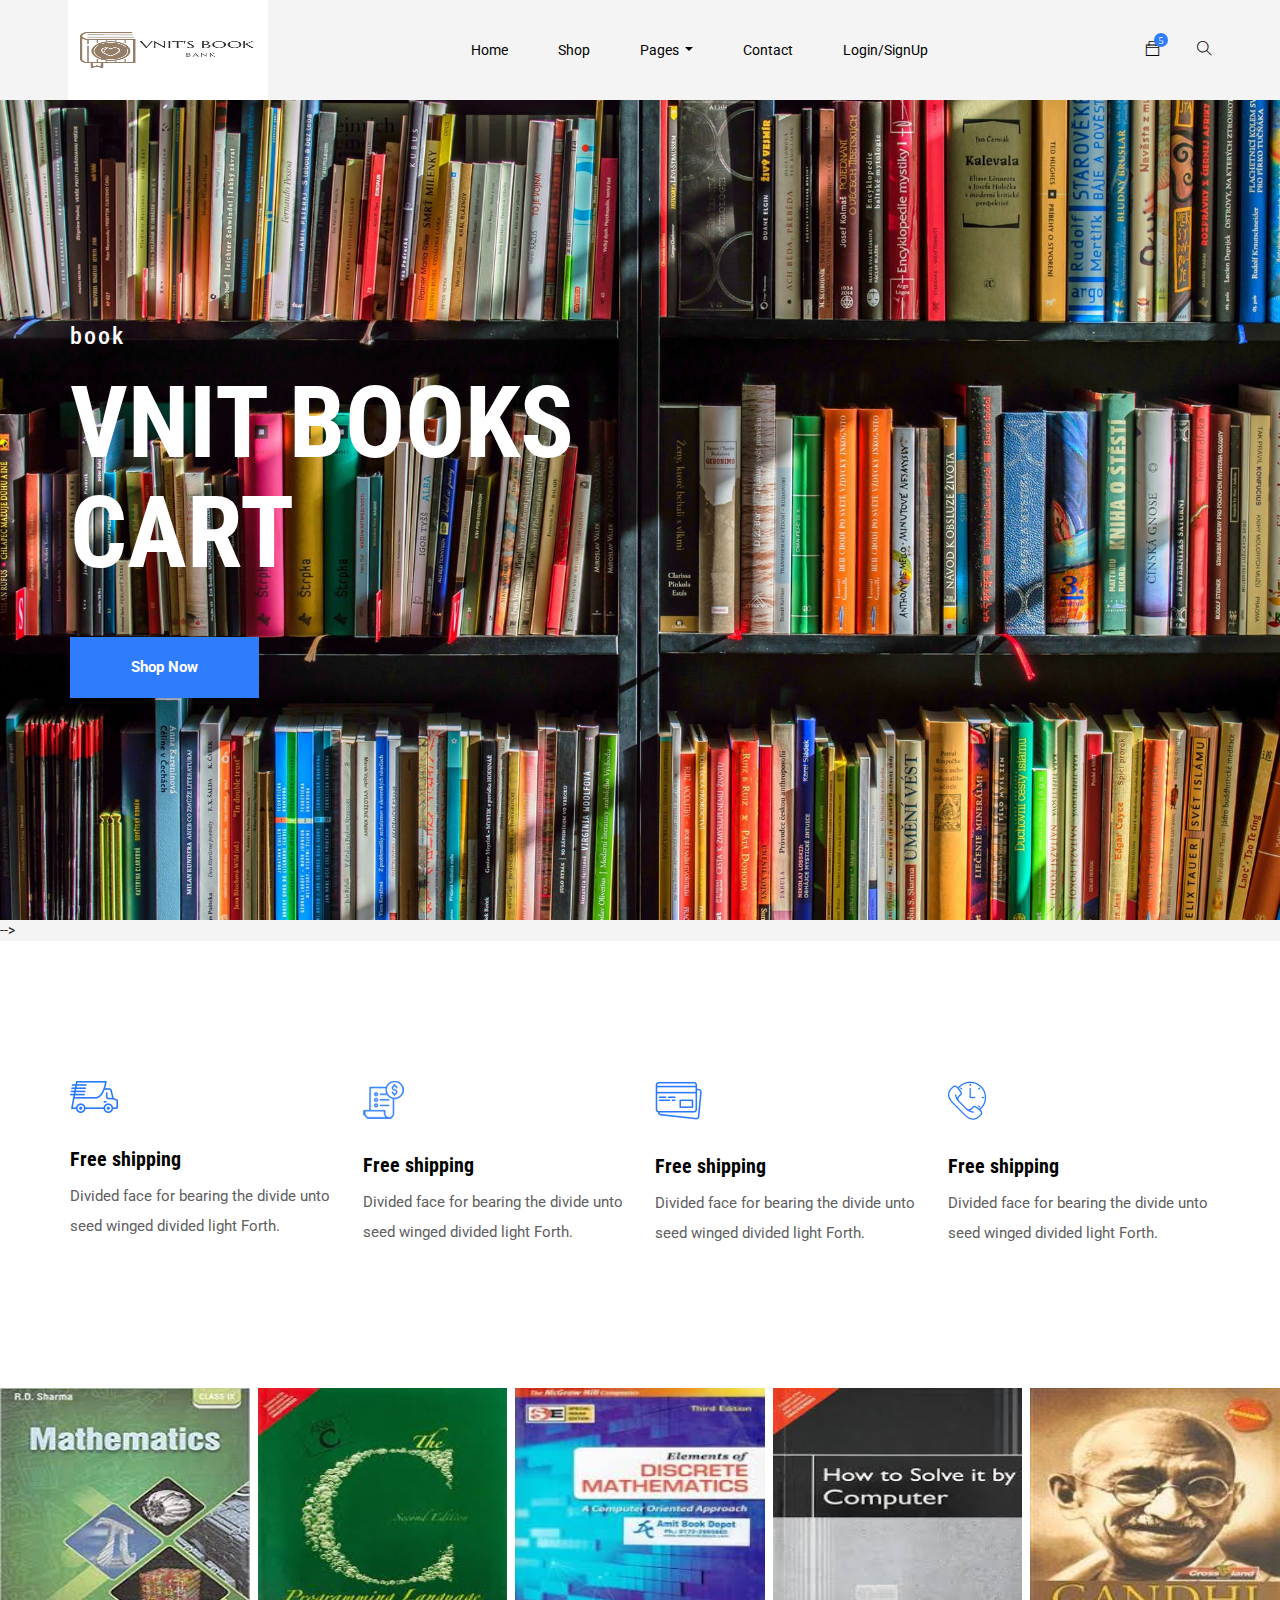
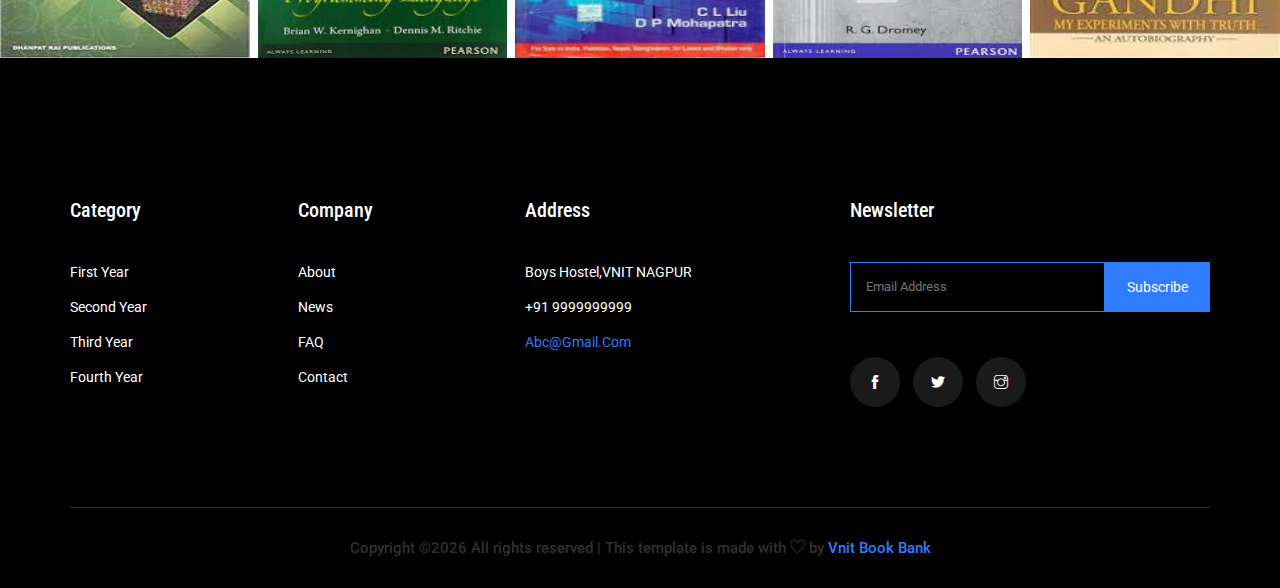
<file: index.html>
<!doctype html>
<html lang="en" dir="ltr">

<head>
    <!-- Required meta tags -->
    <meta charset="utf-8">
    <meta name="viewport" content="width=device-width, initial-scale=1, shrink-to-fit=no">
    <title>VNIT'S BOOK STORE</title>
    <link rel="icon" href="img/favicon.png">
    <!-- Bootstrap CSS -->
    <link rel="stylesheet" href="css/bootstrap.min.css">
    <!-- animate CSS -->
    <link rel="stylesheet" href="css/animate.css">
    <!-- owl carousel CSS -->
    <link rel="stylesheet" href="css/owl.carousel.min.css">
    <!-- font awesome CSS -->
    <link rel="stylesheet" href="css/all.css">
    <!-- flaticon CSS -->
    <link rel="stylesheet" href="css/flaticon.css">
    <link rel="stylesheet" href="css/themify-icons.css">
    <!-- font awesome CSS -->
    <link rel="stylesheet" href="css/magnific-popup.css">
    <!-- swiper CSS -->
    <link rel="stylesheet" href="css/slick.css">
    <!-- style CSS -->
    <link rel="stylesheet" href="css/style.css">
    
</head>

<body>
    <!--::header part start::-->
    <header class="main_menu home_menu">
        <div class="container-fluid">
            <div class="row align-items-center justify-content-center">
                <div class="col-lg-11">
                    <nav class="navbar navbar-expand-lg navbar-light">
                        <a class="navbar-brand" href="index.html"> <img src="img/logo.png" alt="logo" height="100" width="200"> </a>
                        <button class="navbar-toggler" type="button" data-toggle="collapse"
                            data-target="#navbarSupportedContent" aria-controls="navbarSupportedContent"
                            aria-expanded="false" aria-label="Toggle navigation">
                            <span class="menu_icon"><i class="fas fa-bars"></i></span>
                        </button>

                        <div class="collapse navbar-collapse main-menu-item" id="navbarSupportedContent">
                            <ul class="navbar-nav">
                                <li class="nav-item">
                                    <a class="nav-link" href="index.html">Home</a>
                                </li>
                                <li class="nav-item">
                                    <a class="nav-link" href="category.php">Shop</a>
                                </li>
                                <li class="nav-item dropdown">
                                    <a class="nav-link dropdown-toggle" href="blog.html" id="navbarDropdown_3"
                                        role="button" data-toggle="dropdown" aria-haspopup="true" aria-expanded="false">
                                        pages
                                    </a>
                                    <div class="dropdown-menu" aria-labelledby="navbarDropdown_2">

                                        <a class="dropdown-item" href="tracking.html">tracking</a>
                                        <a class="dropdown-item" href="checkout.html">product checkout</a>
                                        <a class="dropdown-item" href="cart.php">shopping cart</a>
                                        <a class="dropdown-item" href="confirmation.html">confirmation</a>

                                    </div>
                                </li>
                                 <li class="nav-item">
                                    <a class="nav-link" href="contact.html">Contact</a>
                                </li>
                                <li class="nav-item">
                                  <a class="nav-link" href="login/index.html">
                                      login/signUp

                                  </a>
                                </li>
                            </ul>
                        </div>
                        <div class="hearer_icon d-flex">
                            <div class="dropdown cart">
                                <a class="dropdown-toggle" href="#" id="navbarDropdown3" role="button"
                                    data-toggle="dropdown" aria-haspopup="true" aria-expanded="false">
                                    <i class="ti-bag"></i>
                                </a>
                                
                            </div>
                            <a id="search_1" href="javascript:void(0)"><i class="ti-search"></i></a>
                        </div>
                    </nav>
                </div>
            </div>
        </div>
        <div class="search_input" id="search_input_box">  <!--searching code begins-->
            <div class="container ">
                <form class="d-flex justify-content-between search-inner">
                    <input type="text" class="form-control" id="search_input" placeholder="Search Here">
                    <button type="submit" class="btn"></button>
                    <span class="ti-close" id="close_search" title="Close Search"></span>
                </form>
            </div>
        </div>
    </header>
    
    <!-- Header part end-->

    <!-- banner part start-->
    <section class="banner_part">
        <div class="container">
            <div class="row align-items-center">
                <div class="col-lg-7">
                    <div class="banner_slider">
                        <div class="single_banner_slider">
                            <div class="banner_text">
                                <div class="banner_text_iner"  >
                                    <h5 style="color:white;">book </h5>
                                    <h1 style="color:white;">VNIT BOOKS CART</h1>
                                    <a href="category.php" class="btn_1">shop now</a>
                                </div>
                            </div>
                        </div>
                    </div>
                </div>
            </div>
        </div>
    </section>
    <!-- banner part start-->

    
    <!-- <section class="feature_part pt-4">
        <div class="container-fluid p-lg-0 overflow-hidden">
            <div class="row align-items-center justify-content-between">
                <div class="col-lg-4 col-sm-6">
                    <div class="single_feature_post_text">
                        <img src="img/feature_1.png" alt="#">
                        <div class="hover_text">
                            <a href="single-product.html" class="btn_2">shop for male</a>
                        </div>
                    </div>
                </div>
                <div class="col-lg-4 col-sm-6">
                    <div class="single_feature_post_text">
                        <img src="img/feature_2.png" alt="#">
                        <div class="hover_text">
                            <a href="single-product.html" class="btn_2">shop for male</a>
                        </div>
                    </div>
                </div>
                <div class="col-lg-4 col-sm-6">
                    <div class="single_feature_post_text">
                        <img src="img/feature_3.png" alt="#">
                        <div class="hover_text">
                            <a href="single-product.html" class="btn_2">shop for male</a>
                        </div>
                    </div>
                </div>
            </div>
        </div>
    </section> -->
    <!-- upcoming_event part start-->

    <!-- new arrival part here -->
    <!-- <section class="new_arrival section_padding">
        <div class="container">
            <div class="row align-items-center">
                <div class="col-lg-7">
                    <div class="arrival_tittle">
                        <h2 style="font-family:Monoton;font-style:Vernon Adams;font-size:40px;">NEW BOOKS</h2>
                    </div>
                </div>
                <div class="col-lg-6">
                    <div class="arrival_filter_item filters">
                        <ul>
                            <li class="active controls"><a href="index.html">First Year</a></li>
                            <li class="controls" ><a href="index.html">Second Year</a></li>
                            <li class="controls" ><a href="index.html">Third Year</a></li>
                            <li class="controls" ><a href="index.html">Fourth Year</a></li>
                        </ul>
                    </div>
                </div>
            </div>
        </div>
        <div class="container">
          <div class="card-columns">
            <div class="card bg-light" style="width: 350px;padding: 5px,5px,5px,5px;">
            <img class="card-img-top" src="img/books/fy_bj.jpg" alt="Beer and Johnston, Vector Mechanics" style="width:100%">
              <div class="card-body text-center">
                  <h5>Book 1</h5>
                <p class="card-text"> F. P. Beer and Johnston, Vector Mechanics for Engineers: Statics and Dynamics, Tata McGraw Hill.</p>
                <br>
                <center><button type="button" class="btn btn-primary" data-toggle="modal" data-target="#1"><p class="cp">View Product Info</p></button></center>
                        <div class="modal fade jumbotron" id="1" tabindex="-1" role="dialog" aria-labelledby="exampleModalLabel" aria-hidden="true">
                        <div class="modal-dialog modal-dialog-centered" role="document">
                          <div class="modal-content">
                            <div class="modal-header">
                              <h2 class="modal-title" id="exampleModalLabel">Product</h2>
                              <button type="button" class="close" data-dismiss="modal" aria-label="Close">
                                <span aria-hidden="true">&times;</span>
                              </button>
                            </div>
                            <div class="modal-body">
                              <div class="container-fluid">
                                <div class="row">
                                  <div class="col-md-4"><img src="https://thumbs-prod.si-cdn.com/c0VP9nb5bbooVSqQEjHk3q9S35c=/800x600/filters:no_upscale()/https://public-media.si-cdn.com/filer/91/91/91910c23-cae4-46f8-b7c9-e2b22b8c1710/lostbook.jpg" alt="Product Thumbnail" width="200"><p class="cp"><h2>Price: Rs.850</h2></p><button type="button" class="btn btn-outline-dark btn-lg">Add to Cart</button></div>
                                  <div class="col-md-6 ml-auto">The fifth edition of Beer, Johnston, DeWolf, and Mazurek’s Mechanics of Materials maintains the spirit of its successful previous editions that have made this book standard in solid mechanics for over two decades. It provides a precise presentation of subject illustrated with numerous Engineering</div>
                                </div>
                              </div>
                            </div>
                          </div>
                        </div>
                        </div>
	


              </div>
            </div>
            <div class="card bg-light" style="width: 350px;padding: 5px,5px,5px,5px;">
            <img class="card-img-top" src="img/books/fy_ssdara.jpeg" alt="Card image" style="width:100%">
              <div class="card-body text-center">
                    <h5>Book 2</h5>
                <p class="card-text"> S. S. Dara and S.S Umare, A Textbook of Engineering Chemistry; S. Chand</p>
                  <br>
                	<center><button type="button" class="btn btn-primary" data-toggle="modal" data-target="#2m"><p class="cp">View Product Info</p></button></center>
				
						<div class="modal fade jumbotron" id="2m" tabindex="-1" role="dialog" aria-labelledby="exampleModalLabel" aria-hidden="true">
	    				<div class="modal-dialog modal-dialog-centered" role="document">
					    	<div class="modal-content">
					    		<div class="modal-header">
					    			<h2 class="modal-title" id="exampleModalLabel">Product</h2>
					    				<button type="button" class="close" data-dismiss="modal" aria-label="Close">
					    					<span aria-hidden="true">&times;</span>
					    				</button>
					     		</div>
					        	<div class="modal-body">
					          		<div class="container-fluid">
					            		<div class="row">
					            			<div class="col-md-4"><img src="https://thumbs-prod.si-cdn.com/c0VP9nb5bbooVSqQEjHk3q9S35c=/800x600/filters:no_upscale()/https://public-media.si-cdn.com/filer/91/91/91910c23-cae4-46f8-b7c9-e2b22b8c1710/lostbook.jpg" alt="Product Thumbnail" width="200"><p class="cp">Price : 490 </p><button type="button" class="btn btn-outline-dark btn-lg">Add to Cart</button></div>
					            				<div class="col-md-6 ml-auto">A Textbook of Engineering Chemistry” is written exclusively for students of all branches of engineering, keeping in view their professional requirements. A comprehensive book, divided in 26 chapters, in its twelfth edition, with the help of apt revisions, continues to cover the entire syllabus of engineering chemistry for different universities for more than 30 years</div>
					            		</div>
					          		</div>
					        	</div>
					        </div>
	    				</div>
    					</div>    
	



              </div>
            </div>
            <div class="card bg-light" style="width: 350px;padding: 5px,5px,5px,5px;">
            <img class="card-img-top" src="img/book.jpg" alt="Card image" style="width:100%">
              <div class="card-body text-center">
                    <h5>Book 3</h5>
                <p class="card-text">Some text inside the third card</p>
  
                	<center><button type="button" class="btn btn-primary" data-toggle="modal" data-target="#3m"><p class="cp">View Product Info</p></button></center>
				
						<div class="modal fade jumbotron" id="3m" tabindex="-1" role="dialog" aria-labelledby="exampleModalLabel" aria-hidden="true">
	    				<div class="modal-dialog modal-dialog-centered" role="document">
					    	<div class="modal-content">
					    		<div class="modal-header">
					    			<h2 class="modal-title" id="exampleModalLabel">Product</h2>
					    				<button type="button" class="close" data-dismiss="modal" aria-label="Close">
					    					<span aria-hidden="true">&times;</span>
					    				</button>
					     		</div>
					        	<div class="modal-body">
					          		<div class="container-fluid">
					            		<div class="row">
					            			<div class="col-md-4"><img src="https://thumbs-prod.si-cdn.com/c0VP9nb5bbooVSqQEjHk3q9S35c=/800x600/filters:no_upscale()/https://public-media.si-cdn.com/filer/91/91/91910c23-cae4-46f8-b7c9-e2b22b8c1710/lostbook.jpg" alt="Product Thumbnail" width="200"><p class="cp">Price</p><button type="button" class="btn btn-outline-dark btn-lg">Add to Cart</button></div>
					            				<div class="col-md-6 ml-auto">Short Description Lorem ipsum dolor sit amet, consectetur adipisicing elit, sed do eiusmod tempor incididunt ut labore et dolore magna aliqua. Ut enim ad minim veniam, quis nostrud exercitation ullamco laboris nisi ut aliquip ex ea commodo consequat. Duis aute irure dolor in reprehenderit in voluptate velit esse cillum dolore eu fugiat nulla pariatur. Excepteur sint occaecat cupidatat non proident, sunt in culpa qui officia deserunt mollit anim id est laborum.</div>
					            		</div>
					          		</div>
					        	</div>
					        </div>
	    				</div>
    					</div>    
	


              </div>
            </div>
            <div class="card bg-light" style="width: 350px;padding: 5px,5px,5px,5px;">
            <img class="card-img-top" src="img/book.jpg" alt="Card image" style="width:100%">
              <div class="card-body text-center">
                    <h5>Book 4</h5>
                <p class="card-text">Some text inside the fourth card</p>
                	<center><button type="button" class="btn btn-primary" data-toggle="modal" data-target="#4"><p class="cp">View Product Info</p></button></center>
				
						<div class="modal fade jumbotron" id="4" tabindex="-1" role="dialog" aria-labelledby="exampleModalLabel" aria-hidden="true">
	    				<div class="modal-dialog modal-dialog-centered" role="document">
					    	<div class="modal-content">
					    		<div class="modal-header">
					    			<h2 class="modal-title" id="exampleModalLabel">Product</h2>
					    				<button type="button" class="close" data-dismiss="modal" aria-label="Close">
					    					<span aria-hidden="true">&times;</span>
					    				</button>
					     		</div>
					        	<div class="modal-body">
					          		<div class="container-fluid">
					            		<div class="row">
					            			<div class="col-md-4"><img src="https://thumbs-prod.si-cdn.com/c0VP9nb5bbooVSqQEjHk3q9S35c=/800x600/filters:no_upscale()/https://public-media.si-cdn.com/filer/91/91/91910c23-cae4-46f8-b7c9-e2b22b8c1710/lostbook.jpg" alt="Product Thumbnail" width="200"><p class="cp">Price</p><button type="button" class="btn btn-outline-dark btn-lg">Add to Cart</button></div>
					            				<div class="col-md-6 ml-auto">Short Description Lorem ipsum dolor sit amet, consectetur adipisicing elit, sed do eiusmod tempor incididunt ut labore et dolore magna aliqua. Ut enim ad minim veniam, quis nostrud exercitation ullamco laboris nisi ut aliquip ex ea commodo consequat. Duis aute irure dolor in reprehenderit in voluptate velit esse cillum dolore eu fugiat nulla pariatur. Excepteur sint occaecat cupidatat non proident, sunt in culpa qui officia deserunt mollit anim id est laborum.</div>
					            		</div>
					          		</div>
					        	</div>
					        </div>
	    				</div>
    					</div>    
	



              </div>
            </div>
            <div class="card bg-light" style="width: 350px;padding: 5px,5px,5px,5px;">
            <img class="card-img-top" src="img/book.jpg" alt="Card image" style="width:100%">
              <div class="card-body text-center">
                    <h5>Book 5</h5>
                <p class="card-text">Some text inside the fifth card</p>

                	<center><button type="button" class="btn btn-primary" data-toggle="modal" data-target="#5"><p class="cp">View Product Info</p></button></center>
				
						<div class="modal fade jumbotron" id="5" tabindex="-1" role="dialog" aria-labelledby="exampleModalLabel" aria-hidden="true">
	    				<div class="modal-dialog modal-dialog-centered" role="document">
					    	<div class="modal-content">
					    		<div class="modal-header">
					    			<h2 class="modal-title" id="exampleModalLabel">Product</h2>
					    				<button type="button" class="close" data-dismiss="modal" aria-label="Close">
					    					<span aria-hidden="true">&times;</span>
					    				</button>
					     		</div>
					        	<div class="modal-body">
					          		<div class="container-fluid">
					            		<div class="row">
                                            <div class="col-md-4"><img src="https://thumbs-prod.si-cdn.com/c0VP9nb5bbooVSqQEjHk3q9S35c=/800x600/filters:no_upscale()/https://public-media.si-cdn.com/filer/91/91/91910c23-cae4-46f8-b7c9-e2b22b8c1710/lostbook.jpg" alt="Product Thumbnail" width="200"><p class="cp">Price</p> <button type="button" class="btn btn-outline-dark btn-lg">Add to Cart</button></div>
					            				<div class="col-md-6 ml-auto">Short Description Lorem ipsum dolor sit amet, consectetur adipisicing elit, sed do eiusmod tempor incididunt ut labore et dolore magna aliqua. Ut enim ad minim veniam, quis nostrud exercitation ullamco laboris nisi ut aliquip ex ea commodo consequat. Duis aute irure dolor in reprehenderit in voluptate velit esse cillum dolore eu fugiat nulla pariatur. Excepteur sint occaecat cupidatat non proident, sunt in culpa qui officia deserunt mollit anim id est laborum.</div>
					            		</div>
					          		</div>
					        	</div>
					        </div>
	    				</div>
    					</div>    
	

              </div>
            </div>
            <div class="card bg-light" style="width: 350px;padding: 5px,5px,5px,5px;">
            <img class="card-img-top" src="img/book.jpg" alt="Card image" style="width:100%">
              <div class="card-body text-center">
                    <h5>Book 6</h5>
                <p class="card-text">Some text inside the sixth card</p>

                	<center><button type="button" class="btn btn-primary" data-toggle="modal" data-target="#6"><p class="cp">View Product Info</p></button></center>
				
						<div class="modal fade jumbotron" id="6" tabindex="-1" role="dialog" aria-labelledby="exampleModalLabel" aria-hidden="true">
	    				<div class="modal-dialog modal-dialog-centered" role="document">
					    	<div class="modal-content">
					    		<div class="modal-header">
					    			<h2 class="modal-title" id="exampleModalLabel">Product</h2>
					    				<button type="button" class="close" data-dismiss="modal" aria-label="Close">
					    					<span aria-hidden="true">&times;</span>
					    				</button>
					     		</div>
					        	<div class="modal-body">
					          		<div class="container-fluid">
					            		<div class="row">
					            			<div class="col-md-4"><img src="https://thumbs-prod.si-cdn.com/c0VP9nb5bbooVSqQEjHk3q9S35c=/800x600/filters:no_upscale()/https://public-media.si-cdn.com/filer/91/91/91910c23-cae4-46f8-b7c9-e2b22b8c1710/lostbook.jpg" alt="Product Thumbnail" width="200"><p class="cp">Price</p><button type="button" class="btn btn-outline-dark btn-lg">Add to Cart</button></div>
					            				<div class="col-md-6 ml-auto">Short Description Lorem ipsum dolor sit amet, consectetur adipisicing elit, sed do eiusmod tempor incididunt ut labore et dolore magna aliqua. Ut enim ad minim veniam, quis nostrud exercitation ullamco laboris nisi ut aliquip ex ea commodo consequat. Duis aute irure dolor in reprehenderit in voluptate velit esse cillum dolore eu fugiat nulla pariatur. Excepteur sint occaecat cupidatat non proident, sunt in culpa qui officia deserunt mollit anim id est laborum.</div>
					            		</div>
					          		</div>
					        	</div>
					        </div>
	    				</div>
    					</div>    
	


              </div>
            </div>
          </div>
            <center><button type="button"><p><a href="category.html">Click Here For More Info</a></p></button></center>
        </div>
     -->    <!-- <div class="container-fluid">
            <div class="row">
                <div class="col-lg-12">
                    <div class="new_arrival_iner filter-container">
                        <div class="single_arrivel_item weidth_1 mix shoes">
                            <img src="img/arrivel/arrivel_5.png" alt="#">
                            <div class="hover_text">
                                <p>Iyenger</p>
                                <a href="single-product.html"><h3>Lorem Canvas Low-Top Sneaker</h3></a>
                                <div class="rate_icon">
                                    <a href="#"> <i class="fas fa-star"></i> </a>
                                    <a href="#"> <i class="fas fa-star"></i> </a>
                                    <a href="#"> <i class="fas fa-star"></i> </a>
                                    <a href="#"> <i class="fas fa-star"></i> </a>
                                    <a href="#"> <i class="fas fa-star"></i> </a>
                                </div>
                                <h5>$8</h5>
                                <div class="social_icon">
                                    <a href="#"><i class="ti-heart"></i></a>
                                    <a href="#"><i class="ti-bag"></i></a>
                                </div>
                            </div>
                        </div>
                        <div class="single_arrivel_item weidth_2 mix women">
                            <img src="img/arrivel/arrivel_2.png" alt="#">
                            <div class="hover_text">
                                <p>Canvas</p>
                                <a href="single-product.html"><h3>Lorem Canvas Low-Top Sneaker</h3></a>
                                <div class="rate_icon">
                                    <a href="#"> <i class="fas fa-star"></i> </a>
                                    <a href="#"> <i class="fas fa-star"></i> </a>
                                    <a href="#"> <i class="fas fa-star"></i> </a>
                                    <a href="#"> <i class="fas fa-star"></i> </a>
                                    <a href="#"> <i class="fas fa-star"></i> </a>
                                </div>
                                <h5>$150</h5>
                                <div class="social_icon">
                                    <a href="#"><i class="ti-heart"></i></a>
                                    <a href="#"><i class="ti-bag"></i></a>
                                </div>
                            </div>
                        </div>
                        <div class="single_arrivel_item weidth_3 mix shoes women" >
                            <img src="img/arrivel/arrivel_3.png" alt="#">
                            <div class="hover_text">
                                <p>Canvas</p>
                                <a href="single-product.html"><h3>Lorem Canvas Low-Top Sneaker</h3></a>
                                <div class="rate_icon">
                                    <a href="#"> <i class="fas fa-star"></i> </a>
                                    <a href="#"> <i class="fas fa-star"></i> </a>
                                    <a href="#"> <i class="fas fa-star"></i> </a>
                                    <a href="#"> <i class="fas fa-star"></i> </a>
                                    <a href="#"> <i class="fas fa-star"></i> </a>
                                </div>
                                <h5>$150</h5>
                                <div class="social_icon">
                                    <a href="#"><i class="ti-heart"></i></a>
                                    <a href="#"><i class="ti-bag"></i></a>
                                </div>
                            </div>
                        </div>
                        <div class="single_arrivel_item weidth_3 mix women men">
                            <img src="img/arrivel/arrivel_4.png" alt="#">
                            <div class="hover_text">
                                <p>Canvas</p>
                                <a href="single-product.html"><h3>Lorem Canvas Low-Top Sneaker</h3></a>
                                <div class="rate_icon">
                                    <a href="#"> <i class="fas fa-star"></i> </a>
                                    <a href="#"> <i class="fas fa-star"></i> </a>
                                    <a href="#"> <i class="fas fa-star"></i> </a>
                                    <a href="#"> <i class="fas fa-star"></i> </a>
                                    <a href="#"> <i class="fas fa-star"></i> </a>
                                </div>
                                <h5>$150</h5>
                                <div class="social_icon">
                                    <a href="#"><i class="ti-heart"></i></a>
                                    <a href="#"><i class="ti-bag"></i></a>
                                </div>
                            </div>
                        </div>
                        <div class="single_arrivel_item weidth_2 mix men women">
                            <img src="img/arrivel/arrivel_1.png" alt="#">
                            <div class="hover_text">
                                <p>Canvas</p>
                                <a href="single-product.html"><h3>Lorem Canvas Low-Top Sneaker</h3></a>
                                <div class="rate_icon">
                                    <a href="#"> <i class="fas fa-star"></i> </a>
                                    <a href="#"> <i class="fas fa-star"></i> </a>
                                    <a href="#"> <i class="fas fa-star"></i> </a>
                                    <a href="#"> <i class="fas fa-star"></i> </a>
                                    <a href="#"> <i class="fas fa-star"></i> </a>
                                </div>
                                <h5>$150</h5>
                                <div class="social_icon">
                                    <a href="#"><i class="ti-heart"></i></a>
                                    <a href="#"><i class="ti-bag"></i></a>
                                </div>
                            </div>
                        </div>
                        <div class="single_arrivel_item weidth_1 mix shoes men">
                            <img src="img/arrivel/arrivel_6.png" alt="#">
                            <div class="hover_text">
                                <p>Canvas</p>
                                <a href="single-product.html"><h3>Lorem Canvas Low-Top Sneaker</h3></a>
                                <div class="rate_icon">
                                    <a href="#"> <i class="fas fa-star"></i> </a>
                                    <a href="#"> <i class="fas fa-star"></i> </a>
                                    <a href="#"> <i class="fas fa-star"></i> </a>
                                    <a href="#"> <i class="fas fa-star"></i> </a>
                                    <a href="#"> <i class="fas fa-star"></i> </a>
                                </div>
                                <h5>$150</h5>
                                <div class="social_icon">
                                    <a href="#"><i class="ti-heart"></i></a>
                                    <a href="#"><i class="ti-bag"></i></a>
                                </div>
                            </div>
                        </div>
                    </div>
                </div>
            </div>
        </div>
    </section>
    <!-- new arrival part end --> -->

    <!-- free shipping here -->
    <section class="shipping_details section_padding">
        <div class="container">
            <div class="row">
                <div class="col-lg-3 col-sm-6">
                    <div class="single_shopping_details">
                        <img src="img/icon/icon_1.png" alt="">
                        <h4>Free shipping</h4>
                        <p>Divided face for bearing the divide unto seed winged divided light Forth.</p>
                    </div>
                </div>
                <div class="col-lg-3 col-sm-6">
                    <div class="single_shopping_details">
                        <img src="img/icon/icon_2.png" alt="">
                        <h4>Free shipping</h4>
                        <p>Divided face for bearing the divide unto seed winged divided light Forth.</p>
                    </div>
                </div>
                <div class="col-lg-3 col-sm-6">
                    <div class="single_shopping_details">
                        <img src="img/icon/icon_3.png" alt="">
                        <h4>Free shipping</h4>
                        <p>Divided face for bearing the divide unto seed winged divided light Forth.</p>
                    </div>
                </div>
                <div class="col-lg-3 col-sm-6">
                    <div class="single_shopping_details">
                        <img src="img/icon/icon_4.png" alt="">
                        <h4>Free shipping</h4>
                        <p>Divided face for bearing the divide unto seed winged divided light Forth.</p>
                    </div>
                </div>
            </div>
        </div>
    </section>
    <!-- free shipping end -->

    <!-- subscribe_area part start-->
    <section class="instagram_photo">
        <div class="container-fluid>
            <div class="row">
                <div class="col-lg-12">
                    <div class="instagram_photo_iner" >
                        <div class="single_instgram_photo">
                            <img src="img/instagram/inst_1.jpeg" width="500px" height="270px">
                            <a href="#"><i class="ti-instagram"></i></a> 
                        </div>
                        <div class="single_instgram_photo">
                            <img src="img/instagram/inst_2.jpeg" alt="" width="500px" height="270px">
                            <a href="#"><i class="ti-instagram"></i></a>
                        </div>
                        <div class="single_instgram_photo">
                            <img src="img/instagram/inst_3.jpeg" alt="" width="500px" height="270px">
                            <a href="#"><i class="ti-instagram"></i></a>
                        </div>
                        <div class="single_instgram_photo">
                            <img src="img/instagram/inst_4.jpeg" alt="" width="500px" height="270px">
                            <a href="#"><i class="ti-instagram"></i></a>
                        </div>
                        <div class="single_instgram_photo">
                            <img src="img/instagram/inst_5.jpeg" alt="" width="500px" height="270px">
                            <a href="#"><i class="ti-instagram"></i></a>
                        </div>
                    </div>
                </div>
            </div>
        </div>
    </section>
    <!--::subscribe_area part end::-->

    <!--::footer_part start::-->
        <footer class="footer_part">
        <div class="container">
            <div class="row justify-content-between">
                <div class="col-sm-6 col-lg-2">
                    <div class="single_footer_part">
                        <h4>Category</h4>
                        <ul class="list-unstyled">
                            <li><a href="#">First Year</a></li>
                            <li><a href="#">Second Year</a></li>
                            <li><a href="#">Third Year</a></li>
                            <li><a href="#">Fourth Year</a></li>
                        </ul>
                    </div>
                </div>
                <div class="col-sm-6 col-lg-2">
                    <div class="single_footer_part">
                        <h4>Company</h4>
                        <ul class="list-unstyled">
                            <li><a href="">About</a></li>
                            <li><a href="">News</a></li>
                            <li><a href="">FAQ</a></li>
                            <li><a href="">Contact</a></li>
                        </ul>
                    </div>
                </div>
                <div class="col-sm-6 col-lg-3">
                    <div class="single_footer_part">
                        <h4>Address</h4>
                        <ul class="list-unstyled">
                            <li><a href="#">Boys Hostel,VNIT NAGPUR</a></li>
                            <li><a href="#">+91 9999999999</a></li>
                            <li><span>abc@gmail.com</span></li>
                        </ul>
                    </div>
                </div>
                <div class="col-sm-6 col-lg-4">
                    <div class="single_footer_part">
                        <h4>Newsletter</h4>
                        <div id="mc_embed_signup">
                            <form target="_blank"
                                action="https://spondonit.us12.list-manage.com/subscribe/post?u=1462626880ade1ac87bd9c93a&amp;id=92a4423d01"
                                method="get" class="subscribe_form relative mail_part">
                                <input type="email" name="email" id="newsletter-form-email" placeholder="Email Address"
                                    class="placeholder hide-on-focus" onfocus="this.placeholder = ''"
                                    onblur="this.placeholder = ' Email Address '">
                                <button type="submit" name="submit" id="newsletter-submit"
                                    class="email_icon newsletter-submit button-contactForm">subscribe</button>
                                <div class="mt-10 info"></div>
                            </form>
                        </div>
                        <div class="social_icon">
                            <a href="#"><i class="ti-facebook"></i></a>
                            <a href="#"><i class="ti-twitter-alt"></i></a>
                            <a href="#"><i class="ti-instagram"></i></a>
                        </div>
                    </div>
                </div>
            </div>
            <div class="row justify-content-center">
                <div class="col-lg-12">
                    <div class="copyright_text">
                        <P><!-- Link back to Vnit Book Bank can't be removed. -->
Copyright &copy;<script>document.write(new Date().getFullYear());</script> All rights reserved | This template is made with <i class="ti-heart" aria-hidden="true"></i> by <a href="index.html" target="_blank">Vnit Book Bank  </a>
<!-- Link back to Colorlib can't be removed. Template is licensed under CC BY 3.0. --></P>
                    </div>
                </div>
            </div>
        </div>
    </footer>
    <!--::footer_part end::-->

    <!-- jquery plugins here-->
    <script src="js/jquery-1.12.1.min.js"></script>
    <!-- popper js -->
    <script src="js/popper.min.js"></script>
    <!-- bootstrap js -->
    <script src="js/bootstrap.min.js"></script>
    <!-- easing js -->
    <script src="js/jquery.magnific-popup.js"></script>
    <!-- swiper js -->
    <script src="js/swiper.min.js"></script>
    <!-- swiper js -->
    <script src="js/mixitup.min.js"></script>
    <!-- particles js -->
    <script src="js/owl.carousel.min.js"></script>
    <script src="js/jquery.nice-select.min.js"></script>
    <!-- slick js -->
    <script src="js/slick.min.js"></script>
    <script src="js/jquery.counterup.min.js"></script>
    <script src="js/waypoints.min.js"></script>
    <script src="js/contact.js"></script>
    <script src="js/jquery.ajaxchimp.min.js"></script>
    <script src="js/jquery.form.js"></script>
    <script src="js/jquery.validate.min.js"></script>
    <script src="js/mail-script.js"></script>
    <!-- custom js -->
    <script src="js/custom.js"></script>
</body>

</html>
</file>
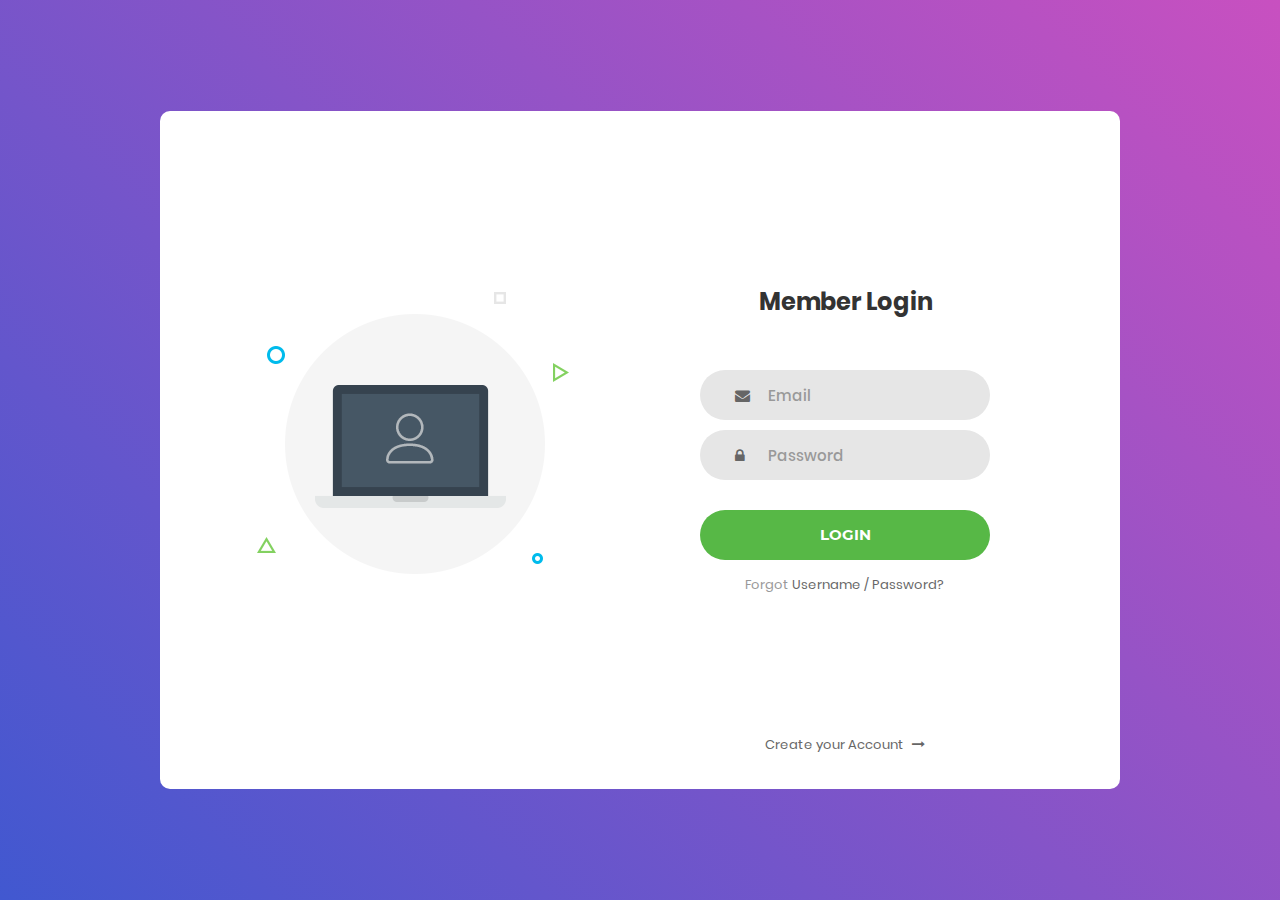
<file: login/index.html>
<!DOCTYPE html>
<html lang="en">
<head>
	<title>Login V1</title>
	<meta charset="UTF-8">
	<meta name="viewport" content="width=device-width, initial-scale=1">
<!--===============================================================================================-->
	<link rel="icon" type="image/png" href="images/icons/favicon.ico"/>
<!--===============================================================================================-->
	<link rel="stylesheet" type="text/css" href="vendor/bootstrap/css/bootstrap.min.css">
<!--===============================================================================================-->
	<link rel="stylesheet" type="text/css" href="fonts/font-awesome-4.7.0/css/font-awesome.min.css">
<!--===============================================================================================-->
	<link rel="stylesheet" type="text/css" href="vendor/animate/animate.css">
<!--===============================================================================================-->
	<link rel="stylesheet" type="text/css" href="vendor/css-hamburgers/hamburgers.min.css">
<!--===============================================================================================-->
	<link rel="stylesheet" type="text/css" href="vendor/select2/select2.min.css">
<!--===============================================================================================-->
	<link rel="stylesheet" type="text/css" href="css/util.css">
	<link rel="stylesheet" type="text/css" href="css/main.css">
<!--===============================================================================================-->
    
    
    
</head>
<body color="#fff">

	<div class="limiter">
		<div class="container-login100">
			<div class="wrap-login100">
				<div class="login100-pic js-tilt" data-tilt>
					<img src="images/img-01.png" alt="IMG">
				</div>

				<form class="login100-form validate-form" action="../validate_login.php" method="POST">
					<span class="login100-form-title">
						Member Login
					</span>

					<div class="wrap-input100 validate-input" data-validate = "Valid email is required: ex@abc.xyz">
						<input class="input100" type="text" name="email" placeholder="Email">
						<span class="focus-input100"></span>
						<span class="symbol-input100">
							<i class="fa fa-envelope" aria-hidden="true"></i>
						</span>
					</div>

					<div class="wrap-input100 validate-input" data-validate = "Password is required">
						<input class="input100" type="password" name="pass" placeholder="Password">
						<span class="focus-input100"></span>
						<span class="symbol-input100">
							<i class="fa fa-lock" aria-hidden="true"></i>
						</span>
					</div>

					<div class="container-login100-form-btn">
						<button class="login100-form-btn">
							Login
						</button>
					</div>

					<div class="text-center p-t-12">
						<span class="txt1">
							Forgot
						</span>
						<a class="txt2" href="#">
							Username / Password?
						</a>
					</div>

					<div class="text-center p-t-136">
						<a class="txt2" href="./index1.html">
							Create your Account
							<i class="fa fa-long-arrow-right m-l-5" aria-hidden="true"></i>
						</a>
					</div>
				</form>
			</div>
		</div>
	</div>




<!--===============================================================================================-->
	<script src="vendor/jquery/jquery-3.2.1.min.js"></script>
<!--===============================================================================================-->

	<script src="vendor/bootstrap/js/popper.js"></script>
	<script src="vendor/bootstrap/js/bootstrap.min.js"></script>
    
<!--===============================================================================================-->
	<script src="vendor/select2/select2.min.js"></script>
<!--===============================================================================================-->

	<script src="vendor/tilt/tilt.jquery.min.js"></script>
	<script >
		$('.js-tilt').tilt({
			scale: 1.1
		})
	</script>

<!--===============================================================================================-->
	<script src="js/main.js"></script>

</body>
</html>
</file>
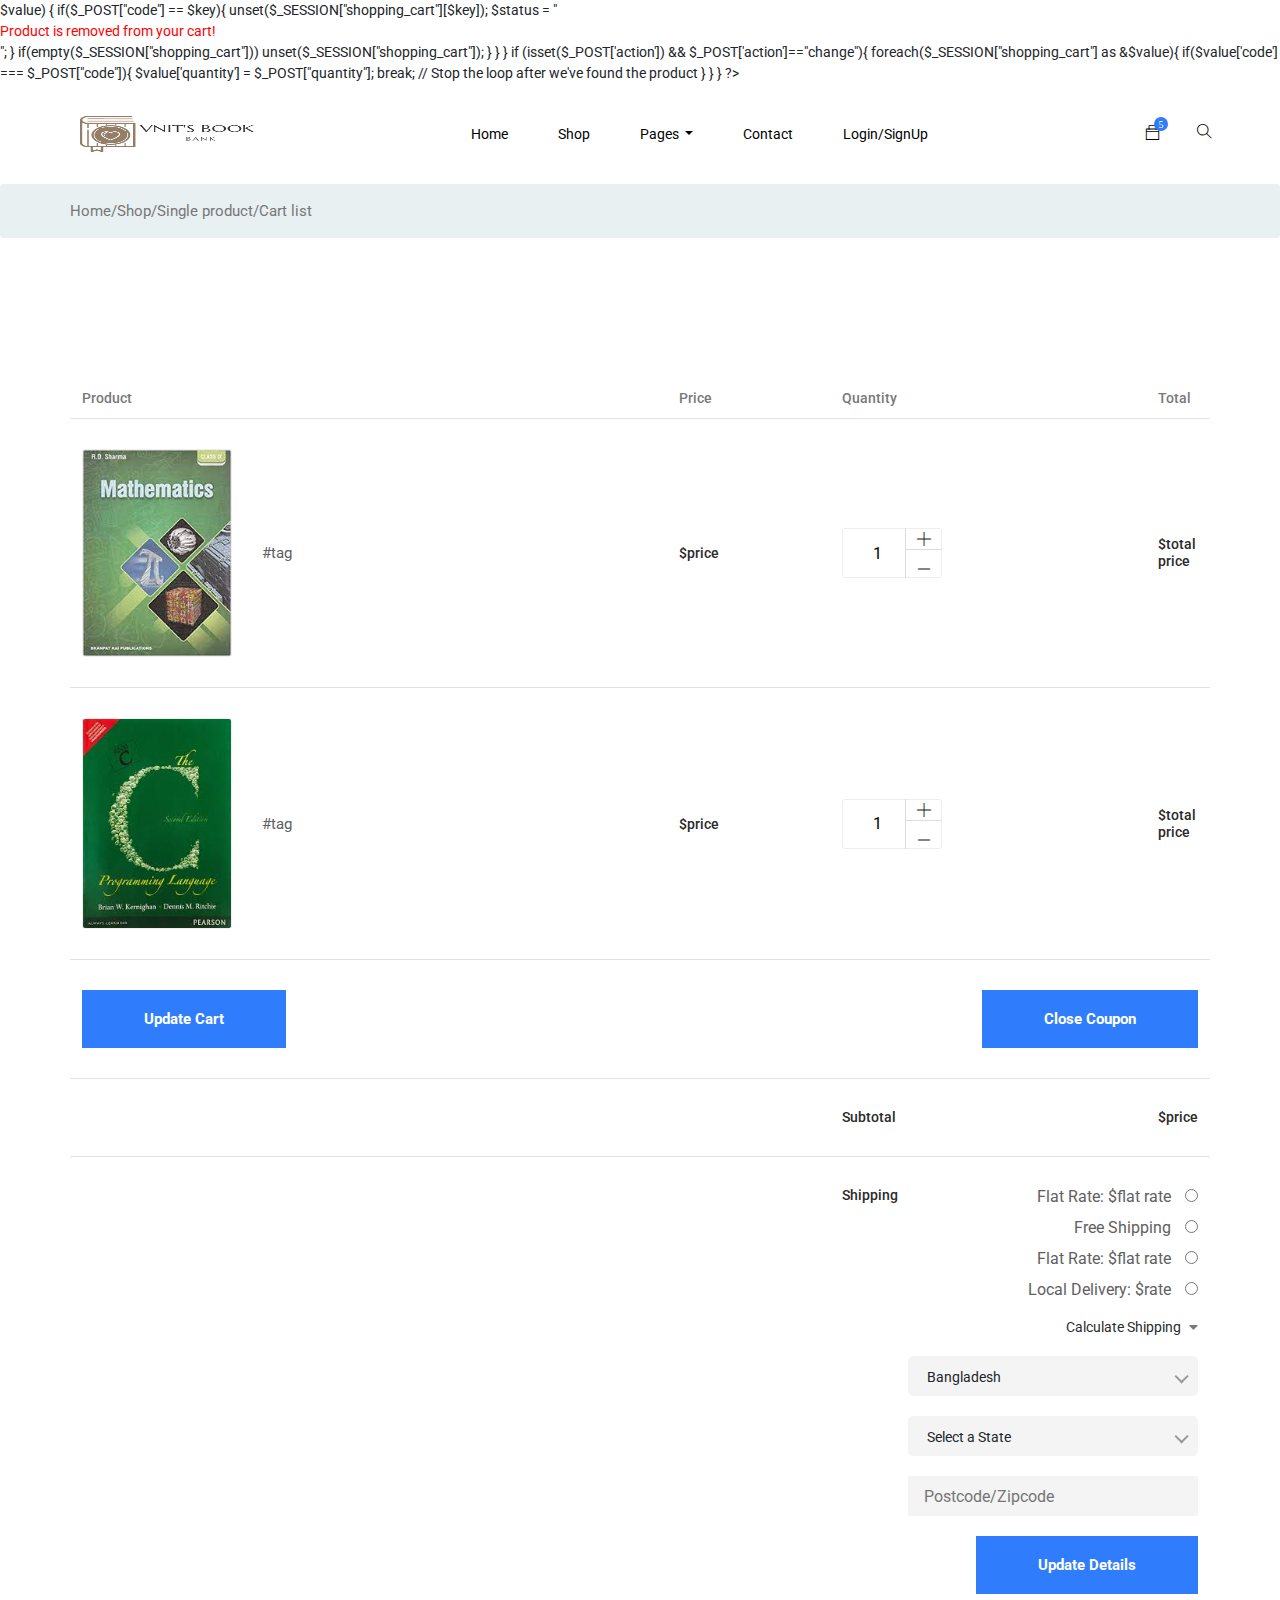
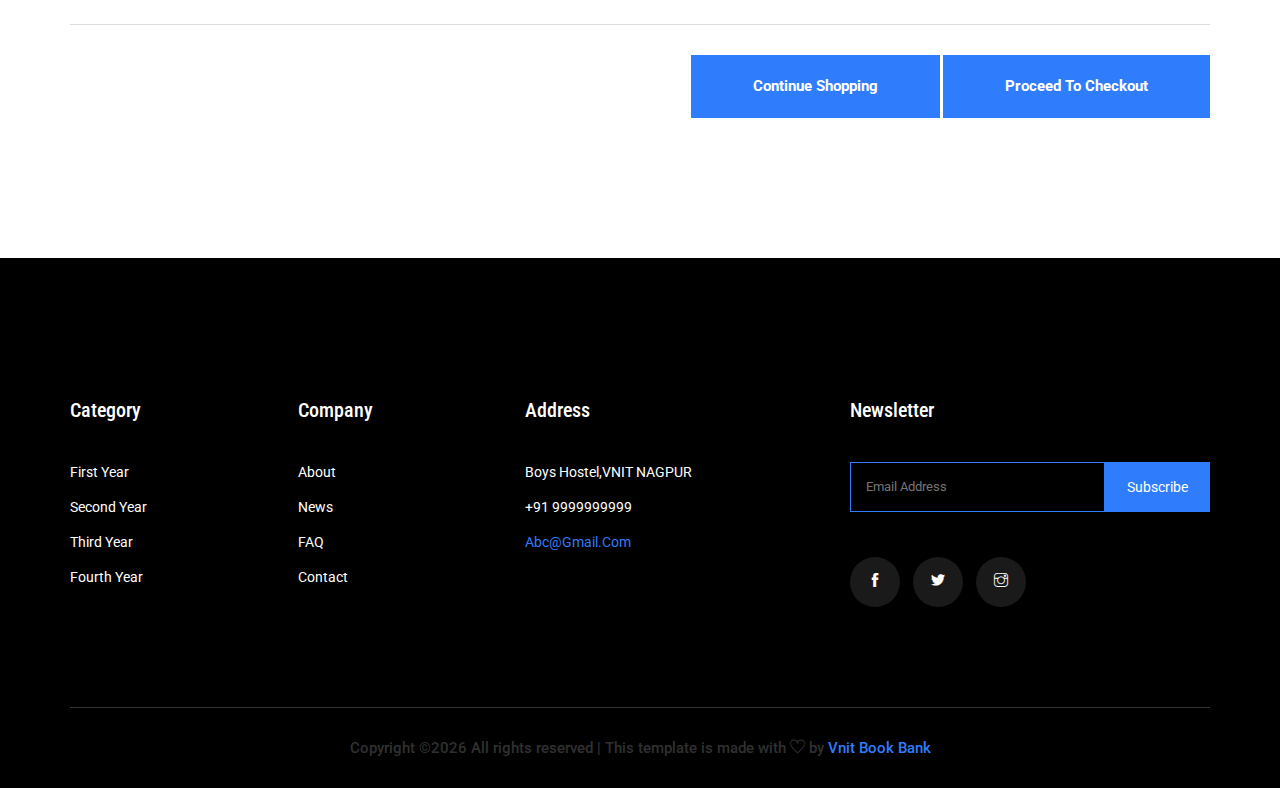
<file: cart.html>
<?php
/*
Author: Javed Ur Rehman
Website: https://www.allphptricks.com
*/
session_start();
$status="";
if (isset($_POST['action']) && $_POST['action']=="remove"){
if(!empty($_SESSION["shopping_cart"])) {
	foreach($_SESSION["shopping_cart"] as $key => $value) {
		if($_POST["code"] == $key){
		unset($_SESSION["shopping_cart"][$key]);
		$status = "<div class='box' style='color:red;'>
		Product is removed from your cart!</div>";
		}
		if(empty($_SESSION["shopping_cart"]))
		unset($_SESSION["shopping_cart"]);
			}		
		}
}

if (isset($_POST['action']) && $_POST['action']=="change"){
  foreach($_SESSION["shopping_cart"] as &$value){
    if($value['code'] === $_POST["code"]){
        $value['quantity'] = $_POST["quantity"];
        break; // Stop the loop after we've found the product
    }
}
  	
}
?>
<!doctype html>
<html lang="zxx">

<head>
  <!-- Required meta tags -->
  <meta charset="utf-8">
  <meta name="viewport" content="width=device-width, initial-scale=1, shrink-to-fit=no">
  <title>VNIT'S BOOK STORE</title>
  <link rel="icon" href="img/favicon.png">
  <!-- Bootstrap CSS -->
  <link rel="stylesheet" href="css/bootstrap.min.css">
  <!-- animate CSS -->
  <link rel="stylesheet" href="css/animate.css">
  <!-- owl carousel CSS -->
  <link rel="stylesheet" href="css/owl.carousel.min.css">
  <!-- nice select CSS -->
  <link rel="stylesheet" href="css/nice-select.css">
  <!-- font awesome CSS -->
  <link rel="stylesheet" href="css/all.css">
  <!-- flaticon CSS -->
  <link rel="stylesheet" href="css/flaticon.css">
  <link rel="stylesheet" href="css/themify-icons.css">
  <!-- font awesome CSS -->
  <link rel="stylesheet" href="css/magnific-popup.css">
  <!-- swiper CSS -->
  <link rel="stylesheet" href="css/slick.css">
  <link rel="stylesheet" href="css/price_rangs.css">
  <!-- style CSS -->
  <link rel="stylesheet" href="css/style.css">
</head>

<body class="bg-white">
  <!--::header part start::-->
   <header class="main_menu home_menu">
        <div class="container-fluid">
            <div class="row align-items-center justify-content-center">
                <div class="col-lg-11">
                    <nav class="navbar navbar-expand-lg navbar-light">
                        <a class="navbar-brand" href="index.html"> <img src="img/logo.png" alt="logo" height="100" width="200"> </a>
                        <button class="navbar-toggler" type="button" data-toggle="collapse"
                            data-target="#navbarSupportedContent" aria-controls="navbarSupportedContent"
                            aria-expanded="false" aria-label="Toggle navigation">
                            <span class="menu_icon"><i class="fas fa-bars"></i></span>
                        </button>

                        <div class="collapse navbar-collapse main-menu-item" id="navbarSupportedContent">
                            <ul class="navbar-nav">
                                <li class="nav-item">
                                    <a class="nav-link" href="index.html">Home</a>
                                </li>
                                 <li class="nav-item">
                                    <a class="nav-link" href="category.php">Shop</a>
                                </li>
                                <li class="nav-item dropdown">
                                    <a class="nav-link dropdown-toggle" href="blog.html" id="navbarDropdown_3"
                                        role="button" data-toggle="dropdown" aria-haspopup="true" aria-expanded="false">
                                        pages
                                    </a>
                                    <div class="dropdown-menu" aria-labelledby="navbarDropdown_2">

                                        <a class="dropdown-item" href="tracking.html">tracking</a>
                                        <a class="dropdown-item" href="checkout.html">product checkout</a>
                                        <a class="dropdown-item" href="cart.html">shopping cart</a>
                                        <a class="dropdown-item" href="confirmation.html">confirmation</a>

                                    </div>
                                </li>
                                 <li class="nav-item">
                                    <a class="nav-link" href="contact.html">Contact</a>
                                </li>
                                <li class="nav-item">
                                  <a class="nav-link" href="login/index.html">
                                      login/signUp

                                  </a>
                                </li>
                            </ul>
                        </div>
                        <div class="hearer_icon d-flex">
                            <div class="dropdown cart">
                                <a class="dropdown-toggle" href="#" id="navbarDropdown3" role="button"
                                    data-toggle="dropdown" aria-haspopup="true" aria-expanded="false">
                                    <i class="ti-bag"></i>
                                </a>
                                
                            </div>
                            <a id="search_1" href="javascript:void(0)"><i class="ti-search"></i></a>
                        </div>
                    </nav>
                </div>
            </div>
        </div>
        <div class="search_input" id="search_input_box">  <!--searching code begins-->
            <div class="container ">
                <form class="d-flex justify-content-between search-inner">
                    <input type="text" class="form-control" id="search_input" placeholder="Search Here">
                    <button type="submit" class="btn"></button>
                    <span class="ti-close" id="close_search" title="Close Search"></span>
                </form>
            </div>
        </div>
    </header>
  <!-- Header part end-->

  <!-- breadcrumb start-->
  <section class="breadcrumb breadcrumb_bg">
      <div class="container">
          <div class="row justify-content-center">
              <div class="col-lg-12">
                  <div class="breadcrumb_iner">
                      <div class="breadcrumb_iner_item">
                          <p>Home/Shop/Single product/Cart list</p>
                      </div>
                  </div>
              </div>
          </div>
      </div>
  </section>
  <!-- breadcrumb start-->

  <!--================Cart Area =================-->
  <section class="cart_area section_padding">
    <div class="container">
      <div class="cart_inner">
        <div class="table-responsive">
          <table class="table">
            <thead>
              <tr>
                <th scope="col">Product</th>
                <th scope="col">Price</th>
                <th scope="col">Quantity</th>
                <th scope="col">Total</th>
              </tr>
            </thead>
            <tbody>
              <tr>
                <td>
                  <div class="media">
                    <div class="d-flex">
                      <img src="img/arrivel/arrivel_1.jpeg" alt="" />
                    </div>
                    <div class="media-body">
                      <p>#tag</p>
                    </div>
                  </div>
                </td>
                <td>
                  <h5>$price</h5>
                </td>
                <td>
                  <div class="product_count">
                    <!-- <input type="text" value="1" min="0" max="10" title="Quantity:"
                      class="input-text qty input-number" />
                    <button
                      class="increase input-number-increment items-count" type="button">
                      <i class="ti-angle-up"></i>
                    </button>
                    <button
                      class="reduced input-number-decrement items-count" type="button">
                      <i class="ti-angle-down"></i>
                    </button> -->
                    <span class="input-number-decrement"> <i class="ti-minus"></i></span>
                    <input class="input-number" type="text" value="1" min="0" max="10">
                    <span class="input-number-increment"> <i class="ti-plus"></i></span>
                  </div>
                </td>
                <td>
                  <h5>$total price</h5>
                </td>
              </tr>
              <tr>
                <td>
                  <div class="media">
                    <div class="d-flex">
                      <img src="img/arrivel/arrivel_2.jpeg" alt="" />
                    </div>
                    <div class="media-body">
                      <p>#tag</p>
                    </div>
                  </div>
                </td>
                <td>
                  <h5>$price</h5>
                </td>
                <td>
                  <div class="product_count">
                      <span class="input-number-decrement"> <i class="ti-minus"></i></span>
                      <input class="input-number" type="text" value="1" min="0" max="10">
                      <span class="input-number-increment"> <i class="ti-plus"></i></span>
                  </div>
                </td>
                <td>
                  <h5>$total price</h5>
                </td>
              </tr>
              <tr class="bottom_button">
                <td>
                  <a class="btn_1" href="#">Update Cart</a>
                </td>
                <td></td>
                <td></td>
                <td>
                  <div class="cupon_text float-right">
                    <a class="btn_1" href="#">Close Coupon</a>
                  </div>
                </td>
              </tr>
              <tr>
                <td></td>
                <td></td>
                <td>
                  <h5>Subtotal</h5>
                </td>
                <td>
                  <h5>$price</h5>
                </td>
              </tr>
              <tr class="shipping_area">
                <td></td>
                <td></td>
                <td>
                  <h5>Shipping</h5>
                </td>
                <td>
                  <div class="shipping_box">
                    <ul class="list">
                      <li>
                        Flat Rate: $flat rate
                        <input type="radio" aria-label="Radio button for following text input">
                      </li>
                      <li>
                        Free Shipping
                        <input type="radio" aria-label="Radio button for following text input">
                      </li>
                      <li>
                        Flat Rate: $flat rate
                        <input type="radio" aria-label="Radio button for following text input">
                      </li>
                      <li class="active">
                        Local Delivery: $rate
                        <input type="radio" aria-label="Radio button for following text input">
                      </li>
                    </ul>
                    <h6>
                      Calculate Shipping
                      <i class="fa fa-caret-down" aria-hidden="true"></i>
                    </h6>
                    <select class="shipping_select">
                      <option value="1">Bangladesh</option>
                      <option value="2">India</option>
                      <option value="4">Pakistan</option>
                    </select>
                    <select class="shipping_select section_bg">
                      <option value="1">Select a State</option>
                      <option value="2">Select a State</option>
                      <option value="4">Select a State</option>
                    </select>
                    <input class="post_code" type="text" placeholder="Postcode/Zipcode" />
                    <a class="btn_1" href="#">Update Details</a>
                  </div>
                </td>
              </tr>
            </tbody>
          </table>
          <div class="checkout_btn_inner float-right">
            <a class="btn_1" href="#">Continue Shopping</a>
            <a class="btn_1 checkout_btn_1" href="#">Proceed to checkout</a>
          </div>
        </div>
      </div>
  </section>
  <!--================End Cart Area =================-->

  <!--::footer_part start::-->
  <footer class="footer_part">
      <div class="container">
          <div class="row justify-content-between">
              <div class="col-sm-6 col-lg-2">
                  <div class="single_footer_part">
                      <h4>Category</h4>
                      <ul class="list-unstyled">
                          <li><a href="#">First Year</a></li>
                          <li><a href="#">Second Year</a></li>
                          <li><a href="#">Third Year</a></li>
                          <li><a href="#">Fourth Year</a></li>
                      </ul>
                  </div>
              </div>
              <div class="col-sm-6 col-lg-2">
                  <div class="single_footer_part">
                      <h4>Company</h4>
                      <ul class="list-unstyled">
                          <li><a href="">About</a></li>
                          <li><a href="">News</a></li>
                          <li><a href="">FAQ</a></li>
                          <li><a href="">Contact</a></li>
                      </ul>
                  </div>
              </div>
              <div class="col-sm-6 col-lg-3">
                  <div class="single_footer_part">
                      <h4>Address</h4>
                      <ul class="list-unstyled">
                          <li><a href="#">Boys Hostel,VNIT NAGPUR</a></li>
                          <li><a href="#">+91 9999999999</a></li>
                          <li><span>abc@gmail.com</span></li>
                      </ul>
                  </div>
              </div>
              <div class="col-sm-6 col-lg-4">
                  <div class="single_footer_part">
                      <h4>Newsletter</h4>
                      <div id="mc_embed_signup">
                          <form target="_blank"
                              action="https://spondonit.us12.list-manage.com/subscribe/post?u=1462626880ade1ac87bd9c93a&amp;id=92a4423d01"
                              method="get" class="subscribe_form relative mail_part">
                              <input type="email" name="email" id="newsletter-form-email" placeholder="Email Address"
                                  class="placeholder hide-on-focus" onfocus="this.placeholder = ''"
                                  onblur="this.placeholder = ' Email Address '">
                              <button type="submit" name="submit" id="newsletter-submit"
                                  class="email_icon newsletter-submit button-contactForm">subscribe</button>
                              <div class="mt-10 info"></div>
                          </form>
                      </div>
                      <div class="social_icon">
                          <a href="#"><i class="ti-facebook"></i></a>
                          <a href="#"><i class="ti-twitter-alt"></i></a>
                          <a href="#"><i class="ti-instagram"></i></a>
                      </div>
                  </div>
              </div>
          </div>
          <div class="row justify-content-center">
              <div class="col-lg-12">
                  <div class="copyright_text">
                      <P><!-- Link back to Vnit Book Bank can't be removed. -->
Copyright &copy;<script>document.write(new Date().getFullYear());</script> All rights reserved | This template is made with <i class="ti-heart" aria-hidden="true"></i> by <a href="index.html" target="_blank">Vnit Book Bank  </a>
<!-- Link back to Colorlib can't be removed. Template is licensed under CC BY 3.0. --></P>
                  </div>
              </div>
          </div>
      </div>
  </footer>
  
  <!--::footer_part end::-->

  <!-- jquery plugins here-->
  <script src="js/jquery-1.12.1.min.js"></script>
  <!-- popper js -->
  <script src="js/popper.min.js"></script>
  <!-- bootstrap js -->
  <script src="js/bootstrap.min.js"></script>
  <!-- easing js -->
  <script src="js/jquery.magnific-popup.js"></script>
  <!-- swiper js -->
  <script src="js/swiper.min.js"></script>
  <!-- swiper js -->
  <script src="js/mixitup.min.js"></script>
  <script src="js/price_rangs.js"></script>
  <!-- particles js -->
  <script src="js/owl.carousel.min.js"></script>
  <script src="js/jquery.nice-select.min.js"></script>
  <!-- slick js -->
  <script src="js/slick.min.js"></script>
  <script src="js/jquery.counterup.min.js"></script>
  <script src="js/waypoints.min.js"></script>
  <script src="js/contact.js"></script>
  <script src="js/jquery.ajaxchimp.min.js"></script>
  <script src="js/jquery.form.js"></script>
  <script src="js/jquery.validate.min.js"></script>
  <script src="js/mail-script.js"></script>
  <!-- custom js -->
  <script src="js/custom.js"></script>
</body>

</html>
</file>
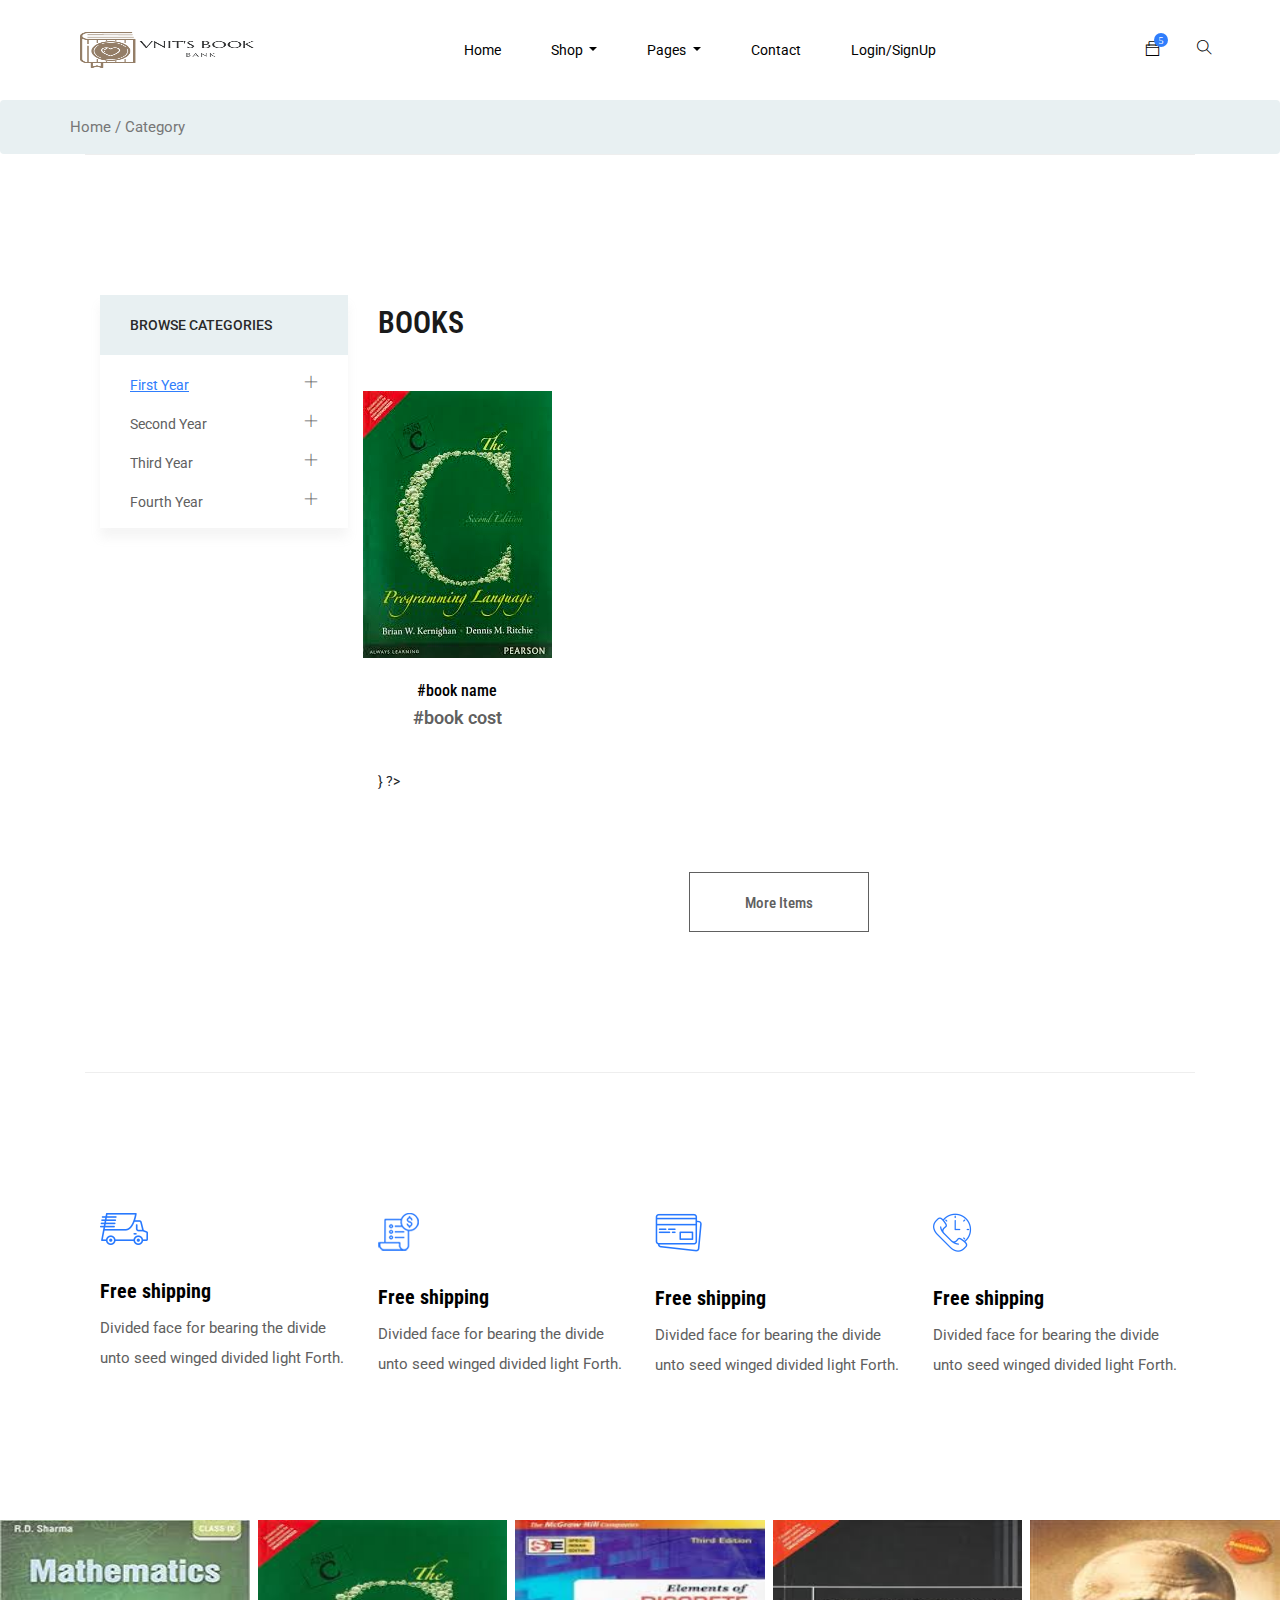
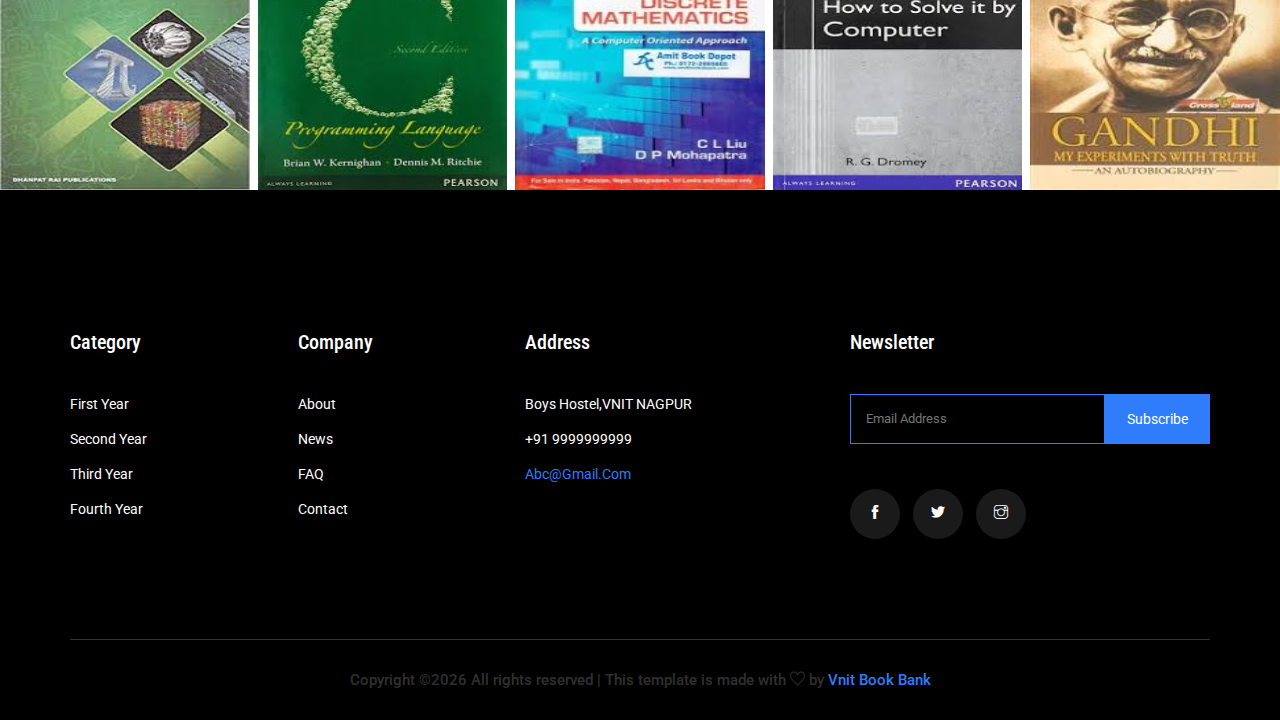
<file: category.html>
<head>
    <!-- Required meta tags -->
    <meta charset="utf-8">
    <meta name="viewport" content="width=device-width, initial-scale=1, shrink-to-fit=no">
    <title>VNIT'S BOOK STORE</title>
    <link rel="icon" href="img/favicon.png">
    <!-- Bootstrap CSS -->
    <link rel="stylesheet" href="css/bootstrap.min.css">
    <!-- animate CSS -->
    <link rel="stylesheet" href="css/animate.css">
    <!-- owl carousel CSS -->
    <link rel="stylesheet" href="css/owl.carousel.min.css">
    <!-- font awesome CSS -->
    <link rel="stylesheet" href="css/all.css">
    <link rel="stylesheet" href="css/nice-select.css">
    <!-- flaticon CSS -->
    <link rel="stylesheet" href="css/flaticon.css">
    <link rel="stylesheet" href="css/themify-icons.css">
    <!-- font awesome CSS -->
    <link rel="stylesheet" href="css/magnific-popup.css">
    <!-- swiper CSS -->
    <link rel="stylesheet" href="css/slick.css">
    <!-- swiper CSS -->
    <link rel="stylesheet" href="css/price_rangs.css">
    <!-- style CSS -->
    <link rel="stylesheet" href="css/style.css">
</head>

<body class="bg-white">
    <!--::header part start::-->
    <header class="main_menu home_menu">
        <div class="container-fluid">
            <div class="row align-items-center justify-content-center">
                <div class="col-lg-11">
                    <nav class="navbar navbar-expand-lg navbar-light">
                        <a class="navbar-brand" href="index.html"> <img src="img/logo.png" alt="logo" height="100" width="200"> </a>
                        <button class="navbar-toggler" type="button" data-toggle="collapse"
                            data-target="#navbarSupportedContent" aria-controls="navbarSupportedContent"
                            aria-expanded="false" aria-label="Toggle navigation">
                            <span class="menu_icon"><i class="fas fa-bars"></i></span>
                        </button>

                        <div class="collapse navbar-collapse main-menu-item" id="navbarSupportedContent">
                            <ul class="navbar-nav">
                                <li class="nav-item">
                                    <a class="nav-link" href="index.html">Home</a>
                                </li>
                                <li class="nav-item dropdown">
                                    <a class="nav-link dropdown-toggle" href="#" id="navbarDropdown_1"
                                        role="button" data-toggle="dropdown" aria-haspopup="true" aria-expanded="false">
                                        Shop
                                    </a>
                                    <div class="dropdown-menu" aria-labelledby="navbarDropdown_1">
                                        <a class="dropdown-item" href="category.html"> shop category</a>
                                        <a class="dropdown-item" href="single-product.html">product details</a>

                                    </div>
                                </li>
                                <li class="nav-item dropdown">
                                    <a class="nav-link dropdown-toggle" href="blog.html" id="navbarDropdown_3"
                                        role="button" data-toggle="dropdown" aria-haspopup="true" aria-expanded="false">
                                        pages
                                    </a>
                                    <div class="dropdown-menu" aria-labelledby="navbarDropdown_2">

                                        <a class="dropdown-item" href="tracking.html">tracking</a>
                                        <a class="dropdown-item" href="checkout.html">product checkout</a>
                                        <a class="dropdown-item" href="cart.html">shopping cart</a>
                                        <a class="dropdown-item" href="confirmation.html">confirmation</a>

                                    </div>
                                </li>
                                <li class="nav-item">
                                    <a class="nav-link" href="contact.html">Contact</a>
                                </li>
                                <li class="nav-item">
                                  <a class="nav-link" href="login/index.html">
                                      login/signUp

                                  </a>
                                </li>
                            </ul>
                        </div>
                        <div class="hearer_icon d-flex">
                            <div class="dropdown cart">
                                <a class="dropdown-toggle" href="#" id="navbarDropdown3" role="button"
                                    data-toggle="dropdown" aria-haspopup="true" aria-expanded="false">
                                    <i class="ti-bag"></i>
                                </a>
                            </div>
                            <a id="search_1" href="javascript:void(0)"><i class="ti-search"></i></a>
                        </div>
                    </nav>
                </div>
            </div>
        </div>
        <div class="search_input" id="search_input_box">  <!--searching code begins-->
            <div class="container ">
                <form class="d-flex justify-content-between search-inner">
                    <input type="text" class="form-control" id="search_input" placeholder="Search Here">
                    <button type="submit" class="btn"></button>
                    <span class="ti-close" id="close_search" title="Close Search"></span>
                </form>
            </div>
        </div>
    </header>
    <!-- Header part end-->


    <!--================Home Banner Area =================-->
    <!-- breadcrumb start-->
    <section class="breadcrumb breadcrumb_bg">
        <div class="container">
            <div class="row justify-content-center">
                <div class="col-lg-12">
                    <div class="breadcrumb_iner">
                        <div class="breadcrumb_iner_item">
                            <p>Home / Category</p>
                        </div>
                    </div>
                </div>
            </div>
        </div>
    </section>
    <!-- breadcrumb start-->

    <!--================Category Product Area =================-->
    <section class="cat_product_area section_padding border_top">
        <div class="container">
            <div class="row">
                <div class="col-lg-3">
                    <div class="left_sidebar_area">
                        <aside class="left_widgets p_filter_widgets sidebar_box_shadow">
                            <div class="l_w_title">
                                <h3>Browse Categories</h3>
                            </div>
                            <div class="widgets_inner">
                                <ul class="list">
                                  <li class="sub-menu">
                                      <a href="#" class=" d-flex justify-content-between" >
                                          <u>First Year</u>
                                          <div class="right ti-plus"></div>
                                      </a>
                                      <ul>
                                          <li>
                                              <a href="#">physics</a>
                                          </li>
                                          <li>
                                              <a href="#">Engg Drawing</a>
                                          </li>
                                          <li>
                                              <a href="#">maths</a>
                                          </li>
                                          <li>
                                              <a href="#">chem</a>
                                          </li>
                                          <li>
                                              <a href="#">cs</a>
                                          </li>
                                          <li>
                                              <a href="#">cp</a>
                                          </li>
                                      </ul>
                                  </li>
                                  <li class="sub-menu">
                                        <a href="#Second Year" class=" d-flex justify-content-between">
                                            Second Year
                                            <div class="right ti-plus"></div>
                                        </a>
                                        <ul>
                                            <li>
                                                <a href="#">CSE</a>
                                            </li>
                                            <li>
                                                <a href="#">EEE</a>
                                            </li>
                                            <li>
                                                <a href="#">ECE</a>
                                            </li>
                                            <li>
                                                <a href="#">MECH</a>
                                            </li>
                                            <li>
                                                <a href="#">CME</a>
                                            </li>
                                            <li>
                                                <a href="#">META</a>
                                            </li>
                                        </ul>
                                    </li>
                                    <li class="sub-menu">
                                        <a href="#Third Year" class=" d-flex justify-content-between">
                                            Third Year
                                            <div class="right ti-plus"></div>
                                        </a>
                                        <ul>
                                            <li>
                                                <a href="#">CSE</a>
                                            </li>
                                            <li>
                                                <a href="#">EEE</a>
                                            </li>
                                            <li>
                                                <a href="#">ECE</a>
                                            </li>
                                            <li>
                                                <a href="#">MECH</a>
                                            </li>
                                            <li>
                                                <a href="#">CME</a>
                                            </li>
                                            <li>
                                                <a href="#">META</a>
                                            </li>
                                        </ul>
                                    </li>
                                    <li class="sub-menu">
                                        <a href="#Second Year" class=" d-flex justify-content-between">
                                            Fourth Year
                                            <div class="right ti-plus"></div>
                                        </a>
                                        <ul>
                                            <li>
                                                <a href="#">CSE</a>
                                            </li>
                                            <li>
                                                <a href="#">EEE</a>
                                            </li>
                                            <li>
                                                <a href="#">ECE</a>
                                            </li>
                                            <li>
                                                <a href="#">MECH</a>
                                            </li>
                                            <li>
                                                <a href="#">CME</a>
                                            </li>
                                            <li>
                                                <a href="#">META</a>
                                            </li>
                                        </ul>
                                    </li>

                                </ul>
                            </div>
                        </aside>

                         

                    </div>
                </div>
                <div class="col-lg-9">
                    <div class="row">
                        <div class="col-lg-12">
                            <div class="product_top_bar d-flex justify-content-between align-items-center">
                                <div class="single_product_menu product_bar_item">
                                    <h2>BOOKS</h2>
                                </div>
                                
                            </div>
                        </div>
                        
                     <?php
						

					for ($x = 0; $x <= 12; $x++) 
					{
    

                        <div class="col-lg-4 col-sm-6">
                            <div class="single_category_product">
                                <div class="single_category_img">
                                    <img src="img/category/category_1.png" alt="">
                                    <div class="category_social_icon">
                                        <ul>
                                            <li><a href="#"><i class="ti-heart"></i></a></li>
                                            <li><a href="#"><i class="ti-bag"></i></a></li>
                                        </ul>
                                    </div>
                                    <div class="category_product_text">
                                        <a href="single-product.html"><h5>#book name</h5></a>
                                        <p>#book cost</p>
                                    </div>
                                </div>
                            </div>
                        </div>
}
?> 
<!--                         
                        <div class="col-lg-4 col-sm-6">
                            <div class="single_category_product">
                                <div class="single_category_img">
                                    <img src="img/category/category_1.png" alt="">
                                    <div class="category_social_icon">
                                        <ul>
                                            <li><a href="#"><i class="ti-heart"></i></a></li>
                                            <li><a href="#"><i class="ti-bag"></i></a></li>
                                        </ul>
                                    </div>
                                    <div class="category_product_text">
                                        <a href="single-product.html"><h5>#book name</h5></a>
                                        <p>#book cost</p>
                                    </div>
                                </div>
                            </div>
                        </div>
                        
                        <div class="col-lg-4 col-sm-6">
                            <div class="single_category_product">
                                <div class="single_category_img">
                                    <img src="img/category/category_1.png" alt="">
                                    <div class="category_social_icon">
                                        <ul>
                                            <li><a href="#"><i class="ti-heart"></i></a></li>
                                            <li><a href="#"><i class="ti-bag"></i></a></li>
                                        </ul>
                                    </div>
                                    <div class="category_product_text">
                                        <a href="single-product.html"><h5>#book name</h5></a>
                                        <p>#book cost</p>
                                    </div>
                                </div>
                            </div>
                        </div>
                        
                        <div class="col-lg-4 col-sm-6">
                            <div class="single_category_product">
                                <div class="single_category_img">
                                    <img src="img/category/category_1.png" alt="">
                                    <div class="category_social_icon">
                                        <ul>
                                            <li><a href="#"><i class="ti-heart"></i></a></li>
                                            <li><a href="#"><i class="ti-bag"></i></a></li>
                                        </ul>
                                    </div>
                                    <div class="category_product_text">
                                        <a href="single-product.html"><h5>#book name</h5></a>
                                        <p>#book cost</p>
                                    </div>
                                </div>
                            </div>
                        </div>
                        
                        <div class="col-lg-4 col-sm-6">
                            <div class="single_category_product">
                                <div class="single_category_img">
                                    <img src="img/category/category_1.png" alt="">
                                    <div class="category_social_icon">
                                        <ul>
                                            <li><a href="#"><i class="ti-heart"></i></a></li>
                                            <li><a href="#"><i class="ti-bag"></i></a></li>
                                        </ul>
                                    </div>
                                    <div class="category_product_text">
                                        <a href="single-product.html"><h5>#book name</h5></a>
                                        <p>#book cost</p>
                                    </div>
                                </div>
                            </div>
                        </div>
                        
                        <div class="col-lg-4 col-sm-6">
                            <div class="single_category_product">
                                <div class="single_category_img">
                                    <img src="img/category/category_1.png" alt="">
                                    <div class="category_social_icon">
                                        <ul>
                                            <li><a href="#"><i class="ti-heart"></i></a></li>
                                            <li><a href="#"><i class="ti-bag"></i></a></li>
                                        </ul>
                                    </div>
                                    <div class="category_product_text">
                                        <a href="single-product.html"><h5>#book name</h5></a>
                                        <p>#book cost</p>
                                    </div>
                                </div>
                            </div>
                        </div>
                        
                        <div class="col-lg-4 col-sm-6">
                            <div class="single_category_product">
                                <div class="single_category_img">
                                    <img src="img/category/category_1.png" alt="">
                                    <div class="category_social_icon">
                                        <ul>
                                            <li><a href="#"><i class="ti-heart"></i></a></li>
                                            <li><a href="#"><i class="ti-bag"></i></a></li>
                                        </ul>
                                    </div>
                                    <div class="category_product_text">
                                        <a href="single-product.html"><h5>#book name</h5></a>
                                        <p>#book cost</p>
                                    </div>
                                </div>
                            </div>
                        </div>
                        
                        <div class="col-lg-4 col-sm-6">
                            <div class="single_category_product">
                                <div class="single_category_img">
                                    <img src="img/category/category_1.png" alt="">
                                    <div class="category_social_icon">
                                        <ul>
                                            <li><a href="#"><i class="ti-heart"></i></a></li>
                                            <li><a href="#"><i class="ti-bag"></i></a></li>
                                        </ul>
                                    </div>
                                    <div class="category_product_text">
                                        <a href="single-product.html"><h5>#book name</h5></a>
                                        <p>#book cost</p>
                                    </div>
                                </div>
                            </div>
                        </div>
                        
                        <div class="col-lg-4 col-sm-6">
                            <div class="single_category_product">
                                <div class="single_category_img">
                                    <img src="img/category/category_1.png" alt="">
                                    <div class="category_social_icon">
                                        <ul>
                                            <li><a href="#"><i class="ti-heart"></i></a></li>
                                            <li><a href="#"><i class="ti-bag"></i></a></li>
                                        </ul>
                                    </div>
                                    <div class="category_product_text">
                                        <a href="single-product.html"><h5>#book name</h5></a>
                                        <p>#book cost</p>
                                    </div>
                                </div>
                            </div>
                        </div>
                        
                        <div class="col-lg-4 col-sm-6">
                            <div class="single_category_product">
                                <div class="single_category_img">
                                    <img src="img/category/category_1.png" alt="">
                                    <div class="category_social_icon">
                                        <ul>
                                            <li><a href="#"><i class="ti-heart"></i></a></li>
                                            <li><a href="#"><i class="ti-bag"></i></a></li>
                                        </ul>
                                    </div>
                                    <div class="category_product_text">
                                        <a href="single-product.html"><h5>#book name</h5></a>
                                        <p>#book cost</p>
                                    </div>
                                </div>
                            </div>
                        </div>
                        
                        <div class="col-lg-4 col-sm-6">
                            <div class="single_category_product">
                                <div class="single_category_img">
                                    <img src="img/category/category_1.png" alt="">
                                    <div class="category_social_icon">
                                        <ul>
                                            <li><a href="#"><i class="ti-heart"></i></a></li>
                                            <li><a href="#"><i class="ti-bag"></i></a></li>
                                        </ul>
                                    </div>
                                    <div class="category_product_text">
                                        <a href="single-product.html"><h5>#book name</h5></a>
                                        <p>#book cost</p>
                                    </div>
                                </div>
                            </div>
                        </div>
                        
                        <div class="col-lg-4 col-sm-6">
                            <div class="single_category_product">
                                <div class="single_category_img">
                                    <img src="img/category/category_1.png" alt="">
                                    <div class="category_social_icon">
                                        <ul>
                                            <li><a href="#"><i class="ti-heart"></i></a></li>
                                            <li><a href="#"><i class="ti-bag"></i></a></li>
                                        </ul>
                                    </div>
                                    <div class="category_product_text">
                                        <a href="single-product.html"><h5>#book name</h5></a>
                                        <p>#book cost</p>
                                    </div>
                                </div>
                            </div>
                        </div>
 -->
                        <div class="col-lg-12 text-center">
                            <a href="#" class="btn_2">More Items</a>
                        </div>
                    </div>
                </div>
            </div>
        </div>
    </section>
    <!--================End Category Product Area =================-->

    <!-- free shipping here -->
    <section class="shipping_details section_padding border_top">
        <div class="container">
            <div class="row">
                <div class="col-lg-3 col-sm-6">
                    <div class="single_shopping_details">
                        <img src="img/icon/icon_1.png" alt="">
                        <h4>Free shipping</h4>
                        <p>Divided face for bearing the divide unto seed winged divided light Forth.</p>
                    </div>
                </div>
                <div class="col-lg-3 col-sm-6">
                    <div class="single_shopping_details">
                        <img src="img/icon/icon_2.png" alt="">
                        <h4>Free shipping</h4>
                        <p>Divided face for bearing the divide unto seed winged divided light Forth.</p>
                    </div>
                </div>
                <div class="col-lg-3 col-sm-6">
                    <div class="single_shopping_details">
                        <img src="img/icon/icon_3.png" alt="">
                        <h4>Free shipping</h4>
                        <p>Divided face for bearing the divide unto seed winged divided light Forth.</p>
                    </div>
                </div>
                <div class="col-lg-3 col-sm-6">
                    <div class="single_shopping_details">
                        <img src="img/icon/icon_4.png" alt="">
                        <h4>Free shipping</h4>
                        <p>Divided face for bearing the divide unto seed winged divided light Forth.</p>
                    </div>
                </div>
            </div>
        </div>
    </section>
    <!-- free shipping end -->

    <!-- subscribe_area part start-->
    <section class="instagram_photo">
        <div class="container-fluid>
            <div class="row">
                <div class="col-lg-12">
                    <div class="instagram_photo_iner" >
                        <div class="single_instgram_photo">
                            <img src="img/instagram/inst_1.jpeg" width="500px" height="270px">
                            <!-- <a href="#"><i class="ti-instagram"></i></a> -->
                        </div>
                        <div class="single_instgram_photo">
                            <img src="img/instagram/inst_2.jpeg" alt="" width="500px" height="270px">
                            <a href="#"><i class="ti-instagram"></i></a>
                        </div>
                        <div class="single_instgram_photo">
                            <img src="img/instagram/inst_3.jpeg" alt="" width="500px" height="270px">
                            <a href="#"><i class="ti-instagram"></i></a>
                        </div>
                        <div class="single_instgram_photo">
                            <img src="img/instagram/inst_4.jpeg" alt="" width="500px" height="270px">
                            <a href="#"><i class="ti-instagram"></i></a>
                        </div>
                        <div class="single_instgram_photo">
                            <img src="img/instagram/inst_5.jpeg" alt="" width="500px" height="270px">
                            <a href="#"><i class="ti-instagram"></i></a>
                        </div>
                    </div>
                </div>
            </div>
        </div>
    </section>
    <!--::subscribe_area part end::-->

    <!--::footer_part start::-->
    <footer class="footer_part">
        <div class="container">
            <div class="row justify-content-between">
                <div class="col-sm-6 col-lg-2">
                    <div class="single_footer_part">
                        <h4>Category</h4>
                        <ul class="list-unstyled">
                            <li><a href="#">First Year</a></li>
                            <li><a href="#">Second Year</a></li>
                            <li><a href="#">Third Year</a></li>
                            <li><a href="#">Fourth Year</a></li>
                        </ul>
                    </div>
                </div>
                <div class="col-sm-6 col-lg-2">
                    <div class="single_footer_part">
                        <h4>Company</h4>
                        <ul class="list-unstyled">
                            <li><a href="">About</a></li>
                            <li><a href="">News</a></li>
                            <li><a href="">FAQ</a></li>
                            <li><a href="">Contact</a></li>
                        </ul>
                    </div>
                </div>
                <div class="col-sm-6 col-lg-3">
                    <div class="single_footer_part">
                        <h4>Address</h4>
                        <ul class="list-unstyled">
                            <li><a href="#">Boys Hostel,VNIT NAGPUR</a></li>
                            <li><a href="#">+91 9999999999</a></li>
                            <li><span>abc@gmail.com</span></li>
                        </ul>
                    </div>
                </div>
                <div class="col-sm-6 col-lg-4">
                    <div class="single_footer_part">
                        <h4>Newsletter</h4>
                        <div id="mc_embed_signup">
                            <form target="_blank"
                                action="https://spondonit.us12.list-manage.com/subscribe/post?u=1462626880ade1ac87bd9c93a&amp;id=92a4423d01"
                                method="get" class="subscribe_form relative mail_part">
                                <input type="email" name="email" id="newsletter-form-email" placeholder="Email Address"
                                    class="placeholder hide-on-focus" onfocus="this.placeholder = ''"
                                    onblur="this.placeholder = ' Email Address '">
                                <button type="submit" name="submit" id="newsletter-submit"
                                    class="email_icon newsletter-submit button-contactForm">subscribe</button>
                                <div class="mt-10 info"></div>
                            </form>
                        </div>
                        <div class="social_icon">
                            <a href="#"><i class="ti-facebook"></i></a>
                            <a href="#"><i class="ti-twitter-alt"></i></a>
                            <a href="#"><i class="ti-instagram"></i></a>
                        </div>
                    </div>
                </div>
            </div>
            <div class="row justify-content-center">
                <div class="col-lg-12">
                    <div class="copyright_text">
                        <P><!-- Link back to Vnit Book Bank can't be removed. -->
Copyright &copy;<script>document.write(new Date().getFullYear());</script> All rights reserved | This template is made with <i class="ti-heart" aria-hidden="true"></i> by <a href="index.html" target="_blank">Vnit Book Bank  </a>
<!-- Link back to Colorlib can't be removed. Template is licensed under CC BY 3.0. --></P>
                    </div>
                </div>
            </div>
        </div>
    </footer>
    
    <!--::footer_part end::-->

    <!-- jquery plugins here-->
    <script src="js/jquery-1.12.1.min.js"></script>
    <!-- popper js -->
    <script src="js/popper.min.js"></script>
    <!-- bootstrap js -->
    <script src="js/bootstrap.min.js"></script>
    <!-- easing js -->
    <script src="js/jquery.magnific-popup.js"></script>
    <!-- swiper js -->
    <script src="js/swiper.min.js"></script>
    <!-- swiper js -->
    <script src="js/mixitup.min.js"></script>
    <script src="js/price_rangs.js"></script>
    <!-- particles js -->
    <script src="js/owl.carousel.min.js"></script>
    <script src="js/jquery.nice-select.min.js"></script>
    <!-- slick js -->
    <script src="js/slick.min.js"></script>
    <script src="js/jquery.counterup.min.js"></script>
    <script src="js/waypoints.min.js"></script>
    <script src="js/contact.js"></script>
    <script src="js/jquery.ajaxchimp.min.js"></script>
    <script src="js/jquery.form.js"></script>
    <script src="js/jquery.validate.min.js"></script>
    <script src="js/mail-script.js"></script>
    <!-- custom js -->
    <script src="js/custom.js"></script>
</body>

</html>
</file>
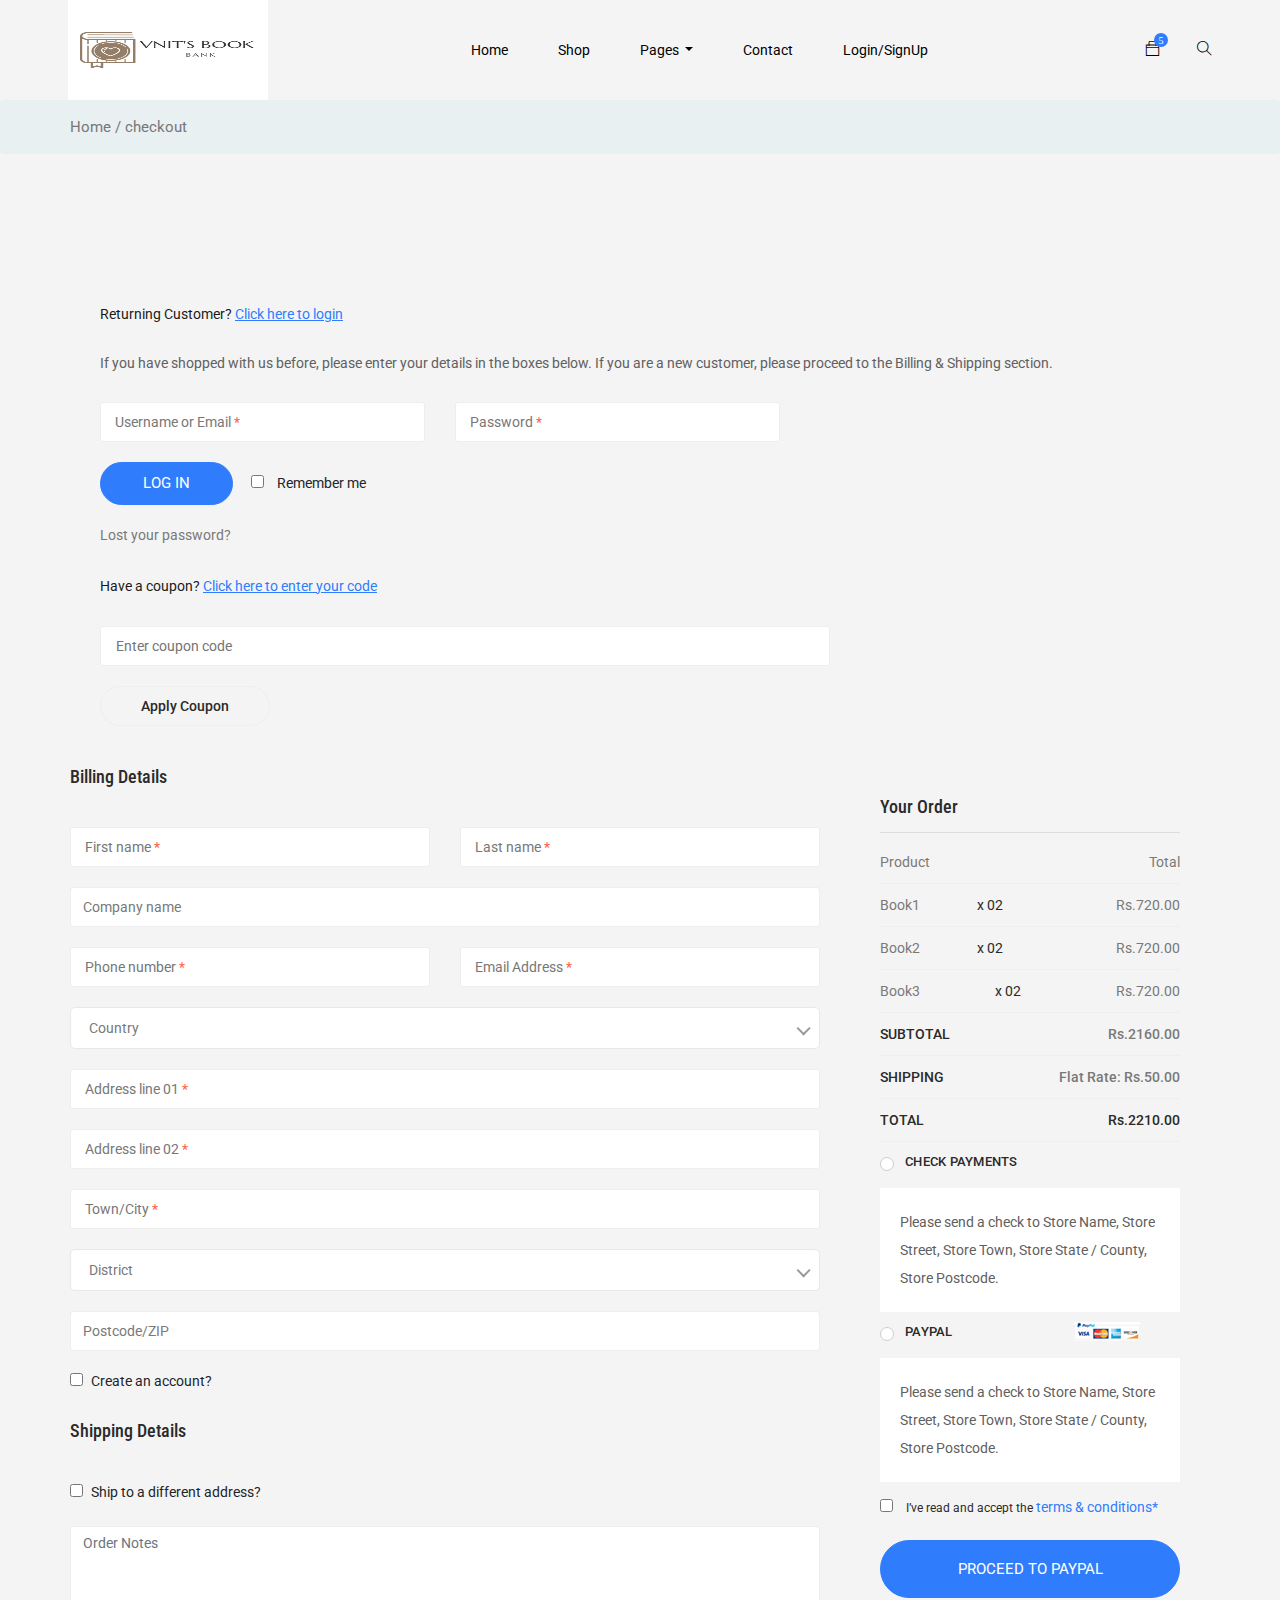
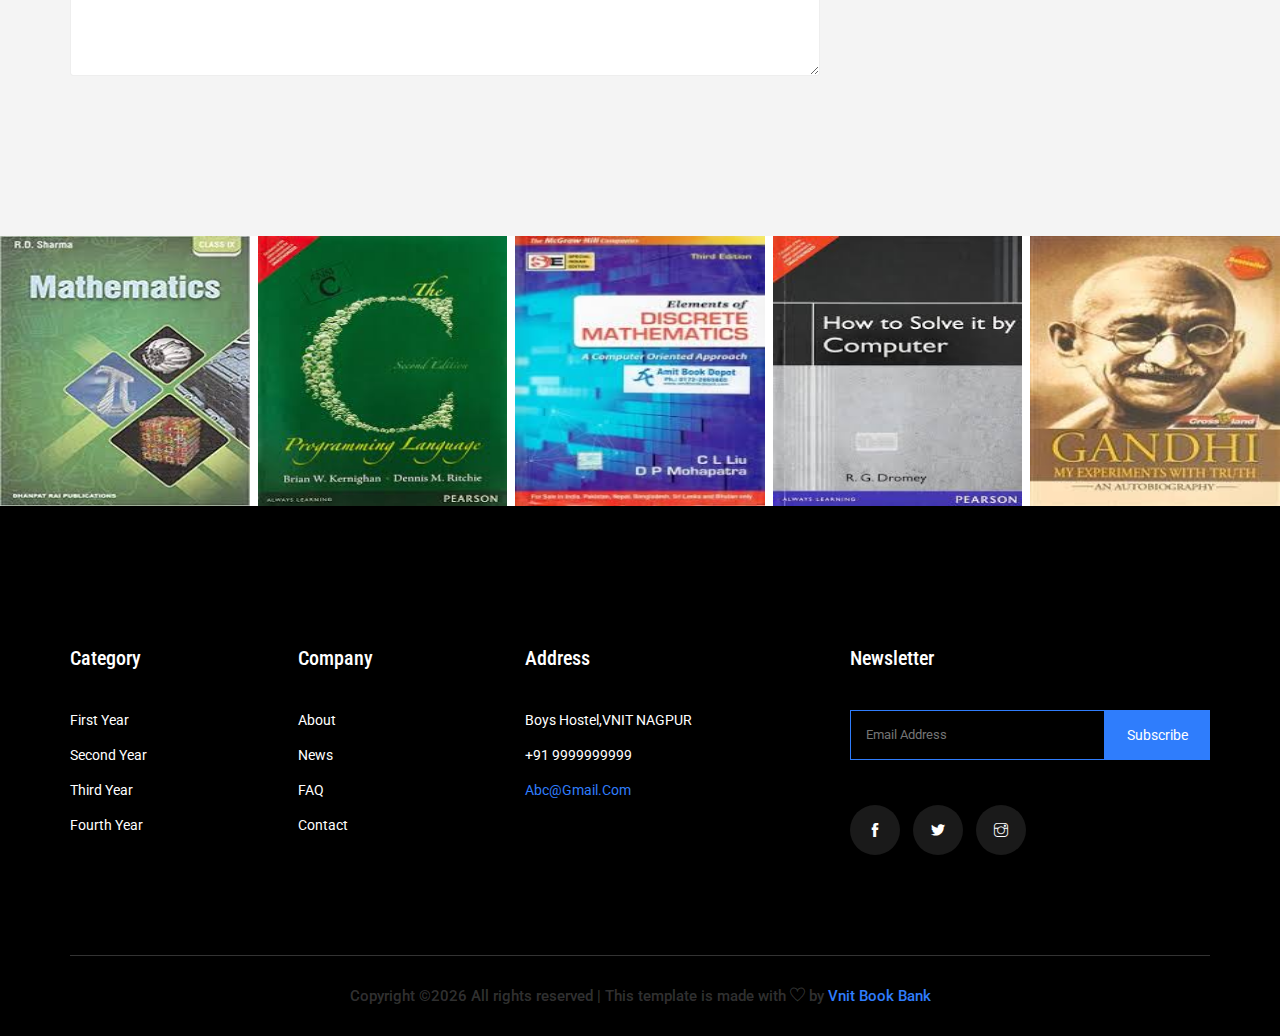
<file: checkout.html>
<!doctype html>
<html lang="zxx">

<head>
    <!-- Required meta tags -->
    <meta charset="utf-8">
    <meta name="viewport" content="width=device-width, initial-scale=1, shrink-to-fit=no">
    <title>VNIT'S BOOK STORE</title>
    <link rel="icon" href="img/favicon.png">
    <!-- Bootstrap CSS -->
    <link rel="stylesheet" href="css/bootstrap.min.css">
    <!-- animate CSS -->
    <link rel="stylesheet" href="css/animate.css">
    <!-- owl carousel CSS -->
    <link rel="stylesheet" href="css/owl.carousel.min.css">
    <!-- font awesome CSS -->
    <link rel="stylesheet" href="css/all.css">
    <!-- flaticon CSS -->
    <link rel="stylesheet" href="css/flaticon.css">
    <link rel="stylesheet" href="css/themify-icons.css">
    <link rel="stylesheet" href="css/nice-select.css">
    <!-- font awesome CSS -->
    <link rel="stylesheet" href="css/magnific-popup.css">
    <!-- swiper CSS -->
    <link rel="stylesheet" href="css/slick.css">
    <!-- style CSS -->
    <link rel="stylesheet" href="css/style.css">
</head>

<body>
    <!--::header part start::-->
     <header class="main_menu home_menu">
        <div class="container-fluid">
            <div class="row align-items-center justify-content-center">
                <div class="col-lg-11">
                    <nav class="navbar navbar-expand-lg navbar-light">
                        <a class="navbar-brand" href="index.html"> <img src="img/logo.png" alt="logo" height="100" width="200"> </a>
                        <button class="navbar-toggler" type="button" data-toggle="collapse"
                            data-target="#navbarSupportedContent" aria-controls="navbarSupportedContent"
                            aria-expanded="false" aria-label="Toggle navigation">
                            <span class="menu_icon"><i class="fas fa-bars"></i></span>
                        </button>

                        <div class="collapse navbar-collapse main-menu-item" id="navbarSupportedContent">
                            <ul class="navbar-nav">
                                <li class="nav-item">
                                    <a class="nav-link" href="index.html">Home</a>
                                </li>
                                 <li class="nav-item">
                                    <a class="nav-link" href="category.php">Shop</a>
                                </li>
                                <li class="nav-item dropdown">
                                    <a class="nav-link dropdown-toggle" href="blog.html" id="navbarDropdown_3"
                                        role="button" data-toggle="dropdown" aria-haspopup="true" aria-expanded="false">
                                        pages
                                    </a>
                                    <div class="dropdown-menu" aria-labelledby="navbarDropdown_2">

                                        <a class="dropdown-item" href="tracking.html">tracking</a>
                                        <a class="dropdown-item" href="checkout.html">product checkout</a>
                                        <a class="dropdown-item" href="cart.html">shopping cart</a>
                                        <a class="dropdown-item" href="confirmation.html">confirmation</a>

                                    </div>
                                </li>
                                 <li class="nav-item">
                                    <a class="nav-link" href="contact.html">Contact</a>
                                </li>
                                <li class="nav-item">
                                  <a class="nav-link" href="login/index.html">
                                      login/signUp

                                  </a>
                                </li>
                            </ul>
                        </div>
                        <div class="hearer_icon d-flex">
                            <div class="dropdown cart">
                                <a class="dropdown-toggle" href="#" id="navbarDropdown3" role="button"
                                    data-toggle="dropdown" aria-haspopup="true" aria-expanded="false">
                                    <i class="ti-bag"></i>
                                </a>
                                
                            </div>
                            <a id="search_1" href="javascript:void(0)"><i class="ti-search"></i></a>
                        </div>
                    </nav>
                </div>
            </div>
        </div>
        <div class="search_input" id="search_input_box">  <!--searching code begins-->
            <div class="container ">
                <form class="d-flex justify-content-between search-inner">
                    <input type="text" class="form-control" id="search_input" placeholder="Search Here">
                    <button type="submit" class="btn"></button>
                    <span class="ti-close" id="close_search" title="Close Search"></span>
                </form>
            </div>
        </div>
    </header>

    <!-- Header part end-->

  <!--================Home Banner Area =================-->
  <!-- breadcrumb start-->
  <section class="breadcrumb breadcrumb_bg">
    <div class="container">
      <div class="row justify-content-center">
        <div class="col-lg-12">
          <div class="breadcrumb_iner">
            <div class="breadcrumb_iner_item">
              <p>Home / checkout</p>
            </div>
          </div>
        </div>
      </div>
    </div>
  </section>
  <!-- breadcrumb start-->

  <!--================Checkout Area =================-->
  <section class="checkout_area section_padding">
    <div class="container">
      <div class="returning_customer">
        <div class="check_title">
          <h2>
            Returning Customer?
            <a href="login/index.html">Click here to login</a>
          </h2>
        </div>
        <p>
          If you have shopped with us before, please enter your details in the
          boxes below. If you are a new customer, please proceed to the
          Billing & Shipping section.
        </p>
        <form class="row contact_form" action="#" method="post" novalidate="novalidate">
          <div class="col-md-6 form-group p_star">
            <input type="text" class="form-control" id="name" name="name" value=" " />
            <span class="placeholder" data-placeholder="Username or Email"></span>
          </div>
          <div class="col-md-6 form-group p_star">
            <input type="password" class="form-control" id="password" name="password" value="" />
            <span class="placeholder" data-placeholder="Password"></span>
          </div>
          <div class="col-md-12 form-group">
            <button type="submit" value="submit" class="btn_3">
              log in
            </button>
            <div class="creat_account">
              <input type="checkbox" id="f-option" name="selector" />
              <label for="f-option">Remember me</label>
            </div>
            <a class="lost_pass" href="#">Lost your password?</a>
          </div>
        </form>
      </div>
      <div class="cupon_area">
        <div class="check_title">
          <h2>
            Have a coupon?
            <a href="#">Click here to enter your code</a>
          </h2>
        </div>
        <input type="text" placeholder="Enter coupon code" />
        <a class="tp_btn" href="#">Apply Coupon</a>
      </div>
      <div class="billing_details">
        <div class="row">
          <div class="col-lg-8">
            <h3>Billing Details</h3>
            <form class="row contact_form" action="#" method="post" novalidate="novalidate">
              <div class="col-md-6 form-group p_star">
                <input type="text" class="form-control" id="first" name="name" />
                <span class="placeholder" data-placeholder="First name"></span>
              </div>
              <div class="col-md-6 form-group p_star">
                <input type="text" class="form-control" id="last" name="name" />
                <span class="placeholder" data-placeholder="Last name"></span>
              </div>
              <div class="col-md-12 form-group">
                <input type="text" class="form-control" id="company" name="company" placeholder="Company name" />
              </div>
              <div class="col-md-6 form-group p_star">
                <input type="text" class="form-control" id="number" name="number" />
                <span class="placeholder" data-placeholder="Phone number"></span>
              </div>
              <div class="col-md-6 form-group p_star">
                <input type="text" class="form-control" id="email" name="compemailany" />
                <span class="placeholder" data-placeholder="Email Address"></span>
              </div>
              <div class="col-md-12 form-group p_star">
                <select class="country_select">
                  <option value="1">Country</option>
                  <option value="2">Country</option>
                  <option value="4">Country</option>
                </select>
              </div>
              <div class="col-md-12 form-group p_star">
                <input type="text" class="form-control" id="add1" name="add1" />
                <span class="placeholder" data-placeholder="Address line 01"></span>
              </div>
              <div class="col-md-12 form-group p_star">
                <input type="text" class="form-control" id="add2" name="add2" />
                <span class="placeholder" data-placeholder="Address line 02"></span>
              </div>
              <div class="col-md-12 form-group p_star">
                <input type="text" class="form-control" id="city" name="city" />
                <span class="placeholder" data-placeholder="Town/City"></span>
              </div>
              <div class="col-md-12 form-group p_star">
                <select class="country_select">
                  <option value="1">District</option>
                  <option value="2">District</option>
                  <option value="4">District</option>
                </select>
              </div>
              <div class="col-md-12 form-group">
                <input type="text" class="form-control" id="zip" name="zip" placeholder="Postcode/ZIP" />
              </div>
              <div class="col-md-12 form-group">
                <div class="creat_account">
                  <input type="checkbox" id="f-option2" name="selector" />
                  <label for="f-option2">Create an account?</label>
                </div>
              </div>
              <div class="col-md-12 form-group">
                <div class="creat_account">
                  <h3>Shipping Details</h3>
                  <input type="checkbox" id="f-option3" name="selector" />
                  <label for="f-option3">Ship to a different address?</label>
                </div>
                <textarea class="form-control" name="message" id="message" rows="1"
                  placeholder="Order Notes"></textarea>
              </div>
            </form>
          </div>
          <div class="col-lg-4">
            <div class="order_box">
              <h2>Your Order</h2>
              <ul class="list">
                <li>
                  <a href="#">Product
                    <span>Total</span>
                  </a>
                </li>
                <li>
                  <a href="#">Book1
                    <span class="middle">x 02</span>
                    <span class="last">Rs.720.00</span>
                  </a>
                </li>
                <li>
                  <a href="#">Book2
                    <span class="middle">x 02</span>
                    <span class="last">Rs.720.00</span>
                  </a>
                </li>
                <li>
                  <a href="#">Book3
                    <span class="middle">x 02</span>
                    <span class="last">Rs.720.00</span>
                  </a>
                </li>
              </ul>
              <ul class="list list_2">
                <li>
                  <a href="#">Subtotal
                    <span>Rs.2160.00</span>
                  </a>
                </li>
                <li>
                  <a href="#">Shipping
                    <span>Flat rate: Rs.50.00</span>
                  </a>
                </li>
                <li>
                  <a href="#">Total
                    <span>Rs.2210.00</span>
                  </a>
                </li>
              </ul>
              <div class="payment_item">
                <div class="radion_btn">
                  <input type="radio" id="f-option5" name="selector" />
                  <label for="f-option5">Check payments</label>
                  <div class="check"></div>
                </div>
                <p>
                  Please send a check to Store Name, Store Street, Store Town,
                  Store State / County, Store Postcode.
                </p>
              </div>
              <div class="payment_item active">
                <div class="radion_btn">
                  <input type="radio" id="f-option6" name="selector" />
                  <label for="f-option6">Paypal </label>
                  <img src="img/product/single-product/card.jpg" alt="" />
                  <div class="check"></div>
                </div>
                <p>
                  Please send a check to Store Name, Store Street, Store Town,
                  Store State / County, Store Postcode.
                </p>
              </div>
              <div class="creat_account">
                <input type="checkbox" id="f-option4" name="selector" />
                <label for="f-option4">I’ve read and accept the </label>
                <a href="#">terms & conditions*</a>
              </div>
              <a class="btn_3" href="#">Proceed to Paypal</a>
            </div>
          </div>
        </div>
      </div>
    </div>
  </section>
  <!--================End Checkout Area =================-->

  <!-- subscribe_area part start-->
  <section class="instagram_photo">
      <div class="container-fluid>
          <div class="row">
              <div class="col-lg-12">
                  <div class="instagram_photo_iner" >
                      <div class="single_instgram_photo">
                          <img src="img/instagram/inst_1.jpeg" width="500px" height="270px">
                          <!-- <a href="#"><i class="ti-instagram"></i></a> -->
                      </div>
                      <div class="single_instgram_photo">
                          <img src="img/instagram/inst_2.jpeg" alt="" width="500px" height="270px">
                          <a href="#"><i class="ti-instagram"></i></a>
                      </div>
                      <div class="single_instgram_photo">
                          <img src="img/instagram/inst_3.jpeg" alt="" width="500px" height="270px">
                          <a href="#"><i class="ti-instagram"></i></a>
                      </div>
                      <div class="single_instgram_photo">
                          <img src="img/instagram/inst_4.jpeg" alt="" width="500px" height="270px">
                          <a href="#"><i class="ti-instagram"></i></a>
                      </div>
                      <div class="single_instgram_photo">
                          <img src="img/instagram/inst_5.jpeg" alt="" width="500px" height="270px">
                          <a href="#"><i class="ti-instagram"></i></a>
                      </div>
                  </div>
              </div>
          </div>
      </div>
  </section>
  <!--::subscribe_area part end::-->

  <!--::footer_part start::-->
  <footer class="footer_part">
      <div class="container">
          <div class="row justify-content-between">
              <div class="col-sm-6 col-lg-2">
                  <div class="single_footer_part">
                      <h4>Category</h4>
                      <ul class="list-unstyled">
                          <li><a href="#">First Year</a></li>
                          <li><a href="#">Second Year</a></li>
                          <li><a href="#">Third Year</a></li>
                          <li><a href="#">Fourth Year</a></li>
                      </ul>
                  </div>
              </div>
              <div class="col-sm-6 col-lg-2">
                  <div class="single_footer_part">
                      <h4>Company</h4>
                      <ul class="list-unstyled">
                          <li><a href="">About</a></li>
                          <li><a href="">News</a></li>
                          <li><a href="">FAQ</a></li>
                          <li><a href="">Contact</a></li>
                      </ul>
                  </div>
              </div>
              <div class="col-sm-6 col-lg-3">
                  <div class="single_footer_part">
                      <h4>Address</h4>
                      <ul class="list-unstyled">
                          <li><a href="#">Boys Hostel,VNIT NAGPUR</a></li>
                          <li><a href="#">+91 9999999999</a></li>
                          <li><span>abc@gmail.com</span></li>
                      </ul>
                  </div>
              </div>
              <div class="col-sm-6 col-lg-4">
                  <div class="single_footer_part">
                      <h4>Newsletter</h4>
                      <div id="mc_embed_signup">
                          <form target="_blank"
                              action="https://spondonit.us12.list-manage.com/subscribe/post?u=1462626880ade1ac87bd9c93a&amp;id=92a4423d01"
                              method="get" class="subscribe_form relative mail_part">
                              <input type="email" name="email" id="newsletter-form-email" placeholder="Email Address"
                                  class="placeholder hide-on-focus" onfocus="this.placeholder = ''"
                                  onblur="this.placeholder = ' Email Address '">
                              <button type="submit" name="submit" id="newsletter-submit"
                                  class="email_icon newsletter-submit button-contactForm">subscribe</button>
                              <div class="mt-10 info"></div>
                          </form>
                      </div>
                      <div class="social_icon">
                          <a href="#"><i class="ti-facebook"></i></a>
                          <a href="#"><i class="ti-twitter-alt"></i></a>
                          <a href="#"><i class="ti-instagram"></i></a>
                      </div>
                  </div>
              </div>
          </div>
          <div class="row justify-content-center">
              <div class="col-lg-12">
                  <div class="copyright_text">
                      <P><!-- Link back to Vnit Book Bank can't be removed. -->
Copyright &copy;<script>document.write(new Date().getFullYear());</script> All rights reserved | This template is made with <i class="ti-heart" aria-hidden="true"></i> by <a href="index.html" target="_blank">Vnit Book Bank  </a>
<!-- Link back to Colorlib can't be removed. Template is licensed under CC BY 3.0. --></P>
                  </div>
              </div>
          </div>
      </div>
  </footer>
  <!--::footer_part end::-->

  <!-- jquery plugins here-->
  <script src="js/jquery-1.12.1.min.js"></script>
  <!-- popper js -->
  <script src="js/popper.min.js"></script>
  <!-- bootstrap js -->
  <script src="js/bootstrap.min.js"></script>
  <!-- easing js -->
  <script src="js/jquery.magnific-popup.js"></script>
  <!-- swiper js -->
  <script src="js/swiper.min.js"></script>
  <!-- swiper js -->
  <script src="js/mixitup.min.js"></script>
  <!-- particles js -->
  <script src="js/owl.carousel.min.js"></script>
  <script src="js/jquery.nice-select.min.js"></script>
  <!-- slick js -->
  <script src="js/slick.min.js"></script>
  <script src="js/jquery.counterup.min.js"></script>
  <script src="js/waypoints.min.js"></script>
  <script src="js/contact.js"></script>
  <script src="js/jquery.ajaxchimp.min.js"></script>
  <script src="js/jquery.form.js"></script>
  <script src="js/jquery.validate.min.js"></script>
  <script src="js/mail-script.js"></script>
  <!-- custom js -->
  <script src="js/custom.js"></script>
</body>

</html>
</file>
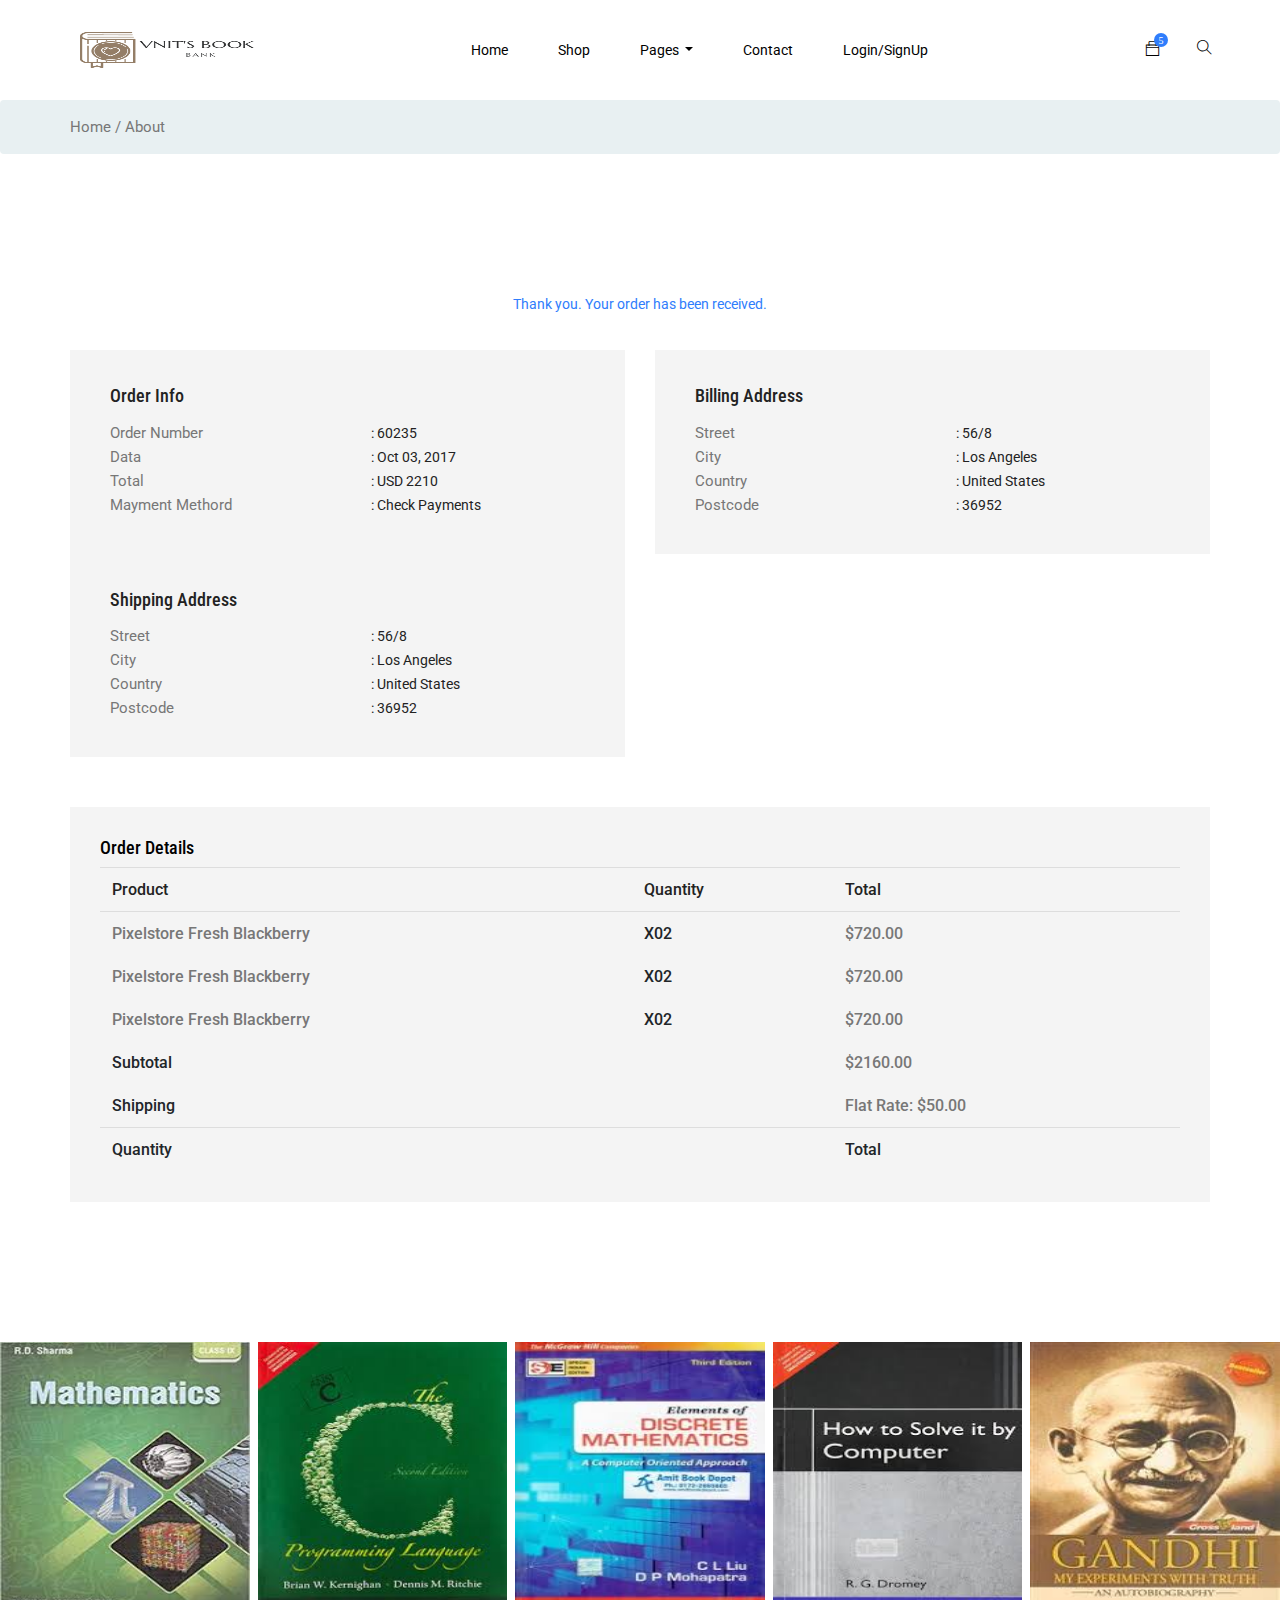
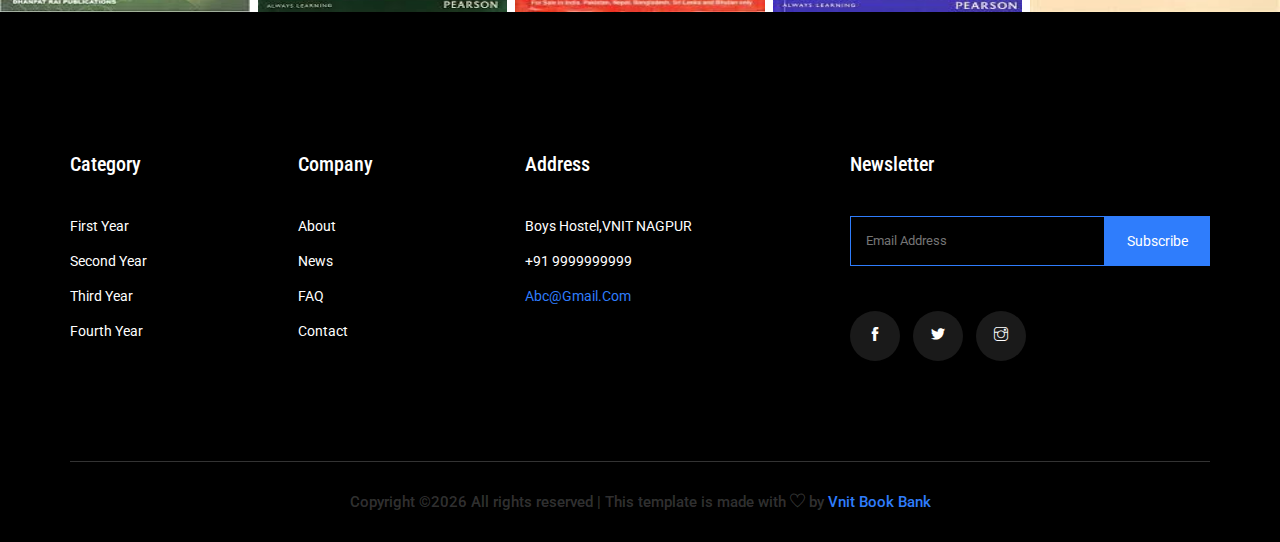
<file: confirmation.html>
<head>
  <!-- Required meta tags -->
  <meta charset="utf-8">
  <meta name="viewport" content="width=device-width, initial-scale=1, shrink-to-fit=no">
  <title>VNIT'S BOOK STORE</title>
  <link rel="icon" href="img/favicon.png">
  <!-- Bootstrap CSS -->
  <link rel="stylesheet" href="css/bootstrap.min.css">
  <!-- animate CSS -->
  <link rel="stylesheet" href="css/animate.css">
  <!-- owl carousel CSS -->
  <link rel="stylesheet" href="css/owl.carousel.min.css">
  <!-- font awesome CSS -->
  <link rel="stylesheet" href="css/all.css">
  <link rel="stylesheet" href="css/nice-select.css">
  <!-- flaticon CSS -->
  <link rel="stylesheet" href="css/flaticon.css">
  <link rel="stylesheet" href="css/themify-icons.css">
  <!-- font awesome CSS -->
  <link rel="stylesheet" href="css/magnific-popup.css">
  <!-- swiper CSS -->
  <link rel="stylesheet" href="css/slick.css">
  <!-- swiper CSS -->
  <link rel="stylesheet" href="css/price_rangs.css">
  <!-- style CSS -->
  <link rel="stylesheet" href="css/style.css">
</head>

<body class="bg-white">
  <!--::header part start::-->
   <header class="main_menu home_menu">
        <div class="container-fluid">
            <div class="row align-items-center justify-content-center">
                <div class="col-lg-11">
                    <nav class="navbar navbar-expand-lg navbar-light">
                        <a class="navbar-brand" href="index.html"> <img src="img/logo.png" alt="logo" height="100" width="200"> </a>
                        <button class="navbar-toggler" type="button" data-toggle="collapse"
                            data-target="#navbarSupportedContent" aria-controls="navbarSupportedContent"
                            aria-expanded="false" aria-label="Toggle navigation">
                            <span class="menu_icon"><i class="fas fa-bars"></i></span>
                        </button>

                        <div class="collapse navbar-collapse main-menu-item" id="navbarSupportedContent">
                            <ul class="navbar-nav">
                                <li class="nav-item">
                                    <a class="nav-link" href="index.html">Home</a>
                                </li>
                                 <li class="nav-item">
                                    <a class="nav-link" href="category.php">Shop</a>
                                </li>
                                <li class="nav-item dropdown">
                                    <a class="nav-link dropdown-toggle" href="blog.html" id="navbarDropdown_3"
                                        role="button" data-toggle="dropdown" aria-haspopup="true" aria-expanded="false">
                                        pages
                                    </a>
                                    <div class="dropdown-menu" aria-labelledby="navbarDropdown_2">

                                        <a class="dropdown-item" href="tracking.html">tracking</a>
                                        <a class="dropdown-item" href="checkout.html">product checkout</a>
                                        <a class="dropdown-item" href="cart.html">shopping cart</a>
                                        <a class="dropdown-item" href="confirmation.html">confirmation</a>

                                    </div>
                                </li>
                                 <li class="nav-item">
                                    <a class="nav-link" href="contact.html">Contact</a>
                                </li>
                                <li class="nav-item">
                                  <a class="nav-link" href="login/index.html">
                                      login/signUp

                                  </a>
                                </li>
                            </ul>
                        </div>
                        <div class="hearer_icon d-flex">
                            <div class="dropdown cart">
                                <a class="dropdown-toggle" href="#" id="navbarDropdown3" role="button"
                                    data-toggle="dropdown" aria-haspopup="true" aria-expanded="false">
                                    <i class="ti-bag"></i>
                                </a>
                                
                            </div>
                            <a id="search_1" href="javascript:void(0)"><i class="ti-search"></i></a>
                        </div>
                    </nav>
                </div>
            </div>
        </div>
        <div class="search_input" id="search_input_box">  <!--searching code begins-->
            <div class="container ">
                <form class="d-flex justify-content-between search-inner">
                    <input type="text" class="form-control" id="search_input" placeholder="Search Here">
                    <button type="submit" class="btn"></button>
                    <span class="ti-close" id="close_search" title="Close Search"></span>
                </form>
            </div>
        </div>
    </header>
  <!-- Header part end-->

  <!--================Home Banner Area =================-->
  <!-- breadcrumb start-->
  <section class="breadcrumb breadcrumb_bg">
      <div class="container">
          <div class="row justify-content-center">
              <div class="col-lg-12">
                  <div class="breadcrumb_iner">
                      <div class="breadcrumb_iner_item">
                          <p>Home / About</p>
                      </div>
                  </div>
              </div>
          </div>
      </div>
  </section>
  <!-- breadcrumb start-->

  <!--================ confirmation part start =================-->
  <section class="confirmation_part section_padding">
    <div class="container">
      <div class="row">
        <div class="col-lg-12">
          <div class="confirmation_tittle">
            <span>Thank you. Your order has been received.</span>
          </div>
        </div>
        <div class="col-lg-6 col-lx-4">
          <div class="single_confirmation_details">
            <h4>order info</h4>
            <ul>
              <li>
                <p>order number</p><span>: 60235</span>
              </li>
              <li>
                <p>data</p><span>: Oct 03, 2017</span>
              </li>
              <li>
                <p>total</p><span>: USD 2210</span>
              </li>
              <li>
                <p>mayment methord</p><span>: Check payments</span>
              </li>
            </ul>
          </div>
        </div>
        <div class="col-lg-6 col-lx-4">
          <div class="single_confirmation_details">
            <h4>Billing Address</h4>
            <ul>
              <li>
                <p>Street</p><span>: 56/8</span>
              </li>
              <li>
                <p>city</p><span>: Los Angeles</span>
              </li>
              <li>
                <p>country</p><span>: United States</span>
              </li>
              <li>
                <p>postcode</p><span>: 36952</span>
              </li>
            </ul>
          </div>
        </div>
        <div class="col-lg-6 col-lx-4">
          <div class="single_confirmation_details">
            <h4>shipping Address</h4>
            <ul>
              <li>
                <p>Street</p><span>: 56/8</span>
              </li>
              <li>
                <p>city</p><span>: Los Angeles</span>
              </li>
              <li>
                <p>country</p><span>: United States</span>
              </li>
              <li>
                <p>postcode</p><span>: 36952</span>
              </li>
            </ul>
          </div>
        </div>
      </div>
      <div class="row">
        <div class="col-lg-12">
          <div class="order_details_iner">
            <h3>Order Details</h3>
            <table class="table table-borderless">
              <thead>
                <tr>
                  <th scope="col" colspan="2">Product</th>
                  <th scope="col">Quantity</th>
                  <th scope="col">Total</th>
                </tr>
              </thead>
              <tbody>
                <tr>
                  <th colspan="2"><span>Pixelstore fresh Blackberry</span></th>
                  <th>x02</th>
                  <th> <span>$720.00</span></th>
                </tr>
                <tr>
                  <th colspan="2"><span>Pixelstore fresh Blackberry</span></th>
                  <th>x02</th>
                  <th> <span>$720.00</span></th>
                </tr>
                <tr>
                  <th colspan="2"><span>Pixelstore fresh Blackberry</span></th>
                  <th>x02</th>
                  <th> <span>$720.00</span></th>
                </tr>
                <tr>
                  <th colspan="3">Subtotal</th>
                  <th> <span>$2160.00</span></th>
                </tr>
                <tr>
                  <th colspan="3">shipping</th>
                  <th><span>flat rate: $50.00</span></th>
                </tr>
              </tbody>
              <tfoot>
                <tr>
                  <th scope="col" colspan="3">Quantity</th>
                  <th scope="col">Total</th>
                </tr>
              </tfoot>
            </table>
          </div>
        </div>
      </div>
    </div>
  </section>
  <!--================ confirmation part end =================-->

  <!-- subscribe_area part start-->
  <section class="instagram_photo">
      <div class="container-fluid>
          <div class="row">
              <div class="col-lg-12">
                  <div class="instagram_photo_iner" >
                      <div class="single_instgram_photo">
                          <img src="img/instagram/inst_1.jpeg" width="500px" height="270px">
                          <!-- <a href="#"><i class="ti-instagram"></i></a> -->
                      </div>
                      <div class="single_instgram_photo">
                          <img src="img/instagram/inst_2.jpeg" alt="" width="500px" height="270px">
                          <a href="#"><i class="ti-instagram"></i></a>
                      </div>
                      <div class="single_instgram_photo">
                          <img src="img/instagram/inst_3.jpeg" alt="" width="500px" height="270px">
                          <a href="#"><i class="ti-instagram"></i></a>
                      </div>
                      <div class="single_instgram_photo">
                          <img src="img/instagram/inst_4.jpeg" alt="" width="500px" height="270px">
                          <a href="#"><i class="ti-instagram"></i></a>
                      </div>
                      <div class="single_instgram_photo">
                          <img src="img/instagram/inst_5.jpeg" alt="" width="500px" height="270px">
                          <a href="#"><i class="ti-instagram"></i></a>
                      </div>
                  </div>
              </div>
          </div>
      </div>
  </section>

<!--::subscribe_area part end::-->

<!--::footer_part start::-->
<footer class="footer_part">
    <div class="container">
        <div class="row justify-content-between">
            <div class="col-sm-6 col-lg-2">
                <div class="single_footer_part">
                    <h4>Category</h4>
                    <ul class="list-unstyled">
                        <li><a href="#">First Year</a></li>
                        <li><a href="#">Second Year</a></li>
                        <li><a href="#">Third Year</a></li>
                        <li><a href="#">Fourth Year</a></li>
                    </ul>
                </div>
            </div>
            <div class="col-sm-6 col-lg-2">
                <div class="single_footer_part">
                    <h4>Company</h4>
                    <ul class="list-unstyled">
                        <li><a href="">About</a></li>
                        <li><a href="">News</a></li>
                        <li><a href="">FAQ</a></li>
                        <li><a href="">Contact</a></li>
                    </ul>
                </div>
            </div>
            <div class="col-sm-6 col-lg-3">
                <div class="single_footer_part">
                    <h4>Address</h4>
                    <ul class="list-unstyled">
                        <li><a href="#">Boys Hostel,VNIT NAGPUR</a></li>
                        <li><a href="#">+91 9999999999</a></li>
                        <li><span>abc@gmail.com</span></li>
                    </ul>
                </div>
            </div>
            <div class="col-sm-6 col-lg-4">
                <div class="single_footer_part">
                    <h4>Newsletter</h4>
                    <div id="mc_embed_signup">
                        <form target="_blank"
                            action="https://spondonit.us12.list-manage.com/subscribe/post?u=1462626880ade1ac87bd9c93a&amp;id=92a4423d01"
                            method="get" class="subscribe_form relative mail_part">
                            <input type="email" name="email" id="newsletter-form-email" placeholder="Email Address"
                                class="placeholder hide-on-focus" onfocus="this.placeholder = ''"
                                onblur="this.placeholder = ' Email Address '">
                            <button type="submit" name="submit" id="newsletter-submit"
                                class="email_icon newsletter-submit button-contactForm">subscribe</button>
                            <div class="mt-10 info"></div>
                        </form>
                    </div>
                    <div class="social_icon">
                        <a href="#"><i class="ti-facebook"></i></a>
                        <a href="#"><i class="ti-twitter-alt"></i></a>
                        <a href="#"><i class="ti-instagram"></i></a>
                    </div>
                </div>
            </div>
        </div>
        <div class="row justify-content-center">
            <div class="col-lg-12">
                <div class="copyright_text">
                    <P><!-- Link back to Vnit Book Bank can't be removed. -->
Copyright &copy;<script>document.write(new Date().getFullYear());</script> All rights reserved | This template is made with <i class="ti-heart" aria-hidden="true"></i> by <a href="index.html" target="_blank">Vnit Book Bank  </a>
<!-- Link back to Colorlib can't be removed. Template is licensed under CC BY 3.0. --></P>
                </div>
            </div>
        </div>
    </div>
</footer>
<!--::footer_part end::-->

  <!-- jquery plugins here-->
  <!-- jquery -->
  <script src="js/jquery-1.12.1.min.js"></script>
  <!-- popper js -->
  <script src="js/popper.min.js"></script>
  <!-- bootstrap js -->
  <script src="js/bootstrap.min.js"></script>
  <!-- easing js -->
  <script src="js/jquery.magnific-popup.js"></script>
  <!-- swiper js -->
  <script src="js/swiper.min.js"></script>
  <!-- swiper js -->

  <!-- particles js -->
  <script src="js/owl.carousel.min.js"></script>
  <script src="js/jquery.nice-select.min.js"></script>
  <!-- slick js -->
  <script src="js/slick.min.js"></script>
  <script src="js/jquery.counterup.min.js"></script>
  <script src="js/waypoints.min.js"></script>
  <script src="js/contact.js"></script>
  <script src="js/jquery.ajaxchimp.min.js"></script>
  <script src="js/jquery.form.js"></script>
  <script src="js/jquery.validate.min.js"></script>
  <script src="js/mail-script.js"></script>
  <script src="js/stellar.js"></script>
  <script src="js/price_rangs.js"></script>
  <!-- custom js -->
  <script src="js/custom.js"></script>
</body>

</html>

</html>

</html>

</html>

</html>

</html>
</file>
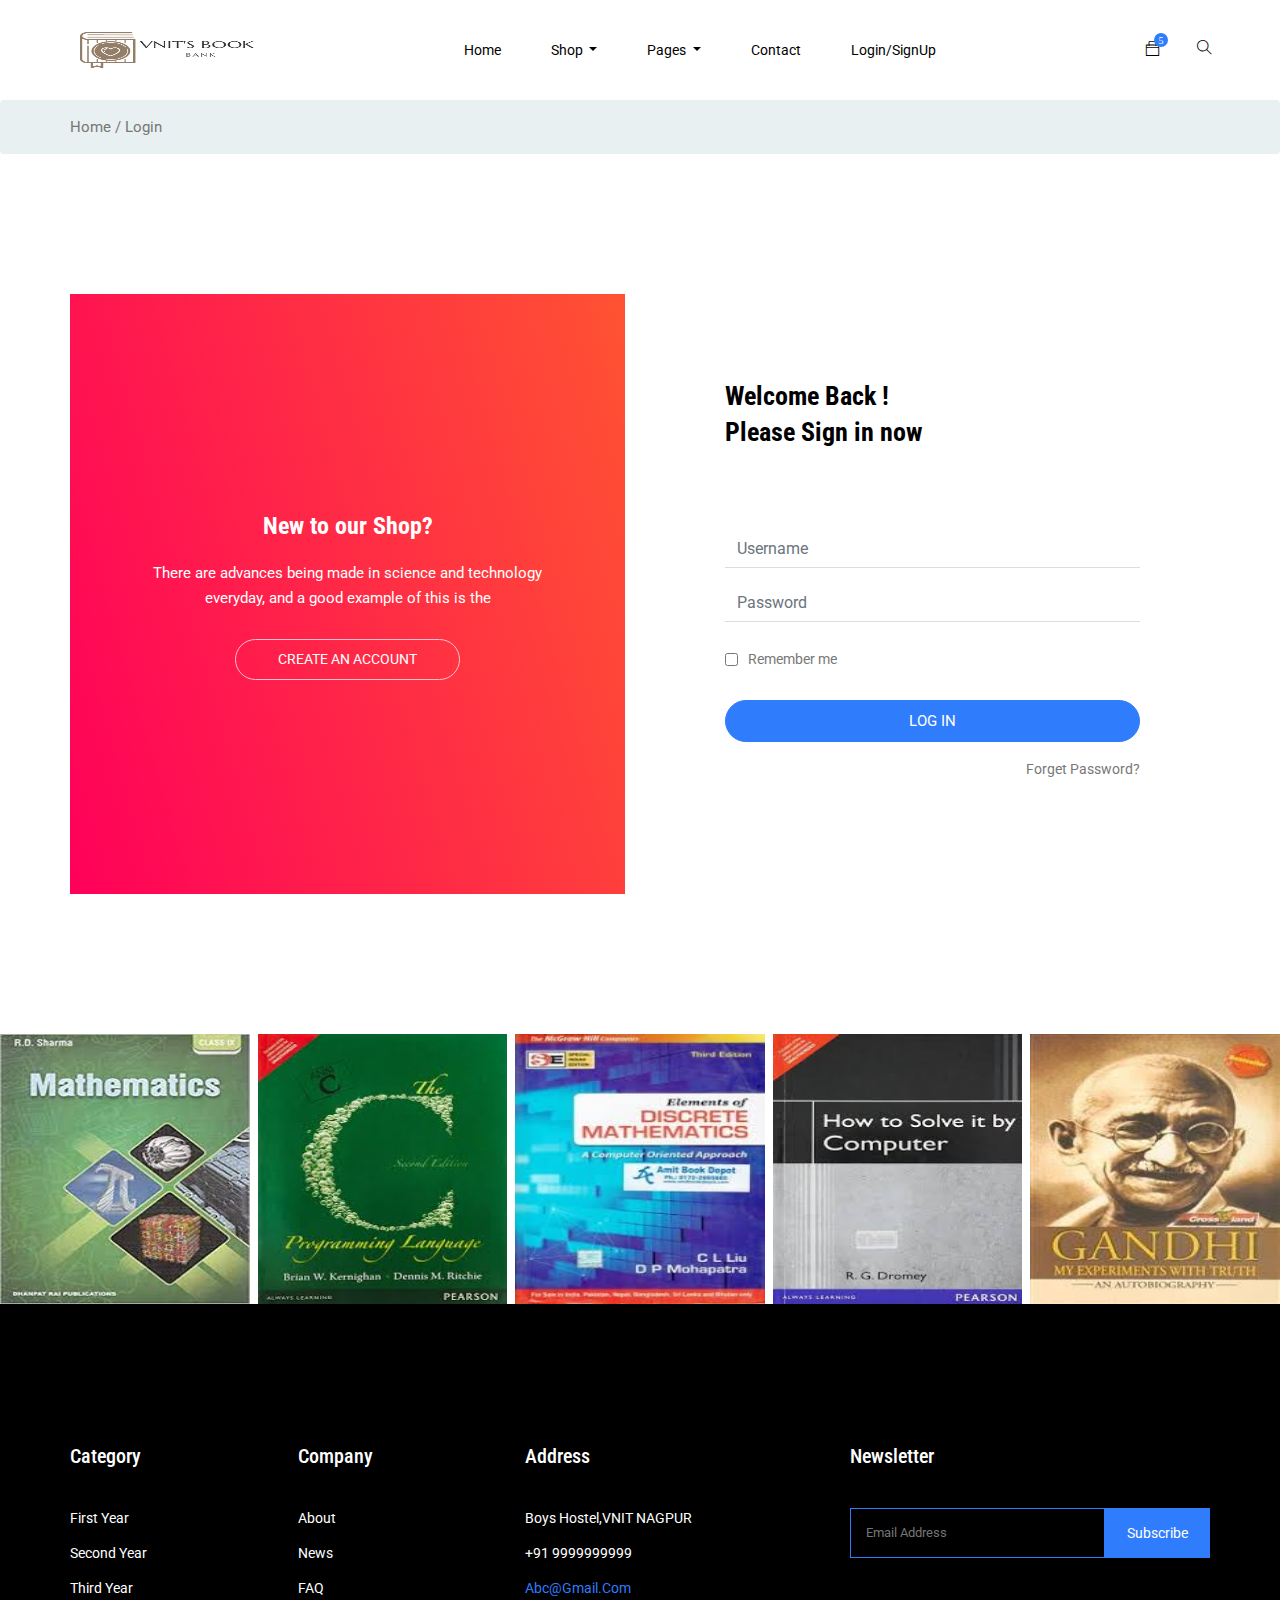
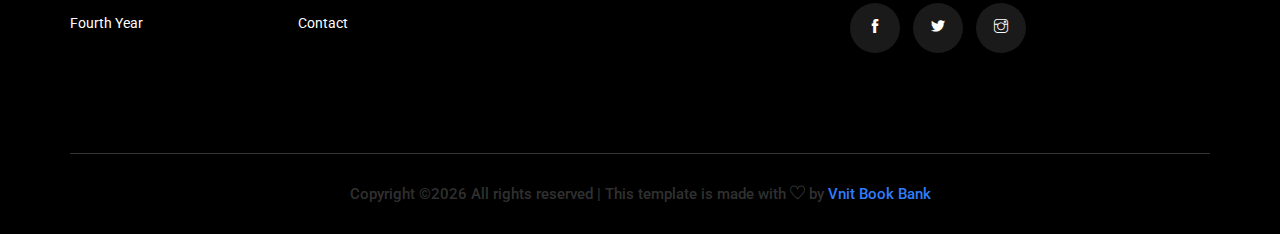
<file: login.html>
<head>
    <!-- Required meta tags -->
    <meta charset="utf-8">
    <meta name="viewport" content="width=device-width, initial-scale=1, shrink-to-fit=no">
    <title>VNIT'S BOOK STORE</title>
    <link rel="icon" href="img/favicon.png">
    <!-- Bootstrap CSS -->
    <link rel="stylesheet" href="css/bootstrap.min.css">
    <!-- animate CSS -->
    <link rel="stylesheet" href="css/animate.css">
    <!-- owl carousel CSS -->
    <link rel="stylesheet" href="css/owl.carousel.min.css">
    <!-- font awesome CSS -->
    <link rel="stylesheet" href="css/all.css">
    <link rel="stylesheet" href="css/nice-select.css">
    <!-- flaticon CSS -->
    <link rel="stylesheet" href="css/flaticon.css">
    <link rel="stylesheet" href="css/themify-icons.css">
    <!-- font awesome CSS -->
    <link rel="stylesheet" href="css/magnific-popup.css">
    <!-- swiper CSS -->
    <link rel="stylesheet" href="css/slick.css">
    <!-- swiper CSS -->
    <link rel="stylesheet" href="css/price_rangs.css">
    <!-- style CSS -->
    <link rel="stylesheet" href="css/style.css">
</head>

<body class="bg-white">
    <!--::header part start::-->
    <header class="main_menu home_menu">
        <div class="container-fluid">
            <div class="row align-items-center justify-content-center">
                <div class="col-lg-11">
                    <nav class="navbar navbar-expand-lg navbar-light">
                        <a class="navbar-brand" href="index.html"> <img src="img/logo.png" alt="logo" height="100" width="200"> </a>
                        <button class="navbar-toggler" type="button" data-toggle="collapse"
                            data-target="#navbarSupportedContent" aria-controls="navbarSupportedContent"
                            aria-expanded="false" aria-label="Toggle navigation">
                            <span class="menu_icon"><i class="fas fa-bars"></i></span>
                        </button>

                        <div class="collapse navbar-collapse main-menu-item" id="navbarSupportedContent">
                            <ul class="navbar-nav">
                                <li class="nav-item">
                                    <a class="nav-link" href="index.html">Home</a>
                                </li>
                                <li class="nav-item dropdown">
                                    <a class="nav-link dropdown-toggle" href="#" id="navbarDropdown_1"
                                        role="button" data-toggle="dropdown" aria-haspopup="true" aria-expanded="false">
                                        Shop
                                    </a>
                                    <div class="dropdown-menu" aria-labelledby="navbarDropdown_1">
                                        <a class="dropdown-item" href="category.html"> shop category</a>
                                        <a class="dropdown-item" href="single-product.html">product details</a>

                                    </div>
                                </li>
                                <li class="nav-item dropdown">
                                    <a class="nav-link dropdown-toggle" href="blog.html" id="navbarDropdown_3"
                                        role="button" data-toggle="dropdown" aria-haspopup="true" aria-expanded="false">
                                        pages
                                    </a>
                                    <div class="dropdown-menu" aria-labelledby="navbarDropdown_2">

                                        <a class="dropdown-item" href="tracking.html">tracking</a>
                                        <a class="dropdown-item" href="checkout.html">product checkout</a>
                                        <a class="dropdown-item" href="cart.html">shopping cart</a>
                                        <a class="dropdown-item" href="confirmation.html">confirmation</a>

                                    </div>
                                </li>

                                <!-- <li class="nav-item dropdown">
                                    <a class="nav-link dropdown-toggle" href="blog.html" id="navbarDropdown_2"
                                        role="button" data-toggle="dropdown" aria-haspopup="true" aria-expanded="false">
                                        blog
                                    </a>
                                    <div class="dropdown-menu" aria-labelledby="navbarDropdown_2">
                                        <a class="dropdown-item" href="blog.html"> blog</a>
                                        <a class="dropdown-item" href="single-blog.html">Single blog</a>
                                    </div>
                                </li> -->

                                <li class="nav-item">
                                    <a class="nav-link" href="contact.html">Contact</a>
                                </li>
                                <li class="nav-item">
                                  <a class="nav-link" href="login/index.html">
                                      login/signUp

                                  </a>
                                </li>
                            </ul>
                        </div>
                        <div class="hearer_icon d-flex">
                            <div class="dropdown cart">
                                <a class="dropdown-toggle" href="#" id="navbarDropdown3" role="button"
                                    data-toggle="dropdown" aria-haspopup="true" aria-expanded="false">
                                    <i class="ti-bag"></i>
                                </a>
                                <!-- <div class="dropdown-menu" aria-labelledby="navbarDropdown">
                                    <div class="single_product">

                                    </div>
                                </div> -->
                            </div>
                            <a id="search_1" href="javascript:void(0)"><i class="ti-search"></i></a>
                        </div>
                    </nav>
                </div>
            </div>
        </div>
        <div class="search_input" id="search_input_box">  <!--searching code begins-->
            <div class="container ">
                <form class="d-flex justify-content-between search-inner">
                    <input type="text" class="form-control" id="search_input" placeholder="Search Here">
                    <button type="submit" class="btn"></button>
                    <span class="ti-close" id="close_search" title="Close Search"></span>
                </form>
            </div>
        </div>
    </header>
    <!-- Header part end-->
    
    <!--================Home Banner Area =================-->
    <!-- breadcrumb start-->
    <section class="breadcrumb breadcrumb_bg">
        <div class="container">
            <div class="row justify-content-center">
                <div class="col-lg-12">
                    <div class="breadcrumb_iner">
                        <div class="breadcrumb_iner_item">
                            <p>Home / Login</p>
                        </div>
                    </div>
                </div>
            </div>
        </div>
    </section>
    <!-- breadcrumb start-->

    <!--================login_part Area =================-->
    <section class="login_part section_padding">
        <div class="container">
            <div class="row align-items-center">
                <div class="col-lg-6 col-md-6">
                    <div class="login_part_text text-center">
                        <div class="login_part_text_iner">
                            <h2>New to our Shop?</h2>
                            <p>There are advances being made in science and technology
                                everyday, and a good example of this is the</p>
                            <a href="signup.html" class="btn_3">Create an Account</a>
                        </div>
                    </div>
                </div>
                <div class="col-lg-6 col-md-6">
                    <div class="login_part_form">
                        <div class="login_part_form_iner">
                            <h3>Welcome Back ! <br>
                                Please Sign in now</h3>
                            <form class="row contact_form" action="#" method="post" novalidate="novalidate">
                                <div class="col-md-12 form-group p_star">
                                    <input type="text" class="form-control" id="name" name="name" value=""
                                        placeholder="Username">
                                </div>
                                <div class="col-md-12 form-group p_star">
                                    <input type="password" class="form-control" id="password" name="password" value=""
                                        placeholder="Password">
                                </div>
                                <div class="col-md-12 form-group">
                                    <div class="creat_account d-flex align-items-center">
                                        <input type="checkbox" id="f-option" name="selector">
                                        <label for="f-option">Remember me</label>
                                    </div>
                                    <button type="submit" value="submit" class="btn_3">
                                        log in
                                    </button>
                                    <a class="lost_pass" href="#">forget password?</a>
                                </div>
                            </form>
                        </div>
                    </div>
                </div>
            </div>
        </div>
    </section>
    <!--================login_part end =================-->

    <!-- subscribe_area part start-->
    <section class="instagram_photo">
        <div class="container-fluid>
            <div class="row">
                <div class="col-lg-12">
                    <div class="instagram_photo_iner" >
                        <div class="single_instgram_photo">
                            <img src="img/instagram/inst_1.jpeg" width="500px" height="270px">
                            <!-- <a href="#"><i class="ti-instagram"></i></a> -->
                        </div>
                        <div class="single_instgram_photo">
                            <img src="img/instagram/inst_2.jpeg" alt="" width="500px" height="270px">
                            <a href="#"><i class="ti-instagram"></i></a>
                        </div>
                        <div class="single_instgram_photo">
                            <img src="img/instagram/inst_3.jpeg" alt="" width="500px" height="270px">
                            <a href="#"><i class="ti-instagram"></i></a>
                        </div>
                        <div class="single_instgram_photo">
                            <img src="img/instagram/inst_4.jpeg" alt="" width="500px" height="270px">
                            <a href="#"><i class="ti-instagram"></i></a>
                        </div>
                        <div class="single_instgram_photo">
                            <img src="img/instagram/inst_5.jpeg" alt="" width="500px" height="270px">
                            <a href="#"><i class="ti-instagram"></i></a>
                        </div>
                    </div>
                </div>
            </div>
        </div>
    </section>
    <!--::subscribe_area part end::-->

    <!--::footer_part start::-->
    <footer class="footer_part">
        <div class="container">
            <div class="row justify-content-between">
                <div class="col-sm-6 col-lg-2">
                    <div class="single_footer_part">
                        <h4>Category</h4>
                        <ul class="list-unstyled">
                            <li><a href="#">First Year</a></li>
                            <li><a href="#">Second Year</a></li>
                            <li><a href="#">Third Year</a></li>
                            <li><a href="#">Fourth Year</a></li>
                        </ul>
                    </div>
                </div>
                <div class="col-sm-6 col-lg-2">
                    <div class="single_footer_part">
                        <h4>Company</h4>
                        <ul class="list-unstyled">
                            <li><a href="">About</a></li>
                            <li><a href="">News</a></li>
                            <li><a href="">FAQ</a></li>
                            <li><a href="">Contact</a></li>
                        </ul>
                    </div>
                </div>
                <div class="col-sm-6 col-lg-3">
                    <div class="single_footer_part">
                        <h4>Address</h4>
                        <ul class="list-unstyled">
                            <li><a href="#">Boys Hostel,VNIT NAGPUR</a></li>
                            <li><a href="#">+91 9999999999</a></li>
                            <li><span>abc@gmail.com</span></li>
                        </ul>
                    </div>
                </div>
                <div class="col-sm-6 col-lg-4">
                    <div class="single_footer_part">
                        <h4>Newsletter</h4>
                        <div id="mc_embed_signup">
                            <form target="_blank"
                                action="https://spondonit.us12.list-manage.com/subscribe/post?u=1462626880ade1ac87bd9c93a&amp;id=92a4423d01"
                                method="get" class="subscribe_form relative mail_part">
                                <input type="email" name="email" id="newsletter-form-email" placeholder="Email Address"
                                    class="placeholder hide-on-focus" onfocus="this.placeholder = ''"
                                    onblur="this.placeholder = ' Email Address '">
                                <button type="submit" name="submit" id="newsletter-submit"
                                    class="email_icon newsletter-submit button-contactForm">subscribe</button>
                                <div class="mt-10 info"></div>
                            </form>
                        </div>
                        <div class="social_icon">
                            <a href="#"><i class="ti-facebook"></i></a>
                            <a href="#"><i class="ti-twitter-alt"></i></a>
                            <a href="#"><i class="ti-instagram"></i></a>
                        </div>
                    </div>
                </div>
            </div>
            <div class="row justify-content-center">
                <div class="col-lg-12">
                    <div class="copyright_text">
                        <P><!-- Link back to Vnit Book Bank can't be removed. -->
Copyright &copy;<script>document.write(new Date().getFullYear());</script> All rights reserved | This template is made with <i class="ti-heart" aria-hidden="true"></i> by <a href="index.html" target="_blank">Vnit Book Bank  </a>
<!-- Link back to Colorlib can't be removed. Template is licensed under CC BY 3.0. --></P>
                    </div>
                </div>
            </div>
        </div>
    </footer>
    <!--::footer_part end::-->

    <!-- jquery plugins here-->
    <!-- jquery -->
    <script src="js/jquery-1.12.1.min.js"></script>
    <!-- popper js -->
    <script src="js/popper.min.js"></script>
    <!-- bootstrap js -->
    <script src="js/bootstrap.min.js"></script>
    <!-- easing js -->
    <script src="js/jquery.magnific-popup.js"></script>
    <!-- swiper js -->
    <script src="js/swiper.min.js"></script>
    <!-- swiper js -->
    
    <!-- particles js -->
    <script src="js/owl.carousel.min.js"></script>
    <script src="js/jquery.nice-select.min.js"></script>
    <!-- slick js -->
    <script src="js/slick.min.js"></script>
    <script src="js/jquery.counterup.min.js"></script>
    <script src="js/waypoints.min.js"></script>
    <script src="js/contact.js"></script>
    <script src="js/jquery.ajaxchimp.min.js"></script>
    <script src="js/jquery.form.js"></script>
    <script src="js/jquery.validate.min.js"></script>
    <script src="js/mail-script.js"></script>
    <script src="js/stellar.js"></script>
    <script src="js/price_rangs.js"></script>
    <!-- custom js -->
    <script src="js/custom.js"></script>
</body>

</html>
</file>
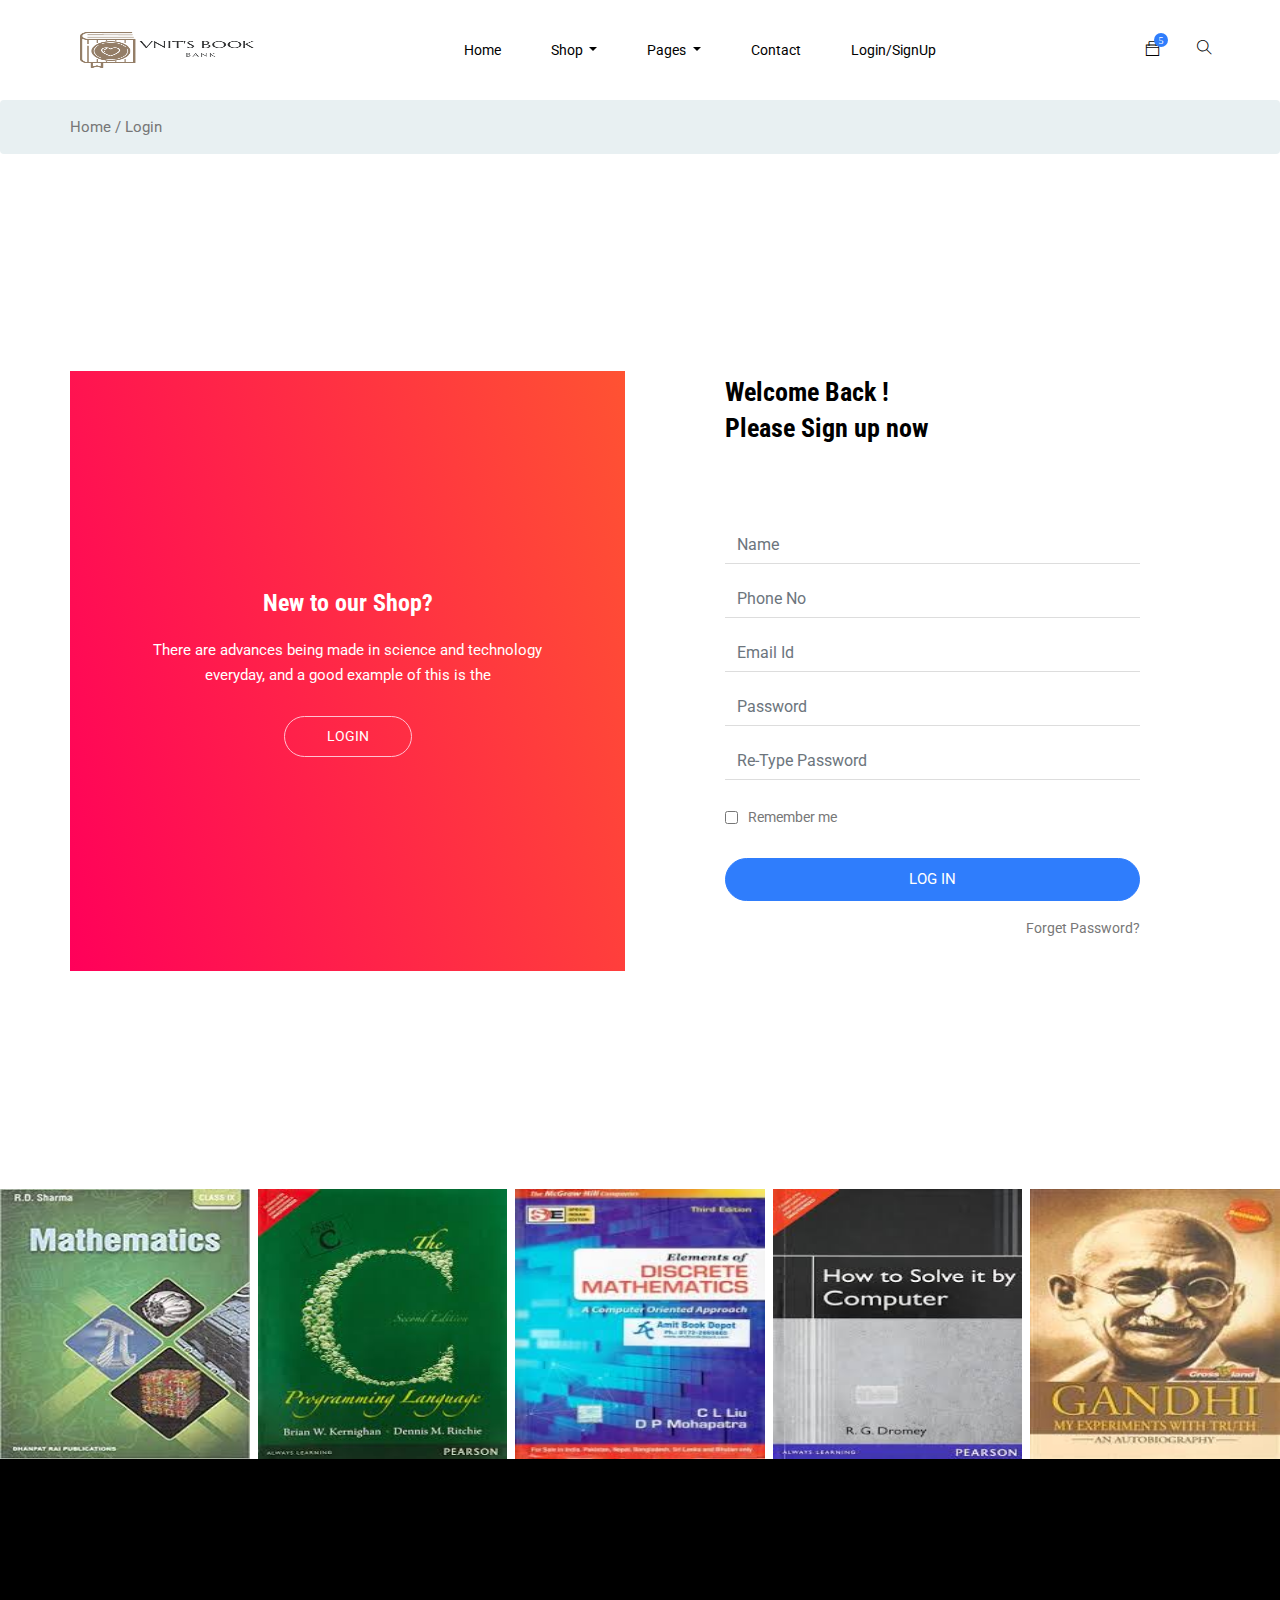
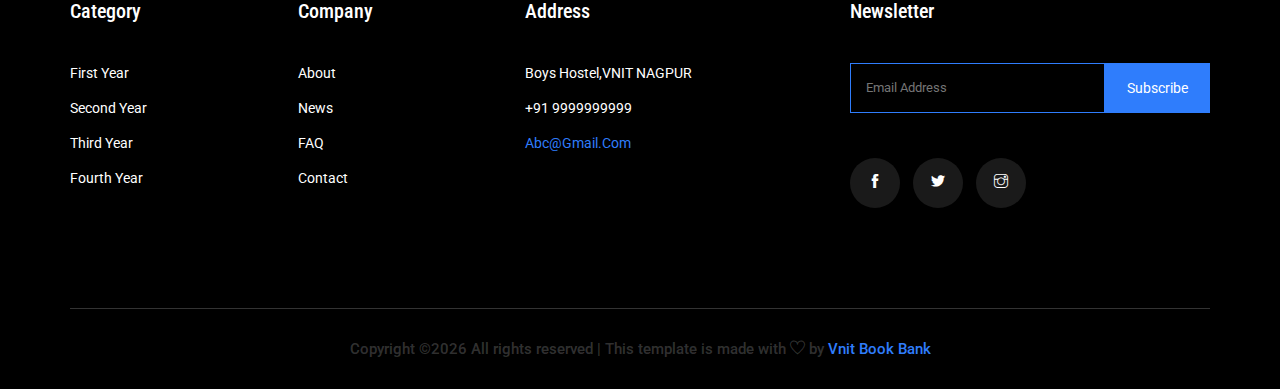
<file: signup.html>
<head>
    <!-- Required meta tags -->
    <meta charset="utf-8">
    <meta name="viewport" content="width=device-width, initial-scale=1, shrink-to-fit=no">
    <title>VNIT'S BOOK STORE</title>
    <link rel="icon" href="img/favicon.png">
    <!-- Bootstrap CSS -->
    <link rel="stylesheet" href="css/bootstrap.min.css">
    <!-- animate CSS -->
    <link rel="stylesheet" href="css/animate.css">
    <!-- owl carousel CSS -->
    <link rel="stylesheet" href="css/owl.carousel.min.css">
    <!-- font awesome CSS -->
    <link rel="stylesheet" href="css/all.css">
    <link rel="stylesheet" href="css/nice-select.css">
    <!-- flaticon CSS -->
    <link rel="stylesheet" href="css/flaticon.css">
    <link rel="stylesheet" href="css/themify-icons.css">
    <!-- font awesome CSS -->
    <link rel="stylesheet" href="css/magnific-popup.css">
    <!-- swiper CSS -->
    <link rel="stylesheet" href="css/slick.css">
    <!-- swiper CSS -->
    <link rel="stylesheet" href="css/price_rangs.css">
    <!-- style CSS -->
    <link rel="stylesheet" href="css/style.css">
</head>

<body class="bg-white">
    <!--::header part start::-->
    <header class="main_menu home_menu">
        <div class="container-fluid">
            <div class="row align-items-center justify-content-center">
                <div class="col-lg-11">
                    <nav class="navbar navbar-expand-lg navbar-light">
                        <a class="navbar-brand" href="index.html"> <img src="img/logo.png" alt="logo" height="100" width="200"> </a>
                        <button class="navbar-toggler" type="button" data-toggle="collapse"
                            data-target="#navbarSupportedContent" aria-controls="navbarSupportedContent"
                            aria-expanded="false" aria-label="Toggle navigation">
                            <span class="menu_icon"><i class="fas fa-bars"></i></span>
                        </button>

                        <div class="collapse navbar-collapse main-menu-item" id="navbarSupportedContent">
                            <ul class="navbar-nav">
                                <li class="nav-item">
                                    <a class="nav-link" href="index.html">Home</a>
                                </li>
                                <li class="nav-item dropdown">
                                    <a class="nav-link dropdown-toggle" href="#" id="navbarDropdown_1"
                                        role="button" data-toggle="dropdown" aria-haspopup="true" aria-expanded="false">
                                        Shop
                                    </a>
                                    <div class="dropdown-menu" aria-labelledby="navbarDropdown_1">
                                        <a class="dropdown-item" href="category.html"> shop category</a>
                                        <a class="dropdown-item" href="single-product.html">product details</a>

                                    </div>
                                </li>
                                <li class="nav-item dropdown">
                                    <a class="nav-link dropdown-toggle" href="blog.html" id="navbarDropdown_3"
                                        role="button" data-toggle="dropdown" aria-haspopup="true" aria-expanded="false">
                                        pages
                                    </a>
                                    <div class="dropdown-menu" aria-labelledby="navbarDropdown_2">

                                        <a class="dropdown-item" href="tracking.html">tracking</a>
                                        <a class="dropdown-item" href="checkout.html">product checkout</a>
                                        <a class="dropdown-item" href="cart.html">shopping cart</a>
                                        <a class="dropdown-item" href="confirmation.html">confirmation</a>

                                    </div>
                                </li>

                                <!-- <li class="nav-item dropdown">
                                    <a class="nav-link dropdown-toggle" href="blog.html" id="navbarDropdown_2"
                                        role="button" data-toggle="dropdown" aria-haspopup="true" aria-expanded="false">
                                        blog
                                    </a>
                                    <div class="dropdown-menu" aria-labelledby="navbarDropdown_2">
                                        <a class="dropdown-item" href="blog.html"> blog</a>
                                        <a class="dropdown-item" href="single-blog.html">Single blog</a>
                                    </div>
                                </li> -->

                                <li class="nav-item">
                                    <a class="nav-link" href="contact.html">Contact</a>
                                </li>
                                <li class="nav-item">
                                  <a class="nav-link" href="login/index.html">
                                      login/signUp

                                  </a>
                                </li>
                            </ul>
                        </div>
                        <div class="hearer_icon d-flex">
                            <div class="dropdown cart">
                                <a class="dropdown-toggle" href="#" id="navbarDropdown3" role="button"
                                    data-toggle="dropdown" aria-haspopup="true" aria-expanded="false">
                                    <i class="ti-bag"></i>
                                </a>
                                <!-- <div class="dropdown-menu" aria-labelledby="navbarDropdown">
                                    <div class="single_product">

                                    </div>
                                </div> -->
                            </div>
                            <a id="search_1" href="javascript:void(0)"><i class="ti-search"></i></a>
                        </div>
                    </nav>
                </div>
            </div>
        </div>
        <div class="search_input" id="search_input_box">  <!--searching code begins-->
            <div class="container ">
                <form class="d-flex justify-content-between search-inner">
                    <input type="text" class="form-control" id="search_input" placeholder="Search Here">
                    <button type="submit" class="btn"></button>
                    <span class="ti-close" id="close_search" title="Close Search"></span>
                </form>
            </div>
        </div>
    </header>
    <!-- Header part end-->
    
    <!--================Home Banner Area =================-->
    <!-- breadcrumb start-->
    <section class="breadcrumb breadcrumb_bg">
        <div class="container">
            <div class="row justify-content-center">
                <div class="col-lg-12">
                    <div class="breadcrumb_iner">
                        <div class="breadcrumb_iner_item">
                            <p>Home / Login</p>
                        </div>
                    </div>
                </div>
            </div>
        </div>
    </section>
    <!-- breadcrumb start-->

    <!--================login_part Area =================-->
    <section class="login_part section_padding">
        <div class="container">
            <div class="row align-items-center">
                <div class="col-lg-6 col-md-6">
                    <div class="login_part_text text-center">
                        <div class="login_part_text_iner">
                            <h2>New to our Shop?</h2>
                            <p>There are advances being made in science and technology
                                everyday, and a good example of this is the</p>
                            <a href="signup.html" class="btn_3">LOGIN</a>
                        </div>
                    </div>
                </div>
                <div class="col-lg-6 col-md-6">
                    <div class="login_part_form">
                        <div class="login_part_form_iner">
                            <h3>Welcome Back ! <br>
                                Please Sign up now</h3>
                            <form class="row contact_form" action="#" method="post" novalidate="novalidate">
                                <div class="col-md-12 form-group p_star">
                                    <input type="text" class="form-control" id="name" name="name" value=""
                                        placeholder="Name">
                                </div>                                
                                <div class="col-md-12 form-group p_star">
                                    <input type="text" class="form-control" id="phone" name="phone" value=""
                                        placeholder="Phone No">
                                </div>
                                <div class="col-md-12 form-group p_star">
                                    <input type="text" class="form-control" id="email" name="email" value=""
                                        placeholder="Email Id">
                                </div>
                                <div class="col-md-12 form-group p_star">
                                    <input type="password" class="form-control" id="password" name="password" value=""
                                        placeholder="Password">
                                </div>
                                <div class="col-md-12 form-group p_star">
                                    <input type="repassword" class="form-control" id="repassword" name="repassword" value=""
                                        placeholder="Re-Type Password">
                                </div>
                                
                                <div class="col-md-12 form-group">
                                    <div class="creat_account d-flex align-items-center">
                                        <input type="checkbox" id="f-option" name="selector">
                                        <label for="f-option">Remember me</label>
                                    </div>
                                    <button type="submit" value="submit" class="btn_3">
                                        log in
                                    </button>
                                    <a class="lost_pass" href="#">forget password?</a>
                                </div>
                            </form>
                        </div>
                    </div>
                </div>
            </div>
        </div>
    </section>
    <!--================login_part end =================-->

    <!-- subscribe_area part start-->
    <section class="instagram_photo">
        <div class="container-fluid>
            <div class="row">
                <div class="col-lg-12">
                    <div class="instagram_photo_iner" >
                        <div class="single_instgram_photo">
                            <img src="img/instagram/inst_1.jpeg" width="500px" height="270px">
                            <!-- <a href="#"><i class="ti-instagram"></i></a> -->
                        </div>
                        <div class="single_instgram_photo">
                            <img src="img/instagram/inst_2.jpeg" alt="" width="500px" height="270px">
                            <a href="#"><i class="ti-instagram"></i></a>
                        </div>
                        <div class="single_instgram_photo">
                            <img src="img/instagram/inst_3.jpeg" alt="" width="500px" height="270px">
                            <a href="#"><i class="ti-instagram"></i></a>
                        </div>
                        <div class="single_instgram_photo">
                            <img src="img/instagram/inst_4.jpeg" alt="" width="500px" height="270px">
                            <a href="#"><i class="ti-instagram"></i></a>
                        </div>
                        <div class="single_instgram_photo">
                            <img src="img/instagram/inst_5.jpeg" alt="" width="500px" height="270px">
                            <a href="#"><i class="ti-instagram"></i></a>
                        </div>
                    </div>
                </div>
            </div>
        </div>
    </section>
    <!--::subscribe_area part end::-->

    <!--::footer_part start::-->
    <footer class="footer_part">
        <div class="container">
            <div class="row justify-content-between">
                <div class="col-sm-6 col-lg-2">
                    <div class="single_footer_part">
                        <h4>Category</h4>
                        <ul class="list-unstyled">
                            <li><a href="#">First Year</a></li>
                            <li><a href="#">Second Year</a></li>
                            <li><a href="#">Third Year</a></li>
                            <li><a href="#">Fourth Year</a></li>
                        </ul>
                    </div>
                </div>
                <div class="col-sm-6 col-lg-2">
                    <div class="single_footer_part">
                        <h4>Company</h4>
                        <ul class="list-unstyled">
                            <li><a href="">About</a></li>
                            <li><a href="">News</a></li>
                            <li><a href="">FAQ</a></li>
                            <li><a href="">Contact</a></li>
                        </ul>
                    </div>
                </div>
                <div class="col-sm-6 col-lg-3">
                    <div class="single_footer_part">
                        <h4>Address</h4>
                        <ul class="list-unstyled">
                            <li><a href="#">Boys Hostel,VNIT NAGPUR</a></li>
                            <li><a href="#">+91 9999999999</a></li>
                            <li><span>abc@gmail.com</span></li>
                        </ul>
                    </div>
                </div>
                <div class="col-sm-6 col-lg-4">
                    <div class="single_footer_part">
                        <h4>Newsletter</h4>
                        <div id="mc_embed_signup">
                            <form target="_blank"
                                action="https://spondonit.us12.list-manage.com/subscribe/post?u=1462626880ade1ac87bd9c93a&amp;id=92a4423d01"
                                method="get" class="subscribe_form relative mail_part">
                                <input type="email" name="email" id="newsletter-form-email" placeholder="Email Address"
                                    class="placeholder hide-on-focus" onfocus="this.placeholder = ''"
                                    onblur="this.placeholder = ' Email Address '">
                                <button type="submit" name="submit" id="newsletter-submit"
                                    class="email_icon newsletter-submit button-contactForm">subscribe</button>
                                <div class="mt-10 info"></div>
                            </form>
                        </div>
                        <div class="social_icon">
                            <a href="#"><i class="ti-facebook"></i></a>
                            <a href="#"><i class="ti-twitter-alt"></i></a>
                            <a href="#"><i class="ti-instagram"></i></a>
                        </div>
                    </div>
                </div>
            </div>
            <div class="row justify-content-center">
                <div class="col-lg-12">
                    <div class="copyright_text">
                        <P><!-- Link back to Vnit Book Bank can't be removed. -->
Copyright &copy;<script>document.write(new Date().getFullYear());</script> All rights reserved | This template is made with <i class="ti-heart" aria-hidden="true"></i> by <a href="index.html" target="_blank">Vnit Book Bank  </a>
<!-- Link back to Colorlib can't be removed. Template is licensed under CC BY 3.0. --></P>
                    </div>
                </div>
            </div>
        </div>
    </footer>
    <!--::footer_part end::-->

    <!-- jquery plugins here-->
    <!-- jquery -->
    <script src="js/jquery-1.12.1.min.js"></script>
    <!-- popper js -->
    <script src="js/popper.min.js"></script>
    <!-- bootstrap js -->
    <script src="js/bootstrap.min.js"></script>
    <!-- easing js -->
    <script src="js/jquery.magnific-popup.js"></script>
    <!-- swiper js -->
    <script src="js/swiper.min.js"></script>
    <!-- swiper js -->
    
    <!-- particles js -->
    <script src="js/owl.carousel.min.js"></script>
    <script src="js/jquery.nice-select.min.js"></script>
    <!-- slick js -->
    <script src="js/slick.min.js"></script>
    <script src="js/jquery.counterup.min.js"></script>
    <script src="js/waypoints.min.js"></script>
    <script src="js/contact.js"></script>
    <script src="js/jquery.ajaxchimp.min.js"></script>
    <script src="js/jquery.form.js"></script>
    <script src="js/jquery.validate.min.js"></script>
    <script src="js/mail-script.js"></script>
    <script src="js/stellar.js"></script>
    <script src="js/price_rangs.js"></script>
    <!-- custom js -->
    <script src="js/custom.js"></script>
</body>

</html>
</file>
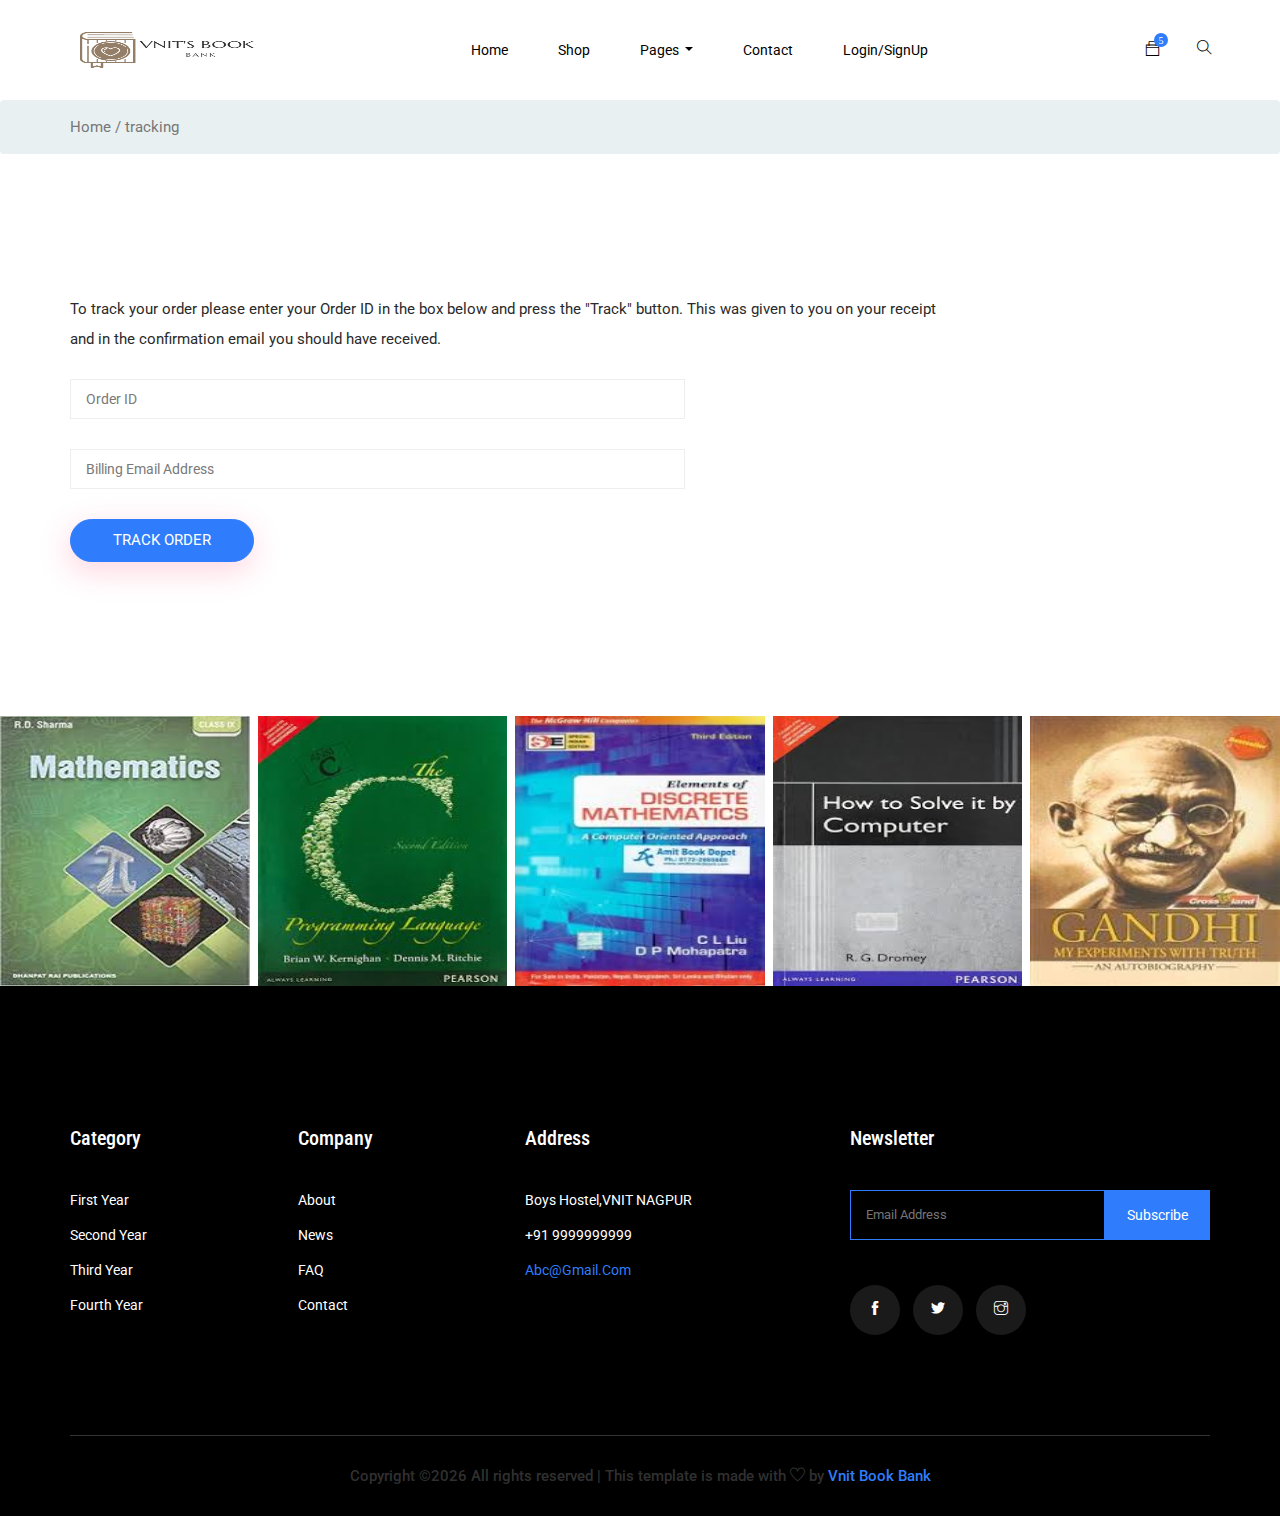
<file: tracking.html>
<head>
  <!-- Required meta tags -->
  <meta charset="utf-8">
  <meta name="viewport" content="width=device-width, initial-scale=1, shrink-to-fit=no">
  <title>VNIT'S BOOK STORE</title>
  <link rel="icon" href="img/favicon.png">
  <!-- Bootstrap CSS -->
  <link rel="stylesheet" href="css/bootstrap.min.css">
  <!-- animate CSS -->
  <link rel="stylesheet" href="css/animate.css">
  <!-- owl carousel CSS -->
  <link rel="stylesheet" href="css/owl.carousel.min.css">
  <!-- font awesome CSS -->
  <link rel="stylesheet" href="css/all.css">
  <link rel="stylesheet" href="css/nice-select.css">
  <!-- flaticon CSS -->
  <link rel="stylesheet" href="css/flaticon.css">
  <link rel="stylesheet" href="css/themify-icons.css">
  <!-- font awesome CSS -->
  <link rel="stylesheet" href="css/magnific-popup.css">
  <!-- swiper CSS -->
  <link rel="stylesheet" href="css/slick.css">
  <!-- swiper CSS -->
  <link rel="stylesheet" href="css/price_rangs.css">
  <!-- style CSS -->
  <link rel="stylesheet" href="css/style.css">
</head>

<body class="bg-white">
  <!--::header part start::-->
   <header class="main_menu home_menu">
        <div class="container-fluid">
            <div class="row align-items-center justify-content-center">
                <div class="col-lg-11">
                    <nav class="navbar navbar-expand-lg navbar-light">
                        <a class="navbar-brand" href="index.html"> <img src="img/logo.png" alt="logo" height="100" width="200"> </a>
                        <button class="navbar-toggler" type="button" data-toggle="collapse"
                            data-target="#navbarSupportedContent" aria-controls="navbarSupportedContent"
                            aria-expanded="false" aria-label="Toggle navigation">
                            <span class="menu_icon"><i class="fas fa-bars"></i></span>
                        </button>

                        <div class="collapse navbar-collapse main-menu-item" id="navbarSupportedContent">
                            <ul class="navbar-nav">
                                <li class="nav-item">
                                    <a class="nav-link" href="index.html">Home</a>
                                </li>
                                 <li class="nav-item">
                                    <a class="nav-link" href="category.php">Shop</a>
                                </li>
                                <li class="nav-item dropdown">
                                    <a class="nav-link dropdown-toggle" href="blog.html" id="navbarDropdown_3"
                                        role="button" data-toggle="dropdown" aria-haspopup="true" aria-expanded="false">
                                        pages
                                    </a>
                                    <div class="dropdown-menu" aria-labelledby="navbarDropdown_2">

                                        <a class="dropdown-item" href="tracking.html">tracking</a>
                                        <a class="dropdown-item" href="checkout.html">product checkout</a>
                                        <a class="dropdown-item" href="cart.html">shopping cart</a>
                                        <a class="dropdown-item" href="confirmation.html">confirmation</a>

                                    </div>
                                </li>
                                 <li class="nav-item">
                                    <a class="nav-link" href="contact.html">Contact</a>
                                </li>
                                <li class="nav-item">
                                  <a class="nav-link" href="login/index.html">
                                      login/signUp

                                  </a>
                                </li>
                            </ul>
                        </div>
                        <div class="hearer_icon d-flex">
                            <div class="dropdown cart">
                                <a class="dropdown-toggle" href="#" id="navbarDropdown3" role="button"
                                    data-toggle="dropdown" aria-haspopup="true" aria-expanded="false">
                                    <i class="ti-bag"></i>
                                </a>
                                
                            </div>
                            <a id="search_1" href="javascript:void(0)"><i class="ti-search"></i></a>
                        </div>
                    </nav>
                </div>
            </div>
        </div>
        <div class="search_input" id="search_input_box">  <!--searching code begins-->
            <div class="container ">
                <form class="d-flex justify-content-between search-inner">
                    <input type="text" class="form-control" id="search_input" placeholder="Search Here">
                    <button type="submit" class="btn"></button>
                    <span class="ti-close" id="close_search" title="Close Search"></span>
                </form>
            </div>
        </div>
    </header>
  <!-- Header part end-->

  <!--================Home Banner Area =================-->
  <!-- breadcrumb start-->
  <section class="breadcrumb breadcrumb_bg">
      <div class="container">
          <div class="row justify-content-center">
              <div class="col-lg-12">
                  <div class="breadcrumb_iner">
                      <div class="breadcrumb_iner_item">
                          <p>Home / tracking</p>
                      </div>
                  </div>
              </div>
          </div>
      </div>
  </section>
  <!-- breadcrumb start-->

  <!--================Tracking Box Area =================-->
  <section class="tracking_box_area section_padding">
    <div class="container">
      <div class="row align-items-center justify-content-center">
        <div class="col-lg-12">
          <div class="tracking_box_inner">
            <p>To track your order please enter your Order ID in the box below and press the "Track" button. This was
              given
              to you on your receipt and in the confirmation email you should have received.</p>
            <form class="row tracking_form" action="#" method="post" novalidate="novalidate">
              <div class="col-md-12 form-group">
                <input type="text" class="form-control" id="order" name="order" placeholder="Order ID">
              </div>
              <div class="col-md-12 form-group">
                <input type="email" class="form-control" id="email" name="email" placeholder="Billing Email Address">
              </div>
              <div class="col-md-12 form-group">
                <button type="submit" value="submit" class="btn_3">Track Order</button>
              </div>
            </form>
          </div>
        </div>

      </div>

    </div>
  </section>
  <!--================End Tracking Box Area =================-->

  <!-- subscribe_area part start-->
  <section class="instagram_photo">
      <div class="container-fluid>
          <div class="row">
              <div class="col-lg-12">
                  <div class="instagram_photo_iner" >
                      <div class="single_instgram_photo">
                          <img src="img/instagram/inst_1.jpeg" width="500px" height="270px">
                          <!-- <a href="#"><i class="ti-instagram"></i></a> -->
                      </div>
                      <div class="single_instgram_photo">
                          <img src="img/instagram/inst_2.jpeg" alt="" width="500px" height="270px">
                          <a href="#"><i class="ti-instagram"></i></a>
                      </div>
                      <div class="single_instgram_photo">
                          <img src="img/instagram/inst_3.jpeg" alt="" width="500px" height="270px">
                          <a href="#"><i class="ti-instagram"></i></a>
                      </div>
                      <div class="single_instgram_photo">
                          <img src="img/instagram/inst_4.jpeg" alt="" width="500px" height="270px">
                          <a href="#"><i class="ti-instagram"></i></a>
                      </div>
                      <div class="single_instgram_photo">
                          <img src="img/instagram/inst_5.jpeg" alt="" width="500px" height="270px">
                          <a href="#"><i class="ti-instagram"></i></a>
                      </div>
                  </div>
              </div>
          </div>
      </div>
  </section>
  <!--::subscribe_area part end::-->

  <!--::footer_part start::-->
  <footer class="footer_part">
      <div class="container">
          <div class="row justify-content-between">
              <div class="col-sm-6 col-lg-2">
                  <div class="single_footer_part">
                      <h4>Category</h4>
                      <ul class="list-unstyled">
                          <li><a href="#">First Year</a></li>
                          <li><a href="#">Second Year</a></li>
                          <li><a href="#">Third Year</a></li>
                          <li><a href="#">Fourth Year</a></li>
                      </ul>
                  </div>
              </div>
              <div class="col-sm-6 col-lg-2">
                  <div class="single_footer_part">
                      <h4>Company</h4>
                      <ul class="list-unstyled">
                          <li><a href="">About</a></li>
                          <li><a href="">News</a></li>
                          <li><a href="">FAQ</a></li>
                          <li><a href="">Contact</a></li>
                      </ul>
                  </div>
              </div>
              <div class="col-sm-6 col-lg-3">
                  <div class="single_footer_part">
                      <h4>Address</h4>
                      <ul class="list-unstyled">
                          <li><a href="#">Boys Hostel,VNIT NAGPUR</a></li>
                          <li><a href="#">+91 9999999999</a></li>
                          <li><span>abc@gmail.com</span></li>
                      </ul>
                  </div>
              </div>
              <div class="col-sm-6 col-lg-4">
                  <div class="single_footer_part">
                      <h4>Newsletter</h4>
                      <div id="mc_embed_signup">
                          <form target="_blank"
                              action="https://spondonit.us12.list-manage.com/subscribe/post?u=1462626880ade1ac87bd9c93a&amp;id=92a4423d01"
                              method="get" class="subscribe_form relative mail_part">
                              <input type="email" name="email" id="newsletter-form-email" placeholder="Email Address"
                                  class="placeholder hide-on-focus" onfocus="this.placeholder = ''"
                                  onblur="this.placeholder = ' Email Address '">
                              <button type="submit" name="submit" id="newsletter-submit"
                                  class="email_icon newsletter-submit button-contactForm">subscribe</button>
                              <div class="mt-10 info"></div>
                          </form>
                      </div>
                      <div class="social_icon">
                          <a href="#"><i class="ti-facebook"></i></a>
                          <a href="#"><i class="ti-twitter-alt"></i></a>
                          <a href="#"><i class="ti-instagram"></i></a>
                      </div>
                  </div>
              </div>
          </div>
          <div class="row justify-content-center">
              <div class="col-lg-12">
                  <div class="copyright_text">
                      <P><!-- Link back to Vnit Book Bank can't be removed. -->
Copyright &copy;<script>document.write(new Date().getFullYear());</script> All rights reserved | This template is made with <i class="ti-heart" aria-hidden="true"></i> by <a href="index.html" target="_blank">Vnit Book Bank  </a>
<!-- Link back to Colorlib can't be removed. Template is licensed under CC BY 3.0. --></P>
                  </div>
              </div>
          </div>
      </div>
  </footer>
  <!--::footer_part end::-->

  <!-- jquery plugins here-->
  <!-- jquery -->
  <script src="js/jquery-1.12.1.min.js"></script>
  <!-- popper js -->
  <script src="js/popper.min.js"></script>
  <!-- bootstrap js -->
  <script src="js/bootstrap.min.js"></script>
  <!-- easing js -->
  <script src="js/jquery.magnific-popup.js"></script>
  <!-- swiper js -->
  <script src="js/swiper.min.js"></script>
  <!-- swiper js -->

  <!-- particles js -->
  <script src="js/owl.carousel.min.js"></script>
  <script src="js/jquery.nice-select.min.js"></script>
  <!-- slick js -->
  <script src="js/slick.min.js"></script>
  <script src="js/jquery.counterup.min.js"></script>
  <script src="js/waypoints.min.js"></script>
  <script src="js/contact.js"></script>
  <script src="js/jquery.ajaxchimp.min.js"></script>
  <script src="js/jquery.form.js"></script>
  <script src="js/jquery.validate.min.js"></script>
  <script src="js/mail-script.js"></script>
  <script src="js/stellar.js"></script>
  <script src="js/price_rangs.js"></script>
  <!-- custom js -->
  <script src="js/custom.js"></script>
</body>

</html>
</file>
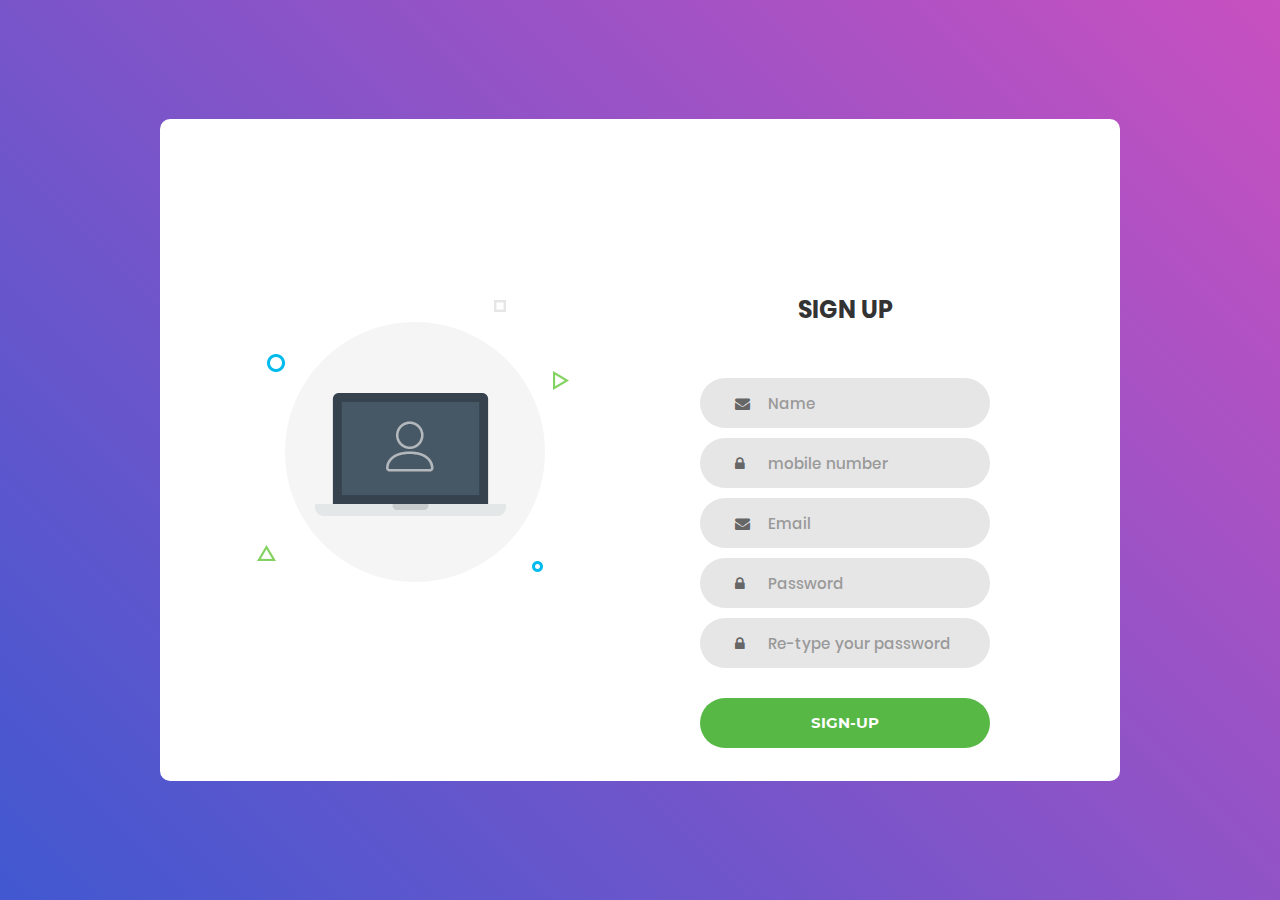
<file: login/index1.html>
<!DOCTYPE html>
<html lang="en">
<head>
	<title>Login V1</title>
	<meta charset="UTF-8">
	<meta name="viewport" content="width=device-width, initial-scale=1">
<!--===============================================================================================-->
	<link rel="icon" type="image/png" href="images/icons/favicon.ico"/>
<!--===============================================================================================-->
	<link rel="stylesheet" type="text/css" href="vendor/bootstrap/css/bootstrap.min.css">
<!--===============================================================================================-->
	<link rel="stylesheet" type="text/css" href="fonts/font-awesome-4.7.0/css/font-awesome.min.css">
<!--===============================================================================================-->
	<link rel="stylesheet" type="text/css" href="vendor/animate/animate.css">
<!--===============================================================================================-->
	<link rel="stylesheet" type="text/css" href="vendor/css-hamburgers/hamburgers.min.css">
<!--===============================================================================================-->
	<link rel="stylesheet" type="text/css" href="vendor/select2/select2.min.css">
<!--===============================================================================================-->
	<link rel="stylesheet" type="text/css" href="css/util.css">
	<link rel="stylesheet" type="text/css" href="css/main.css">
<!--===============================================================================================-->
</head>
<body>

	<div class="limiter">
		<div class="container-login100">
			<div class="wrap-login100">
				<div class="login100-pic js-tilt" data-tilt>
					<img src="images/img-01.png" alt="IMG">
				</div>

				<form class="login100-form validate-form" action="../signup.php" method="POST">
					<span class="login100-form-title">
							SIGN UP
					</span>

					<div class="wrap-input100 validate-input" >
						<input class="input100" type="text" name="name" placeholder="Name">
						<span class="focus-input100"></span>
						<span class="symbol-input100">
							<i class="fa fa-envelope" aria-hidden="true"></i>
						</span>
					</div>

					<div class="wrap-input100 validate-input">
						<input class="input100" type="text" name="number" placeholder="mobile number">
						<span class="focus-input100"></span>
						<span class="symbol-input100">
							<i class="fa fa-lock" aria-hidden="true"></i>
						</span>
					</div>

					<div class="wrap-input100 validate-input" data-validate = "Valid email is required: ex@abc.xyz">
						<input class="input100" type="text" name="email" placeholder="Email">
						<span class="focus-input100"></span>
						<span class="symbol-input100">
							<i class="fa fa-envelope" aria-hidden="true"></i>
						</span>
					</div>

					<div class="wrap-input100 validate-input" data-validate = "Password is required">
						<input class="input100" type="password" name="pass" placeholder="Password">
						<span class="focus-input100"></span>
						<span class="symbol-input100">
							<i class="fa fa-lock" aria-hidden="true"></i>
						</span>
					</div>

					<div class="wrap-input100 validate-input" data-validate = "Password is required">
						<input class="input100" type="password" name="cpass" placeholder="Re-type your password">
						<span class="focus-input100"></span>
						<span class="symbol-input100">
							<i class="fa fa-lock" aria-hidden="true"></i>
						</span>
					</div>

					<div class="container-login100-form-btn">
						<button class="login100-form-btn">
							SIGN-UP
						</button>
					</div>

					<!-- <div class="text-center p-t-12">
						<span class="txt1">
							Forgot
						</span>
						<a class="txt2" href="#">
							Username / Password?
						</a>
					</div> -->

					<!-- <div class="text-center p-t-136">
						<a class="txt2" href="#">
							Create your Account
							<i class="fa fa-long-arrow-right m-l-5" aria-hidden="true"></i>
						</a>
					</div> -->
				</form>
			</div>
		</div>
	</div>




<!--===============================================================================================-->
	<script src="vendor/jquery/jquery-3.2.1.min.js"></script>
<!--===============================================================================================-->
	<script src="vendor/bootstrap/js/popper.js"></script>
	<script src="vendor/bootstrap/js/bootstrap.min.js"></script>
<!--===============================================================================================-->
	<script src="vendor/select2/select2.min.js"></script>
<!--===============================================================================================-->
	<script src="vendor/tilt/tilt.jquery.min.js"></script>
	<script >
		$('.js-tilt').tilt({
			scale: 1.1
		})
	</script>
<!--===============================================================================================-->
	<script src="js/main.js"></script>

</body>
</html>
</file>
<file: css/flaticon.css>
/*
  	Flaticon icon font: Flaticon
  	Creation date: 13/06/2019 05:10
  	*/

@font-face {
  font-family: "Flaticon";
  src: url("../fonts/Flaticon.eot");
  src: url("../fonts/Flaticon.eot?#iefix") format("embedded-opentype"),
       url("../fonts/Flaticon.woff2") format("woff2"),
       url("../fonts/Flaticon.woff") format("woff"),
       url("../fonts/Flaticon.ttf") format("truetype"),
       url("../fonts/Flaticon.svg#Flaticon") format("svg");
  font-weight: normal;
  font-style: normal;
}

@media screen and (-webkit-min-device-pixel-ratio:0) {
  @font-face {
    font-family: "Flaticon";
    src: url("./Flaticon.svg#Flaticon") format("svg");
  }
}

[class^="flaticon-"]:before, [class*=" flaticon-"]:before,
[class^="flaticon-"]:after, [class*=" flaticon-"]:after {   
  font-family: Flaticon;
        font-size: 20px;
font-style: normal;
}

.flaticon-right-arrow:before { content: "\f100"; }
</file>
<file: css/themify-icons.css>
@font-face {
	font-family: 'themify';
	src:url('../fonts/themify.eot?-fvbane');
	src:url('../fonts/themify.eot?#iefix-fvbane') format('embedded-opentype'),
		url('../fonts/themify.woff?-fvbane') format('woff'),
		url('../fonts/themify.ttf?-fvbane') format('truetype'),
		url('../fonts/themify.svg?-fvbane#themify') format('svg');
	font-weight: normal;
	font-style: normal;
}

[class^="ti-"], [class*=" ti-"] {
	font-family: 'themify';
	speak: none;
	font-style: normal;
	font-weight: normal;
	font-variant: normal;
	text-transform: none;
	line-height: 1;

	/* Better Font Rendering =========== */
	-webkit-font-smoothing: antialiased;
	-moz-osx-font-smoothing: grayscale;
}

.ti-wand:before {
	content: "\e600";
}
.ti-volume:before {
	content: "\e601";
}
.ti-user:before {
	content: "\e602";
}
.ti-unlock:before {
	content: "\e603";
}
.ti-unlink:before {
	content: "\e604";
}
.ti-trash:before {
	content: "\e605";
}
.ti-thought:before {
	content: "\e606";
}
.ti-target:before {
	content: "\e607";
}
.ti-tag:before {
	content: "\e608";
}
.ti-tablet:before {
	content: "\e609";
}
.ti-star:before {
	content: "\e60a";
}
.ti-spray:before {
	content: "\e60b";
}
.ti-signal:before {
	content: "\e60c";
}
.ti-shopping-cart:before {
	content: "\e60d";
}
.ti-shopping-cart-full:before {
	content: "\e60e";
}
.ti-settings:before {
	content: "\e60f";
}
.ti-search:before {
	content: "\e610";
}
.ti-zoom-in:before {
	content: "\e611";
}
.ti-zoom-out:before {
	content: "\e612";
}
.ti-cut:before {
	content: "\e613";
}
.ti-ruler:before {
	content: "\e614";
}
.ti-ruler-pencil:before {
	content: "\e615";
}
.ti-ruler-alt:before {
	content: "\e616";
}
.ti-bookmark:before {
	content: "\e617";
}
.ti-bookmark-alt:before {
	content: "\e618";
}
.ti-reload:before {
	content: "\e619";
}
.ti-plus:before {
	content: "\e61a";
}
.ti-pin:before {
	content: "\e61b";
}
.ti-pencil:before {
	content: "\e61c";
}
.ti-pencil-alt:before {
	content: "\e61d";
}
.ti-paint-roller:before {
	content: "\e61e";
}
.ti-paint-bucket:before {
	content: "\e61f";
}
.ti-na:before {
	content: "\e620";
}
.ti-mobile:before {
	content: "\e621";
}
.ti-minus:before {
	content: "\e622";
}
.ti-medall:before {
	content: "\e623";
}
.ti-medall-alt:before {
	content: "\e624";
}
.ti-marker:before {
	content: "\e625";
}
.ti-marker-alt:before {
	content: "\e626";
}
.ti-arrow-up:before {
	content: "\e627";
}
.ti-arrow-right:before {
	content: "\e628";
}
.ti-arrow-left:before {
	content: "\e629";
}
.ti-arrow-down:before {
	content: "\e62a";
}
.ti-lock:before {
	content: "\e62b";
}
.ti-location-arrow:before {
	content: "\e62c";
}
.ti-link:before {
	content: "\e62d";
}
.ti-layout:before {
	content: "\e62e";
}
.ti-layers:before {
	content: "\e62f";
}
.ti-layers-alt:before {
	content: "\e630";
}
.ti-key:before {
	content: "\e631";
}
.ti-import:before {
	content: "\e632";
}
.ti-image:before {
	content: "\e633";
}
.ti-heart:before {
	content: "\e634";
}
.ti-heart-broken:before {
	content: "\e635";
}
.ti-hand-stop:before {
	content: "\e636";
}
.ti-hand-open:before {
	content: "\e637";
}
.ti-hand-drag:before {
	content: "\e638";
}
.ti-folder:before {
	content: "\e639";
}
.ti-flag:before {
	content: "\e63a";
}
.ti-flag-alt:before {
	content: "\e63b";
}
.ti-flag-alt-2:before {
	content: "\e63c";
}
.ti-eye:before {
	content: "\e63d";
}
.ti-export:before {
	content: "\e63e";
}
.ti-exchange-vertical:before {
	content: "\e63f";
}
.ti-desktop:before {
	content: "\e640";
}
.ti-cup:before {
	content: "\e641";
}
.ti-crown:before {
	content: "\e642";
}
.ti-comments:before {
	content: "\e643";
}
.ti-comment:before {
	content: "\e644";
}
.ti-comment-alt:before {
	content: "\e645";
}
.ti-close:before {
	content: "\e646";
}
.ti-clip:before {
	content: "\e647";
}
.ti-angle-up:before {
	content: "\e648";
}
.ti-angle-right:before {
	content: "\e649";
}
.ti-angle-left:before {
	content: "\e64a";
}
.ti-angle-down:before {
	content: "\e64b";
}
.ti-check:before {
	content: "\e64c";
}
.ti-check-box:before {
	content: "\e64d";
}
.ti-camera:before {
	content: "\e64e";
}
.ti-announcement:before {
	content: "\e64f";
}
.ti-brush:before {
	content: "\e650";
}
.ti-briefcase:before {
	content: "\e651";
}
.ti-bolt:before {
	content: "\e652";
}
.ti-bolt-alt:before {
	content: "\e653";
}
.ti-blackboard:before {
	content: "\e654";
}
.ti-bag:before {
	content: "\e655";
}
.ti-move:before {
	content: "\e656";
}
.ti-arrows-vertical:before {
	content: "\e657";
}
.ti-arrows-horizontal:before {
	content: "\e658";
}
.ti-fullscreen:before {
	content: "\e659";
}
.ti-arrow-top-right:before {
	content: "\e65a";
}
.ti-arrow-top-left:before {
	content: "\e65b";
}
.ti-arrow-circle-up:before {
	content: "\e65c";
}
.ti-arrow-circle-right:before {
	content: "\e65d";
}
.ti-arrow-circle-left:before {
	content: "\e65e";
}
.ti-arrow-circle-down:before {
	content: "\e65f";
}
.ti-angle-double-up:before {
	content: "\e660";
}
.ti-angle-double-right:before {
	content: "\e661";
}
.ti-angle-double-left:before {
	content: "\e662";
}
.ti-angle-double-down:before {
	content: "\e663";
}
.ti-zip:before {
	content: "\e664";
}
.ti-world:before {
	content: "\e665";
}
.ti-wheelchair:before {
	content: "\e666";
}
.ti-view-list:before {
	content: "\e667";
}
.ti-view-list-alt:before {
	content: "\e668";
}
.ti-view-grid:before {
	content: "\e669";
}
.ti-uppercase:before {
	content: "\e66a";
}
.ti-upload:before {
	content: "\e66b";
}
.ti-underline:before {
	content: "\e66c";
}
.ti-truck:before {
	content: "\e66d";
}
.ti-timer:before {
	content: "\e66e";
}
.ti-ticket:before {
	content: "\e66f";
}
.ti-thumb-up:before {
	content: "\e670";
}
.ti-thumb-down:before {
	content: "\e671";
}
.ti-text:before {
	content: "\e672";
}
.ti-stats-up:before {
	content: "\e673";
}
.ti-stats-down:before {
	content: "\e674";
}
.ti-split-v:before {
	content: "\e675";
}
.ti-split-h:before {
	content: "\e676";
}
.ti-smallcap:before {
	content: "\e677";
}
.ti-shine:before {
	content: "\e678";
}
.ti-shift-right:before {
	content: "\e679";
}
.ti-shift-left:before {
	content: "\e67a";
}
.ti-shield:before {
	content: "\e67b";
}
.ti-notepad:before {
	content: "\e67c";
}
.ti-server:before {
	content: "\e67d";
}
.ti-quote-right:before {
	content: "\e67e";
}
.ti-quote-left:before {
	content: "\e67f";
}
.ti-pulse:before {
	content: "\e680";
}
.ti-printer:before {
	content: "\e681";
}
.ti-power-off:before {
	content: "\e682";
}
.ti-plug:before {
	content: "\e683";
}
.ti-pie-chart:before {
	content: "\e684";
}
.ti-paragraph:before {
	content: "\e685";
}
.ti-panel:before {
	content: "\e686";
}
.ti-package:before {
	content: "\e687";
}
.ti-music:before {
	content: "\e688";
}
.ti-music-alt:before {
	content: "\e689";
}
.ti-mouse:before {
	content: "\e68a";
}
.ti-mouse-alt:before {
	content: "\e68b";
}
.ti-money:before {
	content: "\e68c";
}
.ti-microphone:before {
	content: "\e68d";
}
.ti-menu:before {
	content: "\e68e";
}
.ti-menu-alt:before {
	content: "\e68f";
}
.ti-map:before {
	content: "\e690";
}
.ti-map-alt:before {
	content: "\e691";
}
.ti-loop:before {
	content: "\e692";
}
.ti-location-pin:before {
	content: "\e693";
}
.ti-list:before {
	content: "\e694";
}
.ti-light-bulb:before {
	content: "\e695";
}
.ti-Italic:before {
	content: "\e696";
}
.ti-info:before {
	content: "\e697";
}
.ti-infinite:before {
	content: "\e698";
}
.ti-id-badge:before {
	content: "\e699";
}
.ti-hummer:before {
	content: "\e69a";
}
.ti-home:before {
	content: "\e69b";
}
.ti-help:before {
	content: "\e69c";
}
.ti-headphone:before {
	content: "\e69d";
}
.ti-harddrives:before {
	content: "\e69e";
}
.ti-harddrive:before {
	content: "\e69f";
}
.ti-gift:before {
	content: "\e6a0";
}
.ti-game:before {
	content: "\e6a1";
}
.ti-filter:before {
	content: "\e6a2";
}
.ti-files:before {
	content: "\e6a3";
}
.ti-file:before {
	content: "\e6a4";
}
.ti-eraser:before {
	content: "\e6a5";
}
.ti-envelope:before {
	content: "\e6a6";
}
.ti-download:before {
	content: "\e6a7";
}
.ti-direction:before {
	content: "\e6a8";
}
.ti-direction-alt:before {
	content: "\e6a9";
}
.ti-dashboard:before {
	content: "\e6aa";
}
.ti-control-stop:before {
	content: "\e6ab";
}
.ti-control-shuffle:before {
	content: "\e6ac";
}
.ti-control-play:before {
	content: "\e6ad";
}
.ti-control-pause:before {
	content: "\e6ae";
}
.ti-control-forward:before {
	content: "\e6af";
}
.ti-control-backward:before {
	content: "\e6b0";
}
.ti-cloud:before {
	content: "\e6b1";
}
.ti-cloud-up:before {
	content: "\e6b2";
}
.ti-cloud-down:before {
	content: "\e6b3";
}
.ti-clipboard:before {
	content: "\e6b4";
}
.ti-car:before {
	content: "\e6b5";
}
.ti-calendar:before {
	content: "\e6b6";
}
.ti-book:before {
	content: "\e6b7";
}
.ti-bell:before {
	content: "\e6b8";
}
.ti-basketball:before {
	content: "\e6b9";
}
.ti-bar-chart:before {
	content: "\e6ba";
}
.ti-bar-chart-alt:before {
	content: "\e6bb";
}
.ti-back-right:before {
	content: "\e6bc";
}
.ti-back-left:before {
	content: "\e6bd";
}
.ti-arrows-corner:before {
	content: "\e6be";
}
.ti-archive:before {
	content: "\e6bf";
}
.ti-anchor:before {
	content: "\e6c0";
}
.ti-align-right:before {
	content: "\e6c1";
}
.ti-align-left:before {
	content: "\e6c2";
}
.ti-align-justify:before {
	content: "\e6c3";
}
.ti-align-center:before {
	content: "\e6c4";
}
.ti-alert:before {
	content: "\e6c5";
}
.ti-alarm-clock:before {
	content: "\e6c6";
}
.ti-agenda:before {
	content: "\e6c7";
}
.ti-write:before {
	content: "\e6c8";
}
.ti-window:before {
	content: "\e6c9";
}
.ti-widgetized:before {
	content: "\e6ca";
}
.ti-widget:before {
	content: "\e6cb";
}
.ti-widget-alt:before {
	content: "\e6cc";
}
.ti-wallet:before {
	content: "\e6cd";
}
.ti-video-clapper:before {
	content: "\e6ce";
}
.ti-video-camera:before {
	content: "\e6cf";
}
.ti-vector:before {
	content: "\e6d0";
}
.ti-themify-logo:before {
	content: "\e6d1";
}
.ti-themify-favicon:before {
	content: "\e6d2";
}
.ti-themify-favicon-alt:before {
	content: "\e6d3";
}
.ti-support:before {
	content: "\e6d4";
}
.ti-stamp:before {
	content: "\e6d5";
}
.ti-split-v-alt:before {
	content: "\e6d6";
}
.ti-slice:before {
	content: "\e6d7";
}
.ti-shortcode:before {
	content: "\e6d8";
}
.ti-shift-right-alt:before {
	content: "\e6d9";
}
.ti-shift-left-alt:before {
	content: "\e6da";
}
.ti-ruler-alt-2:before {
	content: "\e6db";
}
.ti-receipt:before {
	content: "\e6dc";
}
.ti-pin2:before {
	content: "\e6dd";
}
.ti-pin-alt:before {
	content: "\e6de";
}
.ti-pencil-alt2:before {
	content: "\e6df";
}
.ti-palette:before {
	content: "\e6e0";
}
.ti-more:before {
	content: "\e6e1";
}
.ti-more-alt:before {
	content: "\e6e2";
}
.ti-microphone-alt:before {
	content: "\e6e3";
}
.ti-magnet:before {
	content: "\e6e4";
}
.ti-line-double:before {
	content: "\e6e5";
}
.ti-line-dotted:before {
	content: "\e6e6";
}
.ti-line-dashed:before {
	content: "\e6e7";
}
.ti-layout-width-full:before {
	content: "\e6e8";
}
.ti-layout-width-default:before {
	content: "\e6e9";
}
.ti-layout-width-default-alt:before {
	content: "\e6ea";
}
.ti-layout-tab:before {
	content: "\e6eb";
}
.ti-layout-tab-window:before {
	content: "\e6ec";
}
.ti-layout-tab-v:before {
	content: "\e6ed";
}
.ti-layout-tab-min:before {
	content: "\e6ee";
}
.ti-layout-slider:before {
	content: "\e6ef";
}
.ti-layout-slider-alt:before {
	content: "\e6f0";
}
.ti-layout-sidebar-right:before {
	content: "\e6f1";
}
.ti-layout-sidebar-none:before {
	content: "\e6f2";
}
.ti-layout-sidebar-left:before {
	content: "\e6f3";
}
.ti-layout-placeholder:before {
	content: "\e6f4";
}
.ti-layout-menu:before {
	content: "\e6f5";
}
.ti-layout-menu-v:before {
	content: "\e6f6";
}
.ti-layout-menu-separated:before {
	content: "\e6f7";
}
.ti-layout-menu-full:before {
	content: "\e6f8";
}
.ti-layout-media-right-alt:before {
	content: "\e6f9";
}
.ti-layout-media-right:before {
	content: "\e6fa";
}
.ti-layout-media-overlay:before {
	content: "\e6fb";
}
.ti-layout-media-overlay-alt:before {
	content: "\e6fc";
}
.ti-layout-media-overlay-alt-2:before {
	content: "\e6fd";
}
.ti-layout-media-left-alt:before {
	content: "\e6fe";
}
.ti-layout-media-left:before {
	content: "\e6ff";
}
.ti-layout-media-center-alt:before {
	content: "\e700";
}
.ti-layout-media-center:before {
	content: "\e701";
}
.ti-layout-list-thumb:before {
	content: "\e702";
}
.ti-layout-list-thumb-alt:before {
	content: "\e703";
}
.ti-layout-list-post:before {
	content: "\e704";
}
.ti-layout-list-large-image:before {
	content: "\e705";
}
.ti-layout-line-solid:before {
	content: "\e706";
}
.ti-layout-grid4:before {
	content: "\e707";
}
.ti-layout-grid3:before {
	content: "\e708";
}
.ti-layout-grid2:before {
	content: "\e709";
}
.ti-layout-grid2-thumb:before {
	content: "\e70a";
}
.ti-layout-cta-right:before {
	content: "\e70b";
}
.ti-layout-cta-left:before {
	content: "\e70c";
}
.ti-layout-cta-center:before {
	content: "\e70d";
}
.ti-layout-cta-btn-right:before {
	content: "\e70e";
}
.ti-layout-cta-btn-left:before {
	content: "\e70f";
}
.ti-layout-column4:before {
	content: "\e710";
}
.ti-layout-column3:before {
	content: "\e711";
}
.ti-layout-column2:before {
	content: "\e712";
}
.ti-layout-accordion-separated:before {
	content: "\e713";
}
.ti-layout-accordion-merged:before {
	content: "\e714";
}
.ti-layout-accordion-list:before {
	content: "\e715";
}
.ti-ink-pen:before {
	content: "\e716";
}
.ti-info-alt:before {
	content: "\e717";
}
.ti-help-alt:before {
	content: "\e718";
}
.ti-headphone-alt:before {
	content: "\e719";
}
.ti-hand-point-up:before {
	content: "\e71a";
}
.ti-hand-point-right:before {
	content: "\e71b";
}
.ti-hand-point-left:before {
	content: "\e71c";
}
.ti-hand-point-down:before {
	content: "\e71d";
}
.ti-gallery:before {
	content: "\e71e";
}
.ti-face-smile:before {
	content: "\e71f";
}
.ti-face-sad:before {
	content: "\e720";
}
.ti-credit-card:before {
	content: "\e721";
}
.ti-control-skip-forward:before {
	content: "\e722";
}
.ti-control-skip-backward:before {
	content: "\e723";
}
.ti-control-record:before {
	content: "\e724";
}
.ti-control-eject:before {
	content: "\e725";
}
.ti-comments-smiley:before {
	content: "\e726";
}
.ti-brush-alt:before {
	content: "\e727";
}
.ti-youtube:before {
	content: "\e728";
}
.ti-vimeo:before {
	content: "\e729";
}
.ti-twitter:before {
	content: "\e72a";
}
.ti-time:before {
	content: "\e72b";
}
.ti-tumblr:before {
	content: "\e72c";
}
.ti-skype:before {
	content: "\e72d";
}
.ti-share:before {
	content: "\e72e";
}
.ti-share-alt:before {
	content: "\e72f";
}
.ti-rocket:before {
	content: "\e730";
}
.ti-pinterest:before {
	content: "\e731";
}
.ti-new-window:before {
	content: "\e732";
}
.ti-microsoft:before {
	content: "\e733";
}
.ti-list-ol:before {
	content: "\e734";
}
.ti-linkedin:before {
	content: "\e735";
}
.ti-layout-sidebar-2:before {
	content: "\e736";
}
.ti-layout-grid4-alt:before {
	content: "\e737";
}
.ti-layout-grid3-alt:before {
	content: "\e738";
}
.ti-layout-grid2-alt:before {
	content: "\e739";
}
.ti-layout-column4-alt:before {
	content: "\e73a";
}
.ti-layout-column3-alt:before {
	content: "\e73b";
}
.ti-layout-column2-alt:before {
	content: "\e73c";
}
.ti-instagram:before {
	content: "\e73d";
}
.ti-google:before {
	content: "\e73e";
}
.ti-github:before {
	content: "\e73f";
}
.ti-flickr:before {
	content: "\e740";
}
.ti-facebook:before {
	content: "\e741";
}
.ti-dropbox:before {
	content: "\e742";
}
.ti-dribbble:before {
	content: "\e743";
}
.ti-apple:before {
	content: "\e744";
}
.ti-android:before {
	content: "\e745";
}
.ti-save:before {
	content: "\e746";
}
.ti-save-alt:before {
	content: "\e747";
}
.ti-yahoo:before {
	content: "\e748";
}
.ti-wordpress:before {
	content: "\e749";
}
.ti-vimeo-alt:before {
	content: "\e74a";
}
.ti-twitter-alt:before {
	content: "\e74b";
}
.ti-tumblr-alt:before {
	content: "\e74c";
}
.ti-trello:before {
	content: "\e74d";
}
.ti-stack-overflow:before {
	content: "\e74e";
}
.ti-soundcloud:before {
	content: "\e74f";
}
.ti-sharethis:before {
	content: "\e750";
}
.ti-sharethis-alt:before {
	content: "\e751";
}
.ti-reddit:before {
	content: "\e752";
}
.ti-pinterest-alt:before {
	content: "\e753";
}
.ti-microsoft-alt:before {
	content: "\e754";
}
.ti-linux:before {
	content: "\e755";
}
.ti-jsfiddle:before {
	content: "\e756";
}
.ti-joomla:before {
	content: "\e757";
}
.ti-html5:before {
	content: "\e758";
}
.ti-flickr-alt:before {
	content: "\e759";
}
.ti-email:before {
	content: "\e75a";
}
.ti-drupal:before {
	content: "\e75b";
}
.ti-dropbox-alt:before {
	content: "\e75c";
}
.ti-css3:before {
	content: "\e75d";
}
.ti-rss:before {
	content: "\e75e";
}
.ti-rss-alt:before {
	content: "\e75f";
}
</file>
<file: css/style.css>
/*Color Variables*/
/**************** extend css start ****************/
@import url("https://fonts.googleapis.com/css?family=Roboto+Condensed:300,400,700|Roboto:300,400,500,700&display=swap");
/* line 2, /Applications/MAMP/htdocs/palash/cl/august 2019/202. Shop/202 shop html/sass/_extends.scss */
.form-contact .form-group .btn_1 i {
  background-image: linear-gradient(16deg, #ff005a 0%, #ff5d2d 64%, #ffba00 100%);
}

/* line 10, /Applications/MAMP/htdocs/palash/cl/august 2019/202. Shop/202 shop html/sass/_extends.scss */
.form-contact .form-group .btn_1 {
  background-image: linear-gradient(to left, #fff 0%, #fff 51%, #fff 100%);
}

/**************** extend css start ****************/
/**************** common css start ****************/
/* line 4, /Applications/MAMP/htdocs/palash/cl/august 2019/202. Shop/202 shop html/sass/_common.scss */
body {
  font-family: "Roboto", sans-serif;
  padding: 0;
  margin: 0;
  font-size: 14px;
  background-color: #f4f4f4;
}

/* line 12, /Applications/MAMP/htdocs/palash/cl/august 2019/202. Shop/202 shop html/sass/_common.scss */
.message_submit_form:focus {
  outline: none;
}

/* line 16, /Applications/MAMP/htdocs/palash/cl/august 2019/202. Shop/202 shop html/sass/_common.scss */
input:hover,
input:focus {
  outline: none !important;
}

/* line 21, /Applications/MAMP/htdocs/palash/cl/august 2019/202. Shop/202 shop html/sass/_common.scss */
.gray_bg {
  background-color: #f4f4f4;
}

/* line 25, /Applications/MAMP/htdocs/palash/cl/august 2019/202. Shop/202 shop html/sass/_common.scss */
.section_padding {
  padding: 140px 0px;
}

@media only screen and (min-width: 992px) and (max-width: 1200px) {
  /* line 25, /Applications/MAMP/htdocs/palash/cl/august 2019/202. Shop/202 shop html/sass/_common.scss */
  .section_padding {
    padding: 100px 0px;
  }
}

@media only screen and (min-width: 768px) and (max-width: 991px) {
  /* line 25, /Applications/MAMP/htdocs/palash/cl/august 2019/202. Shop/202 shop html/sass/_common.scss */
  .section_padding {
    padding: 70px 0px;
  }
}

@media (max-width: 576px) {
  /* line 25, /Applications/MAMP/htdocs/palash/cl/august 2019/202. Shop/202 shop html/sass/_common.scss */
  .section_padding {
    padding: 70px 0px;
  }
}

@media only screen and (min-width: 576px) and (max-width: 767px) {
  /* line 25, /Applications/MAMP/htdocs/palash/cl/august 2019/202. Shop/202 shop html/sass/_common.scss */
  .section_padding {
    padding: 70px 0px;
  }
}

/* line 45, /Applications/MAMP/htdocs/palash/cl/august 2019/202. Shop/202 shop html/sass/_common.scss */
.single_padding_top {
  padding-top: 140px !important;
}

@media only screen and (min-width: 992px) and (max-width: 1200px) {
  /* line 45, /Applications/MAMP/htdocs/palash/cl/august 2019/202. Shop/202 shop html/sass/_common.scss */
  .single_padding_top {
    padding-top: 70px !important;
  }
}

@media only screen and (min-width: 768px) and (max-width: 991px) {
  /* line 45, /Applications/MAMP/htdocs/palash/cl/august 2019/202. Shop/202 shop html/sass/_common.scss */
  .single_padding_top {
    padding-top: 70px !important;
  }
}

@media (max-width: 576px) {
  /* line 45, /Applications/MAMP/htdocs/palash/cl/august 2019/202. Shop/202 shop html/sass/_common.scss */
  .single_padding_top {
    padding-top: 70px !important;
  }
}

@media only screen and (min-width: 576px) and (max-width: 767px) {
  /* line 45, /Applications/MAMP/htdocs/palash/cl/august 2019/202. Shop/202 shop html/sass/_common.scss */
  .single_padding_top {
    padding-top: 100px !important;
  }
}

/* line 65, /Applications/MAMP/htdocs/palash/cl/august 2019/202. Shop/202 shop html/sass/_common.scss */
.padding_top {
  padding-top: 140px;
}

@media only screen and (min-width: 992px) and (max-width: 1200px) {
  /* line 65, /Applications/MAMP/htdocs/palash/cl/august 2019/202. Shop/202 shop html/sass/_common.scss */
  .padding_top {
    padding-top: 100px;
  }
}

@media only screen and (min-width: 768px) and (max-width: 991px) {
  /* line 65, /Applications/MAMP/htdocs/palash/cl/august 2019/202. Shop/202 shop html/sass/_common.scss */
  .padding_top {
    padding-top: 70px;
  }
}

@media (max-width: 576px) {
  /* line 65, /Applications/MAMP/htdocs/palash/cl/august 2019/202. Shop/202 shop html/sass/_common.scss */
  .padding_top {
    padding-top: 70px;
  }
}

@media only screen and (min-width: 576px) and (max-width: 767px) {
  /* line 65, /Applications/MAMP/htdocs/palash/cl/august 2019/202. Shop/202 shop html/sass/_common.scss */
  .padding_top {
    padding-top: 70px;
  }
}

/* line 84, /Applications/MAMP/htdocs/palash/cl/august 2019/202. Shop/202 shop html/sass/_common.scss */
.padding_bottom {
  padding-bottom: 140px;
}

@media only screen and (min-width: 992px) and (max-width: 1200px) {
  /* line 84, /Applications/MAMP/htdocs/palash/cl/august 2019/202. Shop/202 shop html/sass/_common.scss */
  .padding_bottom {
    padding-bottom: 100px;
  }
}

@media only screen and (min-width: 768px) and (max-width: 991px) {
  /* line 84, /Applications/MAMP/htdocs/palash/cl/august 2019/202. Shop/202 shop html/sass/_common.scss */
  .padding_bottom {
    padding-bottom: 70px;
  }
}

@media (max-width: 576px) {
  /* line 84, /Applications/MAMP/htdocs/palash/cl/august 2019/202. Shop/202 shop html/sass/_common.scss */
  .padding_bottom {
    padding-bottom: 70px;
  }
}

@media only screen and (min-width: 576px) and (max-width: 767px) {
  /* line 84, /Applications/MAMP/htdocs/palash/cl/august 2019/202. Shop/202 shop html/sass/_common.scss */
  .padding_bottom {
    padding-bottom: 70px;
  }
}

/* line 104, /Applications/MAMP/htdocs/palash/cl/august 2019/202. Shop/202 shop html/sass/_common.scss */
a {
  text-decoration: none;
  -webkit-transition: 0.5s;
  transition: 0.5s;
}

/* line 108, /Applications/MAMP/htdocs/palash/cl/august 2019/202. Shop/202 shop html/sass/_common.scss */
a:hover {
  outline: none;
  text-decoration: none;
}

/* line 114, /Applications/MAMP/htdocs/palash/cl/august 2019/202. Shop/202 shop html/sass/_common.scss */
h1,
h2,
h3,
h4,
h5,
h6 {
  color: #000;
  font-family: "Roboto Condensed", sans-serif;
  -webkit-transition: 0.5s;
  transition: 0.5s;
}

/* line 125, /Applications/MAMP/htdocs/palash/cl/august 2019/202. Shop/202 shop html/sass/_common.scss */
p {
  font-family: "Roboto", sans-serif;
  line-height: 2;
  font-size: 15px;
  margin-bottom: 0px;
  color: #606060;
  font-weight: 400;
}

/* line 134, /Applications/MAMP/htdocs/palash/cl/august 2019/202. Shop/202 shop html/sass/_common.scss */
h2 {
  font-size: 44px;
  line-height: 28px;
  color: #1a1a1a;
  font-weight: 600;
  line-height: 1.222;
}

@media (max-width: 576px) {
  /* line 134, /Applications/MAMP/htdocs/palash/cl/august 2019/202. Shop/202 shop html/sass/_common.scss */
  h2 {
    font-size: 22px;
    line-height: 25px;
  }
}

@media only screen and (min-width: 576px) and (max-width: 767px) {
  /* line 134, /Applications/MAMP/htdocs/palash/cl/august 2019/202. Shop/202 shop html/sass/_common.scss */
  h2 {
    font-size: 24px;
    line-height: 25px;
  }
}

/* line 154, /Applications/MAMP/htdocs/palash/cl/august 2019/202. Shop/202 shop html/sass/_common.scss */
h3 {
  font-size: 24px;
  line-height: 25px;
}

@media (max-width: 576px) {
  /* line 154, /Applications/MAMP/htdocs/palash/cl/august 2019/202. Shop/202 shop html/sass/_common.scss */
  h3 {
    font-size: 20px;
  }
}

/* line 164, /Applications/MAMP/htdocs/palash/cl/august 2019/202. Shop/202 shop html/sass/_common.scss */
h5 {
  font-size: 18px;
  line-height: 22px;
}

/* line 169, /Applications/MAMP/htdocs/palash/cl/august 2019/202. Shop/202 shop html/sass/_common.scss */
img {
  max-width: 100%;
}

/* line 173, /Applications/MAMP/htdocs/palash/cl/august 2019/202. Shop/202 shop html/sass/_common.scss */
a:focus,
.button:focus,
button:focus,
.btn:focus {
  text-decoration: none;
  outline: none;
  box-shadow: none;
  -webkit-transition: 1s;
  transition: 1s;
}

/* line 183, /Applications/MAMP/htdocs/palash/cl/august 2019/202. Shop/202 shop html/sass/_common.scss */
.section_tittle {
  margin-bottom: 80px;
}

@media (max-width: 991px) {
  /* line 183, /Applications/MAMP/htdocs/palash/cl/august 2019/202. Shop/202 shop html/sass/_common.scss */
  .section_tittle {
    margin-bottom: 20px;
  }
}

@media only screen and (min-width: 992px) and (max-width: 1200px) {
  /* line 183, /Applications/MAMP/htdocs/palash/cl/august 2019/202. Shop/202 shop html/sass/_common.scss */
  .section_tittle {
    margin-bottom: 40px;
  }
}

/* line 194, /Applications/MAMP/htdocs/palash/cl/august 2019/202. Shop/202 shop html/sass/_common.scss */
.section_tittle h2 {
  font-size: 36px;
  color: #1a1a1a;
  line-height: 27px;
  font-weight: 700;
  position: relative;
  margin-bottom: 28px;
}

@media (max-width: 576px) {
  /* line 194, /Applications/MAMP/htdocs/palash/cl/august 2019/202. Shop/202 shop html/sass/_common.scss */
  .section_tittle h2 {
    font-size: 25px;
    line-height: 35px;
    margin-bottom: 15px;
  }
}

@media only screen and (min-width: 576px) and (max-width: 767px) {
  /* line 194, /Applications/MAMP/htdocs/palash/cl/august 2019/202. Shop/202 shop html/sass/_common.scss */
  .section_tittle h2 {
    font-size: 25px;
    line-height: 35px;
    margin-bottom: 15px;
  }
}

@media only screen and (min-width: 768px) and (max-width: 991px) {
  /* line 194, /Applications/MAMP/htdocs/palash/cl/august 2019/202. Shop/202 shop html/sass/_common.scss */
  .section_tittle h2 {
    font-size: 30px;
    line-height: 40px;
    margin-bottom: 15px;
  }
}

@media only screen and (min-width: 992px) and (max-width: 1200px) {
  /* line 194, /Applications/MAMP/htdocs/palash/cl/august 2019/202. Shop/202 shop html/sass/_common.scss */
  .section_tittle h2 {
    font-size: 35px;
    line-height: 40px;
  }
}

/* line 227, /Applications/MAMP/htdocs/palash/cl/august 2019/202. Shop/202 shop html/sass/_common.scss */
.section_tittle p {
  color: #556172;
  text-transform: capitalize;
  line-height: 30px;
  font-family: "Roboto Condensed", sans-serif;
}

@media (max-width: 576px) {
  /* line 227, /Applications/MAMP/htdocs/palash/cl/august 2019/202. Shop/202 shop html/sass/_common.scss */
  .section_tittle p {
    margin-bottom: 10px;
  }
}

@media only screen and (min-width: 576px) and (max-width: 767px) {
  /* line 227, /Applications/MAMP/htdocs/palash/cl/august 2019/202. Shop/202 shop html/sass/_common.scss */
  .section_tittle p {
    margin-bottom: 10px;
  }
}

@media only screen and (min-width: 768px) and (max-width: 991px) {
  /* line 227, /Applications/MAMP/htdocs/palash/cl/august 2019/202. Shop/202 shop html/sass/_common.scss */
  .section_tittle p {
    margin-bottom: 10px;
  }
}

@media only screen and (min-width: 992px) and (max-width: 1200px) {
  /* line 227, /Applications/MAMP/htdocs/palash/cl/august 2019/202. Shop/202 shop html/sass/_common.scss */
  .section_tittle p {
    margin-bottom: 10px;
  }
}

/* line 251, /Applications/MAMP/htdocs/palash/cl/august 2019/202. Shop/202 shop html/sass/_common.scss */
ul {
  list-style: none;
  margin: 0;
  padding: 0;
}

/* line 257, /Applications/MAMP/htdocs/palash/cl/august 2019/202. Shop/202 shop html/sass/_common.scss */
.mb_110 {
  margin-bottom: 110px;
}

@media (max-width: 576px) {
  /* line 257, /Applications/MAMP/htdocs/palash/cl/august 2019/202. Shop/202 shop html/sass/_common.scss */
  .mb_110 {
    margin-bottom: 220px;
  }
}

/* line 266, /Applications/MAMP/htdocs/palash/cl/august 2019/202. Shop/202 shop html/sass/_common.scss */
.mt_130 {
  margin-top: 130px;
}

@media (max-width: 576px) {
  /* line 266, /Applications/MAMP/htdocs/palash/cl/august 2019/202. Shop/202 shop html/sass/_common.scss */
  .mt_130 {
    margin-top: 70px;
  }
}

@media only screen and (min-width: 576px) and (max-width: 767px) {
  /* line 266, /Applications/MAMP/htdocs/palash/cl/august 2019/202. Shop/202 shop html/sass/_common.scss */
  .mt_130 {
    margin-top: 70px;
  }
}

@media only screen and (min-width: 768px) and (max-width: 991px) {
  /* line 266, /Applications/MAMP/htdocs/palash/cl/august 2019/202. Shop/202 shop html/sass/_common.scss */
  .mt_130 {
    margin-top: 70px;
  }
}

@media only screen and (min-width: 992px) and (max-width: 1200px) {
  /* line 266, /Applications/MAMP/htdocs/palash/cl/august 2019/202. Shop/202 shop html/sass/_common.scss */
  .mt_130 {
    margin-top: 70px;
  }
}

/* line 286, /Applications/MAMP/htdocs/palash/cl/august 2019/202. Shop/202 shop html/sass/_common.scss */
.mb_130 {
  margin-bottom: 140px;
}

@media (max-width: 991px) {
  /* line 286, /Applications/MAMP/htdocs/palash/cl/august 2019/202. Shop/202 shop html/sass/_common.scss */
  .mb_130 {
    margin-bottom: 70px;
  }
}

@media only screen and (min-width: 992px) and (max-width: 1200px) {
  /* line 286, /Applications/MAMP/htdocs/palash/cl/august 2019/202. Shop/202 shop html/sass/_common.scss */
  .mb_130 {
    margin-bottom: 100px;
  }
}

/* line 298, /Applications/MAMP/htdocs/palash/cl/august 2019/202. Shop/202 shop html/sass/_common.scss */
.padding_less_40 {
  margin-bottom: -50px;
}

/* line 302, /Applications/MAMP/htdocs/palash/cl/august 2019/202. Shop/202 shop html/sass/_common.scss */
.z_index {
  z-index: 9 !important;
  position: relative;
}

@media only screen and (min-width: 1200px) and (max-width: 3640px) {
  /* line 308, /Applications/MAMP/htdocs/palash/cl/august 2019/202. Shop/202 shop html/sass/_common.scss */
  .container {
    max-width: 1170px;
  }
}

@media (max-width: 1200px) {
  /* line 314, /Applications/MAMP/htdocs/palash/cl/august 2019/202. Shop/202 shop html/sass/_common.scss */
  [class*="hero-ani-"] {
    display: none !important;
  }
}

/* line 319, /Applications/MAMP/htdocs/palash/cl/august 2019/202. Shop/202 shop html/sass/_common.scss */
.form-control:focus {
  color: #495057;
  background-color: #fff;
  border-color: #dddddd;
  outline: 0;
  box-shadow: none;
}

/* line 328, /Applications/MAMP/htdocs/palash/cl/august 2019/202. Shop/202 shop html/sass/_common.scss */
.pageination .page-link {
  border: 0px solid transparent;
  font-weight: 500;
  font-size: 18px;
  color: #979797;
  padding: 10px 8px;
}

/* line 334, /Applications/MAMP/htdocs/palash/cl/august 2019/202. Shop/202 shop html/sass/_common.scss */
.pageination .page-link:hover {
  background-color: transparent;
  color: #000;
}

/* line 340, /Applications/MAMP/htdocs/palash/cl/august 2019/202. Shop/202 shop html/sass/_common.scss */
.pageination i {
  font-size: 12px;
}

/* line 344, /Applications/MAMP/htdocs/palash/cl/august 2019/202. Shop/202 shop html/sass/_common.scss */
.sidebar_box_shadow {
  box-shadow: 0px 10px 10px 0px rgba(153, 153, 153, 0.1);
}

/* line 347, /Applications/MAMP/htdocs/palash/cl/august 2019/202. Shop/202 shop html/sass/_common.scss */
.border_top {
  border-top: 1px solid #eee;
  max-width: 1110px;
  margin: 0 auto;
}

/**************** common css end ****************/
/* Main Button Area css
============================================================================================ */
/* line 3, /Applications/MAMP/htdocs/palash/cl/august 2019/202. Shop/202 shop html/sass/_button.scss */
.submit_btn {
  width: auto;
  display: inline-block;
  background: #fff;
  padding: 0px 50px;
  color: #fff;
  font-size: 13px;
  font-weight: 500;
  line-height: 50px;
  border-radius: 5px;
  outline: none !important;
  box-shadow: none !important;
  text-align: center;
  border: 1px solid #edeff2;
  cursor: pointer;
  -webkit-transition: 0.5s;
  transition: 0.5s;
}

/* line 19, /Applications/MAMP/htdocs/palash/cl/august 2019/202. Shop/202 shop html/sass/_button.scss */
.submit_btn:hover {
  background: transparent;
}

/* line 24, /Applications/MAMP/htdocs/palash/cl/august 2019/202. Shop/202 shop html/sass/_button.scss */
.btn_1 {
  display: inline-block;
  padding: 19px 61px;
  background-color: #2f7dfc;
  font-size: 15px;
  font-weight: 700;
  -webkit-transition: 0.5s;
  transition: 0.5s;
  text-transform: capitalize;
  color: #fff;
}

/* line 34, /Applications/MAMP/htdocs/palash/cl/august 2019/202. Shop/202 shop html/sass/_button.scss */
.btn_1:hover {
  background-color: #fff;
  color: #2f7dfc;
}

/* line 39, /Applications/MAMP/htdocs/palash/cl/august 2019/202. Shop/202 shop html/sass/_button.scss */
.btn_3 {
  display: inline-block;
  padding: 9px 42px;
  border-radius: 50px;
  background-color: #2f7dfc;
  border: 1px solid #f4f4f4;
  font-size: 15px;
  font-weight: 700;
  color: #fff;
  text-transform: uppercase;
  font-weight: 400;
  border: 1px solid #2f7dfc;
  -webkit-transition: 0.5s;
  transition: 0.5s;
}

/* line 52, /Applications/MAMP/htdocs/palash/cl/august 2019/202. Shop/202 shop html/sass/_button.scss */
.btn_3:hover {
  background-color: red;
  color: #fff;
}

/* line 57, /Applications/MAMP/htdocs/palash/cl/august 2019/202. Shop/202 shop html/sass/_button.scss */
.btn_2 {
  display: inline-block;
  width: 180px;
  height: 60px;
  line-height: 60px;
  text-align: center;
  background-color: #fff;
  font-size: 15px;
  font-family: "Roboto Condensed", sans-serif;
  font-weight: 500;
  color: #1e1e1e;
  -o-transition: all .4s ease-in-out;
  -webkit-transition: all .4s ease-in-out;
  transition: all .4s ease-in-out;
  text-transform: capitalize;
}

/* line 72, /Applications/MAMP/htdocs/palash/cl/august 2019/202. Shop/202 shop html/sass/_button.scss */
.btn_2:hover {
  color: #fff !important;
  background-color: #2f7dfc;
}

@media (max-width: 991px) {
  /* line 57, /Applications/MAMP/htdocs/palash/cl/august 2019/202. Shop/202 shop html/sass/_button.scss */
  .btn_2 {
    height: 50px;
    width: 140px;
    line-height: 50px;
  }
}

/* line 87, /Applications/MAMP/htdocs/palash/cl/august 2019/202. Shop/202 shop html/sass/_button.scss */
.btn_4 {
  color: #2f7dfc;
  font-size: 15px;
  font-weight: 700;
  margin-top: 53px;
  display: inline-block;
  -webkit-transition: 0.5s;
  transition: 0.5s;
}

@media (max-width: 991px) {
  /* line 87, /Applications/MAMP/htdocs/palash/cl/august 2019/202. Shop/202 shop html/sass/_button.scss */
  .btn_4 {
    margin-top: 30px;
  }
}

/* line 100, /Applications/MAMP/htdocs/palash/cl/august 2019/202. Shop/202 shop html/sass/_button.scss */
.btn_4 img {
  width: 20px;
  margin-left: 15px;
}

/*=================== custom button rule start ====================*/
/* line 108, /Applications/MAMP/htdocs/palash/cl/august 2019/202. Shop/202 shop html/sass/_button.scss */
.button {
  display: inline-block;
  border: 1px solid transparent;
  font-size: 15px;
  font-weight: 500;
  padding: 12px 54px;
  border-radius: 4px;
  color: #fff;
  border: 1px solid #edeff2;
  text-transform: uppercase;
  background-color: #2f7dfc;
  cursor: pointer;
  -webkit-transition: 0.5s;
  transition: 0.5s;
}

@media (max-width: 767px) {
  /* line 108, /Applications/MAMP/htdocs/palash/cl/august 2019/202. Shop/202 shop html/sass/_button.scss */
  .button {
    font-size: 13px;
    padding: 9px 24px;
  }
}

/* line 127, /Applications/MAMP/htdocs/palash/cl/august 2019/202. Shop/202 shop html/sass/_button.scss */
.button:hover {
  color: #fff;
}

/* line 132, /Applications/MAMP/htdocs/palash/cl/august 2019/202. Shop/202 shop html/sass/_button.scss */
.button-link {
  letter-spacing: 0;
  color: #3b1d82;
  border: 0;
  padding: 0;
}

/* line 138, /Applications/MAMP/htdocs/palash/cl/august 2019/202. Shop/202 shop html/sass/_button.scss */
.button-link:hover {
  background: transparent;
  color: #3b1d82;
}

/* line 144, /Applications/MAMP/htdocs/palash/cl/august 2019/202. Shop/202 shop html/sass/_button.scss */
.button-header {
  color: #fff;
  border-color: #edeff2;
}

/* line 148, /Applications/MAMP/htdocs/palash/cl/august 2019/202. Shop/202 shop html/sass/_button.scss */
.button-header:hover {
  background: #b8024c;
  color: #fff;
}

/* line 154, /Applications/MAMP/htdocs/palash/cl/august 2019/202. Shop/202 shop html/sass/_button.scss */
.button-contactForm {
  color: #fff;
  border-color: #edeff2;
  padding: 12px 25px;
}

/* End Main Button Area css
============================================================================================ */
/* Start Blog Area css
============================================================================================ */
/* line 5, /Applications/MAMP/htdocs/palash/cl/august 2019/202. Shop/202 shop html/sass/_blog.scss */
.latest-blog-area .area-heading {
  margin-bottom: 70px;
}

/* line 10, /Applications/MAMP/htdocs/palash/cl/august 2019/202. Shop/202 shop html/sass/_blog.scss */
.blog_area a {
  color: #666666 !important;
  text-decoration: none;
  -webkit-transition: 0.5s;
  transition: 0.5s;
}

/* line 14, /Applications/MAMP/htdocs/palash/cl/august 2019/202. Shop/202 shop html/sass/_blog.scss */
.blog_area a:hover, .blog_area a :hover {
  color: #2f7dfc;
}

/* line 20, /Applications/MAMP/htdocs/palash/cl/august 2019/202. Shop/202 shop html/sass/_blog.scss */
.single-blog {
  overflow: hidden;
  margin-bottom: 30px;
}

/* line 24, /Applications/MAMP/htdocs/palash/cl/august 2019/202. Shop/202 shop html/sass/_blog.scss */
.single-blog:hover {
  box-shadow: 0px 10px 20px 0px rgba(42, 34, 123, 0.1);
}

/* line 28, /Applications/MAMP/htdocs/palash/cl/august 2019/202. Shop/202 shop html/sass/_blog.scss */
.single-blog .thumb {
  overflow: hidden;
  position: relative;
}

/* line 32, /Applications/MAMP/htdocs/palash/cl/august 2019/202. Shop/202 shop html/sass/_blog.scss */
.single-blog .thumb:after {
  content: '';
  position: absolute;
  left: 0;
  top: 0;
  width: 100%;
  height: 100%;
  background: #000;
  opacity: 0;
  -webkit-transition: 0.5s;
  transition: 0.5s;
}

/* line 45, /Applications/MAMP/htdocs/palash/cl/august 2019/202. Shop/202 shop html/sass/_blog.scss */
.single-blog h4 {
  border-bottom: 1px solid #dfdfdf;
  padding-bottom: 34px;
  margin-bottom: 25px;
}

/* line 52, /Applications/MAMP/htdocs/palash/cl/august 2019/202. Shop/202 shop html/sass/_blog.scss */
.single-blog a {
  font-size: 20px;
  font-weight: 600;
}

/* line 62, /Applications/MAMP/htdocs/palash/cl/august 2019/202. Shop/202 shop html/sass/_blog.scss */
.single-blog .date {
  color: #888;
  text-align: left;
  display: inline-block;
  font-size: 13px;
  font-weight: 300;
}

/* line 70, /Applications/MAMP/htdocs/palash/cl/august 2019/202. Shop/202 shop html/sass/_blog.scss */
.single-blog .tag {
  text-align: left;
  display: inline-block;
  float: left;
  font-size: 13px;
  font-weight: 300;
  margin-right: 22px;
  position: relative;
}

/* line 80, /Applications/MAMP/htdocs/palash/cl/august 2019/202. Shop/202 shop html/sass/_blog.scss */
.single-blog .tag:after {
  content: '';
  position: absolute;
  width: 1px;
  height: 10px;
  background: #acacac;
  right: -12px;
  top: 7px;
}

@media (max-width: 1199px) {
  /* line 70, /Applications/MAMP/htdocs/palash/cl/august 2019/202. Shop/202 shop html/sass/_blog.scss */
  .single-blog .tag {
    margin-right: 8px;
  }
  /* line 94, /Applications/MAMP/htdocs/palash/cl/august 2019/202. Shop/202 shop html/sass/_blog.scss */
  .single-blog .tag:after {
    display: none;
  }
}

/* line 100, /Applications/MAMP/htdocs/palash/cl/august 2019/202. Shop/202 shop html/sass/_blog.scss */
.single-blog .likes {
  margin-right: 16px;
}

@media (max-width: 800px) {
  /* line 20, /Applications/MAMP/htdocs/palash/cl/august 2019/202. Shop/202 shop html/sass/_blog.scss */
  .single-blog {
    margin-bottom: 30px;
  }
}

/* line 108, /Applications/MAMP/htdocs/palash/cl/august 2019/202. Shop/202 shop html/sass/_blog.scss */
.single-blog .single-blog-content {
  padding: 30px;
}

/* line 112, /Applications/MAMP/htdocs/palash/cl/august 2019/202. Shop/202 shop html/sass/_blog.scss */
.single-blog .single-blog-content .meta-bottom p {
  font-size: 13px;
  font-weight: 300;
}

/* line 117, /Applications/MAMP/htdocs/palash/cl/august 2019/202. Shop/202 shop html/sass/_blog.scss */
.single-blog .single-blog-content .meta-bottom i {
  color: #edeff2;
  font-size: 13px;
  margin-right: 7px;
}

@media (max-width: 1199px) {
  /* line 108, /Applications/MAMP/htdocs/palash/cl/august 2019/202. Shop/202 shop html/sass/_blog.scss */
  .single-blog .single-blog-content {
    padding: 15px;
  }
}

/* line 131, /Applications/MAMP/htdocs/palash/cl/august 2019/202. Shop/202 shop html/sass/_blog.scss */
.single-blog:hover .thumb:after {
  opacity: .7;
  -webkit-transition: 0.5s;
  transition: 0.5s;
}

@media (max-width: 1199px) {
  /* line 139, /Applications/MAMP/htdocs/palash/cl/august 2019/202. Shop/202 shop html/sass/_blog.scss */
  .single-blog h4 {
    transition: all 300ms linear 0s;
    border-bottom: 1px solid #dfdfdf;
    padding-bottom: 14px;
    margin-bottom: 12px;
  }
  /* line 145, /Applications/MAMP/htdocs/palash/cl/august 2019/202. Shop/202 shop html/sass/_blog.scss */
  .single-blog h4 a {
    font-size: 18px;
  }
}

/* line 153, /Applications/MAMP/htdocs/palash/cl/august 2019/202. Shop/202 shop html/sass/_blog.scss */
.full_image.single-blog {
  position: relative;
}

/* line 156, /Applications/MAMP/htdocs/palash/cl/august 2019/202. Shop/202 shop html/sass/_blog.scss */
.full_image.single-blog .single-blog-content {
  position: absolute;
  left: 35px;
  bottom: 0;
  opacity: 0;
  visibility: hidden;
  -webkit-transition: 0.5s;
  transition: 0.5s;
}

@media (min-width: 992px) {
  /* line 156, /Applications/MAMP/htdocs/palash/cl/august 2019/202. Shop/202 shop html/sass/_blog.scss */
  .full_image.single-blog .single-blog-content {
    bottom: 100px;
  }
}

/* line 175, /Applications/MAMP/htdocs/palash/cl/august 2019/202. Shop/202 shop html/sass/_blog.scss */
.full_image.single-blog h4 {
  -webkit-transition: 0.5s;
  transition: 0.5s;
  border-bottom: none;
  padding-bottom: 5px;
}

/* line 181, /Applications/MAMP/htdocs/palash/cl/august 2019/202. Shop/202 shop html/sass/_blog.scss */
.full_image.single-blog a {
  font-size: 20px;
  font-weight: 600;
}

/* line 191, /Applications/MAMP/htdocs/palash/cl/august 2019/202. Shop/202 shop html/sass/_blog.scss */
.full_image.single-blog .date {
  color: #fff;
}

/* line 196, /Applications/MAMP/htdocs/palash/cl/august 2019/202. Shop/202 shop html/sass/_blog.scss */
.full_image.single-blog:hover .single-blog-content {
  opacity: 1;
  visibility: visible;
  -webkit-transition: 0.5s;
  transition: 0.5s;
}

/* End Blog Area css
============================================================================================ */
/* Latest Blog Area css
============================================================================================ */
/* line 220, /Applications/MAMP/htdocs/palash/cl/august 2019/202. Shop/202 shop html/sass/_blog.scss */
.l_blog_item .l_blog_text .date {
  margin-top: 24px;
  margin-bottom: 15px;
}

/* line 224, /Applications/MAMP/htdocs/palash/cl/august 2019/202. Shop/202 shop html/sass/_blog.scss */
.l_blog_item .l_blog_text .date a {
  font-size: 12px;
}

/* line 230, /Applications/MAMP/htdocs/palash/cl/august 2019/202. Shop/202 shop html/sass/_blog.scss */
.l_blog_item .l_blog_text h4 {
  font-size: 18px;
  border-bottom: 1px solid #eeeeee;
  margin-bottom: 0px;
  padding-bottom: 20px;
  -webkit-transition: 0.5s;
  transition: 0.5s;
}

/* line 243, /Applications/MAMP/htdocs/palash/cl/august 2019/202. Shop/202 shop html/sass/_blog.scss */
.l_blog_item .l_blog_text p {
  margin-bottom: 0px;
  padding-top: 20px;
}

/* End Latest Blog Area css
============================================================================================ */
/* Causes Area css
============================================================================================ */
/* line 259, /Applications/MAMP/htdocs/palash/cl/august 2019/202. Shop/202 shop html/sass/_blog.scss */
.causes_slider .owl-dots {
  text-align: center;
  margin-top: 80px;
}

/* line 263, /Applications/MAMP/htdocs/palash/cl/august 2019/202. Shop/202 shop html/sass/_blog.scss */
.causes_slider .owl-dots .owl-dot {
  height: 14px;
  width: 14px;
  background: #eeeeee;
  display: inline-block;
  margin-right: 7px;
}

/* line 270, /Applications/MAMP/htdocs/palash/cl/august 2019/202. Shop/202 shop html/sass/_blog.scss */
.causes_slider .owl-dots .owl-dot:last-child {
  margin-right: 0px;
}

/* line 281, /Applications/MAMP/htdocs/palash/cl/august 2019/202. Shop/202 shop html/sass/_blog.scss */
.causes_item {
  background: #fff;
}

/* line 284, /Applications/MAMP/htdocs/palash/cl/august 2019/202. Shop/202 shop html/sass/_blog.scss */
.causes_item .causes_img {
  position: relative;
}

/* line 287, /Applications/MAMP/htdocs/palash/cl/august 2019/202. Shop/202 shop html/sass/_blog.scss */
.causes_item .causes_img .c_parcent {
  position: absolute;
  bottom: 0px;
  width: 100%;
  left: 0px;
  height: 3px;
  background: rgba(255, 255, 255, 0.5);
}

/* line 295, /Applications/MAMP/htdocs/palash/cl/august 2019/202. Shop/202 shop html/sass/_blog.scss */
.causes_item .causes_img .c_parcent span {
  width: 70%;
  height: 3px;
  position: absolute;
  left: 0px;
  bottom: 0px;
}

/* line 303, /Applications/MAMP/htdocs/palash/cl/august 2019/202. Shop/202 shop html/sass/_blog.scss */
.causes_item .causes_img .c_parcent span:before {
  content: "75%";
  position: absolute;
  right: -10px;
  bottom: 0px;
  color: #fff;
  padding: 0px 5px;
}

/* line 316, /Applications/MAMP/htdocs/palash/cl/august 2019/202. Shop/202 shop html/sass/_blog.scss */
.causes_item .causes_text {
  padding: 30px 35px 40px 30px;
}

/* line 319, /Applications/MAMP/htdocs/palash/cl/august 2019/202. Shop/202 shop html/sass/_blog.scss */
.causes_item .causes_text h4 {
  font-size: 18px;
  font-weight: 600;
  margin-bottom: 15px;
  cursor: pointer;
}

/* line 332, /Applications/MAMP/htdocs/palash/cl/august 2019/202. Shop/202 shop html/sass/_blog.scss */
.causes_item .causes_text p {
  font-size: 14px;
  line-height: 24px;
  font-weight: 300;
  margin-bottom: 0px;
}

/* line 342, /Applications/MAMP/htdocs/palash/cl/august 2019/202. Shop/202 shop html/sass/_blog.scss */
.causes_item .causes_bottom a {
  width: 50%;
  border: 1px solid;
  text-align: center;
  float: left;
  line-height: 50px;
  color: #fff;
  font-size: 14px;
  font-weight: 500;
}

/* line 354, /Applications/MAMP/htdocs/palash/cl/august 2019/202. Shop/202 shop html/sass/_blog.scss */
.causes_item .causes_bottom a + a {
  border-color: #eeeeee;
  background: #fff;
  font-size: 14px;
}

/* End Causes Area css
============================================================================================ */
/*================= latest_blog_area css =============*/
/* line 370, /Applications/MAMP/htdocs/palash/cl/august 2019/202. Shop/202 shop html/sass/_blog.scss */
.latest_blog_area {
  background: #f9f9ff;
}

/* line 374, /Applications/MAMP/htdocs/palash/cl/august 2019/202. Shop/202 shop html/sass/_blog.scss */
.single-recent-blog-post {
  margin-bottom: 30px;
}

/* line 377, /Applications/MAMP/htdocs/palash/cl/august 2019/202. Shop/202 shop html/sass/_blog.scss */
.single-recent-blog-post .thumb {
  overflow: hidden;
}

/* line 380, /Applications/MAMP/htdocs/palash/cl/august 2019/202. Shop/202 shop html/sass/_blog.scss */
.single-recent-blog-post .thumb img {
  transition: all 0.7s linear;
}

/* line 385, /Applications/MAMP/htdocs/palash/cl/august 2019/202. Shop/202 shop html/sass/_blog.scss */
.single-recent-blog-post .details {
  padding-top: 30px;
}

/* line 388, /Applications/MAMP/htdocs/palash/cl/august 2019/202. Shop/202 shop html/sass/_blog.scss */
.single-recent-blog-post .details .sec_h4 {
  line-height: 24px;
  padding: 10px 0px 13px;
  transition: all 0.3s linear;
}

/* line 399, /Applications/MAMP/htdocs/palash/cl/august 2019/202. Shop/202 shop html/sass/_blog.scss */
.single-recent-blog-post .date {
  font-size: 14px;
  line-height: 24px;
  font-weight: 400;
}

/* line 406, /Applications/MAMP/htdocs/palash/cl/august 2019/202. Shop/202 shop html/sass/_blog.scss */
.single-recent-blog-post:hover img {
  transform: scale(1.23) rotate(10deg);
}

/* line 413, /Applications/MAMP/htdocs/palash/cl/august 2019/202. Shop/202 shop html/sass/_blog.scss */
.tags .tag_btn {
  font-size: 12px;
  font-weight: 500;
  line-height: 20px;
  border: 1px solid #eeeeee;
  display: inline-block;
  padding: 1px 18px;
  text-align: center;
}

/* line 427, /Applications/MAMP/htdocs/palash/cl/august 2019/202. Shop/202 shop html/sass/_blog.scss */
.tags .tag_btn + .tag_btn {
  margin-left: 2px;
}

/*========= blog_categorie_area css ===========*/
/* line 434, /Applications/MAMP/htdocs/palash/cl/august 2019/202. Shop/202 shop html/sass/_blog.scss */
.blog_categorie_area {
  padding-top: 30px;
  padding-bottom: 30px;
}

@media (min-width: 900px) {
  /* line 434, /Applications/MAMP/htdocs/palash/cl/august 2019/202. Shop/202 shop html/sass/_blog.scss */
  .blog_categorie_area {
    padding-top: 80px;
    padding-bottom: 80px;
  }
}

@media (min-width: 1100px) {
  /* line 434, /Applications/MAMP/htdocs/palash/cl/august 2019/202. Shop/202 shop html/sass/_blog.scss */
  .blog_categorie_area {
    padding-top: 120px;
    padding-bottom: 120px;
  }
}

/* line 450, /Applications/MAMP/htdocs/palash/cl/august 2019/202. Shop/202 shop html/sass/_blog.scss */
.categories_post {
  position: relative;
  text-align: center;
  cursor: pointer;
}

/* line 455, /Applications/MAMP/htdocs/palash/cl/august 2019/202. Shop/202 shop html/sass/_blog.scss */
.categories_post img {
  max-width: 100%;
}

/* line 459, /Applications/MAMP/htdocs/palash/cl/august 2019/202. Shop/202 shop html/sass/_blog.scss */
.categories_post .categories_details {
  position: absolute;
  top: 20px;
  left: 20px;
  right: 20px;
  bottom: 20px;
  background: rgba(34, 34, 34, 0.75);
  color: #fff;
  transition: all 0.3s linear;
  display: flex;
  align-items: center;
  justify-content: center;
}

/* line 472, /Applications/MAMP/htdocs/palash/cl/august 2019/202. Shop/202 shop html/sass/_blog.scss */
.categories_post .categories_details h5 {
  margin-bottom: 0px;
  font-size: 18px;
  line-height: 26px;
  text-transform: uppercase;
  color: #fff;
  position: relative;
}

/* line 490, /Applications/MAMP/htdocs/palash/cl/august 2019/202. Shop/202 shop html/sass/_blog.scss */
.categories_post .categories_details p {
  font-weight: 300;
  font-size: 14px;
  line-height: 26px;
  margin-bottom: 0px;
}

/* line 497, /Applications/MAMP/htdocs/palash/cl/august 2019/202. Shop/202 shop html/sass/_blog.scss */
.categories_post .categories_details .border_line {
  margin: 10px 0px;
  background: #fff;
  width: 100%;
  height: 1px;
}

/* line 506, /Applications/MAMP/htdocs/palash/cl/august 2019/202. Shop/202 shop html/sass/_blog.scss */
.categories_post:hover .categories_details {
  background: rgba(222, 99, 32, 0.85);
}

/*============ blog_left_sidebar css ==============*/
/* line 521, /Applications/MAMP/htdocs/palash/cl/august 2019/202. Shop/202 shop html/sass/_blog.scss */
.blog_item {
  margin-bottom: 50px;
}

/* line 525, /Applications/MAMP/htdocs/palash/cl/august 2019/202. Shop/202 shop html/sass/_blog.scss */
.blog_details {
  padding: 30px 0 20px 10px;
  box-shadow: 0px 10px 20px 0px rgba(221, 221, 221, 0.3);
}

@media (min-width: 768px) {
  /* line 525, /Applications/MAMP/htdocs/palash/cl/august 2019/202. Shop/202 shop html/sass/_blog.scss */
  .blog_details {
    padding: 60px 30px 35px 35px;
  }
}

/* line 533, /Applications/MAMP/htdocs/palash/cl/august 2019/202. Shop/202 shop html/sass/_blog.scss */
.blog_details p {
  margin-bottom: 30px;
}

/* line 537, /Applications/MAMP/htdocs/palash/cl/august 2019/202. Shop/202 shop html/sass/_blog.scss */
.blog_details a {
  color: #ff8b23;
}

/* line 540, /Applications/MAMP/htdocs/palash/cl/august 2019/202. Shop/202 shop html/sass/_blog.scss */
.blog_details a:hover {
  color: #2f7dfc !important;
}

/* line 545, /Applications/MAMP/htdocs/palash/cl/august 2019/202. Shop/202 shop html/sass/_blog.scss */
.blog_details h2 {
  font-size: 18px;
  font-weight: 600;
  margin-bottom: 8px;
}

@media (min-width: 768px) {
  /* line 545, /Applications/MAMP/htdocs/palash/cl/august 2019/202. Shop/202 shop html/sass/_blog.scss */
  .blog_details h2 {
    font-size: 24px;
    margin-bottom: 15px;
  }
}

/* line 559, /Applications/MAMP/htdocs/palash/cl/august 2019/202. Shop/202 shop html/sass/_blog.scss */
.blog-info-link li {
  float: left;
  font-size: 14px;
}

/* line 563, /Applications/MAMP/htdocs/palash/cl/august 2019/202. Shop/202 shop html/sass/_blog.scss */
.blog-info-link li a {
  color: #999999;
}

/* line 567, /Applications/MAMP/htdocs/palash/cl/august 2019/202. Shop/202 shop html/sass/_blog.scss */
.blog-info-link li i,
.blog-info-link li span {
  font-size: 13px;
  margin-right: 5px;
}

/* line 573, /Applications/MAMP/htdocs/palash/cl/august 2019/202. Shop/202 shop html/sass/_blog.scss */
.blog-info-link li::after {
  content: "|";
  padding-left: 10px;
  padding-right: 10px;
}

/* line 579, /Applications/MAMP/htdocs/palash/cl/august 2019/202. Shop/202 shop html/sass/_blog.scss */
.blog-info-link li:last-child::after {
  display: none;
}

/* line 584, /Applications/MAMP/htdocs/palash/cl/august 2019/202. Shop/202 shop html/sass/_blog.scss */
.blog-info-link::after {
  content: "";
  display: block;
  clear: both;
  display: table;
}

/* line 592, /Applications/MAMP/htdocs/palash/cl/august 2019/202. Shop/202 shop html/sass/_blog.scss */
.blog_item_img {
  position: relative;
}

/* line 595, /Applications/MAMP/htdocs/palash/cl/august 2019/202. Shop/202 shop html/sass/_blog.scss */
.blog_item_img .blog_item_date {
  position: absolute;
  bottom: -10px;
  left: 10px;
  display: block;
  color: #fff;
  background-color: #2f7dfc;
  padding: 8px 15px;
  border-radius: 5px;
}

@media (min-width: 768px) {
  /* line 595, /Applications/MAMP/htdocs/palash/cl/august 2019/202. Shop/202 shop html/sass/_blog.scss */
  .blog_item_img .blog_item_date {
    bottom: -20px;
    left: 40px;
    padding: 13px 30px;
  }
}

/* line 611, /Applications/MAMP/htdocs/palash/cl/august 2019/202. Shop/202 shop html/sass/_blog.scss */
.blog_item_img .blog_item_date h3 {
  font-size: 22px;
  font-weight: 600;
  color: #fff;
  margin-bottom: 0;
  line-height: 1.2;
}

@media (min-width: 768px) {
  /* line 611, /Applications/MAMP/htdocs/palash/cl/august 2019/202. Shop/202 shop html/sass/_blog.scss */
  .blog_item_img .blog_item_date h3 {
    font-size: 30px;
  }
}

/* line 623, /Applications/MAMP/htdocs/palash/cl/august 2019/202. Shop/202 shop html/sass/_blog.scss */
.blog_item_img .blog_item_date p {
  font-size: 18px;
  margin-bottom: 0;
  color: #fff;
}

@media (min-width: 768px) {
  /* line 623, /Applications/MAMP/htdocs/palash/cl/august 2019/202. Shop/202 shop html/sass/_blog.scss */
  .blog_item_img .blog_item_date p {
    font-size: 18px;
  }
}

/* line 643, /Applications/MAMP/htdocs/palash/cl/august 2019/202. Shop/202 shop html/sass/_blog.scss */
.blog_right_sidebar .widget_title {
  font-size: 20px;
  margin-bottom: 40px;
}

/* line 648, /Applications/MAMP/htdocs/palash/cl/august 2019/202. Shop/202 shop html/sass/_blog.scss */
.blog_right_sidebar .widget_title::after {
  content: "";
  display: block;
  padding-top: 15px;
  border-bottom: 1px solid #f0e9ff;
}

/* line 656, /Applications/MAMP/htdocs/palash/cl/august 2019/202. Shop/202 shop html/sass/_blog.scss */
.blog_right_sidebar .single_sidebar_widget {
  background: #fbf9ff;
  padding: 30px;
  margin-bottom: 30px;
}

/* line 665, /Applications/MAMP/htdocs/palash/cl/august 2019/202. Shop/202 shop html/sass/_blog.scss */
.blog_right_sidebar .search_widget .form-control {
  height: 50px;
  border-color: #f0e9ff;
  font-size: 13px;
  color: #999999;
  padding-left: 20px;
  border-radius: 0;
  border-right: 0;
}

/* line 674, /Applications/MAMP/htdocs/palash/cl/august 2019/202. Shop/202 shop html/sass/_blog.scss */
.blog_right_sidebar .search_widget .form-control::placeholder {
  color: #999999;
}

/* line 678, /Applications/MAMP/htdocs/palash/cl/august 2019/202. Shop/202 shop html/sass/_blog.scss */
.blog_right_sidebar .search_widget .form-control:focus {
  border-color: #f0e9ff;
  outline: 0;
  box-shadow: none;
}

/* line 687, /Applications/MAMP/htdocs/palash/cl/august 2019/202. Shop/202 shop html/sass/_blog.scss */
.blog_right_sidebar .search_widget .input-group button {
  background: #fff;
  border-left: 0;
  border: 1px solid #f0e9ff;
  padding: 4px 15px;
  border-left: 0;
}

/* line 694, /Applications/MAMP/htdocs/palash/cl/august 2019/202. Shop/202 shop html/sass/_blog.scss */
.blog_right_sidebar .search_widget .input-group button i,
.blog_right_sidebar .search_widget .input-group button span {
  font-size: 14px;
  color: #999999;
}

/* line 706, /Applications/MAMP/htdocs/palash/cl/august 2019/202. Shop/202 shop html/sass/_blog.scss */
.blog_right_sidebar .newsletter_widget .form-control {
  height: 50px;
  border-color: #f0e9ff;
  font-size: 13px;
  color: #999999;
  padding-left: 20px;
  border-radius: 0;
}

/* line 715, /Applications/MAMP/htdocs/palash/cl/august 2019/202. Shop/202 shop html/sass/_blog.scss */
.blog_right_sidebar .newsletter_widget .form-control::placeholder {
  color: #999999;
}

/* line 719, /Applications/MAMP/htdocs/palash/cl/august 2019/202. Shop/202 shop html/sass/_blog.scss */
.blog_right_sidebar .newsletter_widget .form-control:focus {
  border-color: #f0e9ff;
  outline: 0;
  box-shadow: none;
}

/* line 728, /Applications/MAMP/htdocs/palash/cl/august 2019/202. Shop/202 shop html/sass/_blog.scss */
.blog_right_sidebar .newsletter_widget .input-group button {
  background: #fff;
  border-left: 0;
  border: 1px solid #f0e9ff;
  padding: 4px 15px;
  border-left: 0;
}

/* line 735, /Applications/MAMP/htdocs/palash/cl/august 2019/202. Shop/202 shop html/sass/_blog.scss */
.blog_right_sidebar .newsletter_widget .input-group button i,
.blog_right_sidebar .newsletter_widget .input-group button span {
  font-size: 14px;
  color: #999999;
}

/* line 748, /Applications/MAMP/htdocs/palash/cl/august 2019/202. Shop/202 shop html/sass/_blog.scss */
.blog_right_sidebar .post_category_widget .cat-list li {
  border-bottom: 1px solid #f0e9ff;
  transition: all 0.3s ease 0s;
  padding-bottom: 12px;
}

/* line 753, /Applications/MAMP/htdocs/palash/cl/august 2019/202. Shop/202 shop html/sass/_blog.scss */
.blog_right_sidebar .post_category_widget .cat-list li:last-child {
  border-bottom: 0;
}

/* line 757, /Applications/MAMP/htdocs/palash/cl/august 2019/202. Shop/202 shop html/sass/_blog.scss */
.blog_right_sidebar .post_category_widget .cat-list li a {
  font-size: 14px;
  line-height: 20px;
  color: #888888;
}

/* line 762, /Applications/MAMP/htdocs/palash/cl/august 2019/202. Shop/202 shop html/sass/_blog.scss */
.blog_right_sidebar .post_category_widget .cat-list li a p {
  margin-bottom: 0px;
}

/* line 767, /Applications/MAMP/htdocs/palash/cl/august 2019/202. Shop/202 shop html/sass/_blog.scss */
.blog_right_sidebar .post_category_widget .cat-list li + li {
  padding-top: 15px;
}

/* line 784, /Applications/MAMP/htdocs/palash/cl/august 2019/202. Shop/202 shop html/sass/_blog.scss */
.blog_right_sidebar .popular_post_widget .post_item .media-body {
  justify-content: center;
  align-self: center;
  padding-left: 20px;
}

/* line 789, /Applications/MAMP/htdocs/palash/cl/august 2019/202. Shop/202 shop html/sass/_blog.scss */
.blog_right_sidebar .popular_post_widget .post_item .media-body h3 {
  font-size: 16px;
  line-height: 20px;
  margin-bottom: 6px;
  transition: all 0.3s linear;
}

/* line 800, /Applications/MAMP/htdocs/palash/cl/august 2019/202. Shop/202 shop html/sass/_blog.scss */
.blog_right_sidebar .popular_post_widget .post_item .media-body a:hover {
  color: #fff;
}

/* line 806, /Applications/MAMP/htdocs/palash/cl/august 2019/202. Shop/202 shop html/sass/_blog.scss */
.blog_right_sidebar .popular_post_widget .post_item .media-body p {
  font-size: 14px;
  line-height: 21px;
  margin-bottom: 0px;
}

/* line 813, /Applications/MAMP/htdocs/palash/cl/august 2019/202. Shop/202 shop html/sass/_blog.scss */
.blog_right_sidebar .popular_post_widget .post_item + .post_item {
  margin-top: 20px;
}

/* line 821, /Applications/MAMP/htdocs/palash/cl/august 2019/202. Shop/202 shop html/sass/_blog.scss */
.blog_right_sidebar .tag_cloud_widget ul li {
  display: inline-block;
}

/* line 824, /Applications/MAMP/htdocs/palash/cl/august 2019/202. Shop/202 shop html/sass/_blog.scss */
.blog_right_sidebar .tag_cloud_widget ul li a {
  display: inline-block;
  border: 1px solid #eeeeee;
  background: #fff;
  padding: 4px 20px;
  margin-bottom: 8px;
  margin-right: 3px;
  transition: all 0.3s ease 0s;
  color: #888888;
  font-size: 13px;
}

/* line 835, /Applications/MAMP/htdocs/palash/cl/august 2019/202. Shop/202 shop html/sass/_blog.scss */
.blog_right_sidebar .tag_cloud_widget ul li a:hover {
  background: #2f7dfc;
  color: #fff !important;
  -webkit-text-fill-color: #fff;
  text-decoration: none;
  -webkit-transition: 0.5s;
  transition: 0.5s;
}

/* line 850, /Applications/MAMP/htdocs/palash/cl/august 2019/202. Shop/202 shop html/sass/_blog.scss */
.blog_right_sidebar .instagram_feeds .instagram_row {
  display: flex;
  margin-right: -6px;
  margin-left: -6px;
}

/* line 856, /Applications/MAMP/htdocs/palash/cl/august 2019/202. Shop/202 shop html/sass/_blog.scss */
.blog_right_sidebar .instagram_feeds .instagram_row li {
  width: 33.33%;
  float: left;
  padding-right: 6px;
  padding-left: 6px;
  margin-bottom: 15px;
}

/* line 956, /Applications/MAMP/htdocs/palash/cl/august 2019/202. Shop/202 shop html/sass/_blog.scss */
.blog_right_sidebar .br {
  width: 100%;
  height: 1px;
  background: #eeeeee;
  margin: 30px 0px;
}

/* line 977, /Applications/MAMP/htdocs/palash/cl/august 2019/202. Shop/202 shop html/sass/_blog.scss */
.blog-pagination {
  margin-top: 80px;
}

/* line 981, /Applications/MAMP/htdocs/palash/cl/august 2019/202. Shop/202 shop html/sass/_blog.scss */
.blog-pagination .page-link {
  font-size: 14px;
  position: relative;
  display: block;
  padding: 0;
  text-align: center;
  margin-left: -1px;
  line-height: 45px;
  width: 45px;
  height: 45px;
  border-radius: 0 !important;
  color: #8a8a8a;
  border: 1px solid #f0e9ff;
  margin-right: 10px;
}

/* line 998, /Applications/MAMP/htdocs/palash/cl/august 2019/202. Shop/202 shop html/sass/_blog.scss */
.blog-pagination .page-link i,
.blog-pagination .page-link span {
  font-size: 13px;
}

/* line 1010, /Applications/MAMP/htdocs/palash/cl/august 2019/202. Shop/202 shop html/sass/_blog.scss */
.blog-pagination .page-item.active .page-link {
  background-color: #fbf9ff;
  border-color: #f0e9ff;
  color: #888888;
}

/* line 1017, /Applications/MAMP/htdocs/palash/cl/august 2019/202. Shop/202 shop html/sass/_blog.scss */
.blog-pagination .page-item:last-child .page-link {
  margin-right: 0;
}

/*============ Start Blog Single Styles  =============*/
/* line 1042, /Applications/MAMP/htdocs/palash/cl/august 2019/202. Shop/202 shop html/sass/_blog.scss */
.single-post-area .blog_details {
  box-shadow: none;
  padding: 0;
}

/* line 1047, /Applications/MAMP/htdocs/palash/cl/august 2019/202. Shop/202 shop html/sass/_blog.scss */
.single-post-area .social-links {
  padding-top: 10px;
}

/* line 1050, /Applications/MAMP/htdocs/palash/cl/august 2019/202. Shop/202 shop html/sass/_blog.scss */
.single-post-area .social-links li {
  display: inline-block;
  margin-bottom: 10px;
}

/* line 1054, /Applications/MAMP/htdocs/palash/cl/august 2019/202. Shop/202 shop html/sass/_blog.scss */
.single-post-area .social-links li a {
  color: #cccccc;
  padding: 7px;
  font-size: 14px;
  transition: all 0.2s linear;
}

/* line 1067, /Applications/MAMP/htdocs/palash/cl/august 2019/202. Shop/202 shop html/sass/_blog.scss */
.single-post-area .blog_details {
  padding-top: 26px;
}

/* line 1070, /Applications/MAMP/htdocs/palash/cl/august 2019/202. Shop/202 shop html/sass/_blog.scss */
.single-post-area .blog_details p {
  margin-bottom: 20px;
  font-size: 15px;
}

/* line 1080, /Applications/MAMP/htdocs/palash/cl/august 2019/202. Shop/202 shop html/sass/_blog.scss */
.single-post-area .quote-wrapper {
  background: rgba(130, 139, 178, 0.1);
  padding: 15px;
  line-height: 1.733;
  color: #888888;
  font-style: italic;
  margin-top: 25px;
  margin-bottom: 25px;
}

@media (min-width: 768px) {
  /* line 1080, /Applications/MAMP/htdocs/palash/cl/august 2019/202. Shop/202 shop html/sass/_blog.scss */
  .single-post-area .quote-wrapper {
    padding: 30px;
  }
}

/* line 1094, /Applications/MAMP/htdocs/palash/cl/august 2019/202. Shop/202 shop html/sass/_blog.scss */
.single-post-area .quotes {
  background: #fff;
  padding: 15px 15px 15px 20px;
  border-left: 2px solid;
}

@media (min-width: 768px) {
  /* line 1094, /Applications/MAMP/htdocs/palash/cl/august 2019/202. Shop/202 shop html/sass/_blog.scss */
  .single-post-area .quotes {
    padding: 25px 25px 25px 30px;
  }
}

/* line 1104, /Applications/MAMP/htdocs/palash/cl/august 2019/202. Shop/202 shop html/sass/_blog.scss */
.single-post-area .arrow {
  position: absolute;
}

/* line 1107, /Applications/MAMP/htdocs/palash/cl/august 2019/202. Shop/202 shop html/sass/_blog.scss */
.single-post-area .arrow .lnr {
  font-size: 20px;
  font-weight: 600;
}

/* line 1114, /Applications/MAMP/htdocs/palash/cl/august 2019/202. Shop/202 shop html/sass/_blog.scss */
.single-post-area .thumb .overlay-bg {
  background: rgba(0, 0, 0, 0.8);
}

/* line 1119, /Applications/MAMP/htdocs/palash/cl/august 2019/202. Shop/202 shop html/sass/_blog.scss */
.single-post-area .navigation-top {
  padding-top: 15px;
  border-top: 1px solid #f0e9ff;
}

/* line 1123, /Applications/MAMP/htdocs/palash/cl/august 2019/202. Shop/202 shop html/sass/_blog.scss */
.single-post-area .navigation-top p {
  margin-bottom: 0;
}

/* line 1127, /Applications/MAMP/htdocs/palash/cl/august 2019/202. Shop/202 shop html/sass/_blog.scss */
.single-post-area .navigation-top .like-info {
  font-size: 14px;
}

/* line 1130, /Applications/MAMP/htdocs/palash/cl/august 2019/202. Shop/202 shop html/sass/_blog.scss */
.single-post-area .navigation-top .like-info i,
.single-post-area .navigation-top .like-info span {
  font-size: 16px;
  margin-right: 5px;
}

/* line 1137, /Applications/MAMP/htdocs/palash/cl/august 2019/202. Shop/202 shop html/sass/_blog.scss */
.single-post-area .navigation-top .comment-count {
  font-size: 14px;
}

/* line 1140, /Applications/MAMP/htdocs/palash/cl/august 2019/202. Shop/202 shop html/sass/_blog.scss */
.single-post-area .navigation-top .comment-count i,
.single-post-area .navigation-top .comment-count span {
  font-size: 16px;
  margin-right: 5px;
}

/* line 1149, /Applications/MAMP/htdocs/palash/cl/august 2019/202. Shop/202 shop html/sass/_blog.scss */
.single-post-area .navigation-top .social-icons li {
  display: inline-block;
  margin-right: 15px;
}

/* line 1153, /Applications/MAMP/htdocs/palash/cl/august 2019/202. Shop/202 shop html/sass/_blog.scss */
.single-post-area .navigation-top .social-icons li:last-child {
  margin: 0;
}

/* line 1157, /Applications/MAMP/htdocs/palash/cl/august 2019/202. Shop/202 shop html/sass/_blog.scss */
.single-post-area .navigation-top .social-icons li i,
.single-post-area .navigation-top .social-icons li span {
  font-size: 14px;
  color: #999999;
}

/* line 1175, /Applications/MAMP/htdocs/palash/cl/august 2019/202. Shop/202 shop html/sass/_blog.scss */
.single-post-area .blog-author {
  padding: 40px 30px;
  background: #fbf9ff;
  margin-top: 50px;
}

@media (max-width: 600px) {
  /* line 1175, /Applications/MAMP/htdocs/palash/cl/august 2019/202. Shop/202 shop html/sass/_blog.scss */
  .single-post-area .blog-author {
    padding: 20px 8px;
  }
}

/* line 1184, /Applications/MAMP/htdocs/palash/cl/august 2019/202. Shop/202 shop html/sass/_blog.scss */
.single-post-area .blog-author img {
  width: 90px;
  height: 90px;
  border-radius: 50%;
  margin-right: 30px;
}

@media (max-width: 600px) {
  /* line 1184, /Applications/MAMP/htdocs/palash/cl/august 2019/202. Shop/202 shop html/sass/_blog.scss */
  .single-post-area .blog-author img {
    margin-right: 15px;
    width: 45px;
    height: 45px;
  }
}

/* line 1197, /Applications/MAMP/htdocs/palash/cl/august 2019/202. Shop/202 shop html/sass/_blog.scss */
.single-post-area .blog-author a {
  display: inline-block;
}

/* line 1201, /Applications/MAMP/htdocs/palash/cl/august 2019/202. Shop/202 shop html/sass/_blog.scss */
.single-post-area .blog-author a:hover {
  color: #2f7dfc;
}

/* line 1206, /Applications/MAMP/htdocs/palash/cl/august 2019/202. Shop/202 shop html/sass/_blog.scss */
.single-post-area .blog-author p {
  margin-bottom: 0;
  font-size: 15px;
}

/* line 1211, /Applications/MAMP/htdocs/palash/cl/august 2019/202. Shop/202 shop html/sass/_blog.scss */
.single-post-area .blog-author h4 {
  font-size: 16px;
}

/* line 1218, /Applications/MAMP/htdocs/palash/cl/august 2019/202. Shop/202 shop html/sass/_blog.scss */
.single-post-area .navigation-area {
  border-bottom: 1px solid #eee;
  padding-bottom: 30px;
  margin-top: 55px;
}

/* line 1223, /Applications/MAMP/htdocs/palash/cl/august 2019/202. Shop/202 shop html/sass/_blog.scss */
.single-post-area .navigation-area p {
  margin-bottom: 0px;
}

/* line 1227, /Applications/MAMP/htdocs/palash/cl/august 2019/202. Shop/202 shop html/sass/_blog.scss */
.single-post-area .navigation-area h4 {
  font-size: 18px;
  line-height: 25px;
}

/* line 1233, /Applications/MAMP/htdocs/palash/cl/august 2019/202. Shop/202 shop html/sass/_blog.scss */
.single-post-area .navigation-area .nav-left {
  text-align: left;
}

/* line 1236, /Applications/MAMP/htdocs/palash/cl/august 2019/202. Shop/202 shop html/sass/_blog.scss */
.single-post-area .navigation-area .nav-left .thumb {
  margin-right: 20px;
  background: #000;
}

/* line 1240, /Applications/MAMP/htdocs/palash/cl/august 2019/202. Shop/202 shop html/sass/_blog.scss */
.single-post-area .navigation-area .nav-left .thumb img {
  -webkit-transition: 0.5s;
  transition: 0.5s;
}

/* line 1245, /Applications/MAMP/htdocs/palash/cl/august 2019/202. Shop/202 shop html/sass/_blog.scss */
.single-post-area .navigation-area .nav-left .lnr {
  margin-left: 20px;
  opacity: 0;
  -webkit-transition: 0.5s;
  transition: 0.5s;
}

/* line 1252, /Applications/MAMP/htdocs/palash/cl/august 2019/202. Shop/202 shop html/sass/_blog.scss */
.single-post-area .navigation-area .nav-left:hover .lnr {
  opacity: 1;
}

/* line 1257, /Applications/MAMP/htdocs/palash/cl/august 2019/202. Shop/202 shop html/sass/_blog.scss */
.single-post-area .navigation-area .nav-left:hover .thumb img {
  opacity: .5;
}

@media (max-width: 767px) {
  /* line 1233, /Applications/MAMP/htdocs/palash/cl/august 2019/202. Shop/202 shop html/sass/_blog.scss */
  .single-post-area .navigation-area .nav-left {
    margin-bottom: 30px;
  }
}

/* line 1268, /Applications/MAMP/htdocs/palash/cl/august 2019/202. Shop/202 shop html/sass/_blog.scss */
.single-post-area .navigation-area .nav-right {
  text-align: right;
}

/* line 1271, /Applications/MAMP/htdocs/palash/cl/august 2019/202. Shop/202 shop html/sass/_blog.scss */
.single-post-area .navigation-area .nav-right .thumb {
  margin-left: 20px;
  background: #000;
}

/* line 1275, /Applications/MAMP/htdocs/palash/cl/august 2019/202. Shop/202 shop html/sass/_blog.scss */
.single-post-area .navigation-area .nav-right .thumb img {
  -webkit-transition: 0.5s;
  transition: 0.5s;
}

/* line 1280, /Applications/MAMP/htdocs/palash/cl/august 2019/202. Shop/202 shop html/sass/_blog.scss */
.single-post-area .navigation-area .nav-right .lnr {
  margin-right: 20px;
  opacity: 0;
  -webkit-transition: 0.5s;
  transition: 0.5s;
}

/* line 1287, /Applications/MAMP/htdocs/palash/cl/august 2019/202. Shop/202 shop html/sass/_blog.scss */
.single-post-area .navigation-area .nav-right:hover .lnr {
  opacity: 1;
}

/* line 1292, /Applications/MAMP/htdocs/palash/cl/august 2019/202. Shop/202 shop html/sass/_blog.scss */
.single-post-area .navigation-area .nav-right:hover .thumb img {
  opacity: .5;
}

@media (max-width: 991px) {
  /* line 1300, /Applications/MAMP/htdocs/palash/cl/august 2019/202. Shop/202 shop html/sass/_blog.scss */
  .single-post-area .sidebar-widgets {
    padding-bottom: 0px;
  }
}

/* line 1307, /Applications/MAMP/htdocs/palash/cl/august 2019/202. Shop/202 shop html/sass/_blog.scss */
.comments-area {
  background: transparent;
  border-top: 1px solid #eee;
  padding: 45px 0;
  margin-top: 50px;
}

@media (max-width: 414px) {
  /* line 1307, /Applications/MAMP/htdocs/palash/cl/august 2019/202. Shop/202 shop html/sass/_blog.scss */
  .comments-area {
    padding: 50px 8px;
  }
}

/* line 1318, /Applications/MAMP/htdocs/palash/cl/august 2019/202. Shop/202 shop html/sass/_blog.scss */
.comments-area h4 {
  margin-bottom: 35px;
  font-size: 18px;
}

/* line 1325, /Applications/MAMP/htdocs/palash/cl/august 2019/202. Shop/202 shop html/sass/_blog.scss */
.comments-area h5 {
  font-size: 16px;
  margin-bottom: 0px;
}

/* line 1334, /Applications/MAMP/htdocs/palash/cl/august 2019/202. Shop/202 shop html/sass/_blog.scss */
.comments-area .comment-list {
  padding-bottom: 48px;
}

/* line 1337, /Applications/MAMP/htdocs/palash/cl/august 2019/202. Shop/202 shop html/sass/_blog.scss */
.comments-area .comment-list:last-child {
  padding-bottom: 0px;
}

/* line 1341, /Applications/MAMP/htdocs/palash/cl/august 2019/202. Shop/202 shop html/sass/_blog.scss */
.comments-area .comment-list.left-padding {
  padding-left: 25px;
}

@media (max-width: 413px) {
  /* line 1347, /Applications/MAMP/htdocs/palash/cl/august 2019/202. Shop/202 shop html/sass/_blog.scss */
  .comments-area .comment-list .single-comment h5 {
    font-size: 12px;
  }
  /* line 1351, /Applications/MAMP/htdocs/palash/cl/august 2019/202. Shop/202 shop html/sass/_blog.scss */
  .comments-area .comment-list .single-comment .date {
    font-size: 11px;
  }
  /* line 1355, /Applications/MAMP/htdocs/palash/cl/august 2019/202. Shop/202 shop html/sass/_blog.scss */
  .comments-area .comment-list .single-comment .comment {
    font-size: 10px;
  }
}

/* line 1362, /Applications/MAMP/htdocs/palash/cl/august 2019/202. Shop/202 shop html/sass/_blog.scss */
.comments-area .thumb {
  margin-right: 20px;
}

/* line 1365, /Applications/MAMP/htdocs/palash/cl/august 2019/202. Shop/202 shop html/sass/_blog.scss */
.comments-area .thumb img {
  width: 70px;
  border-radius: 50%;
}

/* line 1371, /Applications/MAMP/htdocs/palash/cl/august 2019/202. Shop/202 shop html/sass/_blog.scss */
.comments-area .date {
  font-size: 14px;
  color: #999999;
  margin-bottom: 0;
  margin-left: 20px;
}

/* line 1378, /Applications/MAMP/htdocs/palash/cl/august 2019/202. Shop/202 shop html/sass/_blog.scss */
.comments-area .comment {
  margin-bottom: 10px;
  color: #777777;
  font-size: 15px;
}

/* line 1384, /Applications/MAMP/htdocs/palash/cl/august 2019/202. Shop/202 shop html/sass/_blog.scss */
.comments-area .btn-reply {
  background-color: transparent;
  color: #888888;
  padding: 5px 18px;
  font-size: 14px;
  display: block;
  font-weight: 400;
}

/* line 1401, /Applications/MAMP/htdocs/palash/cl/august 2019/202. Shop/202 shop html/sass/_blog.scss */
.comment-form {
  border-top: 1px solid #eee;
  padding-top: 45px;
  margin-top: 50px;
  margin-bottom: 20px;
}

/* line 1409, /Applications/MAMP/htdocs/palash/cl/august 2019/202. Shop/202 shop html/sass/_blog.scss */
.comment-form .form-group {
  margin-bottom: 30px;
}

/* line 1413, /Applications/MAMP/htdocs/palash/cl/august 2019/202. Shop/202 shop html/sass/_blog.scss */
.comment-form h4 {
  margin-bottom: 40px;
  font-size: 18px;
  line-height: 22px;
}

/* line 1421, /Applications/MAMP/htdocs/palash/cl/august 2019/202. Shop/202 shop html/sass/_blog.scss */
.comment-form .name {
  padding-left: 0px;
}

@media (max-width: 767px) {
  /* line 1421, /Applications/MAMP/htdocs/palash/cl/august 2019/202. Shop/202 shop html/sass/_blog.scss */
  .comment-form .name {
    padding-right: 0px;
    margin-bottom: 1rem;
  }
}

/* line 1430, /Applications/MAMP/htdocs/palash/cl/august 2019/202. Shop/202 shop html/sass/_blog.scss */
.comment-form .email {
  padding-right: 0px;
}

@media (max-width: 991px) {
  /* line 1430, /Applications/MAMP/htdocs/palash/cl/august 2019/202. Shop/202 shop html/sass/_blog.scss */
  .comment-form .email {
    padding-left: 0px;
  }
}

/* line 1438, /Applications/MAMP/htdocs/palash/cl/august 2019/202. Shop/202 shop html/sass/_blog.scss */
.comment-form .form-control {
  border: 1px solid #f0e9ff;
  border-radius: 5px;
  height: 48px;
  padding-left: 18px;
  font-size: 13px;
  background: transparent;
}

/* line 1446, /Applications/MAMP/htdocs/palash/cl/august 2019/202. Shop/202 shop html/sass/_blog.scss */
.comment-form .form-control:focus {
  outline: 0;
  box-shadow: none;
}

/* line 1451, /Applications/MAMP/htdocs/palash/cl/august 2019/202. Shop/202 shop html/sass/_blog.scss */
.comment-form .form-control::placeholder {
  font-weight: 300;
  color: #999999;
}

/* line 1456, /Applications/MAMP/htdocs/palash/cl/august 2019/202. Shop/202 shop html/sass/_blog.scss */
.comment-form .form-control::placeholder {
  color: #777777;
}

/* line 1461, /Applications/MAMP/htdocs/palash/cl/august 2019/202. Shop/202 shop html/sass/_blog.scss */
.comment-form textarea {
  padding-top: 18px;
  border-radius: 12px;
  height: 100% !important;
}

/* line 1467, /Applications/MAMP/htdocs/palash/cl/august 2019/202. Shop/202 shop html/sass/_blog.scss */
.comment-form ::-webkit-input-placeholder {
  /* Chrome/Opera/Safari */
  font-size: 13px;
  color: #777;
}

/* line 1473, /Applications/MAMP/htdocs/palash/cl/august 2019/202. Shop/202 shop html/sass/_blog.scss */
.comment-form ::-moz-placeholder {
  /* Firefox 19+ */
  font-size: 13px;
  color: #777;
}

/* line 1479, /Applications/MAMP/htdocs/palash/cl/august 2019/202. Shop/202 shop html/sass/_blog.scss */
.comment-form :-ms-input-placeholder {
  /* IE 10+ */
  font-size: 13px;
  color: #777;
}

/* line 1485, /Applications/MAMP/htdocs/palash/cl/august 2019/202. Shop/202 shop html/sass/_blog.scss */
.comment-form :-moz-placeholder {
  /* Firefox 18- */
  font-size: 13px;
  color: #777;
}

/* line 1493, /Applications/MAMP/htdocs/palash/cl/august 2019/202. Shop/202 shop html/sass/_blog.scss */
.single_sidebar_widget .btn_1 {
  margin-top: 0px;
  padding: 15px 24px;
}

/*============ End Blog Single Styles  =============*/
/* line 4, /Applications/MAMP/htdocs/palash/cl/august 2019/202. Shop/202 shop html/sass/_single_blog.scss */
.single_blog_post .desc a {
  font-size: 16px;
  color: #232b2b !important;
}

/* line 10, /Applications/MAMP/htdocs/palash/cl/august 2019/202. Shop/202 shop html/sass/_single_blog.scss */
.single_blog_post .single_blog .single_appartment_content {
  padding: 38px 38px 23px;
  border: 0px solid #edeff2;
  box-shadow: 0px 10px 20px 0px rgba(221, 221, 221, 0.3);
}

/* line 14, /Applications/MAMP/htdocs/palash/cl/august 2019/202. Shop/202 shop html/sass/_single_blog.scss */
.single_blog_post .single_blog .single_appartment_content p {
  font-size: 12px;
  text-transform: uppercase;
  margin-bottom: 20px;
}

/* line 18, /Applications/MAMP/htdocs/palash/cl/august 2019/202. Shop/202 shop html/sass/_single_blog.scss */
.single_blog_post .single_blog .single_appartment_content p a {
  color: #2f7dfc;
}

/* line 22, /Applications/MAMP/htdocs/palash/cl/august 2019/202. Shop/202 shop html/sass/_single_blog.scss */
.single_blog_post .single_blog .single_appartment_content h4 {
  font-size: 24px;
  font-weight: 600;
  line-height: 1.481;
  margin-bottom: 16px;
}

/* line 28, /Applications/MAMP/htdocs/palash/cl/august 2019/202. Shop/202 shop html/sass/_single_blog.scss */
.single_blog_post .single_blog .single_appartment_content h5 {
  font-size: 15px;
  color: #8a8a8a;
  font-weight: 400;
}

/* line 33, /Applications/MAMP/htdocs/palash/cl/august 2019/202. Shop/202 shop html/sass/_single_blog.scss */
.single_blog_post .single_blog .single_appartment_content .list-unstyled {
  margin-top: 33px;
}

/* line 35, /Applications/MAMP/htdocs/palash/cl/august 2019/202. Shop/202 shop html/sass/_single_blog.scss */
.single_blog_post .single_blog .single_appartment_content .list-unstyled li {
  display: inline;
  margin-right: 17px;
  color: #999999;
}

/* line 39, /Applications/MAMP/htdocs/palash/cl/august 2019/202. Shop/202 shop html/sass/_single_blog.scss */
.single_blog_post .single_blog .single_appartment_content .list-unstyled li a {
  margin-right: 8px;
  color: #999999;
}

/**************menu part start*****************/
/* line 3, /Applications/MAMP/htdocs/palash/cl/august 2019/202. Shop/202 shop html/sass/_menu.scss */
.main_menu .navbar-brand {
  padding-top: 0rem;
  padding-bottom: 0px;
}

/* line 7, /Applications/MAMP/htdocs/palash/cl/august 2019/202. Shop/202 shop html/sass/_menu.scss */
.main_menu .navbar {
  padding: 0px;
}

/* line 13, /Applications/MAMP/htdocs/palash/cl/august 2019/202. Shop/202 shop html/sass/_menu.scss */
.main_menu .main-menu-item ul li .nav-link {
  color: #000;
  font-size: 14px;
  padding: 35px 25px;
  font-family: "Roboto", sans-serif;
  text-transform: capitalize;
  line-height: 12px;
  font-weight: 400;
}

/* line 21, /Applications/MAMP/htdocs/palash/cl/august 2019/202. Shop/202 shop html/sass/_menu.scss */
.main_menu .main-menu-item ul li .nav-link:hover {
  color: #000;
}

@media only screen and (min-width: 992px) and (max-width: 1200px) {
  /* line 13, /Applications/MAMP/htdocs/palash/cl/august 2019/202. Shop/202 shop html/sass/_menu.scss */
  .main_menu .main-menu-item ul li .nav-link {
    padding: 35px 20px;
  }
}

/* line 33, /Applications/MAMP/htdocs/palash/cl/august 2019/202. Shop/202 shop html/sass/_menu.scss */
.main_menu #search_1 i {
  color: #000;
}

/* line 38, /Applications/MAMP/htdocs/palash/cl/august 2019/202. Shop/202 shop html/sass/_menu.scss */
.main_menu #search_input_box {
  position: fixed;
  left: 50%;
  -webkit-transform: translateX(-50%);
  -moz-transform: translateX(-50%);
  -ms-transform: translateX(-50%);
  -o-transform: translateX(-50%);
  transform: translateX(-50%);
  width: 100%;
  max-width: 1140px;
  z-index: 999;
  text-align: center;
  background: #2f7dfc;
}

/* line 52, /Applications/MAMP/htdocs/palash/cl/august 2019/202. Shop/202 shop html/sass/_menu.scss */
.main_menu #search_input_box ::placeholder {
  color: #fff;
}

@media (max-width: 991px) {
  /* line 38, /Applications/MAMP/htdocs/palash/cl/august 2019/202. Shop/202 shop html/sass/_menu.scss */
  .main_menu #search_input_box {
    margin-top: 15px;
  }
}

/* line 62, /Applications/MAMP/htdocs/palash/cl/august 2019/202. Shop/202 shop html/sass/_menu.scss */
.main_menu #search_input_box .form-control {
  background: transparent;
  border: 0;
  color: #ffffff;
  font-weight: 400;
  font-size: 15px;
  padding: 0;
}

/* line 71, /Applications/MAMP/htdocs/palash/cl/august 2019/202. Shop/202 shop html/sass/_menu.scss */
.main_menu #search_input_box .btn {
  width: 0;
  height: 0;
  padding: 0;
  border: 0;
}

/* line 78, /Applications/MAMP/htdocs/palash/cl/august 2019/202. Shop/202 shop html/sass/_menu.scss */
.main_menu #search_input_box .ti-close {
  color: #fff;
  font-weight: 600;
  cursor: pointer;
  padding: 10px;
  padding-right: 0;
}

/* line 87, /Applications/MAMP/htdocs/palash/cl/august 2019/202. Shop/202 shop html/sass/_menu.scss */
.main_menu .search-inner {
  padding: 5px 5px;
}

/* line 91, /Applications/MAMP/htdocs/palash/cl/august 2019/202. Shop/202 shop html/sass/_menu.scss */
.main_menu .form-control:focus {
  box-shadow: none;
}

/* line 95, /Applications/MAMP/htdocs/palash/cl/august 2019/202. Shop/202 shop html/sass/_menu.scss */
.main_menu .active_color {
  color: #f5790b !important;
}

/* line 99, /Applications/MAMP/htdocs/palash/cl/august 2019/202. Shop/202 shop html/sass/_menu.scss */
.main_menu a i {
  color: #000;
  position: relative;
  z-index: 1;
  font-size: 15px;
  margin-left: 30px;
}

/* line 108, /Applications/MAMP/htdocs/palash/cl/august 2019/202. Shop/202 shop html/sass/_menu.scss */
.main_menu .cart .dropdown-toggle::after {
  display: inline-block;
  margin-left: .255em;
  vertical-align: .255em;
  content: "";
  border: 0px solid transparent;
}

/* line 116, /Applications/MAMP/htdocs/palash/cl/august 2019/202. Shop/202 shop html/sass/_menu.scss */
.main_menu .cart i {
  color: #000;
  position: relative;
  z-index: 1;
  font-size: 15px;
}

/* line 122, /Applications/MAMP/htdocs/palash/cl/august 2019/202. Shop/202 shop html/sass/_menu.scss */
.main_menu .cart i:after {
  position: absolute;
  border-radius: 50%;
  background-color: #2f7dfc;
  width: 14px;
  height: 14px;
  right: -8px;
  top: -8px;
  content: "5";
  text-align: center;
  line-height: 15px;
  font-size: 10px;
  color: #fff;
}

/* line 141, /Applications/MAMP/htdocs/palash/cl/august 2019/202. Shop/202 shop html/sass/_menu.scss */
.menu_fixed {
  position: fixed;
  z-index: 9999 !important;
  width: 100%;
  box-shadow: 0px 10px 15px rgba(0, 0, 0, 0.05);
  top: 0;
  background-color: #fff;
}

/* line 149, /Applications/MAMP/htdocs/palash/cl/august 2019/202. Shop/202 shop html/sass/_menu.scss */
.menu_fixed .active_color {
  color: #2f7dfc !important;
}

/* line 155, /Applications/MAMP/htdocs/palash/cl/august 2019/202. Shop/202 shop html/sass/_menu.scss */
.dropdown .dropdown-menu {
  transition: all 0.5s;
  overflow: hidden;
  transform-origin: top center;
  transform: scale(1, 0);
  display: block;
  border: 0px solid transparent;
  background-color: #2f7dfc;
}

/* line 164, /Applications/MAMP/htdocs/palash/cl/august 2019/202. Shop/202 shop html/sass/_menu.scss */
.dropdown .dropdown-menu .dropdown-item {
  font-size: 14px;
  padding: 8px 20px !important;
  color: #fff !important;
  background-color: #2f7dfc;
  text-transform: capitalize;
}

/* line 175, /Applications/MAMP/htdocs/palash/cl/august 2019/202. Shop/202 shop html/sass/_menu.scss */
.dropdown:hover .dropdown-menu {
  transform: scale(1);
}

@media (max-width: 991px) {
  /* line 184, /Applications/MAMP/htdocs/palash/cl/august 2019/202. Shop/202 shop html/sass/_menu.scss */
  .main_menu {
    padding: 26px 0px;
  }
  /* line 188, /Applications/MAMP/htdocs/palash/cl/august 2019/202. Shop/202 shop html/sass/_menu.scss */
  .home_menu .main-menu-item {
    padding-left: 0px;
  }
  /* line 192, /Applications/MAMP/htdocs/palash/cl/august 2019/202. Shop/202 shop html/sass/_menu.scss */
  .main_menu .main-menu-item {
    text-align: left !important;
  }
  /* line 195, /Applications/MAMP/htdocs/palash/cl/august 2019/202. Shop/202 shop html/sass/_menu.scss */
  .main_menu .main-menu-item .nav-item {
    padding: 10px 15px !important;
  }
  /* line 198, /Applications/MAMP/htdocs/palash/cl/august 2019/202. Shop/202 shop html/sass/_menu.scss */
  .main_menu .main-menu-item .nav-item .nav-link {
    padding: 5px 15px !important;
    color: #000;
  }
  /* line 205, /Applications/MAMP/htdocs/palash/cl/august 2019/202. Shop/202 shop html/sass/_menu.scss */
  .navbar-collapse {
    z-index: 9999 !important;
    position: absolute;
    left: 0;
    top: 50px;
    width: 100%;
    background-color: red;
    text-align: center !important;
  }
  /* line 216, /Applications/MAMP/htdocs/palash/cl/august 2019/202. Shop/202 shop html/sass/_menu.scss */
  .dropdown .dropdown-menu {
    transform: scale(1, 0);
    display: none;
    margin-top: 10px;
  }
  /* line 223, /Applications/MAMP/htdocs/palash/cl/august 2019/202. Shop/202 shop html/sass/_menu.scss */
  .dropdown:hover .dropdown-menu {
    transform: scale(1);
    display: block;
    color: #2f7dfc;
  }
  /* line 230, /Applications/MAMP/htdocs/palash/cl/august 2019/202. Shop/202 shop html/sass/_menu.scss */
  .dropdown .dropdown-item:hover {
    color: #2f7dfc !important;
  }
  /* line 235, /Applications/MAMP/htdocs/palash/cl/august 2019/202. Shop/202 shop html/sass/_menu.scss */
  .navbar-brand img {
    max-width: 100px;
    margin: 0 auto;
    position: absolute;
    left: 0;
    right: 0;
    display: inline-block;
    top: 0;
  }
  /* line 245, /Applications/MAMP/htdocs/palash/cl/august 2019/202. Shop/202 shop html/sass/_menu.scss */
  .navbar-light .navbar-toggler {
    border-color: transparent;
    position: absolute;
    left: 0;
  }
  /* line 252, /Applications/MAMP/htdocs/palash/cl/august 2019/202. Shop/202 shop html/sass/_menu.scss */
  .menu_icon i {
    color: #000;
  }
  /* line 257, /Applications/MAMP/htdocs/palash/cl/august 2019/202. Shop/202 shop html/sass/_menu.scss */
  .main_menu a i {
    margin-left: 13px;
  }
}

@media (max-width: 576px) {
  /* line 263, /Applications/MAMP/htdocs/palash/cl/august 2019/202. Shop/202 shop html/sass/_menu.scss */
  .main_menu {
    padding: 20px 0px;
  }
}

@media only screen and (min-width: 576px) and (max-width: 767px) {
  /* line 269, /Applications/MAMP/htdocs/palash/cl/august 2019/202. Shop/202 shop html/sass/_menu.scss */
  .main_menu {
    padding: 20px 0px;
  }
}

/* line 274, /Applications/MAMP/htdocs/palash/cl/august 2019/202. Shop/202 shop html/sass/_menu.scss */
.dropdown-menu {
  border: 0px solid rgba(0, 0, 0, 0.15) !important;
  background-color: #fafafa;
}

/* line 280, /Applications/MAMP/htdocs/palash/cl/august 2019/202. Shop/202 shop html/sass/_menu.scss */
.dropdown:hover .dropdown-menu {
  display: block;
}

/* line 285, /Applications/MAMP/htdocs/palash/cl/august 2019/202. Shop/202 shop html/sass/_menu.scss */
.main-menu-item {
  justify-content: center !important;
}

/**************** banner part css start ****************/
/* line 2, /Applications/MAMP/htdocs/palash/cl/august 2019/202. Shop/202 shop html/sass/_banner.scss */
.banner_part {
  position: relative;
  background-color: #dde5e8;
  background-image: url("../img/main.jpeg");
  background-position: center;
  background-repeat: no-repeat;
  background-size: cover;
}

/* line 7, /Applications/MAMP/htdocs/palash/cl/august 2019/202. Shop/202 shop html/sass/_banner.scss */
.banner_part .single_banner_slider .banner_text {
  display: table;
  width: 100%;
  height: 820px;
}

/* line 11, /Applications/MAMP/htdocs/palash/cl/august 2019/202. Shop/202 shop html/sass/_banner.scss */
.banner_part .single_banner_slider .banner_text .banner_text_iner {
  display: table-cell;
  color:white;
  vertical-align: middle;
}

@media (max-width: 991px) {
  /* line 7, /Applications/MAMP/htdocs/palash/cl/august 2019/202. Shop/202 shop html/sass/_banner.scss */
  .banner_part .single_banner_slider .banner_text {
    height: 550px;
  }
}

@media only screen and (min-width: 992px) and (max-width: 1200px) {
  /* line 7, /Applications/MAMP/htdocs/palash/cl/august 2019/202. Shop/202 shop html/sass/_banner.scss */
  .banner_part .single_banner_slider .banner_text {
    height: 650px;
  }
}

/* line 21, /Applications/MAMP/htdocs/palash/cl/august 2019/202. Shop/202 shop html/sass/_banner.scss */
.banner_part .single_banner_slider .banner_text h5 {
  font-size: 24px;
  letter-spacing: 2px;
}

@media (max-width: 991px) {
  /* line 21, /Applications/MAMP/htdocs/palash/cl/august 2019/202. Shop/202 shop html/sass/_banner.scss */
  .banner_part .single_banner_slider .banner_text h5 {
    font-size: 18px;
  }
}

/* line 28, /Applications/MAMP/htdocs/palash/cl/august 2019/202. Shop/202 shop html/sass/_banner.scss */
.banner_part .single_banner_slider .banner_text h1 {
  font-size: 100px;
  text-transform: capitalize;
  font-weight: 700;
  line-height: 110px;
  margin: 17px 0 49px;
}

@media (max-width: 576px) {
  /* line 28, /Applications/MAMP/htdocs/palash/cl/august 2019/202. Shop/202 shop html/sass/_banner.scss */
  .banner_part .single_banner_slider .banner_text h1 {
    font-size: 35px;
    margin-bottom: 15px;
    line-height: 1.3;
  }
}

@media only screen and (min-width: 576px) and (max-width: 767px) {
  /* line 28, /Applications/MAMP/htdocs/palash/cl/august 2019/202. Shop/202 shop html/sass/_banner.scss */
  .banner_part .single_banner_slider .banner_text h1 {
    font-size: 30px;
    margin-bottom: 15px;
    line-height: 1.3;
  }
}

@media only screen and (min-width: 768px) and (max-width: 991px) {
  /* line 28, /Applications/MAMP/htdocs/palash/cl/august 2019/202. Shop/202 shop html/sass/_banner.scss */
  .banner_part .single_banner_slider .banner_text h1 {
    font-size: 40px;
    margin-bottom: 15px;
    line-height: 1.3;
  }
}

@media only screen and (min-width: 992px) and (max-width: 1200px) {
  /* line 28, /Applications/MAMP/htdocs/palash/cl/august 2019/202. Shop/202 shop html/sass/_banner.scss */
  .banner_part .single_banner_slider .banner_text h1 {
    font-size: 40px;
    margin-bottom: 15px;
    line-height: 1.4;
  }
}

/* line 54, /Applications/MAMP/htdocs/palash/cl/august 2019/202. Shop/202 shop html/sass/_banner.scss */
.banner_part .single_banner_slider .banner_text h1 span {
  color: #2f7dfc;
}

/* line 58, /Applications/MAMP/htdocs/palash/cl/august 2019/202. Shop/202 shop html/sass/_banner.scss */
.banner_part .single_banner_slider .banner_text p {
  font-size: 15px;
  line-height: 1.8;
  font-family: "Roboto Condensed", sans-serif;
  margin-bottom: 70px;
  padding-right: 80px;
}

@media (max-width: 991px) {
  /* line 58, /Applications/MAMP/htdocs/palash/cl/august 2019/202. Shop/202 shop html/sass/_banner.scss */
  .banner_part .single_banner_slider .banner_text p {
    padding-right: 0;
    margin-bottom: 10px;
  }
}

@media only screen and (min-width: 992px) and (max-width: 1200px) {
  /* line 58, /Applications/MAMP/htdocs/palash/cl/august 2019/202. Shop/202 shop html/sass/_banner.scss */
  .banner_part .single_banner_slider .banner_text p {
    padding-right: 0;
  }
}

/* line 73, /Applications/MAMP/htdocs/palash/cl/august 2019/202. Shop/202 shop html/sass/_banner.scss */
.banner_part .single_banner_slider .banner_img {
  position: absolute;
  right: 0;
  top: 30%;
}

/* line 79, /Applications/MAMP/htdocs/palash/cl/august 2019/202. Shop/202 shop html/sass/_banner.scss */
.banner_part .owl-nav {
  position: absolute;
  right: -20%;
  bottom: 0;
  padding: 35px 80px;
  background-color: #fff;
}

@media (max-width: 991px) {
  /* line 79, /Applications/MAMP/htdocs/palash/cl/august 2019/202. Shop/202 shop html/sass/_banner.scss */
  .banner_part .owl-nav {
    right: 0;
    padding: 20px 40px;
  }
}

@media only screen and (min-width: 992px) and (max-width: 1200px) {
  /* line 79, /Applications/MAMP/htdocs/palash/cl/august 2019/202. Shop/202 shop html/sass/_banner.scss */
  .banner_part .owl-nav {
    right: 0;
    padding: 20px 40px;
  }
}

/* line 93, /Applications/MAMP/htdocs/palash/cl/august 2019/202. Shop/202 shop html/sass/_banner.scss */
.banner_part .owl-nav .owl-prev,
.banner_part .owl-nav .owl-next {
  text-transform: capitalize;
  margin: 0 15px !important;
  text-transform: capitalize;
  font-weight: 700 !important;
}

/* line 101, /Applications/MAMP/htdocs/palash/cl/august 2019/202. Shop/202 shop html/sass/_banner.scss */
.banner_part .owl-nav .owl-prev {
  position: relative;
}

/* line 103, /Applications/MAMP/htdocs/palash/cl/august 2019/202. Shop/202 shop html/sass/_banner.scss */
.banner_part .owl-nav .owl-prev:after {
  position: absolute;
  right: -17px;
  top: 3px;
  width: 1px;
  height: 16px;
  content: "";
  background-color: #000;
}

/* line 114, /Applications/MAMP/htdocs/palash/cl/august 2019/202. Shop/202 shop html/sass/_banner.scss */
.banner_part .btn_2 {
  box-shadow: none;
}

@media (max-width: 991px) {
  /* line 117, /Applications/MAMP/htdocs/palash/cl/august 2019/202. Shop/202 shop html/sass/_banner.scss */
  .banner_part .btn_2 .btn_2 {
    margin-top: 15px;
  }
}

/* line 122, /Applications/MAMP/htdocs/palash/cl/august 2019/202. Shop/202 shop html/sass/_banner.scss */
.banner_part .slider-counter {
  font-size: 100px;
  font-weight: 700;
  color: #cde8eb;
  position: absolute;
  right: -16%;
  top: 38%;
}

@media (max-width: 991px) {
  /* line 122, /Applications/MAMP/htdocs/palash/cl/august 2019/202. Shop/202 shop html/sass/_banner.scss */
  .banner_part .slider-counter {
    font-size: 40px;
  }
}

@media only screen and (min-width: 992px) and (max-width: 1200px) {
  /* line 122, /Applications/MAMP/htdocs/palash/cl/august 2019/202. Shop/202 shop html/sass/_banner.scss */
  .banner_part .slider-counter {
    font-size: 40px;
  }
}

@media (max-width: 991px) {
  /* line 2, /Applications/MAMP/htdocs/palash/cl/august 2019/202. Shop/202 shop html/sass/_banner.scss */
  .banner_part {
    padding: 0;
  }
}

@media only screen and (min-width: 992px) and (max-width: 1200px) {
  /* line 142, /Applications/MAMP/htdocs/palash/cl/august 2019/202. Shop/202 shop html/sass/_banner.scss */
  .banner_part .banner_img img {
    max-width: 75%;
    float: right;
  }
}

/**************** hero part css end ****************/
/**************** service_part css start ****************/
/* line 3, /Applications/MAMP/htdocs/palash/cl/august 2019/202. Shop/202 shop html/sass/_feature_part.scss */
.feature_part .single_feature_post_text {
  position: relative;
  overflow: hidden;
}

/* line 6, /Applications/MAMP/htdocs/palash/cl/august 2019/202. Shop/202 shop html/sass/_feature_part.scss */
.feature_part .single_feature_post_text img {
  -webkit-transition: 0.5s;
  transition: 0.5s;
}

@media (max-width: 991px) {
  /* line 3, /Applications/MAMP/htdocs/palash/cl/august 2019/202. Shop/202 shop html/sass/_feature_part.scss */
  .feature_part .single_feature_post_text {
    margin-bottom: 15px;
  }
}

/* line 13, /Applications/MAMP/htdocs/palash/cl/august 2019/202. Shop/202 shop html/sass/_feature_part.scss */
.feature_part .single_feature_post_text .hover_text {
  position: absolute;
  left: 0;
  right: 0;
  margin: 0 auto;
  text-align: center;
  top: 46%;
}

/* line 22, /Applications/MAMP/htdocs/palash/cl/august 2019/202. Shop/202 shop html/sass/_feature_part.scss */
.feature_part .single_feature_post_text:hover img {
  transform: scale(1.1);
}

/***************** product list css *******************/
/* line 3, /Applications/MAMP/htdocs/palash/cl/august 2019/202. Shop/202 shop html/sass/_product_list.scss */
.product_list .section_tittle {
  text-align: left !important;
}

/* line 6, /Applications/MAMP/htdocs/palash/cl/august 2019/202. Shop/202 shop html/sass/_product_list.scss */
.product_list .section_tittle h2 {
  text-transform: capitalize;
}

/* line 10, /Applications/MAMP/htdocs/palash/cl/august 2019/202. Shop/202 shop html/sass/_product_list.scss */
.product_list .section_tittle span {
  color: #adadad;
  font-size: 20px;
  font-weight: 700;
  margin-left: 60px;
}

/* line 20, /Applications/MAMP/htdocs/palash/cl/august 2019/202. Shop/202 shop html/sass/_product_list.scss */
.product_list .owl-nav {
  position: absolute;
  right: 0;
  top: -62px;
}

@media (max-width: 991px) {
  /* line 20, /Applications/MAMP/htdocs/palash/cl/august 2019/202. Shop/202 shop html/sass/_product_list.scss */
  .product_list .owl-nav {
    right: 0;
    padding: 20px 40px;
  }
}

@media only screen and (min-width: 992px) and (max-width: 1200px) {
  /* line 20, /Applications/MAMP/htdocs/palash/cl/august 2019/202. Shop/202 shop html/sass/_product_list.scss */
  .product_list .owl-nav {
    right: 0;
    padding: 20px 40px;
  }
}

/* line 32, /Applications/MAMP/htdocs/palash/cl/august 2019/202. Shop/202 shop html/sass/_product_list.scss */
.product_list .owl-nav .owl-prev,
.product_list .owl-nav .owl-next {
  text-transform: capitalize;
  margin: 0 15px !important;
  text-transform: capitalize;
  font-weight: 700 !important;
}

/* line 40, /Applications/MAMP/htdocs/palash/cl/august 2019/202. Shop/202 shop html/sass/_product_list.scss */
.product_list .owl-nav .owl-prev {
  position: relative;
}

/* line 42, /Applications/MAMP/htdocs/palash/cl/august 2019/202. Shop/202 shop html/sass/_product_list.scss */
.product_list .owl-nav .owl-prev:after {
  position: absolute;
  right: -17px;
  top: 3px;
  width: 1px;
  height: 16px;
  content: "";
  background-color: #000;
}

/* line 54, /Applications/MAMP/htdocs/palash/cl/august 2019/202. Shop/202 shop html/sass/_product_list.scss */
.single_product_item {
  border-radius: 5px;
  margin-bottom: 20px;
  -webkit-transition: 0.5s;
  transition: 0.5s;
}

@media (max-width: 991px) {
  /* line 58, /Applications/MAMP/htdocs/palash/cl/august 2019/202. Shop/202 shop html/sass/_product_list.scss */
  .single_product_item img {
    width: 100%;
  }
}

@media only screen and (min-width: 992px) and (max-width: 1200px) {
  /* line 58, /Applications/MAMP/htdocs/palash/cl/august 2019/202. Shop/202 shop html/sass/_product_list.scss */
  .single_product_item img {
    width: 100%;
  }
}

/* line 66, /Applications/MAMP/htdocs/palash/cl/august 2019/202. Shop/202 shop html/sass/_product_list.scss */
.single_product_item .single_product_text {
  padding: 32px 0;
  background-color: #fff;
  -webkit-transition: 0.5s;
  transition: 0.5s;
}

/* line 71, /Applications/MAMP/htdocs/palash/cl/august 2019/202. Shop/202 shop html/sass/_product_list.scss */
.single_product_item .single_product_text h4 {
  font-weight: 700;
  font-size: 18px;
  margin-bottom: 14px;
}

/* line 77, /Applications/MAMP/htdocs/palash/cl/august 2019/202. Shop/202 shop html/sass/_product_list.scss */
.single_product_item .single_product_text h3 {
  font-weight: 300;
  font-size: 18px;
}

/* line 82, /Applications/MAMP/htdocs/palash/cl/august 2019/202. Shop/202 shop html/sass/_product_list.scss */
.single_product_item .single_product_text a {
  color: #2f7dfc;
  text-transform: uppercase;
  font-size: 18px;
  font-weight: 500;
  display: block;
  margin-top: 10px;
  opacity: 0;
  visibility: hidden;
  -webkit-transition: 0.5s;
  transition: 0.5s;
}

/* line 93, /Applications/MAMP/htdocs/palash/cl/august 2019/202. Shop/202 shop html/sass/_product_list.scss */
.single_product_item .single_product_text a i {
  float: right;
  font-size: 18px;
  line-height: 26px;
  color: #000;
}

/* line 102, /Applications/MAMP/htdocs/palash/cl/august 2019/202. Shop/202 shop html/sass/_product_list.scss */
.single_product_item:hover {
  box-shadow: 0px 10px 20px 0px rgba(0, 23, 51, 0.09);
}

/* line 105, /Applications/MAMP/htdocs/palash/cl/august 2019/202. Shop/202 shop html/sass/_product_list.scss */
.single_product_item:hover .single_product_text {
  padding: 32px 32px;
}

/* line 109, /Applications/MAMP/htdocs/palash/cl/august 2019/202. Shop/202 shop html/sass/_product_list.scss */
.single_product_item:hover a {
  opacity: 1;
  visibility: visible;
}

/* line 115, /Applications/MAMP/htdocs/palash/cl/august 2019/202. Shop/202 shop html/sass/_product_list.scss */
.single_category_product {
  position: relative;
  overflow: hidden;
  margin-bottom: 35px;
}

/* line 119, /Applications/MAMP/htdocs/palash/cl/august 2019/202. Shop/202 shop html/sass/_product_list.scss */
.single_category_product img {
  width: 100%;
}

/* line 122, /Applications/MAMP/htdocs/palash/cl/august 2019/202. Shop/202 shop html/sass/_product_list.scss */
.single_category_product .category_social_icon {
  position: absolute;
  right: -30px;
  bottom: 100px;
  visibility: hidden;
  opacity: 0;
  -webkit-transition: 0.5s;
  transition: 0.5s;
}

/* line 129, /Applications/MAMP/htdocs/palash/cl/august 2019/202. Shop/202 shop html/sass/_product_list.scss */
.single_category_product .category_social_icon a {
  width: 50px;
  height: 50px;
  display: inherit;
  background-color: #2f7dfc;
  border-radius: 50%;
  line-height: 50px;
  text-align: center;
  color: #fff;
  margin-right: 10px;
  margin-top: 5px;
}

/* line 144, /Applications/MAMP/htdocs/palash/cl/august 2019/202. Shop/202 shop html/sass/_product_list.scss */
.single_category_product:hover .category_social_icon {
  position: absolute;
  right: 11px;
  bottom: 100px;
  visibility: visible;
  opacity: 1;
}

/* line 152, /Applications/MAMP/htdocs/palash/cl/august 2019/202. Shop/202 shop html/sass/_product_list.scss */
.single_category_product .category_product_text {
  text-align: center;
  margin-top: 23px;
}

/* line 155, /Applications/MAMP/htdocs/palash/cl/august 2019/202. Shop/202 shop html/sass/_product_list.scss */
.single_category_product .category_product_text h5 {
  font-size: 16px;
  color: #000;
  margin-bottom: 0;
}

/* line 160, /Applications/MAMP/htdocs/palash/cl/august 2019/202. Shop/202 shop html/sass/_product_list.scss */
.single_category_product .category_product_text p {
  font-size: 18px;
  font-weight: 600;
  color: #606060;
}

/************* our offer *****************/
/* line 2, /Applications/MAMP/htdocs/palash/cl/august 2019/202. Shop/202 shop html/sass/_our_offer.scss */
.our_offer {
  background-color: #f4f4f4;
}

/* line 5, /Applications/MAMP/htdocs/palash/cl/august 2019/202. Shop/202 shop html/sass/_our_offer.scss */
.our_offer .date_countdown {
  margin: 37px 0 55px;
}

/* line 7, /Applications/MAMP/htdocs/palash/cl/august 2019/202. Shop/202 shop html/sass/_our_offer.scss */
.our_offer .date_countdown #timer {
  display: flex;
  justify-content: space-between;
}

/* line 12, /Applications/MAMP/htdocs/palash/cl/august 2019/202. Shop/202 shop html/sass/_our_offer.scss */
.our_offer h2 {
  font-size: 50px;
  line-height: 70px;
  font-weight: 700;
}

@media (max-width: 991px) {
  /* line 12, /Applications/MAMP/htdocs/palash/cl/august 2019/202. Shop/202 shop html/sass/_our_offer.scss */
  .our_offer h2 {
    font-size: 30px;
    line-height: 35px;
    margin-top: 30px;
  }
}

/* line 25, /Applications/MAMP/htdocs/palash/cl/august 2019/202. Shop/202 shop html/sass/_our_offer.scss */
.our_offer .date {
  font-size: 36px;
  color: #000;
  font-weight: 700;
  border-right: 1px solid #edeff2;
  padding-right: 9%;
}

@media (max-width: 991px) {
  /* line 25, /Applications/MAMP/htdocs/palash/cl/august 2019/202. Shop/202 shop html/sass/_our_offer.scss */
  .our_offer .date {
    padding-right: 4%;
  }
}

/* line 37, /Applications/MAMP/htdocs/palash/cl/august 2019/202. Shop/202 shop html/sass/_our_offer.scss */
.our_offer .date:last-child {
  border-right: 0px solid transparent;
}

/* line 41, /Applications/MAMP/htdocs/palash/cl/august 2019/202. Shop/202 shop html/sass/_our_offer.scss */
.our_offer span {
  display: block;
  font-size: 13px;
  color: #666666;
  text-transform: uppercase;
}

/* line 48, /Applications/MAMP/htdocs/palash/cl/august 2019/202. Shop/202 shop html/sass/_our_offer.scss */
.our_offer .input-group input {
  height: 60px;
  padding-left: 25px;
  border: 0px solid transparent;
  background-color: #fff;
}

/* line 53, /Applications/MAMP/htdocs/palash/cl/august 2019/202. Shop/202 shop html/sass/_our_offer.scss */
.our_offer .input-group input::placeholder {
  text-transform: capitalize;
}

/* line 57, /Applications/MAMP/htdocs/palash/cl/august 2019/202. Shop/202 shop html/sass/_our_offer.scss */
.our_offer .input-group .input-group-text {
  height: 60px;
  line-height: 60px;
  padding: 0px 45px;
  border: 0px solid transparent;
  background-color: #2f7dfc;
  color: #fff;
  font-size: 14px;
  font-weight: 500;
  text-transform: uppercase;
}

@media (max-width: 991px) {
  /* line 57, /Applications/MAMP/htdocs/palash/cl/august 2019/202. Shop/202 shop html/sass/_our_offer.scss */
  .our_offer .input-group .input-group-text {
    padding: 0px 15px;
  }
}

/***************** product list css *******************/
/* line 3, /Applications/MAMP/htdocs/palash/cl/august 2019/202. Shop/202 shop html/sass/_best_seller.scss */
.best_seller .single_product_item {
  border-radius: 5px;
  margin-bottom: 20px;
  -webkit-transition: 0.5s;
  transition: 0.5s;
}

/* line 7, /Applications/MAMP/htdocs/palash/cl/august 2019/202. Shop/202 shop html/sass/_best_seller.scss */
.best_seller .single_product_item .single_product_text {
  padding: 35px 0 0;
  background-color: #fff;
  -webkit-transition: 0.5s;
  transition: 0.5s;
}

/* line 11, /Applications/MAMP/htdocs/palash/cl/august 2019/202. Shop/202 shop html/sass/_best_seller.scss */
.best_seller .single_product_item .single_product_text h4 {
  font-weight: 700;
  font-size: 18px;
  margin-bottom: 14px;
}

/* line 16, /Applications/MAMP/htdocs/palash/cl/august 2019/202. Shop/202 shop html/sass/_best_seller.scss */
.best_seller .single_product_item .single_product_text h3 {
  font-weight: 300;
  font-size: 18px;
}

/* line 20, /Applications/MAMP/htdocs/palash/cl/august 2019/202. Shop/202 shop html/sass/_best_seller.scss */
.best_seller .single_product_item .single_product_text a {
  color: #2f7dfc;
  text-transform: uppercase;
  font-size: 18px;
  font-weight: 500;
  display: block;
  margin-top: 10px;
  opacity: 0;
  visibility: hidden;
  -webkit-transition: 0.5s;
  transition: 0.5s;
}

/* line 30, /Applications/MAMP/htdocs/palash/cl/august 2019/202. Shop/202 shop html/sass/_best_seller.scss */
.best_seller .single_product_item .single_product_text a i {
  float: right;
  font-size: 18px;
  line-height: 26px;
  color: #000;
}

/* line 38, /Applications/MAMP/htdocs/palash/cl/august 2019/202. Shop/202 shop html/sass/_best_seller.scss */
.best_seller .single_product_item:hover {
  box-shadow: none;
}

/* line 40, /Applications/MAMP/htdocs/palash/cl/august 2019/202. Shop/202 shop html/sass/_best_seller.scss */
.best_seller .single_product_item:hover .single_product_text {
  padding: 32px 0 0;
}

/* line 44, /Applications/MAMP/htdocs/palash/cl/august 2019/202. Shop/202 shop html/sass/_best_seller.scss */
.best_seller .single_product_item:hover a {
  opacity: 1;
  visibility: visible;
}

/*************** subscribe now **********************/
/* line 2, /Applications/MAMP/htdocs/palash/cl/august 2019/202. Shop/202 shop html/sass/_subscribe_area.scss */
.subscribe_area {
  background-image: url("../img/subscribe_area.png");
  background-position: center;
  background-repeat: no-repeat;
  background-size: cover;
}

/* line 4, /Applications/MAMP/htdocs/palash/cl/august 2019/202. Shop/202 shop html/sass/_subscribe_area.scss */
.subscribe_area h5 {
  font-size: 14px;
  font-weight: 400;
  color: #2f7dfc;
  text-transform: uppercase;
  letter-spacing: 2px;
}

/* line 11, /Applications/MAMP/htdocs/palash/cl/august 2019/202. Shop/202 shop html/sass/_subscribe_area.scss */
.subscribe_area h2 {
  font-weight: 700;
  font-size: 48px;
  line-height: 60px;
  margin: 35px 0 67px;
}

@media (max-width: 991px) {
  /* line 11, /Applications/MAMP/htdocs/palash/cl/august 2019/202. Shop/202 shop html/sass/_subscribe_area.scss */
  .subscribe_area h2 {
    font-size: 30px;
    line-height: 35px;
    margin: 15px 0 30px;
  }
}

/* line 26, /Applications/MAMP/htdocs/palash/cl/august 2019/202. Shop/202 shop html/sass/_subscribe_area.scss */
.subscribe_area .input-group input {
  height: 60px;
  padding-left: 25px;
  border: 0px solid transparent;
  background-color: #fff;
}

/* line 31, /Applications/MAMP/htdocs/palash/cl/august 2019/202. Shop/202 shop html/sass/_subscribe_area.scss */
.subscribe_area .input-group input::placeholder {
  text-transform: capitalize;
}

/* line 35, /Applications/MAMP/htdocs/palash/cl/august 2019/202. Shop/202 shop html/sass/_subscribe_area.scss */
.subscribe_area .input-group .input-group-text {
  height: 60px;
  width: auto;
  line-height: 60px;
  padding: 0px 45px;
  border: 0px solid transparent;
  background-color: #2f7dfc;
  color: #fff;
  text-transform: uppercase;
  border-radius: 5px;
  margin-left: 10px;
}

@media (max-width: 576px) {
  /* line 51, /Applications/MAMP/htdocs/palash/cl/august 2019/202. Shop/202 shop html/sass/_subscribe_area.scss */
  .subscribe_area .input-group > .custom-file, .subscribe_area .input-group > .custom-select, .subscribe_area .input-group > .form-control, .subscribe_area .input-group > .form-control-plaintext {
    position: relative;
    -ms-flex: 1 1 auto;
    flex: 1 1 auto;
    width: 100%;
    margin-bottom: 0;
  }
  /* line 58, /Applications/MAMP/htdocs/palash/cl/august 2019/202. Shop/202 shop html/sass/_subscribe_area.scss */
  .subscribe_area .input-group {
    text-align: center;
    justify-content: center;
  }
  /* line 62, /Applications/MAMP/htdocs/palash/cl/august 2019/202. Shop/202 shop html/sass/_subscribe_area.scss */
  .subscribe_area .input-group-text {
    margin-top: 30px;
    text-align: center;
    margin-left: 0;
  }
}

/******************* client_logo *****************/
/* line 3, /Applications/MAMP/htdocs/palash/cl/august 2019/202. Shop/202 shop html/sass/_client_logo.scss */
.client_logo .single_client_logo {
  height: 125px;
  text-align: center;
  display: flex;
  align-items: center;
  justify-content: center;
  border-left: 1px solid #edeff2;
  width: 20%;
  float: left;
  border-bottom: 1px solid #edeff2;
}

@media (max-width: 576px) {
  /* line 3, /Applications/MAMP/htdocs/palash/cl/august 2019/202. Shop/202 shop html/sass/_client_logo.scss */
  .client_logo .single_client_logo {
    height: 70px;
    width: 25%;
    padding: 6px;
    border-bottom: 0px solid transparent;
    border-left: 0px solid transparent;
  }
}

@media only screen and (min-width: 576px) and (max-width: 767px) {
  /* line 3, /Applications/MAMP/htdocs/palash/cl/august 2019/202. Shop/202 shop html/sass/_client_logo.scss */
  .client_logo .single_client_logo {
    height: 100px;
    padding: 8px;
  }
}

@media only screen and (min-width: 768px) and (max-width: 991px) {
  /* line 3, /Applications/MAMP/htdocs/palash/cl/august 2019/202. Shop/202 shop html/sass/_client_logo.scss */
  .client_logo .single_client_logo {
    height: 100px;
    padding: 10px;
  }
}

/* line 33, /Applications/MAMP/htdocs/palash/cl/august 2019/202. Shop/202 shop html/sass/_client_logo.scss */
.client_logo .single_client_logo:nth-child(5n+1) {
  border-left: 0px solid transparent;
}

/* line 36, /Applications/MAMP/htdocs/palash/cl/august 2019/202. Shop/202 shop html/sass/_client_logo.scss */
.client_logo .single_client_logo:nth-child(n+6) {
  border-bottom: 0px solid transparent;
}

/* line 51, /Applications/MAMP/htdocs/palash/cl/august 2019/202. Shop/202 shop html/sass/_client_logo.scss */
.client_logo .single_client_logo img {
  filter: grayscale(1);
  -webkit-transition: 0.5s;
  transition: 0.5s;
}

/* line 54, /Applications/MAMP/htdocs/palash/cl/august 2019/202. Shop/202 shop html/sass/_client_logo.scss */
.client_logo .single_client_logo img:hover {
  filter: grayscale(0);
}

/* Feature Product Area css
============================================================================================ */
/* line 4, /Applications/MAMP/htdocs/palash/cl/august 2019/202. Shop/202 shop html/sass/_product.scss */
.single-product {
  text-align: center;
  margin-bottom: 50px;
}

/* line 8, /Applications/MAMP/htdocs/palash/cl/august 2019/202. Shop/202 shop html/sass/_product.scss */
.single-product .product-img {
  position: relative;
  overflow: hidden;
}

/* line 12, /Applications/MAMP/htdocs/palash/cl/august 2019/202. Shop/202 shop html/sass/_product.scss */
.single-product .product-img .p_icon {
  width: 90%;
  padding: 7px 30px;
  position: absolute;
  bottom: -100px;
  left: 50%;
  -webkit-transform: translateX(-50%);
  -moz-transform: translateX(-50%);
  -o-transform: translateX(-50%);
  -ms-transform: translateX(-50%);
  transform: translateX(-50%);
  background: rgba(47, 125, 252, 0.4);
  transition: all 400ms ease;
}

/* line 22, /Applications/MAMP/htdocs/palash/cl/august 2019/202. Shop/202 shop html/sass/_product.scss */
.single-product .product-img .p_icon a {
  display: inline-block;
  height: 36px;
  line-height: 40px;
  width: 36px;
  text-align: center;
  background: #fff;
  border-radius: 30px;
  color: #2a2a2a;
  margin-right: 25px;
}

/* line 33, /Applications/MAMP/htdocs/palash/cl/august 2019/202. Shop/202 shop html/sass/_product.scss */
.single-product .product-img .p_icon a:last-child {
  margin-right: 0px;
}

/* line 37, /Applications/MAMP/htdocs/palash/cl/august 2019/202. Shop/202 shop html/sass/_product.scss */
.single-product .product-img .p_icon a:hover {
  color: #fff;
  background: #2f7dfc;
}

/* line 45, /Applications/MAMP/htdocs/palash/cl/august 2019/202. Shop/202 shop html/sass/_product.scss */
.single-product .product-btm {
  padding: 22px 25px 18px;
  border: 1px solid #f0f2f1;
  text-align: left;
}

/* line 50, /Applications/MAMP/htdocs/palash/cl/august 2019/202. Shop/202 shop html/sass/_product.scss */
.single-product .product-btm h4 {
  color: #4a4a4a;
  font-size: 14px;
  font-weight: 400;
  text-transform: uppercase;
  margin-bottom: 0px;
  transition: all 300ms linear 0s;
}

/* line 59, /Applications/MAMP/htdocs/palash/cl/august 2019/202. Shop/202 shop html/sass/_product.scss */
.single-product .product-btm h5 {
  margin-bottom: 0px;
  font-size: 18px;
  color: #797979;
}

/* line 65, /Applications/MAMP/htdocs/palash/cl/august 2019/202. Shop/202 shop html/sass/_product.scss */
.single-product .product-btm span {
  font-family: "Roboto Condensed", sans-serif;
  font-size: 20px;
  font-weight: 500;
  line-height: 16px;
  color: #2a2a2a;
}

/* line 76, /Applications/MAMP/htdocs/palash/cl/august 2019/202. Shop/202 shop html/sass/_product.scss */
.single-product:hover .product-img .p_icon {
  bottom: 0px;
}

/* line 82, /Applications/MAMP/htdocs/palash/cl/august 2019/202. Shop/202 shop html/sass/_product.scss */
.single-product:hover .product-btm h4 {
  color: #2f7dfc;
}

/* End Feature Product Area css
============================================================================================ */
/* Start New Product Area css
============================================================================================ */
/* line 95, /Applications/MAMP/htdocs/palash/cl/august 2019/202. Shop/202 shop html/sass/_product.scss */
.new_product {
  background: #f6f6f6;
  padding: 90px 15px;
  text-align: center;
}

/* line 100, /Applications/MAMP/htdocs/palash/cl/august 2019/202. Shop/202 shop html/sass/_product.scss */
.new_product .product-img {
  padding: 90px 0px;
}

/* line 104, /Applications/MAMP/htdocs/palash/cl/august 2019/202. Shop/202 shop html/sass/_product.scss */
.new_product h5 {
  font-size: 20px;
  color: #4a4a4a;
  margin-bottom: 20px;
}

/* line 110, /Applications/MAMP/htdocs/palash/cl/august 2019/202. Shop/202 shop html/sass/_product.scss */
.new_product h3 {
  font-size: 32px;
  font-weight: 700;
}

/* line 115, /Applications/MAMP/htdocs/palash/cl/august 2019/202. Shop/202 shop html/sass/_product.scss */
.new_product h4 {
  font-size: 30px;
  font-weight: 400;
  margin-bottom: 25px;
}

/* End New Product Area css
============================================================================================ */
/* Start Product Area css
============================================================================================ */
/* line 128, /Applications/MAMP/htdocs/palash/cl/august 2019/202. Shop/202 shop html/sass/_product.scss */
.most_product_inner {
  margin-bottom: -30px;
}

/* line 133, /Applications/MAMP/htdocs/palash/cl/august 2019/202. Shop/202 shop html/sass/_product.scss */
.most_p_list .media {
  margin-bottom: 30px;
}

/* line 136, /Applications/MAMP/htdocs/palash/cl/august 2019/202. Shop/202 shop html/sass/_product.scss */
.most_p_list .media .d-flex {
  padding-right: 20px;
}

/* line 140, /Applications/MAMP/htdocs/palash/cl/august 2019/202. Shop/202 shop html/sass/_product.scss */
.most_p_list .media .media-body {
  vertical-align: middle;
  align-self: center;
}

/* line 144, /Applications/MAMP/htdocs/palash/cl/august 2019/202. Shop/202 shop html/sass/_product.scss */
.most_p_list .media .media-body h4 {
  margin-bottom: 8px;
  font-size: 14px;
  font-weight: normal;
  color: #2a2a2a;
}

/* line 151, /Applications/MAMP/htdocs/palash/cl/august 2019/202. Shop/202 shop html/sass/_product.scss */
.most_p_list .media .media-body h3 {
  font-size: 16px;
  font-weight: 500;
  color: #797979;
  margin-bottom: 0px;
}

/* End Feature Product Area css
============================================================================================ */
/* Product Sidebar Area css
============================================================================================ */
/* line 168, /Applications/MAMP/htdocs/palash/cl/august 2019/202. Shop/202 shop html/sass/_product.scss */
.cat_product_area .btn_2 {
  border: 1px solid #606060;
  color: #606060;
  margin-top: 80px;
}

/* line 173, /Applications/MAMP/htdocs/palash/cl/august 2019/202. Shop/202 shop html/sass/_product.scss */
.cat_product_area .latest_product_inner {
  padding-top: 30px;
}

/* line 176, /Applications/MAMP/htdocs/palash/cl/august 2019/202. Shop/202 shop html/sass/_product.scss */
.cat_product_area .latest_product_inner .single-product {
  margin-bottom: 50px;
}

/* line 182, /Applications/MAMP/htdocs/palash/cl/august 2019/202. Shop/202 shop html/sass/_product.scss */
.sub-menu ul {
  margin-top: 15px;
  padding-top: 15px;
  padding-left: 25px;
  border-top: 1px solid #606060;
}

/* line 189, /Applications/MAMP/htdocs/palash/cl/august 2019/202. Shop/202 shop html/sass/_product.scss */
.left_widgets {
  margin-bottom: 30px;
}

/* line 192, /Applications/MAMP/htdocs/palash/cl/august 2019/202. Shop/202 shop html/sass/_product.scss */
.left_widgets:last-child {
  margin-bottom: 0px;
}

/* line 197, /Applications/MAMP/htdocs/palash/cl/august 2019/202. Shop/202 shop html/sass/_product.scss */
.widgets_inner p {
  font-size: 14px;
  text-transform: capitalize;
  color: #000;
  font-weight: 400;
  margin-bottom: 20px;
}

/* line 204, /Applications/MAMP/htdocs/palash/cl/august 2019/202. Shop/202 shop html/sass/_product.scss */
.widgets_inner input[type=checkbox], .widgets_inner input[type=radio] {
  margin-right: 15px;
}

/* line 208, /Applications/MAMP/htdocs/palash/cl/august 2019/202. Shop/202 shop html/sass/_product.scss */
.widgets_inner {
  padding-left: 30px;
  padding-right: 30px;
  padding-top: 0px;
  padding-bottom: 15px;
}

@media (max-width: 991px) {
  /* line 208, /Applications/MAMP/htdocs/palash/cl/august 2019/202. Shop/202 shop html/sass/_product.scss */
  .widgets_inner {
    padding-left: 15px;
    padding-right: 15px;
  }
}

@media (max-width: 991px) {
  /* line 222, /Applications/MAMP/htdocs/palash/cl/august 2019/202. Shop/202 shop html/sass/_product.scss */
  .l_w_title {
    padding-left: 0;
    padding-right: 0;
  }
}

/* line 230, /Applications/MAMP/htdocs/palash/cl/august 2019/202. Shop/202 shop html/sass/_product.scss */
.l_w_title h3 {
  margin-bottom: 20px;
  font-size: 14px;
  font-family: "Roboto", sans-serif;
  color: #2a2a2a;
  font-weight: 500;
  line-height: 40px;
  position: relative;
  background-color: #e8f0f2;
  padding: 10px 15px 10px 30px;
  text-transform: uppercase;
}

/* line 243, /Applications/MAMP/htdocs/palash/cl/august 2019/202. Shop/202 shop html/sass/_product.scss */
.product_top_bar {
  flex-wrap: wrap;
}

/* line 246, /Applications/MAMP/htdocs/palash/cl/august 2019/202. Shop/202 shop html/sass/_product.scss */
.product_bar_single {
  margin-left: 20px;
  border-radius: 0;
}

/* line 249, /Applications/MAMP/htdocs/palash/cl/august 2019/202. Shop/202 shop html/sass/_product.scss */
.product_bar_single .nice-select {
  background-color: #fff;
  text-transform: capitalize;
  border: 1px solid #eee;
  color: #606060;
  border-radius: 0;
  padding-left: 30px;
  padding-right: 70px;
  border-radius: 0;
}

/* line 258, /Applications/MAMP/htdocs/palash/cl/august 2019/202. Shop/202 shop html/sass/_product.scss */
.product_bar_single .nice-select:after {
  height: 8px;
  margin-top: -6px;
  right: 16px;
  width: 8px;
}

/* line 268, /Applications/MAMP/htdocs/palash/cl/august 2019/202. Shop/202 shop html/sass/_product.scss */
.p_filter_widgets .widgets_inner {
  border-bottom: 1px solid #eeeeee;
}

/* line 271, /Applications/MAMP/htdocs/palash/cl/august 2019/202. Shop/202 shop html/sass/_product.scss */
.p_filter_widgets .widgets_inner:last-child {
  border-bottom: 0px;
}

/* line 276, /Applications/MAMP/htdocs/palash/cl/august 2019/202. Shop/202 shop html/sass/_product.scss */
.p_filter_widgets .list {
  border-top: 1px solid #ddd;
  padding-top: 25px;
  margin-top: 25px;
}

/* line 281, /Applications/MAMP/htdocs/palash/cl/august 2019/202. Shop/202 shop html/sass/_product.scss */
.p_filter_widgets .list:first-child {
  padding-top: 0;
  margin-top: 0;
  border-top: 0px solid transparent;
}

/* line 287, /Applications/MAMP/htdocs/palash/cl/august 2019/202. Shop/202 shop html/sass/_product.scss */
.p_filter_widgets .list li {
  margin-bottom: 18px;
  -webkit-transition: 0.5s;
  transition: 0.5s;
}

/* line 290, /Applications/MAMP/htdocs/palash/cl/august 2019/202. Shop/202 shop html/sass/_product.scss */
.p_filter_widgets .list li a {
  font-size: 14px;
  font-weight: normal;
  color: #606060;
  position: relative;
}

/* line 300, /Applications/MAMP/htdocs/palash/cl/august 2019/202. Shop/202 shop html/sass/_product.scss */
.p_filter_widgets .list li.active a:before, .p_filter_widgets .list li:hover a:before {
  background: #2f7dfc;
  border-color: #2f7dfc;
}

/* line 307, /Applications/MAMP/htdocs/palash/cl/august 2019/202. Shop/202 shop html/sass/_product.scss */
.p_filter_widgets .list li:last-child {
  margin-bottom: 0px;
}

/* line 314, /Applications/MAMP/htdocs/palash/cl/august 2019/202. Shop/202 shop html/sass/_product.scss */
.product_top_bar {
  clear: both;
  display: flex;
  padding: 10px 0;
  margin-bottom: 40px;
}

@media (max-width: 576px) {
  /* line 314, /Applications/MAMP/htdocs/palash/cl/august 2019/202. Shop/202 shop html/sass/_product.scss */
  .product_top_bar {
    display: block !important;
  }
}

/* line 332, /Applications/MAMP/htdocs/palash/cl/august 2019/202. Shop/202 shop html/sass/_product.scss */
.product_top_bar h2 {
  margin-bottom: 0;
}

@media (max-width: 991px) {
  /* line 332, /Applications/MAMP/htdocs/palash/cl/august 2019/202. Shop/202 shop html/sass/_product.scss */
  .product_top_bar h2 {
    margin-bottom: 20px;
  }
}

/* line 340, /Applications/MAMP/htdocs/palash/cl/august 2019/202. Shop/202 shop html/sass/_product.scss */
.product_top_bar .left_dorp .sorting {
  display: inline-block;
  clear: none;
  border: 1px solid #eeeeee;
  border-radius: 0px;
  height: 40px;
  width: 210px;
  padding-left: 20px;
}

/* line 349, /Applications/MAMP/htdocs/palash/cl/august 2019/202. Shop/202 shop html/sass/_product.scss */
.product_top_bar .left_dorp .sorting span {
  font-size: 14px;
  font-family: "Roboto", sans-serif;
  color: #555555;
}

/* line 355, /Applications/MAMP/htdocs/palash/cl/august 2019/202. Shop/202 shop html/sass/_product.scss */
.product_top_bar .left_dorp .sorting .list {
  width: 100%;
  border-radius: 0px;
}

/* line 359, /Applications/MAMP/htdocs/palash/cl/august 2019/202. Shop/202 shop html/sass/_product.scss */
.product_top_bar .left_dorp .sorting .list li {
  font-size: 14px;
  font-family: "Roboto", sans-serif;
  color: #555555;
}

/* line 366, /Applications/MAMP/htdocs/palash/cl/august 2019/202. Shop/202 shop html/sass/_product.scss */
.product_top_bar .left_dorp .sorting:after {
  content: "\f0d7";
  font: normal normal normal 14px/1 FontAwesome;
  transform: rotate(0);
  border: none;
  color: #555555;
  margin-top: -6px;
  right: 20px;
}

/* line 377, /Applications/MAMP/htdocs/palash/cl/august 2019/202. Shop/202 shop html/sass/_product.scss */
.product_top_bar .left_dorp .show {
  clear: none;
  display: inline-block;
  clear: none;
  border: 1px solid #eeeeee;
  border-radius: 0px;
  height: 40px;
  width: 120px;
  padding-left: 20px;
  margin-left: 10px;
}

/* line 388, /Applications/MAMP/htdocs/palash/cl/august 2019/202. Shop/202 shop html/sass/_product.scss */
.product_top_bar .left_dorp .show span {
  font-size: 14px;
  font-family: "Roboto", sans-serif;
  color: #555555;
}

/* line 394, /Applications/MAMP/htdocs/palash/cl/august 2019/202. Shop/202 shop html/sass/_product.scss */
.product_top_bar .left_dorp .show .list {
  width: 100%;
  border-radius: 0px;
}

/* line 398, /Applications/MAMP/htdocs/palash/cl/august 2019/202. Shop/202 shop html/sass/_product.scss */
.product_top_bar .left_dorp .show .list li {
  font-size: 14px;
  font-family: "Roboto", sans-serif;
  color: #555555;
}

/* line 405, /Applications/MAMP/htdocs/palash/cl/august 2019/202. Shop/202 shop html/sass/_product.scss */
.product_top_bar .left_dorp .show:after {
  content: "\f0d7";
  font: normal normal normal 14px/1 FontAwesome;
  transform: rotate(0);
  border: none;
  color: #555555;
  margin-top: -6px;
  right: 20px;
}

@media (max-width: 576px) {
  /* line 417, /Applications/MAMP/htdocs/palash/cl/august 2019/202. Shop/202 shop html/sass/_product.scss */
  .product_top_bar .single_product_menu {
    width: 50%;
    float: left;
    margin-bottom: 20px;
  }
}

/* line 432, /Applications/MAMP/htdocs/palash/cl/august 2019/202. Shop/202 shop html/sass/_product.scss */
.product_top_bar .single_product_menu p {
  color: #020202;
  font-weight: 500;
}

@media (max-width: 576px) {
  /* line 432, /Applications/MAMP/htdocs/palash/cl/august 2019/202. Shop/202 shop html/sass/_product.scss */
  .product_top_bar .single_product_menu p {
    font-size: 13px;
    line-height: 13px;
  }
}

/* line 448, /Applications/MAMP/htdocs/palash/cl/august 2019/202. Shop/202 shop html/sass/_product.scss */
.product_top_bar .single_product_menu p span {
  color: #2f7dfc;
}

/* line 453, /Applications/MAMP/htdocs/palash/cl/august 2019/202. Shop/202 shop html/sass/_product.scss */
.product_top_bar .single_product_menu h5 {
  font-size: 13px;
  font-weight: 500;
  text-transform: capitalize;
  margin-bottom: 0;
}

/* line 460, /Applications/MAMP/htdocs/palash/cl/august 2019/202. Shop/202 shop html/sass/_product.scss */
.product_top_bar .single_product_menu .nice-select {
  height: 0;
  border: 0px;
  line-height: 15px;
  font-weight: 300;
  text-transform: capitalize;
}

/* line 467, /Applications/MAMP/htdocs/palash/cl/august 2019/202. Shop/202 shop html/sass/_product.scss */
.product_top_bar .single_product_menu .nice-select:after {
  margin-top: 0;
  border-bottom: 1px solid #999;
  border-right: 1px solid #999;
  right: 0px;
}

/* line 475, /Applications/MAMP/htdocs/palash/cl/august 2019/202. Shop/202 shop html/sass/_product.scss */
.product_top_bar .single_product_menu .top_pageniation {
  line-height: 15px;
}

/* line 478, /Applications/MAMP/htdocs/palash/cl/august 2019/202. Shop/202 shop html/sass/_product.scss */
.product_top_bar .single_product_menu .top_pageniation ul {
  margin-left: 20px;
}

/* line 481, /Applications/MAMP/htdocs/palash/cl/august 2019/202. Shop/202 shop html/sass/_product.scss */
.product_top_bar .single_product_menu .top_pageniation ul li {
  display: inline-block;
  margin-left: 10px;
}

/* line 489, /Applications/MAMP/htdocs/palash/cl/august 2019/202. Shop/202 shop html/sass/_product.scss */
.product_top_bar .single_product_menu .input-group {
  width: 150px;
}

/* line 492, /Applications/MAMP/htdocs/palash/cl/august 2019/202. Shop/202 shop html/sass/_product.scss */
.product_top_bar .single_product_menu .input-group .form-control {
  border: 0px solid transparent;
  border-bottom: 1px solid #ddd;
  border-radius: 0;
  text-align: center;
  text-transform: capitalize;
}

/* line 500, /Applications/MAMP/htdocs/palash/cl/august 2019/202. Shop/202 shop html/sass/_product.scss */
.product_top_bar .single_product_menu .input-group .input-group-text {
  background-color: transparent;
  border: 0px solid transparent;
  border-bottom: 1px solid #ddd;
}

/* line 509, /Applications/MAMP/htdocs/palash/cl/august 2019/202. Shop/202 shop html/sass/_product.scss */
.most_p_withoutbox {
  padding-bottom: 120px;
}

/* line 513, /Applications/MAMP/htdocs/palash/cl/august 2019/202. Shop/202 shop html/sass/_product.scss */
.range_item p {
  margin-bottom: 0;
}

/* line 517, /Applications/MAMP/htdocs/palash/cl/august 2019/202. Shop/202 shop html/sass/_product.scss */
.price_value input {
  border: 0px;
  text-align: center;
  max-width: 30px;
  background-color: transparent;
}

/* line 524, /Applications/MAMP/htdocs/palash/cl/august 2019/202. Shop/202 shop html/sass/_product.scss */
.price_value {
  align-items: center;
}

/* line 528, /Applications/MAMP/htdocs/palash/cl/august 2019/202. Shop/202 shop html/sass/_product.scss */
.irs-to,
.irs-from,
.irs-max,
.irs-min {
  display: none;
}

/* line 537, /Applications/MAMP/htdocs/palash/cl/august 2019/202. Shop/202 shop html/sass/_product.scss */
.price_rangs_aside .l_w_title h3 {
  line-height: 20px;
  margin-bottom: 0px;
}

/* line 544, /Applications/MAMP/htdocs/palash/cl/august 2019/202. Shop/202 shop html/sass/_product.scss */
.irs-bar {
  height: 6px;
  top: 33px;
  border-top: 1px solid #ff3368;
  border-bottom: 1px solid #ff3368;
  background: #ff3368;
  background: linear-gradient(to top, #ff3368 0%, #ff3368 100%);
}

/* line 553, /Applications/MAMP/htdocs/palash/cl/august 2019/202. Shop/202 shop html/sass/_product.scss */
.irs-line {
  height: 6px;
  top: 33px;
  background: #e8eff1;
  background: linear-gradient(to bottom, #e8eff1 -50%, #e8eff1 150%);
  border: 1px solid #e8eff1;
  border-radius: 16px;
  -moz-border-radius: 16px;
}

/* line 563, /Applications/MAMP/htdocs/palash/cl/august 2019/202. Shop/202 shop html/sass/_product.scss */
.irs-slider {
  height: 15px;
  width: 15px;
  border: 1px solid #ff3368;
  background-color: #ff3368;
  background: linear-gradient(to bottom, #ff3368 0%, #ff3368 20%, #ff3368 100%);
  top: 28px;
  box-shadow: none;
}

@media (max-width: 991px) {
  /* line 572, /Applications/MAMP/htdocs/palash/cl/august 2019/202. Shop/202 shop html/sass/_product.scss */
  .product_bar_item {
    width: 100% !important;
  }
}

@media (max-width: 991px) {
  /* line 578, /Applications/MAMP/htdocs/palash/cl/august 2019/202. Shop/202 shop html/sass/_product.scss */
  .product_top_bar {
    margin-top: 70px;
  }
  /* line 580, /Applications/MAMP/htdocs/palash/cl/august 2019/202. Shop/202 shop html/sass/_product.scss */
  .product_top_bar h2 {
    font-size: 25px;
  }
  /* line 584, /Applications/MAMP/htdocs/palash/cl/august 2019/202. Shop/202 shop html/sass/_product.scss */
  .product_bar_single {
    margin-left: 0;
    margin-right: 5px;
  }
  /* line 588, /Applications/MAMP/htdocs/palash/cl/august 2019/202. Shop/202 shop html/sass/_product.scss */
  .product_bar_single .nice-select {
    padding-left: 15px;
    padding-right: 35px;
  }
}

/* End Product Sidebar Area css
============================================================================================ */
/* Single Product Area css
============================================================================================ */
/* line 603, /Applications/MAMP/htdocs/palash/cl/august 2019/202. Shop/202 shop html/sass/_product.scss */
.s_product_img .carousel {
  position: relative;
}

/* line 606, /Applications/MAMP/htdocs/palash/cl/august 2019/202. Shop/202 shop html/sass/_product.scss */
.s_product_img .carousel .carousel-indicators {
  margin: 0px;
  right: 20px;
  width: auto;
  left: auto;
  bottom: 30px;
}

/* line 613, /Applications/MAMP/htdocs/palash/cl/august 2019/202. Shop/202 shop html/sass/_product.scss */
.s_product_img .carousel .carousel-indicators li {
  height: 60px;
  width: 60px;
  background: transparent;
  text-indent: 0;
  margin-right: 10px;
  position: relative;
}

/* line 621, /Applications/MAMP/htdocs/palash/cl/august 2019/202. Shop/202 shop html/sass/_product.scss */
.s_product_img .carousel .carousel-indicators li:after {
  display: none;
}

/* line 625, /Applications/MAMP/htdocs/palash/cl/august 2019/202. Shop/202 shop html/sass/_product.scss */
.s_product_img .carousel .carousel-indicators li:before {
  content: "";
  background: rgba(197, 50, 45, 0.8);
  position: absolute;
  left: 0px;
  top: 0px;
  width: 100%;
  height: 100%;
  opacity: 0;
}

/* line 637, /Applications/MAMP/htdocs/palash/cl/august 2019/202. Shop/202 shop html/sass/_product.scss */
.s_product_img .carousel .carousel-indicators li.active:before {
  opacity: 1;
}

@media (max-width: 576px) {
  /* line 646, /Applications/MAMP/htdocs/palash/cl/august 2019/202. Shop/202 shop html/sass/_product.scss */
  .s_product_text {
    margin-top: 30px;
  }
}

/* line 660, /Applications/MAMP/htdocs/palash/cl/august 2019/202. Shop/202 shop html/sass/_product.scss */
.s_product_text h5 {
  font-weight: 700;
  font-size: 15px;
  text-transform: capitalize;
  margin-bottom: 40px;
}

@media (max-width: 576px) {
  /* line 660, /Applications/MAMP/htdocs/palash/cl/august 2019/202. Shop/202 shop html/sass/_product.scss */
  .s_product_text h5 {
    margin-bottom: 15px;
  }
}

/* line 678, /Applications/MAMP/htdocs/palash/cl/august 2019/202. Shop/202 shop html/sass/_product.scss */
.s_product_text h5 span {
  margin: 0 10px;
}

/* line 683, /Applications/MAMP/htdocs/palash/cl/august 2019/202. Shop/202 shop html/sass/_product.scss */
.s_product_text h3 {
  font-size: 24px;
  font-weight: 700;
  color: #2a2a2a;
  margin-bottom: 10px;
}

/* line 690, /Applications/MAMP/htdocs/palash/cl/august 2019/202. Shop/202 shop html/sass/_product.scss */
.s_product_text h2 {
  font-size: 24px;
  font-weight: bold;
  color: #2f7dfc;
  margin-bottom: 15px;
}

/* line 698, /Applications/MAMP/htdocs/palash/cl/august 2019/202. Shop/202 shop html/sass/_product.scss */
.s_product_text .list li {
  margin-bottom: 5px;
}

/* line 701, /Applications/MAMP/htdocs/palash/cl/august 2019/202. Shop/202 shop html/sass/_product.scss */
.s_product_text .list li a {
  font-size: 14px;
  font-family: "Roboto", sans-serif;
  font-weight: normal;
  color: #555555;
}

/* line 707, /Applications/MAMP/htdocs/palash/cl/august 2019/202. Shop/202 shop html/sass/_product.scss */
.s_product_text .list li a span {
  width: 90px;
  display: inline-block;
}

/* line 711, /Applications/MAMP/htdocs/palash/cl/august 2019/202. Shop/202 shop html/sass/_product.scss */
.s_product_text .list li a span:hover {
  color: #555;
}

/* line 716, /Applications/MAMP/htdocs/palash/cl/august 2019/202. Shop/202 shop html/sass/_product.scss */
.s_product_text .list li a.active {
  color: #2f7dfc;
}

/* line 719, /Applications/MAMP/htdocs/palash/cl/august 2019/202. Shop/202 shop html/sass/_product.scss */
.s_product_text .list li a.active span {
  color: #555;
}

/* line 725, /Applications/MAMP/htdocs/palash/cl/august 2019/202. Shop/202 shop html/sass/_product.scss */
.s_product_text .list li:last-child {
  margin-bottom: 0px;
}

/* line 731, /Applications/MAMP/htdocs/palash/cl/august 2019/202. Shop/202 shop html/sass/_product.scss */
.s_product_text p {
  padding-top: 20px;
  border-top: 1px dotted #d5d5d5;
  margin: 20px 0;
}

/* line 738, /Applications/MAMP/htdocs/palash/cl/august 2019/202. Shop/202 shop html/sass/_product.scss */
.s_product_text .card_area .main_btn {
  line-height: 38px;
  padding: 0px 38px;
  text-transform: uppercase;
  margin-right: 10px;
}

/* line 745, /Applications/MAMP/htdocs/palash/cl/august 2019/202. Shop/202 shop html/sass/_product.scss */
.s_product_text .card_area .icon_btn {
  margin-right: 10px;
  background: #f6f6f6;
  border-radius: 3px;
  color: #2a2a2a;
  display: inline-block;
  line-height: 40px;
  text-align: center;
  padding: 0px 13px;
  font-size: 14px;
}

/* line 756, /Applications/MAMP/htdocs/palash/cl/august 2019/202. Shop/202 shop html/sass/_product.scss */
.s_product_text .card_area .icon_btn:hover {
  background: #fff;
  box-shadow: -14.142px 14.142px 20px 0px rgba(0, 0, 0, 0.1);
}

/* line 765, /Applications/MAMP/htdocs/palash/cl/august 2019/202. Shop/202 shop html/sass/_product.scss */
.cart_area .product_count {
  display: inline-block;
  position: relative;
  margin-bottom: 24px;
  overflow: hidden;
}

/* line 771, /Applications/MAMP/htdocs/palash/cl/august 2019/202. Shop/202 shop html/sass/_product.scss */
.cart_area .product_count input {
  width: 76px;
  border: 1px solid #eeeeee;
  border-radius: 3px;
  padding-left: 10px;
}

/* line 778, /Applications/MAMP/htdocs/palash/cl/august 2019/202. Shop/202 shop html/sass/_product.scss */
.cart_area .product_count .input-number-increment {
  position: absolute;
  right: 0;
  top: -7px;
  padding: 10px;
  border-left: 1px solid #dddddd;
  display: inline-block;
}

/* line 786, /Applications/MAMP/htdocs/palash/cl/august 2019/202. Shop/202 shop html/sass/_product.scss */
.cart_area .product_count .input-number-increment:after {
  position: absolute;
  content: "";
  left: 0;
  bottom: 7px;
  width: 100%;
  height: 1px;
  background-color: #dddddd;
}

/* line 798, /Applications/MAMP/htdocs/palash/cl/august 2019/202. Shop/202 shop html/sass/_product.scss */
.cart_area .product_count .input-number-decrement {
  position: absolute;
  right: 0;
  bottom: -9px;
  padding: 10px;
  border-left: 1px solid #dddddd;
  display: inline-block;
}

@media (max-width: 576px) {
  /* line 808, /Applications/MAMP/htdocs/palash/cl/august 2019/202. Shop/202 shop html/sass/_product.scss */
  .cart_area .media {
    display: block;
  }
}

@media only screen and (min-width: 576px) and (max-width: 767px) {
  /* line 813, /Applications/MAMP/htdocs/palash/cl/august 2019/202. Shop/202 shop html/sass/_product.scss */
  .cart_area .media {
    display: block;
  }
}

/* line 820, /Applications/MAMP/htdocs/palash/cl/august 2019/202. Shop/202 shop html/sass/_product.scss */
.product_description_area {
  padding-bottom: 120px;
  margin-top: 60px;
}

@media (max-width: 991px) {
  /* line 820, /Applications/MAMP/htdocs/palash/cl/august 2019/202. Shop/202 shop html/sass/_product.scss */
  .product_description_area {
    margin-top: 0px;
    padding-bottom: 70px;
  }
}

/* line 830, /Applications/MAMP/htdocs/palash/cl/august 2019/202. Shop/202 shop html/sass/_product.scss */
.product_description_area .nav.nav-tabs {
  display: block;
  border: none;
  padding: 10px 0px;
}

/* line 835, /Applications/MAMP/htdocs/palash/cl/august 2019/202. Shop/202 shop html/sass/_product.scss */
.product_description_area .nav.nav-tabs li {
  display: inline-block;
  margin-right: 7px;
}

/* line 839, /Applications/MAMP/htdocs/palash/cl/august 2019/202. Shop/202 shop html/sass/_product.scss */
.product_description_area .nav.nav-tabs li:last-child {
  margin-right: 0px;
}

/* line 843, /Applications/MAMP/htdocs/palash/cl/august 2019/202. Shop/202 shop html/sass/_product.scss */
.product_description_area .nav.nav-tabs li a {
  padding: 0px;
  border: none;
  line-height: 38px;
  background: #fff;
  border: 1px solid #eeeeee;
  border-radius: 0px;
  padding: 0px 30px;
  color: #2a2a2a;
  font-size: 13px;
  font-weight: normal;
  border-radius: 50px;
}

@media (max-width: 991px) {
  /* line 843, /Applications/MAMP/htdocs/palash/cl/august 2019/202. Shop/202 shop html/sass/_product.scss */
  .product_description_area .nav.nav-tabs li a {
    padding: 0px 20px;
    margin-bottom: 10px;
  }
}

/* line 862, /Applications/MAMP/htdocs/palash/cl/august 2019/202. Shop/202 shop html/sass/_product.scss */
.product_description_area .nav.nav-tabs li a.active {
  background: #2f7dfc;
  color: #fff;
  border-color: #2f7dfc;
}

/* line 871, /Applications/MAMP/htdocs/palash/cl/august 2019/202. Shop/202 shop html/sass/_product.scss */
.product_description_area .tab-content {
  padding-top: 30px;
}

/* line 876, /Applications/MAMP/htdocs/palash/cl/august 2019/202. Shop/202 shop html/sass/_product.scss */
.product_description_area .tab-content .total_rate .box_total {
  background: #f4f4f4;
  text-align: center;
  padding-top: 20px;
  padding-bottom: 20px;
  border: 1px solid #dddddd;
}

/* line 882, /Applications/MAMP/htdocs/palash/cl/august 2019/202. Shop/202 shop html/sass/_product.scss */
.product_description_area .tab-content .total_rate .box_total h4 {
  color: #2f7dfc;
  font-size: 48px;
  font-weight: bold;
}

/* line 888, /Applications/MAMP/htdocs/palash/cl/august 2019/202. Shop/202 shop html/sass/_product.scss */
.product_description_area .tab-content .total_rate .box_total h5 {
  color: #2a2a2a;
  margin-bottom: 0px;
  font-size: 24px;
}

/* line 894, /Applications/MAMP/htdocs/palash/cl/august 2019/202. Shop/202 shop html/sass/_product.scss */
.product_description_area .tab-content .total_rate .box_total h6 {
  color: #2a2a2a;
  margin-bottom: 0px;
  font-size: 14px;
  color: #797979;
  font-weight: normal;
}

/* line 903, /Applications/MAMP/htdocs/palash/cl/august 2019/202. Shop/202 shop html/sass/_product.scss */
.product_description_area .tab-content .total_rate .rating_list {
  margin-bottom: 30px;
}

/* line 906, /Applications/MAMP/htdocs/palash/cl/august 2019/202. Shop/202 shop html/sass/_product.scss */
.product_description_area .tab-content .total_rate .rating_list h3 {
  font-size: 18px;
  color: #2a2a2a;
  font-family: "Roboto", sans-serif;
  font-weight: 700;
  margin-bottom: 10px;
}

/* line 916, /Applications/MAMP/htdocs/palash/cl/august 2019/202. Shop/202 shop html/sass/_product.scss */
.product_description_area .tab-content .total_rate .rating_list .list li a {
  font-size: 14px;
  color: #797979;
}

/* line 920, /Applications/MAMP/htdocs/palash/cl/august 2019/202. Shop/202 shop html/sass/_product.scss */
.product_description_area .tab-content .total_rate .rating_list .list li a i {
  color: #fbd600;
}

/* line 928, /Applications/MAMP/htdocs/palash/cl/august 2019/202. Shop/202 shop html/sass/_product.scss */
.product_description_area .tab-content .total_rate .rating_list .list li:nth-child a i:last-child {
  color: #eeeeee;
}

/* line 939, /Applications/MAMP/htdocs/palash/cl/august 2019/202. Shop/202 shop html/sass/_product.scss */
.product_description_area .tab-content .table {
  margin-bottom: 0px;
}

/* line 944, /Applications/MAMP/htdocs/palash/cl/august 2019/202. Shop/202 shop html/sass/_product.scss */
.product_description_area .tab-content .table tbody tr td {
  padding-left: 65px;
  padding-right: 65px;
  padding-top: 14px;
  padding-bottom: 14px;
}

/* line 950, /Applications/MAMP/htdocs/palash/cl/august 2019/202. Shop/202 shop html/sass/_product.scss */
.product_description_area .tab-content .table tbody tr td h5 {
  font-size: 14px;
  font-family: "Roboto", sans-serif;
  font-weight: normal;
  color: #797979;
  margin-bottom: 0px;
  white-space: nowrap;
}

/* line 961, /Applications/MAMP/htdocs/palash/cl/august 2019/202. Shop/202 shop html/sass/_product.scss */
.product_description_area .tab-content .table tbody tr:first-child td {
  border-top: 0px;
}

/* line 973, /Applications/MAMP/htdocs/palash/cl/august 2019/202. Shop/202 shop html/sass/_product.scss */
.review_item {
  margin-bottom: 35px;
}

/* line 976, /Applications/MAMP/htdocs/palash/cl/august 2019/202. Shop/202 shop html/sass/_product.scss */
.review_item:last-child {
  margin-bottom: 0px;
}

/* line 980, /Applications/MAMP/htdocs/palash/cl/august 2019/202. Shop/202 shop html/sass/_product.scss */
.review_item p {
  color: #797979;
}

/* line 984, /Applications/MAMP/htdocs/palash/cl/august 2019/202. Shop/202 shop html/sass/_product.scss */
.review_item .media {
  position: relative;
}

/* line 987, /Applications/MAMP/htdocs/palash/cl/august 2019/202. Shop/202 shop html/sass/_product.scss */
.review_item .media .d-flex {
  padding-right: 15px;
}

/* line 991, /Applications/MAMP/htdocs/palash/cl/august 2019/202. Shop/202 shop html/sass/_product.scss */
.review_item .media .media-body {
  vertical-align: middle;
  align-self: center;
}

/* line 995, /Applications/MAMP/htdocs/palash/cl/august 2019/202. Shop/202 shop html/sass/_product.scss */
.review_item .media .media-body h4 {
  margin-bottom: 0px;
  font-size: 14px;
  color: #2a2a2a;
  font-family: "Roboto", sans-serif;
  margin-bottom: 8px;
}

/* line 1003, /Applications/MAMP/htdocs/palash/cl/august 2019/202. Shop/202 shop html/sass/_product.scss */
.review_item .media .media-body i {
  color: #fbd600;
}

/* line 1007, /Applications/MAMP/htdocs/palash/cl/august 2019/202. Shop/202 shop html/sass/_product.scss */
.review_item .media .media-body h5 {
  font-size: 13px;
  font-weight: normal;
  color: #797979;
}

/* line 1013, /Applications/MAMP/htdocs/palash/cl/august 2019/202. Shop/202 shop html/sass/_product.scss */
.review_item .media .media-body .reply_btn {
  border: 1px solid #e0e0e0;
  padding: 0px 28px;
  display: inline-block;
  line-height: 32px;
  border-radius: 16px;
  font-size: 14px;
  font-family: "Roboto", sans-serif;
  color: #2a2a2a;
  position: absolute;
  right: 0px;
  top: 14px;
}

/* line 1026, /Applications/MAMP/htdocs/palash/cl/august 2019/202. Shop/202 shop html/sass/_product.scss */
.review_item .media .media-body .reply_btn:hover {
  background: #2f7dfc;
  border-color: #2f7dfc;
  color: #fff;
}

/* line 1035, /Applications/MAMP/htdocs/palash/cl/august 2019/202. Shop/202 shop html/sass/_product.scss */
.review_item p {
  padding-top: 10px;
  margin-bottom: 0px;
}

/* line 1040, /Applications/MAMP/htdocs/palash/cl/august 2019/202. Shop/202 shop html/sass/_product.scss */
.review_item.reply {
  padding-left: 28px;
}

/* line 1046, /Applications/MAMP/htdocs/palash/cl/august 2019/202. Shop/202 shop html/sass/_product.scss */
.review_box h4 {
  font-size: 24px;
  color: #2a2a2a;
  margin-bottom: 20px;
  font-weight: 700;
}

/* line 1053, /Applications/MAMP/htdocs/palash/cl/august 2019/202. Shop/202 shop html/sass/_product.scss */
.review_box p {
  margin-bottom: 0px;
  display: inline-block;
  font-weight: 500;
}

/* line 1059, /Applications/MAMP/htdocs/palash/cl/august 2019/202. Shop/202 shop html/sass/_product.scss */
.review_box .list {
  display: inline-block;
  padding-left: 10px;
  padding-right: 10px;
}

/* line 1064, /Applications/MAMP/htdocs/palash/cl/august 2019/202. Shop/202 shop html/sass/_product.scss */
.review_box .list li {
  display: inline-block;
}

/* line 1067, /Applications/MAMP/htdocs/palash/cl/august 2019/202. Shop/202 shop html/sass/_product.scss */
.review_box .list li a {
  display: inline-block;
  color: #fbd600;
}

/* line 1074, /Applications/MAMP/htdocs/palash/cl/august 2019/202. Shop/202 shop html/sass/_product.scss */
.review_box .form-control {
  height: 50px;
  border-radius: 0;
}

/* line 1078, /Applications/MAMP/htdocs/palash/cl/august 2019/202. Shop/202 shop html/sass/_product.scss */
.review_box ::placeholder {
  font-size: 14px;
}

/* line 1081, /Applications/MAMP/htdocs/palash/cl/august 2019/202. Shop/202 shop html/sass/_product.scss */
.review_box .btn_3 {
  padding: 13px 39px;
}

/* line 1084, /Applications/MAMP/htdocs/palash/cl/august 2019/202. Shop/202 shop html/sass/_product.scss */
.review_box .contact_form {
  margin-top: 15px;
}

/* End Single Product Area css
============================================================================================ */
/* Cart Area css
============================================================================================ */
/* line 1100, /Applications/MAMP/htdocs/palash/cl/august 2019/202. Shop/202 shop html/sass/_product.scss */
.cart_inner .table {
  margin-bottom: 30px;
  border-bottom: 1px solid #dddddd;
}

/* line 1106, /Applications/MAMP/htdocs/palash/cl/august 2019/202. Shop/202 shop html/sass/_product.scss */
.cart_inner .table thead tr th {
  border-top: 0px;
  font-size: 14px;
  font-weight: 500;
  font-family: "Roboto", sans-serif;
  color: #797979;
  border-bottom: 0px !important;
}

/* line 1119, /Applications/MAMP/htdocs/palash/cl/august 2019/202. Shop/202 shop html/sass/_product.scss */
.cart_inner .table tbody tr td {
  padding-top: 30px;
  padding-bottom: 30px;
  vertical-align: middle;
  align-self: center;
}

/* line 1126, /Applications/MAMP/htdocs/palash/cl/august 2019/202. Shop/202 shop html/sass/_product.scss */
.cart_inner .table tbody tr td .media .d-flex {
  padding-right: 30px;
}

/* line 1129, /Applications/MAMP/htdocs/palash/cl/august 2019/202. Shop/202 shop html/sass/_product.scss */
.cart_inner .table tbody tr td .media .d-flex img {
  border: 1px solid #eeeeee;
  border-radius: 3px;
  max-width: 150px;
}

/* line 1136, /Applications/MAMP/htdocs/palash/cl/august 2019/202. Shop/202 shop html/sass/_product.scss */
.cart_inner .table tbody tr td .media .media-body {
  vertical-align: middle;
  align-self: center;
}

/* line 1140, /Applications/MAMP/htdocs/palash/cl/august 2019/202. Shop/202 shop html/sass/_product.scss */
.cart_inner .table tbody tr td .media .media-body p {
  margin-bottom: 0px;
}

/* line 1146, /Applications/MAMP/htdocs/palash/cl/august 2019/202. Shop/202 shop html/sass/_product.scss */
.cart_inner .table tbody tr td h5 {
  font-size: 14px;
  color: #2a2a2a;
  font-family: "Roboto", sans-serif;
  margin-bottom: 0px;
}

/* line 1153, /Applications/MAMP/htdocs/palash/cl/august 2019/202. Shop/202 shop html/sass/_product.scss */
.cart_inner .table tbody tr td .product_count {
  margin-bottom: 0px;
}

/* line 1156, /Applications/MAMP/htdocs/palash/cl/august 2019/202. Shop/202 shop html/sass/_product.scss */
.cart_inner .table tbody tr td .product_count input {
  width: 100px;
  padding-left: 30px;
  height: 50px;
  outline: none;
  box-shadow: none;
}

/* line 1164, /Applications/MAMP/htdocs/palash/cl/august 2019/202. Shop/202 shop html/sass/_product.scss */
.cart_inner .table tbody tr td .product_count .increase {
  top: -2px;
}

/* line 1167, /Applications/MAMP/htdocs/palash/cl/august 2019/202. Shop/202 shop html/sass/_product.scss */
.cart_inner .table tbody tr td .product_count .increase:before {
  content: "";
  height: 40px;
  width: 1px;
  position: absolute;
  left: -3px;
  top: 0px;
  background: #eeeeee;
}

/* line 1177, /Applications/MAMP/htdocs/palash/cl/august 2019/202. Shop/202 shop html/sass/_product.scss */
.cart_inner .table tbody tr td .product_count .increase:after {
  content: "";
  height: 1px;
  width: 30px;
  position: absolute;
  left: -3px;
  top: 22px;
  background: #eeeeee;
}

/* line 1188, /Applications/MAMP/htdocs/palash/cl/august 2019/202. Shop/202 shop html/sass/_product.scss */
.cart_inner .table tbody tr td .product_count .reduced {
  bottom: -6px;
}

/* line 1195, /Applications/MAMP/htdocs/palash/cl/august 2019/202. Shop/202 shop html/sass/_product.scss */
.cart_inner .table tbody tr.bottom_button .gray_btn {
  line-height: 38px;
  background: #f6f6f6;
  border: 1px solid #eeeeee;
  border-radius: 3px;
  padding: 0px 40px;
  display: inline-block;
  color: #2a2a2a;
  text-transform: uppercase;
  font-weight: 500;
}

/* line 1208, /Applications/MAMP/htdocs/palash/cl/august 2019/202. Shop/202 shop html/sass/_product.scss */
.cart_inner .table tbody tr.bottom_button td:last-child {
  width: 60px;
}

/* line 1212, /Applications/MAMP/htdocs/palash/cl/august 2019/202. Shop/202 shop html/sass/_product.scss */
.cart_inner .table tbody tr.bottom_button td .cupon_text {
  margin-left: -446px;
}

/* line 1215, /Applications/MAMP/htdocs/palash/cl/august 2019/202. Shop/202 shop html/sass/_product.scss */
.cart_inner .table tbody tr.bottom_button td .cupon_text input {
  width: 200px;
  padding: 0px 15px;
  border-radius: 3px;
  border: 1px solid #eeeeee;
  height: 40px;
  font-size: 14px;
  color: #cccccc;
  font-family: "Roboto", sans-serif;
  font-weight: normal;
  margin-right: -3px;
  outline: none;
  box-shadow: none;
}

/* line 65, /Applications/MAMP/htdocs/palash/cl/august 2019/202. Shop/202 shop html/sass/_mixins.scss */
.cart_inner .table tbody tr.bottom_button td .cupon_text input.placeholder {
  font-size: 14px;
  color: #cccccc;
  font-family: "Roboto", sans-serif;
  font-weight: normal;
}

/* line 68, /Applications/MAMP/htdocs/palash/cl/august 2019/202. Shop/202 shop html/sass/_mixins.scss */
.cart_inner .table tbody tr.bottom_button td .cupon_text input:-moz-placeholder {
  font-size: 14px;
  color: #cccccc;
  font-family: "Roboto", sans-serif;
  font-weight: normal;
}

/* line 71, /Applications/MAMP/htdocs/palash/cl/august 2019/202. Shop/202 shop html/sass/_mixins.scss */
.cart_inner .table tbody tr.bottom_button td .cupon_text input::-moz-placeholder {
  font-size: 14px;
  color: #cccccc;
  font-family: "Roboto", sans-serif;
  font-weight: normal;
}

/* line 74, /Applications/MAMP/htdocs/palash/cl/august 2019/202. Shop/202 shop html/sass/_mixins.scss */
.cart_inner .table tbody tr.bottom_button td .cupon_text input::-webkit-input-placeholder {
  font-size: 14px;
  color: #cccccc;
  font-family: "Roboto", sans-serif;
  font-weight: normal;
}

/* line 1237, /Applications/MAMP/htdocs/palash/cl/august 2019/202. Shop/202 shop html/sass/_product.scss */
.cart_inner .table tbody tr.bottom_button td .cupon_text .main_btn {
  height: 40px;
  line-height: 38px;
  text-transform: uppercase;
  padding: 0px 38px;
  margin-right: -3px;
}

/* line 1245, /Applications/MAMP/htdocs/palash/cl/august 2019/202. Shop/202 shop html/sass/_product.scss */
.cart_inner .table tbody tr.bottom_button td .cupon_text .gray_btn {
  padding: 0px 40px;
}

/* line 1254, /Applications/MAMP/htdocs/palash/cl/august 2019/202. Shop/202 shop html/sass/_product.scss */
.cart_inner .table tbody tr.shipping_area td:nth-child(3) {
  vertical-align: top;
}

/* line 1259, /Applications/MAMP/htdocs/palash/cl/august 2019/202. Shop/202 shop html/sass/_product.scss */
.cart_inner .table tbody tr.shipping_area .shipping_box {
  margin-left: -250px;
  text-align: right;
}

/* line 1264, /Applications/MAMP/htdocs/palash/cl/august 2019/202. Shop/202 shop html/sass/_product.scss */
.cart_inner .table tbody tr.shipping_area .shipping_box .list li {
  margin-bottom: 12px;
  color: #606060;
}

/* line 1267, /Applications/MAMP/htdocs/palash/cl/august 2019/202. Shop/202 shop html/sass/_product.scss */
.cart_inner .table tbody tr.shipping_area .shipping_box .list li input {
  margin-left: 10px;
}

/* line 1270, /Applications/MAMP/htdocs/palash/cl/august 2019/202. Shop/202 shop html/sass/_product.scss */
.cart_inner .table tbody tr.shipping_area .shipping_box .list li:last-child {
  margin-bottom: 0px;
}

/* line 1274, /Applications/MAMP/htdocs/palash/cl/august 2019/202. Shop/202 shop html/sass/_product.scss */
.cart_inner .table tbody tr.shipping_area .shipping_box .list li a {
  padding-right: 30px;
  font-size: 14px;
  color: #797979;
  position: relative;
}

/* line 1280, /Applications/MAMP/htdocs/palash/cl/august 2019/202. Shop/202 shop html/sass/_product.scss */
.cart_inner .table tbody tr.shipping_area .shipping_box .list li a:before {
  content: "";
  height: 16px;
  width: 16px;
  border: 1px solid #cdcdcd;
  display: inline-block;
  border-radius: 50%;
  position: absolute;
  right: 0px;
  top: 50%;
  transform: translateY(-50%);
}

/* line 1293, /Applications/MAMP/htdocs/palash/cl/august 2019/202. Shop/202 shop html/sass/_product.scss */
.cart_inner .table tbody tr.shipping_area .shipping_box .list li a:after {
  content: "";
  height: 10px;
  width: 10px;
  border-radius: 50%;
  background: #2f7dfc;
  display: inline-block;
  position: absolute;
  right: 3px;
  top: 50%;
  transform: translateY(-50%);
  opacity: 0;
}

/* line 1310, /Applications/MAMP/htdocs/palash/cl/august 2019/202. Shop/202 shop html/sass/_product.scss */
.cart_inner .table tbody tr.shipping_area .shipping_box .list li.active a:after {
  opacity: 1;
}

/* line 1318, /Applications/MAMP/htdocs/palash/cl/august 2019/202. Shop/202 shop html/sass/_product.scss */
.cart_inner .table tbody tr.shipping_area .shipping_box h6 {
  font-size: 14px;
  font-weight: normal;
  color: #2a2a2a;
  font-family: "Roboto", sans-serif;
  margin-top: 20px;
  margin-bottom: 20px;
}

/* line 1326, /Applications/MAMP/htdocs/palash/cl/august 2019/202. Shop/202 shop html/sass/_product.scss */
.cart_inner .table tbody tr.shipping_area .shipping_box h6 i {
  color: #797979;
  padding-left: 5px;
}

/* line 1332, /Applications/MAMP/htdocs/palash/cl/august 2019/202. Shop/202 shop html/sass/_product.scss */
.cart_inner .table tbody tr.shipping_area .shipping_box .shipping_select {
  display: block;
  width: 100%;
  background: #f4f4f4;
  border: 1px solid #f4f4f4;
  height: 40px;
  margin-bottom: 20px;
}

/* line 1341, /Applications/MAMP/htdocs/palash/cl/august 2019/202. Shop/202 shop html/sass/_product.scss */
.cart_inner .table tbody tr.shipping_area .shipping_box .shipping_select .list {
  width: 100%;
  border-radius: 0px;
}

/* line 1345, /Applications/MAMP/htdocs/palash/cl/august 2019/202. Shop/202 shop html/sass/_product.scss */
.cart_inner .table tbody tr.shipping_area .shipping_box .shipping_select .list li {
  font-size: 14px;
  font-weight: normal;
  color: #797979;
}

/* line 1356, /Applications/MAMP/htdocs/palash/cl/august 2019/202. Shop/202 shop html/sass/_product.scss */
.cart_inner .table tbody tr.out_button_area .checkout_btn_inner {
  margin-left: -388px;
}

/* line 1359, /Applications/MAMP/htdocs/palash/cl/august 2019/202. Shop/202 shop html/sass/_product.scss */
.cart_inner .table tbody tr.out_button_area .checkout_btn_inner .main_btn {
  height: 40px;
  padding: 0px 30px;
  line-height: 38px;
  text-transform: uppercase;
}

/* line 1372, /Applications/MAMP/htdocs/palash/cl/august 2019/202. Shop/202 shop html/sass/_product.scss */
.gray_btn {
  line-height: 38px;
  background: #f6f6f6;
  border: 1px solid #eeeeee;
  border-radius: 3px;
  padding: 0px 40px;
  display: inline-block;
  color: #2a2a2a;
  text-transform: uppercase;
  font-weight: 500;
}

/* End Cart Area css
============================================================================================ */
/* End Cart Area css
============================================================================================ */
/* line 1391, /Applications/MAMP/htdocs/palash/cl/august 2019/202. Shop/202 shop html/sass/_product.scss */
.checkout_area p {
  font-size: 14px;
}

/* line 1395, /Applications/MAMP/htdocs/palash/cl/august 2019/202. Shop/202 shop html/sass/_product.scss */
.checkout_area .form-control {
  font-size: 14px;
  height: 40px;
}

/* line 1400, /Applications/MAMP/htdocs/palash/cl/august 2019/202. Shop/202 shop html/sass/_product.scss */
.checkout_area .form-control {
  border: 1px solid #eee;
}

/* line 1403, /Applications/MAMP/htdocs/palash/cl/august 2019/202. Shop/202 shop html/sass/_product.scss */
.checkout_area .form-control :focus {
  color: #495057;
  background-color: #fff;
  border: 1px solid #ced4da;
  outline: 0;
  box-shadow: none;
}

/* line 1412, /Applications/MAMP/htdocs/palash/cl/august 2019/202. Shop/202 shop html/sass/_product.scss */
.checkout_area .form-control .form-control input {
  height: 50px;
}

/* line 1420, /Applications/MAMP/htdocs/palash/cl/august 2019/202. Shop/202 shop html/sass/_product.scss */
.post_code {
  display: block;
  width: 100%;
  background: #f4f4f4;
  border: 1px solid #f4f4f4;
  height: 40px;
  margin-bottom: 20px;
  padding: 8px 15px;
}

/* line 1430, /Applications/MAMP/htdocs/palash/cl/august 2019/202. Shop/202 shop html/sass/_product.scss */
.check_title h2 {
  font-size: 14px;
  font-weight: normal;
  font-family: "Roboto", sans-serif;
  background: #f4f4f4;
  line-height: 40px;
  padding-left: 30px;
  margin-bottom: 0px;
}

@media (max-width: 991px) {
  /* line 1430, /Applications/MAMP/htdocs/palash/cl/august 2019/202. Shop/202 shop html/sass/_product.scss */
  .check_title h2 {
    line-height: 17px;
    padding: 12px;
  }
}

/* line 1443, /Applications/MAMP/htdocs/palash/cl/august 2019/202. Shop/202 shop html/sass/_product.scss */
.check_title h2 a {
  color: #2f7dfc;
  text-decoration: underline;
}

/* line 1451, /Applications/MAMP/htdocs/palash/cl/august 2019/202. Shop/202 shop html/sass/_product.scss */
.returning_customer p {
  margin-top: 15px;
  padding-left: 30px;
  margin-bottom: 25px;
}

@media (max-width: 991px) {
  /* line 1451, /Applications/MAMP/htdocs/palash/cl/august 2019/202. Shop/202 shop html/sass/_product.scss */
  .returning_customer p {
    padding-left: 0;
  }
}

/* line 1461, /Applications/MAMP/htdocs/palash/cl/august 2019/202. Shop/202 shop html/sass/_product.scss */
.returning_customer .contact_form {
  max-width: 710px;
  margin-left: 15px;
}

@media (max-width: 991px) {
  /* line 1461, /Applications/MAMP/htdocs/palash/cl/august 2019/202. Shop/202 shop html/sass/_product.scss */
  .returning_customer .contact_form {
    margin-left: -15px;
  }
}

/* line 1467, /Applications/MAMP/htdocs/palash/cl/august 2019/202. Shop/202 shop html/sass/_product.scss */
.returning_customer .contact_form .form-group {
  margin-bottom: 20px;
}

/* line 1470, /Applications/MAMP/htdocs/palash/cl/august 2019/202. Shop/202 shop html/sass/_product.scss */
.returning_customer .contact_form .form-group input {
  border: 1px solid #eeeeee;
  height: 40px;
  border-radius: 3px;
  font-size: 14px;
  font-family: "Roboto", sans-serif;
  color: #797979;
  font-weight: normal;
}

/* line 65, /Applications/MAMP/htdocs/palash/cl/august 2019/202. Shop/202 shop html/sass/_mixins.scss */
.returning_customer .contact_form .form-group input.placeholder {
  font-size: 14px;
  font-family: "Roboto", sans-serif;
  color: #797979;
  font-weight: normal;
}

/* line 68, /Applications/MAMP/htdocs/palash/cl/august 2019/202. Shop/202 shop html/sass/_mixins.scss */
.returning_customer .contact_form .form-group input:-moz-placeholder {
  font-size: 14px;
  font-family: "Roboto", sans-serif;
  color: #797979;
  font-weight: normal;
}

/* line 71, /Applications/MAMP/htdocs/palash/cl/august 2019/202. Shop/202 shop html/sass/_mixins.scss */
.returning_customer .contact_form .form-group input::-moz-placeholder {
  font-size: 14px;
  font-family: "Roboto", sans-serif;
  color: #797979;
  font-weight: normal;
}

/* line 74, /Applications/MAMP/htdocs/palash/cl/august 2019/202. Shop/202 shop html/sass/_mixins.scss */
.returning_customer .contact_form .form-group input::-webkit-input-placeholder {
  font-size: 14px;
  font-family: "Roboto", sans-serif;
  color: #797979;
  font-weight: normal;
}

/* line 1487, /Applications/MAMP/htdocs/palash/cl/august 2019/202. Shop/202 shop html/sass/_product.scss */
.returning_customer .contact_form .form-group .submit_btn {
  margin-top: 0px;
}

/* line 1491, /Applications/MAMP/htdocs/palash/cl/august 2019/202. Shop/202 shop html/sass/_product.scss */
.returning_customer .contact_form .form-group .creat_account {
  display: inline-block;
  margin-left: 15px;
}

/* line 1495, /Applications/MAMP/htdocs/palash/cl/august 2019/202. Shop/202 shop html/sass/_product.scss */
.returning_customer .contact_form .form-group .creat_account input {
  height: auto;
  margin-right: 10px;
}

/* line 1501, /Applications/MAMP/htdocs/palash/cl/august 2019/202. Shop/202 shop html/sass/_product.scss */
.returning_customer .contact_form .form-group .lost_pass {
  display: block;
  margin-top: 20px;
  font-size: 14px;
  font-family: "Roboto", sans-serif;
  color: #797979;
  font-weight: normal;
}

/* line 1513, /Applications/MAMP/htdocs/palash/cl/august 2019/202. Shop/202 shop html/sass/_product.scss */
.p_star {
  display: inline-block;
  position: relative;
}

/* line 1518, /Applications/MAMP/htdocs/palash/cl/august 2019/202. Shop/202 shop html/sass/_product.scss */
.p_star input {
  background: #fff;
}

/* line 1525, /Applications/MAMP/htdocs/palash/cl/august 2019/202. Shop/202 shop html/sass/_product.scss */
.p_star input:focus + .placeholder {
  display: none;
}

/* line 1529, /Applications/MAMP/htdocs/palash/cl/august 2019/202. Shop/202 shop html/sass/_product.scss */
.p_star .placeholder {
  position: absolute;
  top: 50%;
  transform: translateY(-50%);
  left: 30px;
  z-index: 1;
}

/* line 1537, /Applications/MAMP/htdocs/palash/cl/august 2019/202. Shop/202 shop html/sass/_product.scss */
.p_star .placeholder::before {
  content: attr(data-placeholder);
  color: #777;
}

/* line 1542, /Applications/MAMP/htdocs/palash/cl/august 2019/202. Shop/202 shop html/sass/_product.scss */
.p_star .placeholder::after {
  content: " *";
  color: tomato;
}

/* line 1547, /Applications/MAMP/htdocs/palash/cl/august 2019/202. Shop/202 shop html/sass/_product.scss */
.cupon_area {
  margin-bottom: 40px;
}

/* line 1550, /Applications/MAMP/htdocs/palash/cl/august 2019/202. Shop/202 shop html/sass/_product.scss */
.cupon_area input {
  margin-left: 30px;
  max-width: 730px;
  width: 100%;
  display: block;
  height: 40px;
  border-radius: 3px;
  padding: 0px 15px;
  border: 1px solid #eeeeee;
  outline: none;
  box-shadow: none;
  margin-top: 20px;
  margin-bottom: 20px;
}

@media (max-width: 991px) {
  /* line 1550, /Applications/MAMP/htdocs/palash/cl/august 2019/202. Shop/202 shop html/sass/_product.scss */
  .cupon_area input {
    margin-left: 0;
  }
}

/* line 1569, /Applications/MAMP/htdocs/palash/cl/august 2019/202. Shop/202 shop html/sass/_product.scss */
.cupon_area .tp_btn {
  margin-left: 30px;
}

@media (max-width: 991px) {
  /* line 1569, /Applications/MAMP/htdocs/palash/cl/august 2019/202. Shop/202 shop html/sass/_product.scss */
  .cupon_area .tp_btn {
    margin-left: 0;
  }
}

/* line 1577, /Applications/MAMP/htdocs/palash/cl/august 2019/202. Shop/202 shop html/sass/_product.scss */
.tp_btn {
  border: 1px solid #eeeeee;
  display: inline-block;
  line-height: 38px;
  padding: 0px 40px;
  color: #2a2a2a;
  text-transform: capitalize;
  font-family: "Roboto", sans-serif;
  font-weight: 500;
  border-radius: 50px;
}

/* line 1588, /Applications/MAMP/htdocs/palash/cl/august 2019/202. Shop/202 shop html/sass/_product.scss */
.tp_btn:hover {
  background: #2f7dfc;
  color: #fff;
  border-color: #2f7dfc;
}

/* line 1596, /Applications/MAMP/htdocs/palash/cl/august 2019/202. Shop/202 shop html/sass/_product.scss */
.billing_details h3 {
  font-size: 18px;
  color: #2a2a2a;
  padding-bottom: 10px;
  margin-bottom: 30px;
}

/* line 1604, /Applications/MAMP/htdocs/palash/cl/august 2019/202. Shop/202 shop html/sass/_product.scss */
.billing_details .contact_form .form-group {
  margin-bottom: 20px;
}

/* line 1607, /Applications/MAMP/htdocs/palash/cl/august 2019/202. Shop/202 shop html/sass/_product.scss */
.billing_details .contact_form .form-group input {
  border-radius: 3px;
  color: #797979;
}

/* line 65, /Applications/MAMP/htdocs/palash/cl/august 2019/202. Shop/202 shop html/sass/_mixins.scss */
.billing_details .contact_form .form-group input.placeholder {
  color: #797979;
}

/* line 68, /Applications/MAMP/htdocs/palash/cl/august 2019/202. Shop/202 shop html/sass/_mixins.scss */
.billing_details .contact_form .form-group input:-moz-placeholder {
  color: #797979;
}

/* line 71, /Applications/MAMP/htdocs/palash/cl/august 2019/202. Shop/202 shop html/sass/_mixins.scss */
.billing_details .contact_form .form-group input::-moz-placeholder {
  color: #797979;
}

/* line 74, /Applications/MAMP/htdocs/palash/cl/august 2019/202. Shop/202 shop html/sass/_mixins.scss */
.billing_details .contact_form .form-group input::-webkit-input-placeholder {
  color: #797979;
}

/* line 1616, /Applications/MAMP/htdocs/palash/cl/august 2019/202. Shop/202 shop html/sass/_product.scss */
.billing_details .contact_form .form-group textarea {
  height: 150px;
  border-radius: 3px;
  margin-top: 15px;
}

/* line 1622, /Applications/MAMP/htdocs/palash/cl/august 2019/202. Shop/202 shop html/sass/_product.scss */
.billing_details .contact_form .form-group .country_select {
  width: 100%;
}

/* line 1625, /Applications/MAMP/htdocs/palash/cl/august 2019/202. Shop/202 shop html/sass/_product.scss */
.billing_details .contact_form .form-group .country_select span {
  color: #797979;
}

/* line 1629, /Applications/MAMP/htdocs/palash/cl/august 2019/202. Shop/202 shop html/sass/_product.scss */
.billing_details .contact_form .form-group .country_select .list {
  width: 100%;
  border-radius: 0px;
}

/* line 1633, /Applications/MAMP/htdocs/palash/cl/august 2019/202. Shop/202 shop html/sass/_product.scss */
.billing_details .contact_form .form-group .country_select .list li {
  font-size: 14px;
  font-family: "Roboto", sans-serif;
  font-weight: normal;
}

/* line 1642, /Applications/MAMP/htdocs/palash/cl/august 2019/202. Shop/202 shop html/sass/_product.scss */
.billing_details .contact_form .form-group .creat_account #f-option2 {
  margin-right: 5px;
}

/* line 1646, /Applications/MAMP/htdocs/palash/cl/august 2019/202. Shop/202 shop html/sass/_product.scss */
.billing_details .contact_form .form-group .creat_account #f-option3 {
  margin-right: 5px;
}

/* line 1650, /Applications/MAMP/htdocs/palash/cl/august 2019/202. Shop/202 shop html/sass/_product.scss */
.billing_details .contact_form .form-group .creat_account a {
  color: #2f7dfc;
}

/* line 1658, /Applications/MAMP/htdocs/palash/cl/august 2019/202. Shop/202 shop html/sass/_product.scss */
.order_box {
  background: #f4f4f4;
  padding: 30px;
}

/* line 1662, /Applications/MAMP/htdocs/palash/cl/august 2019/202. Shop/202 shop html/sass/_product.scss */
.order_box h2 {
  border-bottom: 1px solid #dddddd;
  font-size: 18px;
  font-weight: 500;
  color: #2a2a2a;
  padding-bottom: 15px;
}

/* line 1672, /Applications/MAMP/htdocs/palash/cl/august 2019/202. Shop/202 shop html/sass/_product.scss */
.order_box .list li a {
  font-size: 14px;
  color: #797979;
  font-weight: normal;
  border-bottom: 1px solid #eeeeee;
  display: block;
  line-height: 42px;
}

/* line 1680, /Applications/MAMP/htdocs/palash/cl/august 2019/202. Shop/202 shop html/sass/_product.scss */
.order_box .list li a span {
  float: right;
}

/* line 1684, /Applications/MAMP/htdocs/palash/cl/august 2019/202. Shop/202 shop html/sass/_product.scss */
.order_box .list li a .middle {
  float: none;
  width: 50px;
  text-align: right;
  display: inline-block;
  margin-left: 30px;
  color: #2a2a2a;
}

/* line 1696, /Applications/MAMP/htdocs/palash/cl/august 2019/202. Shop/202 shop html/sass/_product.scss */
.order_box .list li:nth-child(4) a .middle {
  margin-left: 48px;
}

/* line 1706, /Applications/MAMP/htdocs/palash/cl/august 2019/202. Shop/202 shop html/sass/_product.scss */
.order_box .list_2 li a {
  text-transform: uppercase;
  color: #2a2a2a;
  font-weight: 500;
}

/* line 1711, /Applications/MAMP/htdocs/palash/cl/august 2019/202. Shop/202 shop html/sass/_product.scss */
.order_box .list_2 li a span {
  color: #797979;
  text-transform: capitalize;
}

/* line 1719, /Applications/MAMP/htdocs/palash/cl/august 2019/202. Shop/202 shop html/sass/_product.scss */
.order_box .list_2 li:last-child a span {
  color: #2a2a2a;
}

/* line 1728, /Applications/MAMP/htdocs/palash/cl/august 2019/202. Shop/202 shop html/sass/_product.scss */
.order_box .payment_item h4 {
  font-size: 14px;
  text-transform: uppercase;
  color: #2a2a2a;
  font-weight: 500;
  padding-left: 22px;
  position: relative;
  margin-bottom: 15px;
  margin-top: 15px;
}

/* line 1738, /Applications/MAMP/htdocs/palash/cl/august 2019/202. Shop/202 shop html/sass/_product.scss */
.order_box .payment_item h4:before {
  content: "";
  width: 14px;
  height: 14px;
  border-radius: 50%;
  border: 1px solid #cdcdcd;
  background: #fff;
  display: block;
  position: absolute;
  left: 0px;
  top: 50%;
  transform: translateY(-50%);
}

/* line 1752, /Applications/MAMP/htdocs/palash/cl/august 2019/202. Shop/202 shop html/sass/_product.scss */
.order_box .payment_item h4:after {
  content: "";
  height: 4px;
  width: 4px;
  background: #fff;
  border-radius: 50%;
  display: block;
  position: absolute;
  left: 5px;
  top: 8px;
}

/* line 1764, /Applications/MAMP/htdocs/palash/cl/august 2019/202. Shop/202 shop html/sass/_product.scss */
.order_box .payment_item h4 img {
  padding-left: 60px;
}

/* line 1769, /Applications/MAMP/htdocs/palash/cl/august 2019/202. Shop/202 shop html/sass/_product.scss */
.order_box .payment_item p {
  background: #fff;
  padding: 20px;
}

/* line 1776, /Applications/MAMP/htdocs/palash/cl/august 2019/202. Shop/202 shop html/sass/_product.scss */
.order_box .payment_item.active h4:before {
  background: #2f7dfc;
  border-color: #2f7dfc;
}

/* line 1784, /Applications/MAMP/htdocs/palash/cl/august 2019/202. Shop/202 shop html/sass/_product.scss */
.order_box .creat_account {
  margin: 15px 0;
}

/* line 1787, /Applications/MAMP/htdocs/palash/cl/august 2019/202. Shop/202 shop html/sass/_product.scss */
.order_box .creat_account label {
  padding-left: 10px;
  font-size: 12px;
  color: #2a2a2a;
}

/* line 1793, /Applications/MAMP/htdocs/palash/cl/august 2019/202. Shop/202 shop html/sass/_product.scss */
.order_box .creat_account a {
  color: #2f7dfc;
}

/* line 1798, /Applications/MAMP/htdocs/palash/cl/august 2019/202. Shop/202 shop html/sass/_product.scss */
.order_box .btn_3 {
  display: block;
  line-height: 38px;
  text-transform: uppercase;
  text-align: center;
}

@media (max-width: 991px) {
  /* line 1798, /Applications/MAMP/htdocs/palash/cl/august 2019/202. Shop/202 shop html/sass/_product.scss */
  .order_box .btn_3 {
    padding: 9px 34px;
  }
}

@media only screen and (min-width: 992px) and (max-width: 1200px) {
  /* line 1798, /Applications/MAMP/htdocs/palash/cl/august 2019/202. Shop/202 shop html/sass/_product.scss */
  .order_box .btn_3 {
    padding: 9px 34px;
  }
}

/* End Cart Area css
============================================================================================ */
/* Tracking Form Area css
============================================================================================ */
/* line 1820, /Applications/MAMP/htdocs/palash/cl/august 2019/202. Shop/202 shop html/sass/_product.scss */
.tracking_box_area .tracking_box_inner p {
  max-width: 870px;
  color: #2a2a2a;
  margin-bottom: 25px;
}

/* line 1826, /Applications/MAMP/htdocs/palash/cl/august 2019/202. Shop/202 shop html/sass/_product.scss */
.tracking_box_area .tracking_box_inner .tracking_form {
  max-width: 645px;
}

/* line 1829, /Applications/MAMP/htdocs/palash/cl/august 2019/202. Shop/202 shop html/sass/_product.scss */
.tracking_box_area .tracking_box_inner .tracking_form .form-group {
  margin-bottom: 30px;
}

/* line 1831, /Applications/MAMP/htdocs/palash/cl/august 2019/202. Shop/202 shop html/sass/_product.scss */
.tracking_box_area .tracking_box_inner .tracking_form .form-group input {
  height: 40px;
  border: 1px solid #eee;
  padding: 0px 15px;
  outline: none;
  box-shadow: none;
  border-radius: 0px;
  font-size: 14px;
  color: #797979;
  font-family: "Roboto", sans-serif;
  font-weight: normal;
}

/* line 65, /Applications/MAMP/htdocs/palash/cl/august 2019/202. Shop/202 shop html/sass/_mixins.scss */
.tracking_box_area .tracking_box_inner .tracking_form .form-group input.placeholder {
  font-size: 14px;
  color: #797979;
  font-family: "Roboto", sans-serif;
  font-weight: normal;
}

/* line 68, /Applications/MAMP/htdocs/palash/cl/august 2019/202. Shop/202 shop html/sass/_mixins.scss */
.tracking_box_area .tracking_box_inner .tracking_form .form-group input:-moz-placeholder {
  font-size: 14px;
  color: #797979;
  font-family: "Roboto", sans-serif;
  font-weight: normal;
}

/* line 71, /Applications/MAMP/htdocs/palash/cl/august 2019/202. Shop/202 shop html/sass/_mixins.scss */
.tracking_box_area .tracking_box_inner .tracking_form .form-group input::-moz-placeholder {
  font-size: 14px;
  color: #797979;
  font-family: "Roboto", sans-serif;
  font-weight: normal;
}

/* line 74, /Applications/MAMP/htdocs/palash/cl/august 2019/202. Shop/202 shop html/sass/_mixins.scss */
.tracking_box_area .tracking_box_inner .tracking_form .form-group input::-webkit-input-placeholder {
  font-size: 14px;
  color: #797979;
  font-family: "Roboto", sans-serif;
  font-weight: normal;
}

/* line 1851, /Applications/MAMP/htdocs/palash/cl/august 2019/202. Shop/202 shop html/sass/_product.scss */
.tracking_box_area .tracking_box_inner .tracking_form .form-group:last-child {
  margin-bottom: 0px;
}

/* line 1855, /Applications/MAMP/htdocs/palash/cl/august 2019/202. Shop/202 shop html/sass/_product.scss */
.tracking_box_area .tracking_box_inner .tracking_form .form-group .btn_3 {
  box-shadow: -1.717px 8.835px 29.76px 2.24px rgba(255, 51, 104, 0.18);
}

/* End Tracking Form Area css
============================================================================================ */
/* line 1866, /Applications/MAMP/htdocs/palash/cl/august 2019/202. Shop/202 shop html/sass/_product.scss */
.radion_btn input[type="radio"] {
  position: absolute;
  visibility: hidden;
}

/* line 1871, /Applications/MAMP/htdocs/palash/cl/august 2019/202. Shop/202 shop html/sass/_product.scss */
.radion_btn {
  position: relative;
  margin-top: 10px;
  margin-bottom: 15px;
}

/* line 1876, /Applications/MAMP/htdocs/palash/cl/august 2019/202. Shop/202 shop html/sass/_product.scss */
.radion_btn img {
  position: absolute;
  right: 40px;
  top: 0px;
}

/* line 1883, /Applications/MAMP/htdocs/palash/cl/august 2019/202. Shop/202 shop html/sass/_product.scss */
.radion_btn label {
  display: block;
  position: relative;
  font-weight: 300;
  font-size: 1.35em;
  padding: 0px 25px 21px 25px;
  height: 14px;
  z-index: 9;
  cursor: pointer;
  -webkit-transition: all 0.25s linear;
  font-family: "Roboto", sans-serif;
  font-weight: 500;
  color: #2a2a2a;
  font-size: 13px;
  letter-spacing: 0.25px;
  text-transform: uppercase;
}

/* line 1901, /Applications/MAMP/htdocs/palash/cl/august 2019/202. Shop/202 shop html/sass/_product.scss */
.radion_btn .check {
  display: block;
  position: absolute;
  border: 1px solid #cdcdcd;
  border-radius: 100%;
  height: 14px;
  width: 14px;
  top: 5px;
  left: 0px;
  background: #fff;
  z-index: 5;
  transition: border 0.25s linear;
  -webkit-transition: border 0.25s linear;
}

/* line 1916, /Applications/MAMP/htdocs/palash/cl/august 2019/202. Shop/202 shop html/sass/_product.scss */
.radion_btn .check::before {
  display: block;
  position: absolute;
  content: "";
  border-radius: 100%;
  height: 4px;
  width: 4px;
  top: 4px;
  left: 4px;
  margin: auto;
  transition: background 0.25s linear;
  -webkit-transition: background 0.25s linear;
}

/* line 1930, /Applications/MAMP/htdocs/palash/cl/august 2019/202. Shop/202 shop html/sass/_product.scss */
.radion_btn input[type="radio"]:checked ~ .check {
  border: 1px solid #2f7dfc;
  background: #2f7dfc;
}

/* line 1935, /Applications/MAMP/htdocs/palash/cl/august 2019/202. Shop/202 shop html/sass/_product.scss */
.radion_btn input[type="radio"]:checked ~ .check::before {
  background: #fff;
}

/* line 1939, /Applications/MAMP/htdocs/palash/cl/august 2019/202. Shop/202 shop html/sass/_product.scss */
.radion_btn input[type="radio"]:checked ~ label {
  color: #000;
}

/* line 1943, /Applications/MAMP/htdocs/palash/cl/august 2019/202. Shop/202 shop html/sass/_product.scss */
.login_part .login_part_text, .login_part .login_part_form {
  padding: 80px 70px;
  height: 600px;
  display: table;
}

@media (max-width: 991px) {
  /* line 1943, /Applications/MAMP/htdocs/palash/cl/august 2019/202. Shop/202 shop html/sass/_product.scss */
  .login_part .login_part_text, .login_part .login_part_form {
    padding: 30px;
    height: 400px;
  }
}

@media only screen and (min-width: 992px) and (max-width: 1200px) {
  /* line 1943, /Applications/MAMP/htdocs/palash/cl/august 2019/202. Shop/202 shop html/sass/_product.scss */
  .login_part .login_part_text, .login_part .login_part_form {
    padding: 20px;
    height: 400px;
  }
}

/* line 1955, /Applications/MAMP/htdocs/palash/cl/august 2019/202. Shop/202 shop html/sass/_product.scss */
.login_part .login_part_text .login_part_text_iner, .login_part .login_part_text .login_part_form_iner, .login_part .login_part_form .login_part_text_iner, .login_part .login_part_form .login_part_form_iner {
  display: table-cell;
  vertical-align: middle;
}

/* line 1960, /Applications/MAMP/htdocs/palash/cl/august 2019/202. Shop/202 shop html/sass/_product.scss */
.login_part .login_part_text {
  background-image: -moz-linear-gradient(16deg, #ff005a 0%, #ff5d2d 64%, #ffba00 100%);
  background-image: -webkit-linear-gradient(16deg, #ff005a 0%, #ff5d2d 64%, #ffba00 100%);
  background-image: -ms-linear-gradient(16deg, #ff005a 0%, #ff5d2d 64%, #ffba00 100%);
  background-size: 200% auto;
}

/* line 1965, /Applications/MAMP/htdocs/palash/cl/august 2019/202. Shop/202 shop html/sass/_product.scss */
.login_part .login_part_text h2 {
  font-size: 24px;
  font-weight: 700;
  line-height: 35px;
  color: #fff;
  margin-bottom: 17px;
}

/* line 1972, /Applications/MAMP/htdocs/palash/cl/august 2019/202. Shop/202 shop html/sass/_product.scss */
.login_part .login_part_text p {
  color: #fff;
  line-height: 25px;
}

/* line 1976, /Applications/MAMP/htdocs/palash/cl/august 2019/202. Shop/202 shop html/sass/_product.scss */
.login_part .login_part_text .btn_3 {
  border: 1px solid #ffc2d2;
  background-color: transparent;
  font-size: 14px;
  margin-top: 28px;
}

/* line 1981, /Applications/MAMP/htdocs/palash/cl/august 2019/202. Shop/202 shop html/sass/_product.scss */
.login_part .login_part_text .btn_3:hover {
  background-color: #fff;
  color: #2f7dfc;
}

@media (max-width: 991px) {
  /* line 1987, /Applications/MAMP/htdocs/palash/cl/august 2019/202. Shop/202 shop html/sass/_product.scss */
  .login_part .login_part_form {
    padding: 0;
  }
}

/* line 1991, /Applications/MAMP/htdocs/palash/cl/august 2019/202. Shop/202 shop html/sass/_product.scss */
.login_part .login_part_form h3 {
  font-size: 26px;
  line-height: 36px;
  font-weight: 700;
  margin-bottom: 80px;
}

@media (max-width: 991px) {
  /* line 1991, /Applications/MAMP/htdocs/palash/cl/august 2019/202. Shop/202 shop html/sass/_product.scss */
  .login_part .login_part_form h3 {
    margin-bottom: 20px;
  }
}

@media only screen and (min-width: 992px) and (max-width: 1200px) {
  /* line 1991, /Applications/MAMP/htdocs/palash/cl/august 2019/202. Shop/202 shop html/sass/_product.scss */
  .login_part .login_part_form h3 {
    margin-bottom: 20px;
  }
}

/* line 2003, /Applications/MAMP/htdocs/palash/cl/august 2019/202. Shop/202 shop html/sass/_product.scss */
.login_part .login_part_form .form-control {
  border: 0px solid transparent;
  border-bottom: 1px solid #dddddd;
  border-radius: 0;
}

/* line 2007, /Applications/MAMP/htdocs/palash/cl/august 2019/202. Shop/202 shop html/sass/_product.scss */
.login_part .login_part_form .form-control ::placeholder {
  color: #c3c3c3;
}

/* line 2013, /Applications/MAMP/htdocs/palash/cl/august 2019/202. Shop/202 shop html/sass/_product.scss */
.login_part .creat_account {
  margin-top: 11px;
}

/* line 2015, /Applications/MAMP/htdocs/palash/cl/august 2019/202. Shop/202 shop html/sass/_product.scss */
.login_part .creat_account label {
  color: #777777;
  font-size: 14px;
  margin-bottom: 0;
  margin-left: 10px;
}

/* line 2023, /Applications/MAMP/htdocs/palash/cl/august 2019/202. Shop/202 shop html/sass/_product.scss */
.login_part .form-group .btn_3 {
  display: block;
  width: 100%;
  margin: 30px 0 17px;
}

/* line 2029, /Applications/MAMP/htdocs/palash/cl/august 2019/202. Shop/202 shop html/sass/_product.scss */
.login_part .lost_pass {
  color: #777777;
  text-align: right;
  float: right;
  text-transform: capitalize;
}

/* line 2037, /Applications/MAMP/htdocs/palash/cl/august 2019/202. Shop/202 shop html/sass/_product.scss */
.lSSlideOuter .lSPager.lSGallery img {
  display: block;
  height: auto;
  max-width: 100%;
  padding: 5px;
}

/* line 2044, /Applications/MAMP/htdocs/palash/cl/august 2019/202. Shop/202 shop html/sass/_product.scss */
.s_product_text .card_area {
  padding: 20px 0;
}

/* line 2047, /Applications/MAMP/htdocs/palash/cl/august 2019/202. Shop/202 shop html/sass/_product.scss */
.s_product_text .card_area .product_count input {
  border: 0px solid transparent;
  text-align: center;
}

/* line 2053, /Applications/MAMP/htdocs/palash/cl/august 2019/202. Shop/202 shop html/sass/_product.scss */
.s_product_text .product_count {
  border: 1px solid #ddd;
  border-radius: 50px;
  display: flex;
  align-items: center;
  padding: 12px 15px;
}

/* line 2061, /Applications/MAMP/htdocs/palash/cl/august 2019/202. Shop/202 shop html/sass/_product.scss */
.s_product_text .product_count .input-number {
  display: inline-block;
  width: 60px;
}

@media (max-width: 576px) {
  /* line 2061, /Applications/MAMP/htdocs/palash/cl/august 2019/202. Shop/202 shop html/sass/_product.scss */
  .s_product_text .product_count .input-number {
    width: 30px;
  }
}

/* line 2078, /Applications/MAMP/htdocs/palash/cl/august 2019/202. Shop/202 shop html/sass/_product.scss */
.s_product_text .Wishlist {
  position: absolute;
  left: 0px;
  top: 0px;
  width: 1920px;
  height: 3162px;
  z-index: 365;
}

/* line 2086, /Applications/MAMP/htdocs/palash/cl/august 2019/202. Shop/202 shop html/sass/_product.scss */
.s_product_text .add_to_cart {
  margin: 25px 0;
}

/* line 2090, /Applications/MAMP/htdocs/palash/cl/august 2019/202. Shop/202 shop html/sass/_product.scss */
.s_product_text .like_us {
  border-radius: 50%;
  background-color: white;
  width: 50px;
  height: 50px;
  line-height: 50px;
  color: #7f7f7f;
  text-align: center;
  display: inline-block;
  margin-left: 20px;
  box-shadow: -14.142px 14.142px 20px 0px rgba(0, 0, 0, 0.1);
}

/* line 2101, /Applications/MAMP/htdocs/palash/cl/august 2019/202. Shop/202 shop html/sass/_product.scss */
.s_product_text .like_us:hover {
  background-color: #2f7dfc;
  color: #fff;
}

/* line 2106, /Applications/MAMP/htdocs/palash/cl/august 2019/202. Shop/202 shop html/sass/_product.scss */
.s_product_text .btn_3 {
  padding: 13px 36px;
}

/* line 2108, /Applications/MAMP/htdocs/palash/cl/august 2019/202. Shop/202 shop html/sass/_product.scss */
.s_product_text .btn_3:hover {
  color: #2f7dfc;
  background-color: #fff;
  box-shadow: -14.142px 14.142px 20px 0px rgba(0, 0, 0, 0.1);
  border: 1px solid #fff;
}

@media (max-width: 576px) {
  /* line 2106, /Applications/MAMP/htdocs/palash/cl/august 2019/202. Shop/202 shop html/sass/_product.scss */
  .s_product_text .btn_3 {
    padding: 13px 20px;
  }
}

/* line 2129, /Applications/MAMP/htdocs/palash/cl/august 2019/202. Shop/202 shop html/sass/_product.scss */
.lslide {
  background-color: #fff;
  margin: 0 auto;
  text-align: center;
}

/* line 2134, /Applications/MAMP/htdocs/palash/cl/august 2019/202. Shop/202 shop html/sass/_product.scss */
.lSPager .lSGallery {
  margin-top: 20px;
}

/* line 2138, /Applications/MAMP/htdocs/palash/cl/august 2019/202. Shop/202 shop html/sass/_product.scss */
.card_area .social_icon {
  margin-top: 40px;
}

/* line 2140, /Applications/MAMP/htdocs/palash/cl/august 2019/202. Shop/202 shop html/sass/_product.scss */
.card_area .social_icon a {
  display: inline-block;
  border-radius: 50%;
  background-color: #3b5998;
  width: 45px;
  height: 45px;
  line-height: 45px;
  text-align: center;
  color: #fff;
  margin-right: 15px;
}

/* line 2150, /Applications/MAMP/htdocs/palash/cl/august 2019/202. Shop/202 shop html/sass/_product.scss */
.card_area .social_icon a:hover {
  background-color: #2f7dfc;
}

/* line 2155, /Applications/MAMP/htdocs/palash/cl/august 2019/202. Shop/202 shop html/sass/_product.scss */
.card_area .social_icon .tw {
  background-color: #55acee;
}

/* line 2158, /Applications/MAMP/htdocs/palash/cl/august 2019/202. Shop/202 shop html/sass/_product.scss */
.card_area .social_icon .li {
  background-color: #0077b5;
}

/* line 2164, /Applications/MAMP/htdocs/palash/cl/august 2019/202. Shop/202 shop html/sass/_product.scss */
.cart_area .btn_1 {
  border: 1px solid transparent;
}

/* line 2167, /Applications/MAMP/htdocs/palash/cl/august 2019/202. Shop/202 shop html/sass/_product.scss */
.cart_area .btn_1:hover {
  border: 1px solid #2f7dfc !important;
}

/************ new arrival css here ****************/
/* line 2, /Applications/MAMP/htdocs/palash/cl/august 2019/202. Shop/202 shop html/sass/_new_arrival.scss */
.arrival_tittle, .arrival_filter_item {
  margin-bottom: 80px;
}

@media (max-width: 991px) {
  /* line 2, /Applications/MAMP/htdocs/palash/cl/august 2019/202. Shop/202 shop html/sass/_new_arrival.scss */
  .arrival_tittle, .arrival_filter_item {
    margin-bottom: 30px;
  }
}

/* line 7, /Applications/MAMP/htdocs/palash/cl/august 2019/202. Shop/202 shop html/sass/_new_arrival.scss */
.arrival_tittle h2, .arrival_filter_item h2 {
  font-size: 50px;
  font-weight: 700;
  text-transform: capitalize;
}

@media (max-width: 991px) {
  /* line 7, /Applications/MAMP/htdocs/palash/cl/august 2019/202. Shop/202 shop html/sass/_new_arrival.scss */
  .arrival_tittle h2, .arrival_filter_item h2 {
    font-size: 30px;
  }
}

/* line 15, /Applications/MAMP/htdocs/palash/cl/august 2019/202. Shop/202 shop html/sass/_new_arrival.scss */
.arrival_tittle ul li, .arrival_filter_item ul li {
  font-size: 16px;
  color: #000;
  text-transform: capitalize;
  font-family: "Roboto Condensed", sans-serif;
  margin-left: 35px;
  display: inline-block;
  cursor: pointer;
}

@media (max-width: 991px) {
  /* line 15, /Applications/MAMP/htdocs/palash/cl/august 2019/202. Shop/202 shop html/sass/_new_arrival.scss */
  .arrival_tittle ul li, .arrival_filter_item ul li {
    margin-left: 0;
    margin-right: 30px;
  }
}

/* line 30, /Applications/MAMP/htdocs/palash/cl/august 2019/202. Shop/202 shop html/sass/_new_arrival.scss */
.new_arrival .col-lg-12 {
  padding-right: 0 !important;
  padding-left: 0 !important;
  overflow: hidden;
}

@media (max-width: 991px) {
  /* line 30, /Applications/MAMP/htdocs/palash/cl/august 2019/202. Shop/202 shop html/sass/_new_arrival.scss */
  .new_arrival .col-lg-12 {
    padding-right: 15px !important;
    padding-left: 15px !important;
  }
}

/* line 39, /Applications/MAMP/htdocs/palash/cl/august 2019/202. Shop/202 shop html/sass/_new_arrival.scss */
.new_arrival .new_arrival_iner {
  display: flex;
  flex-wrap: wrap;
  justify-content: space-between;
}

/* line 43, /Applications/MAMP/htdocs/palash/cl/august 2019/202. Shop/202 shop html/sass/_new_arrival.scss */
.new_arrival .new_arrival_iner .weidth_1 {
  flex: 39% 0 0;
  max-width: 39%;
}

@media (max-width: 576px) {
  /* line 43, /Applications/MAMP/htdocs/palash/cl/august 2019/202. Shop/202 shop html/sass/_new_arrival.scss */
  .new_arrival .new_arrival_iner .weidth_1 {
    flex: 100% 0 0;
    max-width: 100%;
  }
}

/* line 51, /Applications/MAMP/htdocs/palash/cl/august 2019/202. Shop/202 shop html/sass/_new_arrival.scss */
.new_arrival .new_arrival_iner .weidth_2 {
  flex: 28% 0 0;
  max-width: 28%;
}

@media (max-width: 576px) {
  /* line 51, /Applications/MAMP/htdocs/palash/cl/august 2019/202. Shop/202 shop html/sass/_new_arrival.scss */
  .new_arrival .new_arrival_iner .weidth_2 {
    flex: 100% 0 0;
    max-width: 100%;
  }
}

/* line 59, /Applications/MAMP/htdocs/palash/cl/august 2019/202. Shop/202 shop html/sass/_new_arrival.scss */
.new_arrival .new_arrival_iner .weidth_3 {
  flex: 29.25% 0 0;
  max-width: 29.25%;
}

@media (max-width: 576px) {
  /* line 59, /Applications/MAMP/htdocs/palash/cl/august 2019/202. Shop/202 shop html/sass/_new_arrival.scss */
  .new_arrival .new_arrival_iner .weidth_3 {
    flex: 100% 0 0;
    max-width: 100%;
  }
}

/* line 68, /Applications/MAMP/htdocs/palash/cl/august 2019/202. Shop/202 shop html/sass/_new_arrival.scss */
.new_arrival .single_arrivel_item {
  margin-bottom: 30px;
  text-align: center;
  position: relative;
  z-index: 1;
  overflow: hidden;
}

@media (max-width: 991px) {
  /* line 68, /Applications/MAMP/htdocs/palash/cl/august 2019/202. Shop/202 shop html/sass/_new_arrival.scss */
  .new_arrival .single_arrivel_item {
    margin-bottom: 15px;
  }
}

/* line 77, /Applications/MAMP/htdocs/palash/cl/august 2019/202. Shop/202 shop html/sass/_new_arrival.scss */
.new_arrival .single_arrivel_item:after {
  position: absolute;
  content: "";
  left: 0;
  top: 0;
  width: 100%;
  height: 100%;
  background-color: #2f7dfc;
  opacity: 0;
  -webkit-transition: 0.5s;
  transition: 0.5s;
  visibility: hidden;
}

/* line 89, /Applications/MAMP/htdocs/palash/cl/august 2019/202. Shop/202 shop html/sass/_new_arrival.scss */
.new_arrival .single_arrivel_item img {
  width: 100%;
  max-height: 550px;
  -webkit-transition: 0.5s;
  transition: 0.5s;
}

/* line 94, /Applications/MAMP/htdocs/palash/cl/august 2019/202. Shop/202 shop html/sass/_new_arrival.scss */
.new_arrival .single_arrivel_item .hover_text {
  position: absolute;
  top: 28%;
  z-index: 2;
  left: 0;
  right: 0;
  margin: 0 auto;
  color: #fff;
  -webkit-transition: 0.5s;
  transition: 0.5s;
  opacity: 0;
  visibility: hidden;
}

/* line 105, /Applications/MAMP/htdocs/palash/cl/august 2019/202. Shop/202 shop html/sass/_new_arrival.scss */
.new_arrival .single_arrivel_item .hover_text p {
  font-size: 16px;
  color: #fff;
  letter-spacing: 2;
}

/* line 110, /Applications/MAMP/htdocs/palash/cl/august 2019/202. Shop/202 shop html/sass/_new_arrival.scss */
.new_arrival .single_arrivel_item .hover_text h3 {
  font-size: 30px;
  color: #fff;
  margin: 2px 0 14px;
}

@media (max-width: 991px) {
  /* line 110, /Applications/MAMP/htdocs/palash/cl/august 2019/202. Shop/202 shop html/sass/_new_arrival.scss */
  .new_arrival .single_arrivel_item .hover_text h3 {
    font-size: 20px;
    margin: 2px 0 8px;
  }
}

/* line 120, /Applications/MAMP/htdocs/palash/cl/august 2019/202. Shop/202 shop html/sass/_new_arrival.scss */
.new_arrival .single_arrivel_item .hover_text .rate_icon i {
  color: #ffe400 !important;
}

/* line 125, /Applications/MAMP/htdocs/palash/cl/august 2019/202. Shop/202 shop html/sass/_new_arrival.scss */
.new_arrival .single_arrivel_item .hover_text h5 {
  font-size: 24px;
  color: #fff;
  margin: 18px 0 26px;
}

@media (max-width: 991px) {
  /* line 125, /Applications/MAMP/htdocs/palash/cl/august 2019/202. Shop/202 shop html/sass/_new_arrival.scss */
  .new_arrival .single_arrivel_item .hover_text h5 {
    font-size: 20px;
    margin: 2px 0 8px;
  }
}

/* line 135, /Applications/MAMP/htdocs/palash/cl/august 2019/202. Shop/202 shop html/sass/_new_arrival.scss */
.new_arrival .single_arrivel_item .hover_text .social_icon a {
  display: inline-block;
  width: 50px;
  height: 50px;
  line-height: 50px;
  color: #000;
  background-color: #fff;
  border-radius: 50%;
  margin: 0 7px;
}

/* line 144, /Applications/MAMP/htdocs/palash/cl/august 2019/202. Shop/202 shop html/sass/_new_arrival.scss */
.new_arrival .single_arrivel_item .hover_text .social_icon a:hover {
  background-color: #2f7dfc;
  color: #fff;
}

/* line 152, /Applications/MAMP/htdocs/palash/cl/august 2019/202. Shop/202 shop html/sass/_new_arrival.scss */
.new_arrival .single_arrivel_item:hover:after {
  opacity: .7;
  visibility: visible;
}

/* line 156, /Applications/MAMP/htdocs/palash/cl/august 2019/202. Shop/202 shop html/sass/_new_arrival.scss */
.new_arrival .single_arrivel_item:hover .hover_text {
  top: 31%;
  opacity: 1;
  visibility: visible;
}

@media (max-width: 991px) {
  /* line 156, /Applications/MAMP/htdocs/palash/cl/august 2019/202. Shop/202 shop html/sass/_new_arrival.scss */
  .new_arrival .single_arrivel_item:hover .hover_text {
    top: 20%;
  }
}

/* line 164, /Applications/MAMP/htdocs/palash/cl/august 2019/202. Shop/202 shop html/sass/_new_arrival.scss */
.new_arrival .single_arrivel_item:hover img {
  transform: scale(1.1);
}

/* line 169, /Applications/MAMP/htdocs/palash/cl/august 2019/202. Shop/202 shop html/sass/_new_arrival.scss */
.new_arrival .active {
  position: relative;
  z-index: 1;
  color: #2f7dfc;
}

/* line 173, /Applications/MAMP/htdocs/palash/cl/august 2019/202. Shop/202 shop html/sass/_new_arrival.scss */
.new_arrival .active:after {
  position: absolute;
  content: "";
  left: 0;
  bottom: 0;
  width: 100%;
  height: 2px;
  background-color: #2f7dfc;
}

/************ shipping details css here **************/
/* line 2, /Applications/MAMP/htdocs/palash/cl/august 2019/202. Shop/202 shop html/sass/_shipping_details.scss */
.shipping_details {
  background-color: #fff;
}

@media (max-width: 991px) {
  /* line 4, /Applications/MAMP/htdocs/palash/cl/august 2019/202. Shop/202 shop html/sass/_shipping_details.scss */
  .shipping_details .single_shopping_details {
    margin-bottom: 30px;
  }
}

/* line 8, /Applications/MAMP/htdocs/palash/cl/august 2019/202. Shop/202 shop html/sass/_shipping_details.scss */
.shipping_details .single_shopping_details i, .shipping_details .single_shopping_details span {
  font-size: 45px;
}

/* line 11, /Applications/MAMP/htdocs/palash/cl/august 2019/202. Shop/202 shop html/sass/_shipping_details.scss */
.shipping_details .single_shopping_details img {
  max-width: 48px;
}

/* line 14, /Applications/MAMP/htdocs/palash/cl/august 2019/202. Shop/202 shop html/sass/_shipping_details.scss */
.shipping_details .single_shopping_details h4 {
  font-size: 20px;
  font-weight: 700;
  margin: 34px 0 10px;
}

@media (max-width: 991px) {
  /* line 14, /Applications/MAMP/htdocs/palash/cl/august 2019/202. Shop/202 shop html/sass/_shipping_details.scss */
  .shipping_details .single_shopping_details h4 {
    margin: 15px 0 5px;
  }
}

/************* instagram photo css *************/
/* line 2, /Applications/MAMP/htdocs/palash/cl/august 2019/202. Shop/202 shop html/sass/_instagram_photo.scss */
.instagram_photo {
  background-color: #fff;
}

/* line 4, /Applications/MAMP/htdocs/palash/cl/august 2019/202. Shop/202 shop html/sass/_instagram_photo.scss */
.instagram_photo .col-lg-12 {
  padding: 0;
}

/* line 7, /Applications/MAMP/htdocs/palash/cl/august 2019/202. Shop/202 shop html/sass/_instagram_photo.scss */
.instagram_photo .instagram_photo_iner {
  display: flex;
  flex-wrap: wrap;
  justify-content: space-between;
}

@media (max-width: 576px) {
  /* line 7, /Applications/MAMP/htdocs/palash/cl/august 2019/202. Shop/202 shop html/sass/_instagram_photo.scss */
  .instagram_photo .instagram_photo_iner {
    justify-content: space-around;
  }
}

/* line 14, /Applications/MAMP/htdocs/palash/cl/august 2019/202. Shop/202 shop html/sass/_instagram_photo.scss */
.instagram_photo .instagram_photo_iner .single_instgram_photo {
  flex: 19.5% 0 0;
  position: relative;
  z-index: 1;
}

@media (max-width: 576px) {
  /* line 14, /Applications/MAMP/htdocs/palash/cl/august 2019/202. Shop/202 shop html/sass/_instagram_photo.scss */
  .instagram_photo .instagram_photo_iner .single_instgram_photo {
    flex: 33% 0 0;
    margin-bottom: 15px;
  }
}

/* line 22, /Applications/MAMP/htdocs/palash/cl/august 2019/202. Shop/202 shop html/sass/_instagram_photo.scss */
.instagram_photo .instagram_photo_iner .single_instgram_photo:after {
  position: absolute;
  content: "";
  left: 0;
  top: 0;
  width: 100%;
  height: 100%;
  left: 0;
  top: 0;
  background-color: #2f7dfc;
  opacity: 0;
  visibility: hidden;
  z-index: 1;
  -webkit-transition: 0.5s;
  transition: 0.5s;
}

/* line 37, /Applications/MAMP/htdocs/palash/cl/august 2019/202. Shop/202 shop html/sass/_instagram_photo.scss */
.instagram_photo .instagram_photo_iner .single_instgram_photo i {
  position: absolute;
  left: 0;
  right: 0;
  margin: 0 auto;
  text-align: center;
  top: 45%;
  color: #fff;
  font-size: 30px;
  z-index: 2;
  opacity: 0;
  visibility: hidden;
  -webkit-transition: 0.5s;
  transition: 0.5s;
}

/* line 52, /Applications/MAMP/htdocs/palash/cl/august 2019/202. Shop/202 shop html/sass/_instagram_photo.scss */
.instagram_photo .instagram_photo_iner .single_instgram_photo:hover:after {
  visibility: visible;
  opacity: .7;
}

/* line 56, /Applications/MAMP/htdocs/palash/cl/august 2019/202. Shop/202 shop html/sass/_instagram_photo.scss */
.instagram_photo .instagram_photo_iner .single_instgram_photo:hover i {
  top: 48%;
  opacity: 1;
  visibility: visible;
}

@media (max-width: 991px) {
  /* line 56, /Applications/MAMP/htdocs/palash/cl/august 2019/202. Shop/202 shop html/sass/_instagram_photo.scss */
  .instagram_photo .instagram_photo_iner .single_instgram_photo:hover i {
    top: 40%;
  }
}

/************** confirmation part css **********************/
/* line 3, /Applications/MAMP/htdocs/palash/cl/august 2019/202. Shop/202 shop html/sass/_confirmation_part.scss */
.confirmation_part .confirmation_tittle {
  text-align: center;
  margin-bottom: 35px;
}

/* line 6, /Applications/MAMP/htdocs/palash/cl/august 2019/202. Shop/202 shop html/sass/_confirmation_part.scss */
.confirmation_part .confirmation_tittle span {
  color: #2f7dfc;
}

/* line 11, /Applications/MAMP/htdocs/palash/cl/august 2019/202. Shop/202 shop html/sass/_confirmation_part.scss */
.confirmation_part .single_confirmation_details {
  background-color: #f4f4f4;
  padding: 35px 40px;
}

@media (max-width: 991px) {
  /* line 11, /Applications/MAMP/htdocs/palash/cl/august 2019/202. Shop/202 shop html/sass/_confirmation_part.scss */
  .confirmation_part .single_confirmation_details {
    margin-bottom: 15px;
  }
}

@media only screen and (min-width: 992px) and (max-width: 1200px) {
  /* line 11, /Applications/MAMP/htdocs/palash/cl/august 2019/202. Shop/202 shop html/sass/_confirmation_part.scss */
  .confirmation_part .single_confirmation_details {
    margin-bottom: 30px;
  }
}

/* line 20, /Applications/MAMP/htdocs/palash/cl/august 2019/202. Shop/202 shop html/sass/_confirmation_part.scss */
.confirmation_part .single_confirmation_details h4 {
  font-size: 18px;
  font-weight: 500;
  color: #222222;
  text-transform: capitalize;
  margin-bottom: 16px;
}

/* line 28, /Applications/MAMP/htdocs/palash/cl/august 2019/202. Shop/202 shop html/sass/_confirmation_part.scss */
.confirmation_part .single_confirmation_details ul li {
  position: relative;
  text-transform: capitalize;
  padding-left: 55%;
  margin-bottom: 3px;
}

/* line 34, /Applications/MAMP/htdocs/palash/cl/august 2019/202. Shop/202 shop html/sass/_confirmation_part.scss */
.confirmation_part .single_confirmation_details ul li p {
  position: absolute;
  left: 0;
  top: 0;
  line-height: 21px;
  color: #777777;
}

/* line 41, /Applications/MAMP/htdocs/palash/cl/august 2019/202. Shop/202 shop html/sass/_confirmation_part.scss */
.confirmation_part .single_confirmation_details ul li span {
  color: #222222;
}

/* line 47, /Applications/MAMP/htdocs/palash/cl/august 2019/202. Shop/202 shop html/sass/_confirmation_part.scss */
.confirmation_part .order_details_iner {
  margin-top: 50px;
  background-color: #f4f4f4;
  padding: 30px 30px 15px;
  text-transform: capitalize;
}

/* line 52, /Applications/MAMP/htdocs/palash/cl/august 2019/202. Shop/202 shop html/sass/_confirmation_part.scss */
.confirmation_part .order_details_iner h3 {
  font-size: 18px;
}

/* line 55, /Applications/MAMP/htdocs/palash/cl/august 2019/202. Shop/202 shop html/sass/_confirmation_part.scss */
.confirmation_part .order_details_iner .table thead th {
  color: #222222;
  font-size: 16px;
}

/* line 59, /Applications/MAMP/htdocs/palash/cl/august 2019/202. Shop/202 shop html/sass/_confirmation_part.scss */
.confirmation_part .order_details_iner span {
  color: #777777;
}

/* line 62, /Applications/MAMP/htdocs/palash/cl/august 2019/202. Shop/202 shop html/sass/_confirmation_part.scss */
.confirmation_part .order_details_iner thead {
  border-top: 1px solid #dddddd;
  border-bottom: 1px solid #dddddd;
}

/* line 66, /Applications/MAMP/htdocs/palash/cl/august 2019/202. Shop/202 shop html/sass/_confirmation_part.scss */
.confirmation_part .order_details_iner tfoot {
  border-top: 1px solid #dddddd;
}

/* line 69, /Applications/MAMP/htdocs/palash/cl/august 2019/202. Shop/202 shop html/sass/_confirmation_part.scss */
.confirmation_part .order_details_iner th {
  font-weight: 500;
}

/* line 75, /Applications/MAMP/htdocs/palash/cl/august 2019/202. Shop/202 shop html/sass/_elements.scss */
.sample-text-area {
  background: #fff;
  padding: 100px 0 70px 0;
}

/* line 80, /Applications/MAMP/htdocs/palash/cl/august 2019/202. Shop/202 shop html/sass/_elements.scss */
.text-heading {
  margin-bottom: 30px;
  font-size: 24px;
}

/* line 85, /Applications/MAMP/htdocs/palash/cl/august 2019/202. Shop/202 shop html/sass/_elements.scss */
b,
sup,
sub,
u,
del {
  color: #2f7dfc;
}

/* line 93, /Applications/MAMP/htdocs/palash/cl/august 2019/202. Shop/202 shop html/sass/_elements.scss */
h1 {
  font-size: 36px;
}

/* line 97, /Applications/MAMP/htdocs/palash/cl/august 2019/202. Shop/202 shop html/sass/_elements.scss */
h2 {
  font-size: 30px;
}

/* line 101, /Applications/MAMP/htdocs/palash/cl/august 2019/202. Shop/202 shop html/sass/_elements.scss */
h3 {
  font-size: 24px;
}

/* line 105, /Applications/MAMP/htdocs/palash/cl/august 2019/202. Shop/202 shop html/sass/_elements.scss */
h4 {
  font-size: 18px;
}

/* line 109, /Applications/MAMP/htdocs/palash/cl/august 2019/202. Shop/202 shop html/sass/_elements.scss */
h5 {
  font-size: 16px;
}

/* line 113, /Applications/MAMP/htdocs/palash/cl/august 2019/202. Shop/202 shop html/sass/_elements.scss */
h6 {
  font-size: 14px;
}

/* line 117, /Applications/MAMP/htdocs/palash/cl/august 2019/202. Shop/202 shop html/sass/_elements.scss */
h1,
h2,
h3,
h4,
h5,
h6 {
  line-height: 1.2em;
}

/* line 127, /Applications/MAMP/htdocs/palash/cl/august 2019/202. Shop/202 shop html/sass/_elements.scss */
.typography h1,
.typography h2,
.typography h3,
.typography h4,
.typography h5,
.typography h6 {
  color: #828bb2;
}

/* line 137, /Applications/MAMP/htdocs/palash/cl/august 2019/202. Shop/202 shop html/sass/_elements.scss */
.button-area {
  background: #fff;
}

/* line 138, /Applications/MAMP/htdocs/palash/cl/august 2019/202. Shop/202 shop html/sass/_elements.scss */
.button-area .border-top-generic {
  padding: 70px 15px;
  border-top: 1px dotted #eee;
}

/* line 146, /Applications/MAMP/htdocs/palash/cl/august 2019/202. Shop/202 shop html/sass/_elements.scss */
.button-group-area .genric-btn {
  margin-right: 10px;
  margin-top: 10px;
}

/* line 149, /Applications/MAMP/htdocs/palash/cl/august 2019/202. Shop/202 shop html/sass/_elements.scss */
.button-group-area .genric-btn:last-child {
  margin-right: 0;
}

/* line 155, /Applications/MAMP/htdocs/palash/cl/august 2019/202. Shop/202 shop html/sass/_elements.scss */
.genric-btn {
  display: inline-block;
  outline: none;
  line-height: 40px;
  padding: 0 30px;
  font-size: .8em;
  text-align: center;
  text-decoration: none;
  font-weight: 500;
  cursor: pointer;
  -webkit-transition: all 0.3s ease 0s;
  -moz-transition: all 0.3s ease 0s;
  -o-transition: all 0.3s ease 0s;
  transition: all 0.3s ease 0s;
}

/* line 166, /Applications/MAMP/htdocs/palash/cl/august 2019/202. Shop/202 shop html/sass/_elements.scss */
.genric-btn:focus {
  outline: none;
}

/* line 169, /Applications/MAMP/htdocs/palash/cl/august 2019/202. Shop/202 shop html/sass/_elements.scss */
.genric-btn.e-large {
  padding: 0 40px;
  line-height: 50px;
}

/* line 173, /Applications/MAMP/htdocs/palash/cl/august 2019/202. Shop/202 shop html/sass/_elements.scss */
.genric-btn.large {
  line-height: 45px;
}

/* line 176, /Applications/MAMP/htdocs/palash/cl/august 2019/202. Shop/202 shop html/sass/_elements.scss */
.genric-btn.medium {
  line-height: 30px;
}

/* line 179, /Applications/MAMP/htdocs/palash/cl/august 2019/202. Shop/202 shop html/sass/_elements.scss */
.genric-btn.small {
  line-height: 25px;
}

/* line 182, /Applications/MAMP/htdocs/palash/cl/august 2019/202. Shop/202 shop html/sass/_elements.scss */
.genric-btn.radius {
  border-radius: 3px;
}

/* line 185, /Applications/MAMP/htdocs/palash/cl/august 2019/202. Shop/202 shop html/sass/_elements.scss */
.genric-btn.circle {
  border-radius: 20px;
}

/* line 188, /Applications/MAMP/htdocs/palash/cl/august 2019/202. Shop/202 shop html/sass/_elements.scss */
.genric-btn.arrow {
  display: -webkit-inline-box;
  display: -ms-inline-flexbox;
  display: inline-flex;
  -webkit-box-align: center;
  -ms-flex-align: center;
  align-items: center;
}

/* line 195, /Applications/MAMP/htdocs/palash/cl/august 2019/202. Shop/202 shop html/sass/_elements.scss */
.genric-btn.arrow span {
  margin-left: 10px;
}

/* line 199, /Applications/MAMP/htdocs/palash/cl/august 2019/202. Shop/202 shop html/sass/_elements.scss */
.genric-btn.default {
  color: #415094;
  background: #f9f9ff;
  border: 1px solid transparent;
}

/* line 203, /Applications/MAMP/htdocs/palash/cl/august 2019/202. Shop/202 shop html/sass/_elements.scss */
.genric-btn.default:hover {
  border: 1px solid #f9f9ff;
  background: #fff;
}

/* line 208, /Applications/MAMP/htdocs/palash/cl/august 2019/202. Shop/202 shop html/sass/_elements.scss */
.genric-btn.default-border {
  border: 1px solid #f9f9ff;
  background: #fff;
}

/* line 211, /Applications/MAMP/htdocs/palash/cl/august 2019/202. Shop/202 shop html/sass/_elements.scss */
.genric-btn.default-border:hover {
  color: #415094;
  background: #f9f9ff;
  border: 1px solid transparent;
}

/* line 217, /Applications/MAMP/htdocs/palash/cl/august 2019/202. Shop/202 shop html/sass/_elements.scss */
.genric-btn.primary {
  color: #fff;
  background: #2f7dfc;
  border: 1px solid transparent;
}

/* line 221, /Applications/MAMP/htdocs/palash/cl/august 2019/202. Shop/202 shop html/sass/_elements.scss */
.genric-btn.primary:hover {
  color: #2f7dfc;
  border: 1px solid #2f7dfc;
  background: #fff;
}

/* line 227, /Applications/MAMP/htdocs/palash/cl/august 2019/202. Shop/202 shop html/sass/_elements.scss */
.genric-btn.primary-border {
  color: #2f7dfc;
  border: 1px solid #2f7dfc;
  background: #fff;
}

/* line 231, /Applications/MAMP/htdocs/palash/cl/august 2019/202. Shop/202 shop html/sass/_elements.scss */
.genric-btn.primary-border:hover {
  color: #fff;
  background: #2f7dfc;
  border: 1px solid transparent;
}

/* line 237, /Applications/MAMP/htdocs/palash/cl/august 2019/202. Shop/202 shop html/sass/_elements.scss */
.genric-btn.success {
  color: #fff;
  background: #4cd3e3;
  border: 1px solid transparent;
}

/* line 241, /Applications/MAMP/htdocs/palash/cl/august 2019/202. Shop/202 shop html/sass/_elements.scss */
.genric-btn.success:hover {
  color: #4cd3e3;
  border: 1px solid #4cd3e3;
  background: #fff;
}

/* line 247, /Applications/MAMP/htdocs/palash/cl/august 2019/202. Shop/202 shop html/sass/_elements.scss */
.genric-btn.success-border {
  color: #4cd3e3;
  border: 1px solid #4cd3e3;
  background: #fff;
}

/* line 251, /Applications/MAMP/htdocs/palash/cl/august 2019/202. Shop/202 shop html/sass/_elements.scss */
.genric-btn.success-border:hover {
  color: #fff;
  background: #4cd3e3;
  border: 1px solid transparent;
}

/* line 257, /Applications/MAMP/htdocs/palash/cl/august 2019/202. Shop/202 shop html/sass/_elements.scss */
.genric-btn.info {
  color: #fff;
  background: #38a4ff;
  border: 1px solid transparent;
}

/* line 261, /Applications/MAMP/htdocs/palash/cl/august 2019/202. Shop/202 shop html/sass/_elements.scss */
.genric-btn.info:hover {
  color: #38a4ff;
  border: 1px solid #38a4ff;
  background: #fff;
}

/* line 267, /Applications/MAMP/htdocs/palash/cl/august 2019/202. Shop/202 shop html/sass/_elements.scss */
.genric-btn.info-border {
  color: #38a4ff;
  border: 1px solid #38a4ff;
  background: #fff;
}

/* line 271, /Applications/MAMP/htdocs/palash/cl/august 2019/202. Shop/202 shop html/sass/_elements.scss */
.genric-btn.info-border:hover {
  color: #fff;
  background: #38a4ff;
  border: 1px solid transparent;
}

/* line 277, /Applications/MAMP/htdocs/palash/cl/august 2019/202. Shop/202 shop html/sass/_elements.scss */
.genric-btn.warning {
  color: #fff;
  background: #f4e700;
  border: 1px solid transparent;
}

/* line 281, /Applications/MAMP/htdocs/palash/cl/august 2019/202. Shop/202 shop html/sass/_elements.scss */
.genric-btn.warning:hover {
  color: #f4e700;
  border: 1px solid #f4e700;
  background: #fff;
}

/* line 287, /Applications/MAMP/htdocs/palash/cl/august 2019/202. Shop/202 shop html/sass/_elements.scss */
.genric-btn.warning-border {
  color: #f4e700;
  border: 1px solid #f4e700;
  background: #fff;
}

/* line 291, /Applications/MAMP/htdocs/palash/cl/august 2019/202. Shop/202 shop html/sass/_elements.scss */
.genric-btn.warning-border:hover {
  color: #fff;
  background: #f4e700;
  border: 1px solid transparent;
}

/* line 297, /Applications/MAMP/htdocs/palash/cl/august 2019/202. Shop/202 shop html/sass/_elements.scss */
.genric-btn.danger {
  color: #fff;
  background: #f44a40;
  border: 1px solid transparent;
}

/* line 301, /Applications/MAMP/htdocs/palash/cl/august 2019/202. Shop/202 shop html/sass/_elements.scss */
.genric-btn.danger:hover {
  color: #f44a40;
  border: 1px solid #f44a40;
  background: #fff;
}

/* line 307, /Applications/MAMP/htdocs/palash/cl/august 2019/202. Shop/202 shop html/sass/_elements.scss */
.genric-btn.danger-border {
  color: #f44a40;
  border: 1px solid #f44a40;
  background: #fff;
}

/* line 311, /Applications/MAMP/htdocs/palash/cl/august 2019/202. Shop/202 shop html/sass/_elements.scss */
.genric-btn.danger-border:hover {
  color: #fff;
  background: #f44a40;
  border: 1px solid transparent;
}

/* line 317, /Applications/MAMP/htdocs/palash/cl/august 2019/202. Shop/202 shop html/sass/_elements.scss */
.genric-btn.link {
  color: #415094;
  background: #f9f9ff;
  text-decoration: underline;
  border: 1px solid transparent;
}

/* line 322, /Applications/MAMP/htdocs/palash/cl/august 2019/202. Shop/202 shop html/sass/_elements.scss */
.genric-btn.link:hover {
  color: #415094;
  border: 1px solid #f9f9ff;
  background: #fff;
}

/* line 328, /Applications/MAMP/htdocs/palash/cl/august 2019/202. Shop/202 shop html/sass/_elements.scss */
.genric-btn.link-border {
  color: #415094;
  border: 1px solid #f9f9ff;
  background: #fff;
  text-decoration: underline;
}

/* line 333, /Applications/MAMP/htdocs/palash/cl/august 2019/202. Shop/202 shop html/sass/_elements.scss */
.genric-btn.link-border:hover {
  color: #415094;
  background: #f9f9ff;
  border: 1px solid transparent;
}

/* line 339, /Applications/MAMP/htdocs/palash/cl/august 2019/202. Shop/202 shop html/sass/_elements.scss */
.genric-btn.disable {
  color: #222222, 0.3;
  background: #f9f9ff;
  border: 1px solid transparent;
  cursor: not-allowed;
}

/* line 347, /Applications/MAMP/htdocs/palash/cl/august 2019/202. Shop/202 shop html/sass/_elements.scss */
.generic-blockquote {
  padding: 30px 50px 30px 30px;
  background: #f9f9ff;
  border-left: 2px solid #2f7dfc;
}

/* line 353, /Applications/MAMP/htdocs/palash/cl/august 2019/202. Shop/202 shop html/sass/_elements.scss */
.progress-table-wrap {
  overflow-x: scroll;
}

/* line 357, /Applications/MAMP/htdocs/palash/cl/august 2019/202. Shop/202 shop html/sass/_elements.scss */
.progress-table {
  background: #f9f9ff;
  padding: 15px 0px 30px 0px;
  min-width: 800px;
}

/* line 361, /Applications/MAMP/htdocs/palash/cl/august 2019/202. Shop/202 shop html/sass/_elements.scss */
.progress-table .serial {
  width: 11.83%;
  padding-left: 30px;
}

/* line 365, /Applications/MAMP/htdocs/palash/cl/august 2019/202. Shop/202 shop html/sass/_elements.scss */
.progress-table .country {
  width: 28.07%;
}

/* line 368, /Applications/MAMP/htdocs/palash/cl/august 2019/202. Shop/202 shop html/sass/_elements.scss */
.progress-table .visit {
  width: 19.74%;
}

/* line 371, /Applications/MAMP/htdocs/palash/cl/august 2019/202. Shop/202 shop html/sass/_elements.scss */
.progress-table .percentage {
  width: 40.36%;
  padding-right: 50px;
}

/* line 375, /Applications/MAMP/htdocs/palash/cl/august 2019/202. Shop/202 shop html/sass/_elements.scss */
.progress-table .table-head {
  display: flex;
}

/* line 377, /Applications/MAMP/htdocs/palash/cl/august 2019/202. Shop/202 shop html/sass/_elements.scss */
.progress-table .table-head .serial,
.progress-table .table-head .country,
.progress-table .table-head .visit,
.progress-table .table-head .percentage {
  color: #415094;
  line-height: 40px;
  text-transform: uppercase;
  font-weight: 500;
}

/* line 387, /Applications/MAMP/htdocs/palash/cl/august 2019/202. Shop/202 shop html/sass/_elements.scss */
.progress-table .table-row {
  padding: 15px 0;
  border-top: 1px solid #edf3fd;
  display: flex;
}

/* line 391, /Applications/MAMP/htdocs/palash/cl/august 2019/202. Shop/202 shop html/sass/_elements.scss */
.progress-table .table-row .serial,
.progress-table .table-row .country,
.progress-table .table-row .visit,
.progress-table .table-row .percentage {
  display: flex;
  align-items: center;
}

/* line 399, /Applications/MAMP/htdocs/palash/cl/august 2019/202. Shop/202 shop html/sass/_elements.scss */
.progress-table .table-row .country img {
  margin-right: 15px;
}

/* line 404, /Applications/MAMP/htdocs/palash/cl/august 2019/202. Shop/202 shop html/sass/_elements.scss */
.progress-table .table-row .percentage .progress {
  width: 80%;
  border-radius: 0px;
  background: transparent;
}

/* line 408, /Applications/MAMP/htdocs/palash/cl/august 2019/202. Shop/202 shop html/sass/_elements.scss */
.progress-table .table-row .percentage .progress .progress-bar {
  height: 5px;
  line-height: 5px;
}

/* line 411, /Applications/MAMP/htdocs/palash/cl/august 2019/202. Shop/202 shop html/sass/_elements.scss */
.progress-table .table-row .percentage .progress .progress-bar.color-1 {
  background-color: #6382e6;
}

/* line 414, /Applications/MAMP/htdocs/palash/cl/august 2019/202. Shop/202 shop html/sass/_elements.scss */
.progress-table .table-row .percentage .progress .progress-bar.color-2 {
  background-color: #e66686;
}

/* line 417, /Applications/MAMP/htdocs/palash/cl/august 2019/202. Shop/202 shop html/sass/_elements.scss */
.progress-table .table-row .percentage .progress .progress-bar.color-3 {
  background-color: #f09359;
}

/* line 420, /Applications/MAMP/htdocs/palash/cl/august 2019/202. Shop/202 shop html/sass/_elements.scss */
.progress-table .table-row .percentage .progress .progress-bar.color-4 {
  background-color: #73fbaf;
}

/* line 423, /Applications/MAMP/htdocs/palash/cl/august 2019/202. Shop/202 shop html/sass/_elements.scss */
.progress-table .table-row .percentage .progress .progress-bar.color-5 {
  background-color: #73fbaf;
}

/* line 426, /Applications/MAMP/htdocs/palash/cl/august 2019/202. Shop/202 shop html/sass/_elements.scss */
.progress-table .table-row .percentage .progress .progress-bar.color-6 {
  background-color: #6382e6;
}

/* line 429, /Applications/MAMP/htdocs/palash/cl/august 2019/202. Shop/202 shop html/sass/_elements.scss */
.progress-table .table-row .percentage .progress .progress-bar.color-7 {
  background-color: #a367e7;
}

/* line 432, /Applications/MAMP/htdocs/palash/cl/august 2019/202. Shop/202 shop html/sass/_elements.scss */
.progress-table .table-row .percentage .progress .progress-bar.color-8 {
  background-color: #e66686;
}

/* line 441, /Applications/MAMP/htdocs/palash/cl/august 2019/202. Shop/202 shop html/sass/_elements.scss */
.single-gallery-image {
  margin-top: 30px;
  background-repeat: no-repeat !important;
  background-position: center center !important;
  background-size: cover !important;
  height: 200px;
}

/* line 449, /Applications/MAMP/htdocs/palash/cl/august 2019/202. Shop/202 shop html/sass/_elements.scss */
.list-style {
  width: 14px;
  height: 14px;
}

/* line 455, /Applications/MAMP/htdocs/palash/cl/august 2019/202. Shop/202 shop html/sass/_elements.scss */
.unordered-list li {
  position: relative;
  padding-left: 30px;
  line-height: 1.82em !important;
}

/* line 459, /Applications/MAMP/htdocs/palash/cl/august 2019/202. Shop/202 shop html/sass/_elements.scss */
.unordered-list li:before {
  content: "";
  position: absolute;
  width: 14px;
  height: 14px;
  border: 3px solid #2f7dfc;
  background: #fff;
  top: 4px;
  left: 0;
  border-radius: 50%;
}

/* line 473, /Applications/MAMP/htdocs/palash/cl/august 2019/202. Shop/202 shop html/sass/_elements.scss */
.ordered-list {
  margin-left: 30px;
}

/* line 475, /Applications/MAMP/htdocs/palash/cl/august 2019/202. Shop/202 shop html/sass/_elements.scss */
.ordered-list li {
  list-style-type: decimal-leading-zero;
  color: #2f7dfc;
  font-weight: 500;
  line-height: 1.82em !important;
}

/* line 480, /Applications/MAMP/htdocs/palash/cl/august 2019/202. Shop/202 shop html/sass/_elements.scss */
.ordered-list li span {
  font-weight: 300;
  color: #828bb2;
}

/* line 488, /Applications/MAMP/htdocs/palash/cl/august 2019/202. Shop/202 shop html/sass/_elements.scss */
.ordered-list-alpha li {
  margin-left: 30px;
  list-style-type: lower-alpha;
  color: #2f7dfc;
  font-weight: 500;
  line-height: 1.82em !important;
}

/* line 494, /Applications/MAMP/htdocs/palash/cl/august 2019/202. Shop/202 shop html/sass/_elements.scss */
.ordered-list-alpha li span {
  font-weight: 300;
  color: #828bb2;
}

/* line 502, /Applications/MAMP/htdocs/palash/cl/august 2019/202. Shop/202 shop html/sass/_elements.scss */
.ordered-list-roman li {
  margin-left: 30px;
  list-style-type: lower-roman;
  color: #2f7dfc;
  font-weight: 500;
  line-height: 1.82em !important;
}

/* line 508, /Applications/MAMP/htdocs/palash/cl/august 2019/202. Shop/202 shop html/sass/_elements.scss */
.ordered-list-roman li span {
  font-weight: 300;
  color: #828bb2;
}

/* line 515, /Applications/MAMP/htdocs/palash/cl/august 2019/202. Shop/202 shop html/sass/_elements.scss */
.single-input {
  display: block;
  width: 100%;
  line-height: 40px;
  border: none;
  outline: none;
  background: #f9f9ff;
  padding: 0 20px;
}

/* line 523, /Applications/MAMP/htdocs/palash/cl/august 2019/202. Shop/202 shop html/sass/_elements.scss */
.single-input:focus {
  outline: none;
}

/* line 528, /Applications/MAMP/htdocs/palash/cl/august 2019/202. Shop/202 shop html/sass/_elements.scss */
.input-group-icon {
  position: relative;
}

/* line 530, /Applications/MAMP/htdocs/palash/cl/august 2019/202. Shop/202 shop html/sass/_elements.scss */
.input-group-icon .icon {
  position: absolute;
  left: 20px;
  top: 0;
  line-height: 40px;
  z-index: 3;
}

/* line 535, /Applications/MAMP/htdocs/palash/cl/august 2019/202. Shop/202 shop html/sass/_elements.scss */
.input-group-icon .icon i {
  color: #797979;
}

/* line 540, /Applications/MAMP/htdocs/palash/cl/august 2019/202. Shop/202 shop html/sass/_elements.scss */
.input-group-icon .single-input {
  padding-left: 45px;
}

/* line 545, /Applications/MAMP/htdocs/palash/cl/august 2019/202. Shop/202 shop html/sass/_elements.scss */
.single-textarea {
  display: block;
  width: 100%;
  line-height: 40px;
  border: none;
  outline: none;
  background: #f9f9ff;
  padding: 0 20px;
  height: 100px;
  resize: none;
}

/* line 555, /Applications/MAMP/htdocs/palash/cl/august 2019/202. Shop/202 shop html/sass/_elements.scss */
.single-textarea:focus {
  outline: none;
}

/* line 560, /Applications/MAMP/htdocs/palash/cl/august 2019/202. Shop/202 shop html/sass/_elements.scss */
.single-input-primary {
  display: block;
  width: 100%;
  line-height: 40px;
  border: 1px solid transparent;
  outline: none;
  background: #f9f9ff;
  padding: 0 20px;
}

/* line 568, /Applications/MAMP/htdocs/palash/cl/august 2019/202. Shop/202 shop html/sass/_elements.scss */
.single-input-primary:focus {
  outline: none;
  border: 1px solid #2f7dfc;
}

/* line 574, /Applications/MAMP/htdocs/palash/cl/august 2019/202. Shop/202 shop html/sass/_elements.scss */
.single-input-accent {
  display: block;
  width: 100%;
  line-height: 40px;
  border: 1px solid transparent;
  outline: none;
  background: #f9f9ff;
  padding: 0 20px;
}

/* line 582, /Applications/MAMP/htdocs/palash/cl/august 2019/202. Shop/202 shop html/sass/_elements.scss */
.single-input-accent:focus {
  outline: none;
  border: 1px solid #eb6b55;
}

/* line 588, /Applications/MAMP/htdocs/palash/cl/august 2019/202. Shop/202 shop html/sass/_elements.scss */
.single-input-secondary {
  display: block;
  width: 100%;
  line-height: 40px;
  border: 1px solid transparent;
  outline: none;
  background: #f9f9ff;
  padding: 0 20px;
}

/* line 596, /Applications/MAMP/htdocs/palash/cl/august 2019/202. Shop/202 shop html/sass/_elements.scss */
.single-input-secondary:focus {
  outline: none;
  border: 1px solid #f09359;
}

/* line 602, /Applications/MAMP/htdocs/palash/cl/august 2019/202. Shop/202 shop html/sass/_elements.scss */
.default-switch {
  width: 35px;
  height: 17px;
  border-radius: 8.5px;
  background: #f9f9ff;
  position: relative;
  cursor: pointer;
}

/* line 609, /Applications/MAMP/htdocs/palash/cl/august 2019/202. Shop/202 shop html/sass/_elements.scss */
.default-switch input {
  position: absolute;
  left: 0;
  top: 0;
  right: 0;
  bottom: 0;
  width: 100%;
  height: 100%;
  opacity: 0;
  cursor: pointer;
}

/* line 619, /Applications/MAMP/htdocs/palash/cl/august 2019/202. Shop/202 shop html/sass/_elements.scss */
.default-switch input + label {
  position: absolute;
  top: 1px;
  left: 1px;
  width: 15px;
  height: 15px;
  border-radius: 50%;
  background: #2f7dfc;
  -webkit-transition: all 0.2s;
  -moz-transition: all 0.2s;
  -o-transition: all 0.2s;
  transition: all 0.2s;
  box-shadow: 0px 4px 5px 0px rgba(0, 0, 0, 0.2);
  cursor: pointer;
}

/* line 632, /Applications/MAMP/htdocs/palash/cl/august 2019/202. Shop/202 shop html/sass/_elements.scss */
.default-switch input:checked + label {
  left: 19px;
}

/* line 639, /Applications/MAMP/htdocs/palash/cl/august 2019/202. Shop/202 shop html/sass/_elements.scss */
.primary-switch {
  width: 35px;
  height: 17px;
  border-radius: 8.5px;
  background: #f9f9ff;
  position: relative;
  cursor: pointer;
}

/* line 646, /Applications/MAMP/htdocs/palash/cl/august 2019/202. Shop/202 shop html/sass/_elements.scss */
.primary-switch input {
  position: absolute;
  left: 0;
  top: 0;
  right: 0;
  bottom: 0;
  width: 100%;
  height: 100%;
  opacity: 0;
}

/* line 655, /Applications/MAMP/htdocs/palash/cl/august 2019/202. Shop/202 shop html/sass/_elements.scss */
.primary-switch input + label {
  position: absolute;
  left: 0;
  top: 0;
  right: 0;
  bottom: 0;
  width: 100%;
  height: 100%;
}

/* line 663, /Applications/MAMP/htdocs/palash/cl/august 2019/202. Shop/202 shop html/sass/_elements.scss */
.primary-switch input + label:before {
  content: "";
  position: absolute;
  left: 0;
  top: 0;
  right: 0;
  bottom: 0;
  width: 100%;
  height: 100%;
  background: transparent;
  border-radius: 8.5px;
  cursor: pointer;
  -webkit-transition: all 0.2s;
  -moz-transition: all 0.2s;
  -o-transition: all 0.2s;
  transition: all 0.2s;
}

/* line 677, /Applications/MAMP/htdocs/palash/cl/august 2019/202. Shop/202 shop html/sass/_elements.scss */
.primary-switch input + label:after {
  content: "";
  position: absolute;
  top: 1px;
  left: 1px;
  width: 15px;
  height: 15px;
  border-radius: 50%;
  background: #fff;
  -webkit-transition: all 0.2s;
  -moz-transition: all 0.2s;
  -o-transition: all 0.2s;
  transition: all 0.2s;
  box-shadow: 0px 4px 5px 0px rgba(0, 0, 0, 0.2);
  cursor: pointer;
}

/* line 693, /Applications/MAMP/htdocs/palash/cl/august 2019/202. Shop/202 shop html/sass/_elements.scss */
.primary-switch input:checked + label:after {
  left: 19px;
}

/* line 696, /Applications/MAMP/htdocs/palash/cl/august 2019/202. Shop/202 shop html/sass/_elements.scss */
.primary-switch input:checked + label:before {
  background: #2f7dfc;
}

/* line 704, /Applications/MAMP/htdocs/palash/cl/august 2019/202. Shop/202 shop html/sass/_elements.scss */
.confirm-switch {
  width: 35px;
  height: 17px;
  border-radius: 8.5px;
  background: #f9f9ff;
  position: relative;
  cursor: pointer;
}

/* line 711, /Applications/MAMP/htdocs/palash/cl/august 2019/202. Shop/202 shop html/sass/_elements.scss */
.confirm-switch input {
  position: absolute;
  left: 0;
  top: 0;
  right: 0;
  bottom: 0;
  width: 100%;
  height: 100%;
  opacity: 0;
}

/* line 720, /Applications/MAMP/htdocs/palash/cl/august 2019/202. Shop/202 shop html/sass/_elements.scss */
.confirm-switch input + label {
  position: absolute;
  left: 0;
  top: 0;
  right: 0;
  bottom: 0;
  width: 100%;
  height: 100%;
}

/* line 728, /Applications/MAMP/htdocs/palash/cl/august 2019/202. Shop/202 shop html/sass/_elements.scss */
.confirm-switch input + label:before {
  content: "";
  position: absolute;
  left: 0;
  top: 0;
  right: 0;
  bottom: 0;
  width: 100%;
  height: 100%;
  background: transparent;
  border-radius: 8.5px;
  -webkit-transition: all 0.2s;
  -moz-transition: all 0.2s;
  -o-transition: all 0.2s;
  transition: all 0.2s;
  cursor: pointer;
}

/* line 742, /Applications/MAMP/htdocs/palash/cl/august 2019/202. Shop/202 shop html/sass/_elements.scss */
.confirm-switch input + label:after {
  content: "";
  position: absolute;
  top: 1px;
  left: 1px;
  width: 15px;
  height: 15px;
  border-radius: 50%;
  background: #fff;
  -webkit-transition: all 0.2s;
  -moz-transition: all 0.2s;
  -o-transition: all 0.2s;
  transition: all 0.2s;
  box-shadow: 0px 4px 5px 0px rgba(0, 0, 0, 0.2);
  cursor: pointer;
}

/* line 758, /Applications/MAMP/htdocs/palash/cl/august 2019/202. Shop/202 shop html/sass/_elements.scss */
.confirm-switch input:checked + label:after {
  left: 19px;
}

/* line 761, /Applications/MAMP/htdocs/palash/cl/august 2019/202. Shop/202 shop html/sass/_elements.scss */
.confirm-switch input:checked + label:before {
  background: #4cd3e3;
}

/* line 769, /Applications/MAMP/htdocs/palash/cl/august 2019/202. Shop/202 shop html/sass/_elements.scss */
.primary-checkbox {
  width: 16px;
  height: 16px;
  border-radius: 3px;
  background: #f9f9ff;
  position: relative;
  cursor: pointer;
}

/* line 776, /Applications/MAMP/htdocs/palash/cl/august 2019/202. Shop/202 shop html/sass/_elements.scss */
.primary-checkbox input {
  position: absolute;
  left: 0;
  top: 0;
  right: 0;
  bottom: 0;
  width: 100%;
  height: 100%;
  opacity: 0;
}

/* line 785, /Applications/MAMP/htdocs/palash/cl/august 2019/202. Shop/202 shop html/sass/_elements.scss */
.primary-checkbox input + label {
  position: absolute;
  left: 0;
  top: 0;
  right: 0;
  bottom: 0;
  width: 100%;
  height: 100%;
  border-radius: 3px;
  cursor: pointer;
  border: 1px solid #f1f1f1;
}

/* line 798, /Applications/MAMP/htdocs/palash/cl/august 2019/202. Shop/202 shop html/sass/_elements.scss */
.primary-checkbox input:checked + label {
  background: url(../img/elements/primary-check.png) no-repeat center center/cover;
  border: none;
}

/* line 806, /Applications/MAMP/htdocs/palash/cl/august 2019/202. Shop/202 shop html/sass/_elements.scss */
.confirm-checkbox {
  width: 16px;
  height: 16px;
  border-radius: 3px;
  background: #f9f9ff;
  position: relative;
  cursor: pointer;
}

/* line 813, /Applications/MAMP/htdocs/palash/cl/august 2019/202. Shop/202 shop html/sass/_elements.scss */
.confirm-checkbox input {
  position: absolute;
  left: 0;
  top: 0;
  right: 0;
  bottom: 0;
  width: 100%;
  height: 100%;
  opacity: 0;
}

/* line 822, /Applications/MAMP/htdocs/palash/cl/august 2019/202. Shop/202 shop html/sass/_elements.scss */
.confirm-checkbox input + label {
  position: absolute;
  left: 0;
  top: 0;
  right: 0;
  bottom: 0;
  width: 100%;
  height: 100%;
  border-radius: 3px;
  cursor: pointer;
  border: 1px solid #f1f1f1;
}

/* line 835, /Applications/MAMP/htdocs/palash/cl/august 2019/202. Shop/202 shop html/sass/_elements.scss */
.confirm-checkbox input:checked + label {
  background: url(../img/elements/success-check.png) no-repeat center center/cover;
  border: none;
}

/* line 843, /Applications/MAMP/htdocs/palash/cl/august 2019/202. Shop/202 shop html/sass/_elements.scss */
.disabled-checkbox {
  width: 16px;
  height: 16px;
  border-radius: 3px;
  background: #f9f9ff;
  position: relative;
  cursor: pointer;
}

/* line 850, /Applications/MAMP/htdocs/palash/cl/august 2019/202. Shop/202 shop html/sass/_elements.scss */
.disabled-checkbox input {
  position: absolute;
  left: 0;
  top: 0;
  right: 0;
  bottom: 0;
  width: 100%;
  height: 100%;
  opacity: 0;
}

/* line 859, /Applications/MAMP/htdocs/palash/cl/august 2019/202. Shop/202 shop html/sass/_elements.scss */
.disabled-checkbox input + label {
  position: absolute;
  left: 0;
  top: 0;
  right: 0;
  bottom: 0;
  width: 100%;
  height: 100%;
  border-radius: 3px;
  cursor: pointer;
  border: 1px solid #f1f1f1;
}

/* line 871, /Applications/MAMP/htdocs/palash/cl/august 2019/202. Shop/202 shop html/sass/_elements.scss */
.disabled-checkbox input:disabled {
  cursor: not-allowed;
  z-index: 3;
}

/* line 876, /Applications/MAMP/htdocs/palash/cl/august 2019/202. Shop/202 shop html/sass/_elements.scss */
.disabled-checkbox input:checked + label {
  background: url(../img/elements/disabled-check.png) no-repeat center center/cover;
  border: none;
}

/* line 884, /Applications/MAMP/htdocs/palash/cl/august 2019/202. Shop/202 shop html/sass/_elements.scss */
.primary-radio {
  width: 16px;
  height: 16px;
  border-radius: 8px;
  background: #f9f9ff;
  position: relative;
  cursor: pointer;
}

/* line 891, /Applications/MAMP/htdocs/palash/cl/august 2019/202. Shop/202 shop html/sass/_elements.scss */
.primary-radio input {
  position: absolute;
  left: 0;
  top: 0;
  right: 0;
  bottom: 0;
  width: 100%;
  height: 100%;
  opacity: 0;
}

/* line 900, /Applications/MAMP/htdocs/palash/cl/august 2019/202. Shop/202 shop html/sass/_elements.scss */
.primary-radio input + label {
  position: absolute;
  left: 0;
  top: 0;
  right: 0;
  bottom: 0;
  width: 100%;
  height: 100%;
  border-radius: 8px;
  cursor: pointer;
  border: 1px solid #f1f1f1;
}

/* line 913, /Applications/MAMP/htdocs/palash/cl/august 2019/202. Shop/202 shop html/sass/_elements.scss */
.primary-radio input:checked + label {
  background: url(../img/elements/primary-radio.png) no-repeat center center/cover;
  border: none;
}

/* line 921, /Applications/MAMP/htdocs/palash/cl/august 2019/202. Shop/202 shop html/sass/_elements.scss */
.confirm-radio {
  width: 16px;
  height: 16px;
  border-radius: 8px;
  background: #f9f9ff;
  position: relative;
  cursor: pointer;
}

/* line 928, /Applications/MAMP/htdocs/palash/cl/august 2019/202. Shop/202 shop html/sass/_elements.scss */
.confirm-radio input {
  position: absolute;
  left: 0;
  top: 0;
  right: 0;
  bottom: 0;
  width: 100%;
  height: 100%;
  opacity: 0;
}

/* line 937, /Applications/MAMP/htdocs/palash/cl/august 2019/202. Shop/202 shop html/sass/_elements.scss */
.confirm-radio input + label {
  position: absolute;
  left: 0;
  top: 0;
  right: 0;
  bottom: 0;
  width: 100%;
  height: 100%;
  border-radius: 8px;
  cursor: pointer;
  border: 1px solid #f1f1f1;
}

/* line 950, /Applications/MAMP/htdocs/palash/cl/august 2019/202. Shop/202 shop html/sass/_elements.scss */
.confirm-radio input:checked + label {
  background: url(../img/elements/success-radio.png) no-repeat center center/cover;
  border: none;
}

/* line 958, /Applications/MAMP/htdocs/palash/cl/august 2019/202. Shop/202 shop html/sass/_elements.scss */
.disabled-radio {
  width: 16px;
  height: 16px;
  border-radius: 8px;
  background: #f9f9ff;
  position: relative;
  cursor: pointer;
}

/* line 965, /Applications/MAMP/htdocs/palash/cl/august 2019/202. Shop/202 shop html/sass/_elements.scss */
.disabled-radio input {
  position: absolute;
  left: 0;
  top: 0;
  right: 0;
  bottom: 0;
  width: 100%;
  height: 100%;
  opacity: 0;
}

/* line 974, /Applications/MAMP/htdocs/palash/cl/august 2019/202. Shop/202 shop html/sass/_elements.scss */
.disabled-radio input + label {
  position: absolute;
  left: 0;
  top: 0;
  right: 0;
  bottom: 0;
  width: 100%;
  height: 100%;
  border-radius: 8px;
  cursor: pointer;
  border: 1px solid #f1f1f1;
}

/* line 986, /Applications/MAMP/htdocs/palash/cl/august 2019/202. Shop/202 shop html/sass/_elements.scss */
.disabled-radio input:disabled {
  cursor: not-allowed;
  z-index: 3;
}

/* line 991, /Applications/MAMP/htdocs/palash/cl/august 2019/202. Shop/202 shop html/sass/_elements.scss */
.disabled-radio input:checked + label {
  background: url(../img/elements/disabled-radio.png) no-repeat center center/cover;
  border: none;
}

/* line 999, /Applications/MAMP/htdocs/palash/cl/august 2019/202. Shop/202 shop html/sass/_elements.scss */
.default-select {
  height: 40px;
}

/* line 1001, /Applications/MAMP/htdocs/palash/cl/august 2019/202. Shop/202 shop html/sass/_elements.scss */
.default-select .nice-select {
  border: none;
  border-radius: 0px;
  height: 40px;
  background: #f9f9ff;
  padding-left: 20px;
  padding-right: 40px;
}

/* line 1008, /Applications/MAMP/htdocs/palash/cl/august 2019/202. Shop/202 shop html/sass/_elements.scss */
.default-select .nice-select .list {
  margin-top: 0;
  border: none;
  border-radius: 0px;
  box-shadow: none;
  width: 100%;
  padding: 10px 0 10px 0px;
}

/* line 1015, /Applications/MAMP/htdocs/palash/cl/august 2019/202. Shop/202 shop html/sass/_elements.scss */
.default-select .nice-select .list .option {
  font-weight: 300;
  -webkit-transition: all 0.3s ease 0s;
  -moz-transition: all 0.3s ease 0s;
  -o-transition: all 0.3s ease 0s;
  transition: all 0.3s ease 0s;
  line-height: 28px;
  min-height: 28px;
  font-size: 12px;
  padding-left: 20px;
}

/* line 1022, /Applications/MAMP/htdocs/palash/cl/august 2019/202. Shop/202 shop html/sass/_elements.scss */
.default-select .nice-select .list .option.selected {
  color: #2f7dfc;
  background: transparent;
}

/* line 1026, /Applications/MAMP/htdocs/palash/cl/august 2019/202. Shop/202 shop html/sass/_elements.scss */
.default-select .nice-select .list .option:hover {
  color: #2f7dfc;
  background: transparent;
}

/* line 1033, /Applications/MAMP/htdocs/palash/cl/august 2019/202. Shop/202 shop html/sass/_elements.scss */
.default-select .current {
  margin-right: 50px;
  font-weight: 300;
}

/* line 1037, /Applications/MAMP/htdocs/palash/cl/august 2019/202. Shop/202 shop html/sass/_elements.scss */
.default-select .nice-select::after {
  right: 20px;
}

/* line 1042, /Applications/MAMP/htdocs/palash/cl/august 2019/202. Shop/202 shop html/sass/_elements.scss */
.form-select {
  height: 40px;
  width: 100%;
}

/* line 1045, /Applications/MAMP/htdocs/palash/cl/august 2019/202. Shop/202 shop html/sass/_elements.scss */
.form-select .nice-select {
  border: none;
  border-radius: 0px;
  height: 40px;
  background: #f9f9ff;
  padding-left: 45px;
  padding-right: 40px;
  width: 100%;
}

/* line 1053, /Applications/MAMP/htdocs/palash/cl/august 2019/202. Shop/202 shop html/sass/_elements.scss */
.form-select .nice-select .list {
  margin-top: 0;
  border: none;
  border-radius: 0px;
  box-shadow: none;
  width: 100%;
  padding: 10px 0 10px 0px;
}

/* line 1060, /Applications/MAMP/htdocs/palash/cl/august 2019/202. Shop/202 shop html/sass/_elements.scss */
.form-select .nice-select .list .option {
  font-weight: 300;
  -webkit-transition: all 0.3s ease 0s;
  -moz-transition: all 0.3s ease 0s;
  -o-transition: all 0.3s ease 0s;
  transition: all 0.3s ease 0s;
  line-height: 28px;
  min-height: 28px;
  font-size: 12px;
  padding-left: 45px;
}

/* line 1067, /Applications/MAMP/htdocs/palash/cl/august 2019/202. Shop/202 shop html/sass/_elements.scss */
.form-select .nice-select .list .option.selected {
  color: #2f7dfc;
  background: transparent;
}

/* line 1071, /Applications/MAMP/htdocs/palash/cl/august 2019/202. Shop/202 shop html/sass/_elements.scss */
.form-select .nice-select .list .option:hover {
  color: #2f7dfc;
  background: transparent;
}

/* line 1078, /Applications/MAMP/htdocs/palash/cl/august 2019/202. Shop/202 shop html/sass/_elements.scss */
.form-select .current {
  margin-right: 50px;
  font-weight: 300;
}

/* line 1082, /Applications/MAMP/htdocs/palash/cl/august 2019/202. Shop/202 shop html/sass/_elements.scss */
.form-select .nice-select::after {
  right: 20px;
}

/* line 1086, /Applications/MAMP/htdocs/palash/cl/august 2019/202. Shop/202 shop html/sass/_elements.scss */
.mt-10 {
  margin-top: 10px;
}

/* line 1089, /Applications/MAMP/htdocs/palash/cl/august 2019/202. Shop/202 shop html/sass/_elements.scss */
.section-top-border {
  padding: 50px 0;
  border-top: 1px dotted #eee;
}

/* line 1093, /Applications/MAMP/htdocs/palash/cl/august 2019/202. Shop/202 shop html/sass/_elements.scss */
.mb-30 {
  margin-bottom: 30px;
}

/* line 1096, /Applications/MAMP/htdocs/palash/cl/august 2019/202. Shop/202 shop html/sass/_elements.scss */
.mt-30 {
  margin-top: 30px;
}

/* line 1099, /Applications/MAMP/htdocs/palash/cl/august 2019/202. Shop/202 shop html/sass/_elements.scss */
.switch-wrap {
  margin-bottom: 10px;
}

/**************** blog part css start ****************/
@media (max-width: 576px) {
  /* line 2, /Applications/MAMP/htdocs/palash/cl/august 2019/202. Shop/202 shop html/sass/_blog_part.scss */
  .blog_part {
    padding-bottom: 50px;
  }
}

@media only screen and (min-width: 576px) and (max-width: 767px) {
  /* line 2, /Applications/MAMP/htdocs/palash/cl/august 2019/202. Shop/202 shop html/sass/_blog_part.scss */
  .blog_part {
    padding-bottom: 50px;
  }
}

@media only screen and (min-width: 768px) and (max-width: 991px) {
  /* line 2, /Applications/MAMP/htdocs/palash/cl/august 2019/202. Shop/202 shop html/sass/_blog_part.scss */
  .blog_part {
    padding-bottom: 50px;
  }
}

@media only screen and (min-width: 992px) and (max-width: 1200px) {
  /* line 2, /Applications/MAMP/htdocs/palash/cl/august 2019/202. Shop/202 shop html/sass/_blog_part.scss */
  .blog_part {
    padding-bottom: 50px;
  }
}

/* line 15, /Applications/MAMP/htdocs/palash/cl/august 2019/202. Shop/202 shop html/sass/_blog_part.scss */
.blog_part .card {
  border: 0px solid transparent;
}

/* line 18, /Applications/MAMP/htdocs/palash/cl/august 2019/202. Shop/202 shop html/sass/_blog_part.scss */
.blog_part .blog_right_sidebar .widget_title {
  font-size: 20px;
  margin-bottom: 40px;
  font-style: inherit !important;
}

@media (max-width: 576px) {
  /* line 23, /Applications/MAMP/htdocs/palash/cl/august 2019/202. Shop/202 shop html/sass/_blog_part.scss */
  .blog_part .single-home-blog {
    margin-bottom: 20px;
  }
}

@media only screen and (min-width: 576px) and (max-width: 767px) {
  /* line 23, /Applications/MAMP/htdocs/palash/cl/august 2019/202. Shop/202 shop html/sass/_blog_part.scss */
  .blog_part .single-home-blog {
    margin-bottom: 20px;
  }
}

@media only screen and (min-width: 768px) and (max-width: 991px) {
  /* line 23, /Applications/MAMP/htdocs/palash/cl/august 2019/202. Shop/202 shop html/sass/_blog_part.scss */
  .blog_part .single-home-blog {
    margin-bottom: 20px;
  }
}

/* line 36, /Applications/MAMP/htdocs/palash/cl/august 2019/202. Shop/202 shop html/sass/_blog_part.scss */
.blog_part .single-home-blog .card-img-top {
  border-radius: 0px;
}

/* line 39, /Applications/MAMP/htdocs/palash/cl/august 2019/202. Shop/202 shop html/sass/_blog_part.scss */
.blog_part .single-home-blog .card {
  border-radius: 0px;
  background-color: transparent;
  position: relative;
}

/* line 44, /Applications/MAMP/htdocs/palash/cl/august 2019/202. Shop/202 shop html/sass/_blog_part.scss */
.blog_part .single-home-blog .card .card-body {
  padding: 35px 30px 23px;
  background-color: #fff;
  -webkit-transition: 0.5s;
  transition: 0.5s;
  border: 1px solid #edeff2;
}

/* line 49, /Applications/MAMP/htdocs/palash/cl/august 2019/202. Shop/202 shop html/sass/_blog_part.scss */
.blog_part .single-home-blog .card .card-body:hover {
  box-shadow: 0px 10px 30px 0px rgba(12, 46, 96, 0.1);
  border: 1px solid transparent;
}

@media (max-width: 576px) {
  /* line 44, /Applications/MAMP/htdocs/palash/cl/august 2019/202. Shop/202 shop html/sass/_blog_part.scss */
  .blog_part .single-home-blog .card .card-body {
    padding: 15px 10px;
  }
}

@media only screen and (min-width: 576px) and (max-width: 767px) {
  /* line 44, /Applications/MAMP/htdocs/palash/cl/august 2019/202. Shop/202 shop html/sass/_blog_part.scss */
  .blog_part .single-home-blog .card .card-body {
    padding: 15px;
  }
}

@media only screen and (min-width: 992px) and (max-width: 1200px) {
  /* line 44, /Applications/MAMP/htdocs/palash/cl/august 2019/202. Shop/202 shop html/sass/_blog_part.scss */
  .blog_part .single-home-blog .card .card-body {
    padding: 20px;
  }
}

/* line 66, /Applications/MAMP/htdocs/palash/cl/august 2019/202. Shop/202 shop html/sass/_blog_part.scss */
.blog_part .single-home-blog .card .card-body .btn_4 {
  margin-bottom: 20px;
}

/* line 70, /Applications/MAMP/htdocs/palash/cl/august 2019/202. Shop/202 shop html/sass/_blog_part.scss */
.blog_part .single-home-blog .card .card-body a {
  color: #fff;
  text-transform: capitalize;
  -webkit-transition: 0.8s;
  transition: 0.8s;
}

/* line 76, /Applications/MAMP/htdocs/palash/cl/august 2019/202. Shop/202 shop html/sass/_blog_part.scss */
.blog_part .single-home-blog .card .dot {
  position: relative;
  padding-left: 20px;
}

/* line 79, /Applications/MAMP/htdocs/palash/cl/august 2019/202. Shop/202 shop html/sass/_blog_part.scss */
.blog_part .single-home-blog .card .dot:after {
  position: absolute;
  content: "";
  width: 10px;
  height: 10px;
  top: 5px;
  left: 0;
  background-color: #2f7dfc;
  border-radius: 50%;
}

/* line 90, /Applications/MAMP/htdocs/palash/cl/august 2019/202. Shop/202 shop html/sass/_blog_part.scss */
.blog_part .single-home-blog .card span {
  color: #8a8a8a;
  margin-bottom: 10px;
  display: inline-block;
  margin-top: 10px;
}

@media (max-width: 576px) {
  /* line 90, /Applications/MAMP/htdocs/palash/cl/august 2019/202. Shop/202 shop html/sass/_blog_part.scss */
  .blog_part .single-home-blog .card span {
    margin-bottom: 5px;
    margin-top: 5px;
  }
}

@media only screen and (min-width: 576px) and (max-width: 767px) {
  /* line 90, /Applications/MAMP/htdocs/palash/cl/august 2019/202. Shop/202 shop html/sass/_blog_part.scss */
  .blog_part .single-home-blog .card span {
    margin-bottom: 5px;
    margin-top: 5px;
  }
}

@media only screen and (min-width: 768px) and (max-width: 991px) {
  /* line 90, /Applications/MAMP/htdocs/palash/cl/august 2019/202. Shop/202 shop html/sass/_blog_part.scss */
  .blog_part .single-home-blog .card span {
    margin-bottom: 5px;
    margin-top: 5px;
  }
}

@media only screen and (min-width: 992px) and (max-width: 1200px) {
  /* line 90, /Applications/MAMP/htdocs/palash/cl/august 2019/202. Shop/202 shop html/sass/_blog_part.scss */
  .blog_part .single-home-blog .card span {
    margin-bottom: 5px;
    margin-top: 5px;
  }
}

/* line 112, /Applications/MAMP/htdocs/palash/cl/august 2019/202. Shop/202 shop html/sass/_blog_part.scss */
.blog_part .single-home-blog .card h5 {
  font-weight: 600;
  line-height: 1.5;
  font-size: 19px;
  -webkit-transition: 0.8s;
  transition: 0.8s;
  text-transform: capitalize;
}

@media (max-width: 576px) {
  /* line 112, /Applications/MAMP/htdocs/palash/cl/august 2019/202. Shop/202 shop html/sass/_blog_part.scss */
  .blog_part .single-home-blog .card h5 {
    margin-bottom: 5px;
    font-size: 17px;
  }
}

@media only screen and (min-width: 576px) and (max-width: 767px) {
  /* line 112, /Applications/MAMP/htdocs/palash/cl/august 2019/202. Shop/202 shop html/sass/_blog_part.scss */
  .blog_part .single-home-blog .card h5 {
    margin-bottom: 10px;
    font-size: 16px;
  }
}

@media only screen and (min-width: 768px) and (max-width: 991px) {
  /* line 112, /Applications/MAMP/htdocs/palash/cl/august 2019/202. Shop/202 shop html/sass/_blog_part.scss */
  .blog_part .single-home-blog .card h5 {
    margin-bottom: 10px;
  }
}

@media only screen and (min-width: 992px) and (max-width: 1200px) {
  /* line 112, /Applications/MAMP/htdocs/palash/cl/august 2019/202. Shop/202 shop html/sass/_blog_part.scss */
  .blog_part .single-home-blog .card h5 {
    margin-bottom: 10px;
    font-size: 18px;
  }
}

/* line 133, /Applications/MAMP/htdocs/palash/cl/august 2019/202. Shop/202 shop html/sass/_blog_part.scss */
.blog_part .single-home-blog .card h5:hover {
  -webkit-transition: 0.8s;
  transition: 0.8s;
  color: #2f7dfc;
}

/* line 139, /Applications/MAMP/htdocs/palash/cl/august 2019/202. Shop/202 shop html/sass/_blog_part.scss */
.blog_part .single-home-blog .card ul {
  border-top: 1px solid #edeff2;
  padding-top: 20px;
  margin-top: 24px;
}

/* line 143, /Applications/MAMP/htdocs/palash/cl/august 2019/202. Shop/202 shop html/sass/_blog_part.scss */
.blog_part .single-home-blog .card ul li {
  display: inline-block;
  color: #8a8a8a;
  margin-right: 39px;
}

@media (max-width: 576px) {
  /* line 143, /Applications/MAMP/htdocs/palash/cl/august 2019/202. Shop/202 shop html/sass/_blog_part.scss */
  .blog_part .single-home-blog .card ul li {
    margin-right: 10px;
  }
}

@media only screen and (min-width: 576px) and (max-width: 767px) {
  /* line 143, /Applications/MAMP/htdocs/palash/cl/august 2019/202. Shop/202 shop html/sass/_blog_part.scss */
  .blog_part .single-home-blog .card ul li {
    margin-right: 10px;
  }
}

@media only screen and (min-width: 768px) and (max-width: 991px) {
  /* line 143, /Applications/MAMP/htdocs/palash/cl/august 2019/202. Shop/202 shop html/sass/_blog_part.scss */
  .blog_part .single-home-blog .card ul li {
    margin-right: 10px;
  }
}

@media only screen and (min-width: 992px) and (max-width: 1200px) {
  /* line 143, /Applications/MAMP/htdocs/palash/cl/august 2019/202. Shop/202 shop html/sass/_blog_part.scss */
  .blog_part .single-home-blog .card ul li {
    margin-right: 10px;
  }
}

/* line 159, /Applications/MAMP/htdocs/palash/cl/august 2019/202. Shop/202 shop html/sass/_blog_part.scss */
.blog_part .single-home-blog .card ul li span {
  margin-right: 10px;
}

/*=================== contact banner start ====================*/
/* line 3, /Applications/MAMP/htdocs/palash/cl/august 2019/202. Shop/202 shop html/sass/_contact.scss */
.contact-info {
  margin-bottom: 25px;
}

/* line 6, /Applications/MAMP/htdocs/palash/cl/august 2019/202. Shop/202 shop html/sass/_contact.scss */
.contact-info__icon {
  margin-right: 20px;
}

/* line 9, /Applications/MAMP/htdocs/palash/cl/august 2019/202. Shop/202 shop html/sass/_contact.scss */
.contact-info__icon i, .contact-info__icon span {
  color: #8f9195;
  font-size: 27px;
}

/* line 17, /Applications/MAMP/htdocs/palash/cl/august 2019/202. Shop/202 shop html/sass/_contact.scss */
.contact-info .media-body h3 {
  font-size: 16px;
  margin-bottom: 0;
  font-size: 16px;
  color: #2a2a2a;
}

/* line 23, /Applications/MAMP/htdocs/palash/cl/august 2019/202. Shop/202 shop html/sass/_contact.scss */
.contact-info .media-body h3 a:hover {
  color: #2f7dfc;
}

/* line 29, /Applications/MAMP/htdocs/palash/cl/august 2019/202. Shop/202 shop html/sass/_contact.scss */
.contact-info .media-body p {
  color: #8a8a8a;
}

/*=================== contact banner end ====================*/
/*=================== contact form start ====================*/
/* line 39, /Applications/MAMP/htdocs/palash/cl/august 2019/202. Shop/202 shop html/sass/_contact.scss */
.contact-title {
  font-size: 27px;
  font-weight: 600;
  margin-bottom: 20px;
}

/* line 47, /Applications/MAMP/htdocs/palash/cl/august 2019/202. Shop/202 shop html/sass/_contact.scss */
.form-contact label {
  font-size: 14px;
}

/* line 50, /Applications/MAMP/htdocs/palash/cl/august 2019/202. Shop/202 shop html/sass/_contact.scss */
.form-contact .form-group {
  margin-bottom: 30px;
}

/* line 52, /Applications/MAMP/htdocs/palash/cl/august 2019/202. Shop/202 shop html/sass/_contact.scss */
.form-contact .form-group .button-contactForm {
  color: #fff !important;
}

/* line 55, /Applications/MAMP/htdocs/palash/cl/august 2019/202. Shop/202 shop html/sass/_contact.scss */
.form-contact .form-group .btn_1 {
  margin-bottom: -30px;
  border: 1px solid #999999;
  border-radius: 0;
  color: #000;
  display: flex;
  align-items: center;
}

@media (max-width: 991px) {
  /* line 55, /Applications/MAMP/htdocs/palash/cl/august 2019/202. Shop/202 shop html/sass/_contact.scss */
  .form-contact .form-group .btn_1 {
    margin-bottom: 20px;
  }
}

/* line 66, /Applications/MAMP/htdocs/palash/cl/august 2019/202. Shop/202 shop html/sass/_contact.scss */
.form-contact .form-group .btn_1 i {
  color: #000;
  width: 50px;
  height: 50px;
  display: inline-block;
  line-height: 50px;
  margin-left: 20px;
  background-size: 200% auto;
  -webkit-transition: 0.5s;
  transition: 0.5s;
}

/* line 77, /Applications/MAMP/htdocs/palash/cl/august 2019/202. Shop/202 shop html/sass/_contact.scss */
.form-contact .form-group .btn_1:hover {
  border: 1px solid #2f7dfc;
  color: #2f7dfc !important;
}

/* line 80, /Applications/MAMP/htdocs/palash/cl/august 2019/202. Shop/202 shop html/sass/_contact.scss */
.form-contact .form-group .btn_1:hover i {
  color: #2f7dfc;
  color: #fff !important;
}

/* line 88, /Applications/MAMP/htdocs/palash/cl/august 2019/202. Shop/202 shop html/sass/_contact.scss */
.form-contact .form-control {
  border: 1px solid #f0e9ff;
  border-radius: 5px;
  height: 48px;
  padding-left: 18px;
  font-size: 13px;
  background: transparent;
}

/* line 96, /Applications/MAMP/htdocs/palash/cl/august 2019/202. Shop/202 shop html/sass/_contact.scss */
.form-contact .form-control:focus {
  outline: 0;
  box-shadow: none;
}

/* line 101, /Applications/MAMP/htdocs/palash/cl/august 2019/202. Shop/202 shop html/sass/_contact.scss */
.form-contact .form-control::placeholder {
  font-weight: 300;
  color: #999999;
}

/* line 107, /Applications/MAMP/htdocs/palash/cl/august 2019/202. Shop/202 shop html/sass/_contact.scss */
.form-contact textarea {
  border-radius: 12px;
  height: 100% !important;
}

@media (max-width: 576px) {
  /* line 119, /Applications/MAMP/htdocs/palash/cl/august 2019/202. Shop/202 shop html/sass/_contact.scss */
  .contact-section .btn_1 {
    margin-bottom: 0px !important;
    margin-top: 0px !important;
  }
}

@media only screen and (min-width: 576px) and (max-width: 767px) {
  /* line 127, /Applications/MAMP/htdocs/palash/cl/august 2019/202. Shop/202 shop html/sass/_contact.scss */
  .contact-section .btn_1 {
    margin-bottom: 0px !important;
    margin-top: 0px !important;
  }
}

@media only screen and (min-width: 768px) and (max-width: 991px) {
  /* line 135, /Applications/MAMP/htdocs/palash/cl/august 2019/202. Shop/202 shop html/sass/_contact.scss */
  .contact-section .btn_1 {
    margin-bottom: 0px !important;
    margin-top: 0px !important;
  }
}

@media only screen and (min-width: 992px) and (max-width: 1200px) {
  /* line 143, /Applications/MAMP/htdocs/palash/cl/august 2019/202. Shop/202 shop html/sass/_contact.scss */
  .contact-section .btn_1 {
    margin-bottom: 0px !important;
    margin-top: 0px !important;
  }
}

/*=================== contact form end ====================*/
/* Contact Success and error Area css
============================================================================================ */
/* line 156, /Applications/MAMP/htdocs/palash/cl/august 2019/202. Shop/202 shop html/sass/_contact.scss */
.modal-message .modal-dialog {
  position: absolute;
  top: 36%;
  left: 50%;
  transform: translateX(-50%) translateY(-50%) !important;
  margin: 0px;
  max-width: 500px;
  width: 100%;
}

/* line 165, /Applications/MAMP/htdocs/palash/cl/august 2019/202. Shop/202 shop html/sass/_contact.scss */
.modal-message .modal-dialog .modal-content .modal-header {
  text-align: center;
  display: block;
  border-bottom: none;
  padding-top: 50px;
  padding-bottom: 50px;
}

/* line 171, /Applications/MAMP/htdocs/palash/cl/august 2019/202. Shop/202 shop html/sass/_contact.scss */
.modal-message .modal-dialog .modal-content .modal-header .close {
  position: absolute;
  right: -15px;
  top: -15px;
  padding: 0px;
  color: #fff;
  opacity: 1;
  cursor: pointer;
}

/* line 180, /Applications/MAMP/htdocs/palash/cl/august 2019/202. Shop/202 shop html/sass/_contact.scss */
.modal-message .modal-dialog .modal-content .modal-header h2 {
  display: block;
  text-align: center;
  padding-bottom: 10px;
}

/* line 185, /Applications/MAMP/htdocs/palash/cl/august 2019/202. Shop/202 shop html/sass/_contact.scss */
.modal-message .modal-dialog .modal-content .modal-header p {
  display: block;
}

/************ about_us css start ***************/
/* line 3, /Applications/MAMP/htdocs/palash/cl/august 2019/202. Shop/202 shop html/sass/_about_us.scss */
.about_part .about_tittle {
  margin-bottom: 56px;
}

@media (max-width: 991px) {
  /* line 3, /Applications/MAMP/htdocs/palash/cl/august 2019/202. Shop/202 shop html/sass/_about_us.scss */
  .about_part .about_tittle {
    margin-bottom: 25px;
  }
}

@media (max-width: 991px) {
  /* line 9, /Applications/MAMP/htdocs/palash/cl/august 2019/202. Shop/202 shop html/sass/_about_us.scss */
  .about_part .single_about_part {
    margin-bottom: 30px;
  }
}

/* line 13, /Applications/MAMP/htdocs/palash/cl/august 2019/202. Shop/202 shop html/sass/_about_us.scss */
.about_part .single_about_part h4 {
  font-size: 30px;
  margin: 55px 0 30px;
}

@media (max-width: 991px) {
  /* line 13, /Applications/MAMP/htdocs/palash/cl/august 2019/202. Shop/202 shop html/sass/_about_us.scss */
  .about_part .single_about_part h4 {
    font-size: 25px;
    margin: 25px 0 15px;
  }
}

@media only screen and (min-width: 992px) and (max-width: 1200px) {
  /* line 13, /Applications/MAMP/htdocs/palash/cl/august 2019/202. Shop/202 shop html/sass/_about_us.scss */
  .about_part .single_about_part h4 {
    font-size: 25px;
    margin: 25px 0 15px;
  }
}

/************ about_us css end ***************/
/* line 2, /Applications/MAMP/htdocs/palash/cl/august 2019/202. Shop/202 shop html/sass/_breadcrumb.scss */
.breadcrumb {
  position: relative;
  z-index: 1;
  background-color: #e8f0f2;
}

/* line 7, /Applications/MAMP/htdocs/palash/cl/august 2019/202. Shop/202 shop html/sass/_breadcrumb.scss */
.breadcrumb .breadcrumb_iner p {
  font-size: 15px;
  color: #777777;
}

/* line 14, /Applications/MAMP/htdocs/palash/cl/august 2019/202. Shop/202 shop html/sass/_breadcrumb.scss */
.breadcrumb {
  margin-bottom: 0px !important;
}

/**********************footer part css*******************/
/* line 2, /Applications/MAMP/htdocs/palash/cl/august 2019/202. Shop/202 shop html/sass/_footer.scss */
.footer_part {
  background-color: #000;
  padding: 140px 0 25px;
}

@media (max-width: 991px) {
  /* line 2, /Applications/MAMP/htdocs/palash/cl/august 2019/202. Shop/202 shop html/sass/_footer.scss */
  .footer_part {
    padding: 70px 0 25px;
  }
}

/* line 8, /Applications/MAMP/htdocs/palash/cl/august 2019/202. Shop/202 shop html/sass/_footer.scss */
.footer_part img {
  margin-bottom: 35px;
}

@media (max-width: 576px) {
  /* line 12, /Applications/MAMP/htdocs/palash/cl/august 2019/202. Shop/202 shop html/sass/_footer.scss */
  .footer_part .single_footer_part {
    margin-bottom: 20px;
  }
}

@media only screen and (min-width: 576px) and (max-width: 767px) {
  /* line 12, /Applications/MAMP/htdocs/palash/cl/august 2019/202. Shop/202 shop html/sass/_footer.scss */
  .footer_part .single_footer_part {
    margin-bottom: 20px;
  }
}

@media only screen and (min-width: 768px) and (max-width: 991px) {
  /* line 12, /Applications/MAMP/htdocs/palash/cl/august 2019/202. Shop/202 shop html/sass/_footer.scss */
  .footer_part .single_footer_part {
    margin-bottom: 20px;
  }
}

/* line 28, /Applications/MAMP/htdocs/palash/cl/august 2019/202. Shop/202 shop html/sass/_footer.scss */
.footer_part .single_footer_part span {
  color: #2f7dfc;
  text-transform: capitalize;
}

/* line 32, /Applications/MAMP/htdocs/palash/cl/august 2019/202. Shop/202 shop html/sass/_footer.scss */
.footer_part .single_footer_part .social_icon {
  margin-top: 45px;
}

@media (max-width: 991px) {
  /* line 32, /Applications/MAMP/htdocs/palash/cl/august 2019/202. Shop/202 shop html/sass/_footer.scss */
  .footer_part .single_footer_part .social_icon {
    margin-top: 20px;
  }
}

@media only screen and (min-width: 992px) and (max-width: 1200px) {
  /* line 32, /Applications/MAMP/htdocs/palash/cl/august 2019/202. Shop/202 shop html/sass/_footer.scss */
  .footer_part .single_footer_part .social_icon {
    margin-top: 20px;
  }
}

/* line 40, /Applications/MAMP/htdocs/palash/cl/august 2019/202. Shop/202 shop html/sass/_footer.scss */
.footer_part .single_footer_part .social_icon a {
  width: 50px;
  height: 50px;
  display: inline-block;
  background-color: #1a1a1a;
  border-radius: 50%;
  text-align: center;
  color: #fff;
  margin-right: 10px;
  padding-top: 16px;
}

/* line 50, /Applications/MAMP/htdocs/palash/cl/august 2019/202. Shop/202 shop html/sass/_footer.scss */
.footer_part .single_footer_part .social_icon a:hover {
  background-color: #fff;
  color: #1a1a1a;
}

/* line 56, /Applications/MAMP/htdocs/palash/cl/august 2019/202. Shop/202 shop html/sass/_footer.scss */
.footer_part .single_footer_part h4 {
  font-size: 20px;
  margin-bottom: 40px;
  font-weight: 500;
  color: #fff;
}

@media (max-width: 576px) {
  /* line 56, /Applications/MAMP/htdocs/palash/cl/august 2019/202. Shop/202 shop html/sass/_footer.scss */
  .footer_part .single_footer_part h4 {
    margin-bottom: 15px;
  }
}

@media only screen and (min-width: 576px) and (max-width: 767px) {
  /* line 56, /Applications/MAMP/htdocs/palash/cl/august 2019/202. Shop/202 shop html/sass/_footer.scss */
  .footer_part .single_footer_part h4 {
    margin-bottom: 15px;
  }
}

@media only screen and (min-width: 768px) and (max-width: 991px) {
  /* line 56, /Applications/MAMP/htdocs/palash/cl/august 2019/202. Shop/202 shop html/sass/_footer.scss */
  .footer_part .single_footer_part h4 {
    margin-bottom: 15px;
  }
}

@media only screen and (min-width: 992px) and (max-width: 1200px) {
  /* line 56, /Applications/MAMP/htdocs/palash/cl/august 2019/202. Shop/202 shop html/sass/_footer.scss */
  .footer_part .single_footer_part h4 {
    font-size: 19px;
  }
}

/* line 78, /Applications/MAMP/htdocs/palash/cl/august 2019/202. Shop/202 shop html/sass/_footer.scss */
.footer_part .single_footer_part p {
  margin-bottom: 10px;
}

/* line 84, /Applications/MAMP/htdocs/palash/cl/august 2019/202. Shop/202 shop html/sass/_footer.scss */
.footer_part .single_footer_part .list-unstyled li a {
  color: #fff;
  margin-bottom: 14px;
  display: inline-block;
}

/* line 88, /Applications/MAMP/htdocs/palash/cl/august 2019/202. Shop/202 shop html/sass/_footer.scss */
.footer_part .single_footer_part .list-unstyled li a:hover {
  color: #2f7dfc !important;
}

/* line 94, /Applications/MAMP/htdocs/palash/cl/august 2019/202. Shop/202 shop html/sass/_footer.scss */
.footer_part .single_footer_part .mail_part {
  position: relative;
  display: flex;
  margin-top: 20px;
}

/* line 98, /Applications/MAMP/htdocs/palash/cl/august 2019/202. Shop/202 shop html/sass/_footer.scss */
.footer_part .single_footer_part .mail_part input {
  padding: 14px 15px;
  font-size: 13px;
  border-radius: 0;
  border: 1px solid #2f7dfc;
  width: 80%;
  background-color: transparent;
  color: #fff;
}

/* line 108, /Applications/MAMP/htdocs/palash/cl/august 2019/202. Shop/202 shop html/sass/_footer.scss */
.footer_part .single_footer_part .mail_part .email_icon {
  background-color: #2f7dfc;
  text-align: center;
  color: #fff;
  border-radius: 0;
  line-height: 10px;
  border: 2px solid #2f7dfc;
  text-transform: capitalize;
  padding: 14px 20px;
  height: 50px;
}

/* line 122, /Applications/MAMP/htdocs/palash/cl/august 2019/202. Shop/202 shop html/sass/_footer.scss */
.footer_part .copyright_text {
  border-top: 1px solid #333333;
  margin: 100px 0 0;
  padding: 25px 0 0;
  text-align: center;
}

@media (max-width: 991px) {
  /* line 122, /Applications/MAMP/htdocs/palash/cl/august 2019/202. Shop/202 shop html/sass/_footer.scss */
  .footer_part .copyright_text {
    margin: 50px 0 0;
  }
}

/* line 129, /Applications/MAMP/htdocs/palash/cl/august 2019/202. Shop/202 shop html/sass/_footer.scss */
.footer_part .copyright_text p {
  color: rgba(255, 255, 255, 0.2);
  font-weight: 500;
}

/* line 135, /Applications/MAMP/htdocs/palash/cl/august 2019/202. Shop/202 shop html/sass/_footer.scss */
.footer_part .copyright_text span {
  color: #2f7dfc;
  font-size: 12px;
}

@media (max-width: 991px) {
  /* line 122, /Applications/MAMP/htdocs/palash/cl/august 2019/202. Shop/202 shop html/sass/_footer.scss */
  .footer_part .copyright_text {
    text-align: center !important;
  }
}

/* line 147, /Applications/MAMP/htdocs/palash/cl/august 2019/202. Shop/202 shop html/sass/_footer.scss */
.footer_part .copyright_text p a {
  color: #2f7dfc;
  -webkit-transition: 0.5s;
  transition: 0.5s;
}

/* line 151, /Applications/MAMP/htdocs/palash/cl/august 2019/202. Shop/202 shop html/sass/_footer.scss */
.footer_part .copyright_text p a:hover {
  color: #2f7dfc;
}

/* line 156, /Applications/MAMP/htdocs/palash/cl/august 2019/202. Shop/202 shop html/sass/_footer.scss */
.footer_part .info {
  color: red !important;
}

/* line 159, /Applications/MAMP/htdocs/palash/cl/august 2019/202. Shop/202 shop html/sass/_footer.scss */
.footer_part .copyright_part {
  margin-top: 45px;
}

@media (max-width: 991px) {
  /* line 163, /Applications/MAMP/htdocs/palash/cl/august 2019/202. Shop/202 shop html/sass/_footer.scss */
  .footer_part .footer_icon {
    text-align: center;
    float: none;
  }
}

@media only screen and (min-width: 576px) and (max-width: 767px) {
  /* line 169, /Applications/MAMP/htdocs/palash/cl/august 2019/202. Shop/202 shop html/sass/_footer.scss */
  .footer_part .justify-content-around {
    justify-content: flex-start !important;
  }
}

@media only screen and (min-width: 768px) and (max-width: 991px) {
  /* line 175, /Applications/MAMP/htdocs/palash/cl/august 2019/202. Shop/202 shop html/sass/_footer.scss */
  .footer_part .justify-content-around {
    justify-content: flex-start !important;
  }
}

/*# sourceMappingURL=../css/style.map */
</file>
<file: login/css/util.css>
/*[ FONT SIZE ]
///////////////////////////////////////////////////////////
*/
.fs-1 {font-size: 1px;}
.fs-2 {font-size: 2px;}
.fs-3 {font-size: 3px;}
.fs-4 {font-size: 4px;}
.fs-5 {font-size: 5px;}
.fs-6 {font-size: 6px;}
.fs-7 {font-size: 7px;}
.fs-8 {font-size: 8px;}
.fs-9 {font-size: 9px;}
.fs-10 {font-size: 10px;}
.fs-11 {font-size: 11px;}
.fs-12 {font-size: 12px;}
.fs-13 {font-size: 13px;}
.fs-14 {font-size: 14px;}
.fs-15 {font-size: 15px;}
.fs-16 {font-size: 16px;}
.fs-17 {font-size: 17px;}
.fs-18 {font-size: 18px;}
.fs-19 {font-size: 19px;}
.fs-20 {font-size: 20px;}
.fs-21 {font-size: 21px;}
.fs-22 {font-size: 22px;}
.fs-23 {font-size: 23px;}
.fs-24 {font-size: 24px;}
.fs-25 {font-size: 25px;}
.fs-26 {font-size: 26px;}
.fs-27 {font-size: 27px;}
.fs-28 {font-size: 28px;}
.fs-29 {font-size: 29px;}
.fs-30 {font-size: 30px;}
.fs-31 {font-size: 31px;}
.fs-32 {font-size: 32px;}
.fs-33 {font-size: 33px;}
.fs-34 {font-size: 34px;}
.fs-35 {font-size: 35px;}
.fs-36 {font-size: 36px;}
.fs-37 {font-size: 37px;}
.fs-38 {font-size: 38px;}
.fs-39 {font-size: 39px;}
.fs-40 {font-size: 40px;}
.fs-41 {font-size: 41px;}
.fs-42 {font-size: 42px;}
.fs-43 {font-size: 43px;}
.fs-44 {font-size: 44px;}
.fs-45 {font-size: 45px;}
.fs-46 {font-size: 46px;}
.fs-47 {font-size: 47px;}
.fs-48 {font-size: 48px;}
.fs-49 {font-size: 49px;}
.fs-50 {font-size: 50px;}
.fs-51 {font-size: 51px;}
.fs-52 {font-size: 52px;}
.fs-53 {font-size: 53px;}
.fs-54 {font-size: 54px;}
.fs-55 {font-size: 55px;}
.fs-56 {font-size: 56px;}
.fs-57 {font-size: 57px;}
.fs-58 {font-size: 58px;}
.fs-59 {font-size: 59px;}
.fs-60 {font-size: 60px;}
.fs-61 {font-size: 61px;}
.fs-62 {font-size: 62px;}
.fs-63 {font-size: 63px;}
.fs-64 {font-size: 64px;}
.fs-65 {font-size: 65px;}
.fs-66 {font-size: 66px;}
.fs-67 {font-size: 67px;}
.fs-68 {font-size: 68px;}
.fs-69 {font-size: 69px;}
.fs-70 {font-size: 70px;}
.fs-71 {font-size: 71px;}
.fs-72 {font-size: 72px;}
.fs-73 {font-size: 73px;}
.fs-74 {font-size: 74px;}
.fs-75 {font-size: 75px;}
.fs-76 {font-size: 76px;}
.fs-77 {font-size: 77px;}
.fs-78 {font-size: 78px;}
.fs-79 {font-size: 79px;}
.fs-80 {font-size: 80px;}
.fs-81 {font-size: 81px;}
.fs-82 {font-size: 82px;}
.fs-83 {font-size: 83px;}
.fs-84 {font-size: 84px;}
.fs-85 {font-size: 85px;}
.fs-86 {font-size: 86px;}
.fs-87 {font-size: 87px;}
.fs-88 {font-size: 88px;}
.fs-89 {font-size: 89px;}
.fs-90 {font-size: 90px;}
.fs-91 {font-size: 91px;}
.fs-92 {font-size: 92px;}
.fs-93 {font-size: 93px;}
.fs-94 {font-size: 94px;}
.fs-95 {font-size: 95px;}
.fs-96 {font-size: 96px;}
.fs-97 {font-size: 97px;}
.fs-98 {font-size: 98px;}
.fs-99 {font-size: 99px;}
.fs-100 {font-size: 100px;}
.fs-101 {font-size: 101px;}
.fs-102 {font-size: 102px;}
.fs-103 {font-size: 103px;}
.fs-104 {font-size: 104px;}
.fs-105 {font-size: 105px;}
.fs-106 {font-size: 106px;}
.fs-107 {font-size: 107px;}
.fs-108 {font-size: 108px;}
.fs-109 {font-size: 109px;}
.fs-110 {font-size: 110px;}
.fs-111 {font-size: 111px;}
.fs-112 {font-size: 112px;}
.fs-113 {font-size: 113px;}
.fs-114 {font-size: 114px;}
.fs-115 {font-size: 115px;}
.fs-116 {font-size: 116px;}
.fs-117 {font-size: 117px;}
.fs-118 {font-size: 118px;}
.fs-119 {font-size: 119px;}
.fs-120 {font-size: 120px;}
.fs-121 {font-size: 121px;}
.fs-122 {font-size: 122px;}
.fs-123 {font-size: 123px;}
.fs-124 {font-size: 124px;}
.fs-125 {font-size: 125px;}
.fs-126 {font-size: 126px;}
.fs-127 {font-size: 127px;}
.fs-128 {font-size: 128px;}
.fs-129 {font-size: 129px;}
.fs-130 {font-size: 130px;}
.fs-131 {font-size: 131px;}
.fs-132 {font-size: 132px;}
.fs-133 {font-size: 133px;}
.fs-134 {font-size: 134px;}
.fs-135 {font-size: 135px;}
.fs-136 {font-size: 136px;}
.fs-137 {font-size: 137px;}
.fs-138 {font-size: 138px;}
.fs-139 {font-size: 139px;}
.fs-140 {font-size: 140px;}
.fs-141 {font-size: 141px;}
.fs-142 {font-size: 142px;}
.fs-143 {font-size: 143px;}
.fs-144 {font-size: 144px;}
.fs-145 {font-size: 145px;}
.fs-146 {font-size: 146px;}
.fs-147 {font-size: 147px;}
.fs-148 {font-size: 148px;}
.fs-149 {font-size: 149px;}
.fs-150 {font-size: 150px;}
.fs-151 {font-size: 151px;}
.fs-152 {font-size: 152px;}
.fs-153 {font-size: 153px;}
.fs-154 {font-size: 154px;}
.fs-155 {font-size: 155px;}
.fs-156 {font-size: 156px;}
.fs-157 {font-size: 157px;}
.fs-158 {font-size: 158px;}
.fs-159 {font-size: 159px;}
.fs-160 {font-size: 160px;}
.fs-161 {font-size: 161px;}
.fs-162 {font-size: 162px;}
.fs-163 {font-size: 163px;}
.fs-164 {font-size: 164px;}
.fs-165 {font-size: 165px;}
.fs-166 {font-size: 166px;}
.fs-167 {font-size: 167px;}
.fs-168 {font-size: 168px;}
.fs-169 {font-size: 169px;}
.fs-170 {font-size: 170px;}
.fs-171 {font-size: 171px;}
.fs-172 {font-size: 172px;}
.fs-173 {font-size: 173px;}
.fs-174 {font-size: 174px;}
.fs-175 {font-size: 175px;}
.fs-176 {font-size: 176px;}
.fs-177 {font-size: 177px;}
.fs-178 {font-size: 178px;}
.fs-179 {font-size: 179px;}
.fs-180 {font-size: 180px;}
.fs-181 {font-size: 181px;}
.fs-182 {font-size: 182px;}
.fs-183 {font-size: 183px;}
.fs-184 {font-size: 184px;}
.fs-185 {font-size: 185px;}
.fs-186 {font-size: 186px;}
.fs-187 {font-size: 187px;}
.fs-188 {font-size: 188px;}
.fs-189 {font-size: 189px;}
.fs-190 {font-size: 190px;}
.fs-191 {font-size: 191px;}
.fs-192 {font-size: 192px;}
.fs-193 {font-size: 193px;}
.fs-194 {font-size: 194px;}
.fs-195 {font-size: 195px;}
.fs-196 {font-size: 196px;}
.fs-197 {font-size: 197px;}
.fs-198 {font-size: 198px;}
.fs-199 {font-size: 199px;}
.fs-200 {font-size: 200px;}

/*[ PADDING ]
///////////////////////////////////////////////////////////
*/
.p-t-0 {padding-top: 0px;}
.p-t-1 {padding-top: 1px;}
.p-t-2 {padding-top: 2px;}
.p-t-3 {padding-top: 3px;}
.p-t-4 {padding-top: 4px;}
.p-t-5 {padding-top: 5px;}
.p-t-6 {padding-top: 6px;}
.p-t-7 {padding-top: 7px;}
.p-t-8 {padding-top: 8px;}
.p-t-9 {padding-top: 9px;}
.p-t-10 {padding-top: 10px;}
.p-t-11 {padding-top: 11px;}
.p-t-12 {padding-top: 12px;}
.p-t-13 {padding-top: 13px;}
.p-t-14 {padding-top: 14px;}
.p-t-15 {padding-top: 15px;}
.p-t-16 {padding-top: 16px;}
.p-t-17 {padding-top: 17px;}
.p-t-18 {padding-top: 18px;}
.p-t-19 {padding-top: 19px;}
.p-t-20 {padding-top: 20px;}
.p-t-21 {padding-top: 21px;}
.p-t-22 {padding-top: 22px;}
.p-t-23 {padding-top: 23px;}
.p-t-24 {padding-top: 24px;}
.p-t-25 {padding-top: 25px;}
.p-t-26 {padding-top: 26px;}
.p-t-27 {padding-top: 27px;}
.p-t-28 {padding-top: 28px;}
.p-t-29 {padding-top: 29px;}
.p-t-30 {padding-top: 30px;}
.p-t-31 {padding-top: 31px;}
.p-t-32 {padding-top: 32px;}
.p-t-33 {padding-top: 33px;}
.p-t-34 {padding-top: 34px;}
.p-t-35 {padding-top: 35px;}
.p-t-36 {padding-top: 36px;}
.p-t-37 {padding-top: 37px;}
.p-t-38 {padding-top: 38px;}
.p-t-39 {padding-top: 39px;}
.p-t-40 {padding-top: 40px;}
.p-t-41 {padding-top: 41px;}
.p-t-42 {padding-top: 42px;}
.p-t-43 {padding-top: 43px;}
.p-t-44 {padding-top: 44px;}
.p-t-45 {padding-top: 45px;}
.p-t-46 {padding-top: 46px;}
.p-t-47 {padding-top: 47px;}
.p-t-48 {padding-top: 48px;}
.p-t-49 {padding-top: 49px;}
.p-t-50 {padding-top: 50px;}
.p-t-51 {padding-top: 51px;}
.p-t-52 {padding-top: 52px;}
.p-t-53 {padding-top: 53px;}
.p-t-54 {padding-top: 54px;}
.p-t-55 {padding-top: 55px;}
.p-t-56 {padding-top: 56px;}
.p-t-57 {padding-top: 57px;}
.p-t-58 {padding-top: 58px;}
.p-t-59 {padding-top: 59px;}
.p-t-60 {padding-top: 60px;}
.p-t-61 {padding-top: 61px;}
.p-t-62 {padding-top: 62px;}
.p-t-63 {padding-top: 63px;}
.p-t-64 {padding-top: 64px;}
.p-t-65 {padding-top: 65px;}
.p-t-66 {padding-top: 66px;}
.p-t-67 {padding-top: 67px;}
.p-t-68 {padding-top: 68px;}
.p-t-69 {padding-top: 69px;}
.p-t-70 {padding-top: 70px;}
.p-t-71 {padding-top: 71px;}
.p-t-72 {padding-top: 72px;}
.p-t-73 {padding-top: 73px;}
.p-t-74 {padding-top: 74px;}
.p-t-75 {padding-top: 75px;}
.p-t-76 {padding-top: 76px;}
.p-t-77 {padding-top: 77px;}
.p-t-78 {padding-top: 78px;}
.p-t-79 {padding-top: 79px;}
.p-t-80 {padding-top: 80px;}
.p-t-81 {padding-top: 81px;}
.p-t-82 {padding-top: 82px;}
.p-t-83 {padding-top: 83px;}
.p-t-84 {padding-top: 84px;}
.p-t-85 {padding-top: 85px;}
.p-t-86 {padding-top: 86px;}
.p-t-87 {padding-top: 87px;}
.p-t-88 {padding-top: 88px;}
.p-t-89 {padding-top: 89px;}
.p-t-90 {padding-top: 90px;}
.p-t-91 {padding-top: 91px;}
.p-t-92 {padding-top: 92px;}
.p-t-93 {padding-top: 93px;}
.p-t-94 {padding-top: 94px;}
.p-t-95 {padding-top: 95px;}
.p-t-96 {padding-top: 96px;}
.p-t-97 {padding-top: 97px;}
.p-t-98 {padding-top: 98px;}
.p-t-99 {padding-top: 99px;}
.p-t-100 {padding-top: 100px;}
.p-t-101 {padding-top: 101px;}
.p-t-102 {padding-top: 102px;}
.p-t-103 {padding-top: 103px;}
.p-t-104 {padding-top: 104px;}
.p-t-105 {padding-top: 105px;}
.p-t-106 {padding-top: 106px;}
.p-t-107 {padding-top: 107px;}
.p-t-108 {padding-top: 108px;}
.p-t-109 {padding-top: 109px;}
.p-t-110 {padding-top: 110px;}
.p-t-111 {padding-top: 111px;}
.p-t-112 {padding-top: 112px;}
.p-t-113 {padding-top: 113px;}
.p-t-114 {padding-top: 114px;}
.p-t-115 {padding-top: 115px;}
.p-t-116 {padding-top: 116px;}
.p-t-117 {padding-top: 117px;}
.p-t-118 {padding-top: 118px;}
.p-t-119 {padding-top: 119px;}
.p-t-120 {padding-top: 120px;}
.p-t-121 {padding-top: 121px;}
.p-t-122 {padding-top: 122px;}
.p-t-123 {padding-top: 123px;}
.p-t-124 {padding-top: 124px;}
.p-t-125 {padding-top: 125px;}
.p-t-126 {padding-top: 126px;}
.p-t-127 {padding-top: 127px;}
.p-t-128 {padding-top: 128px;}
.p-t-129 {padding-top: 129px;}
.p-t-130 {padding-top: 130px;}
.p-t-131 {padding-top: 131px;}
.p-t-132 {padding-top: 132px;}
.p-t-133 {padding-top: 133px;}
.p-t-134 {padding-top: 134px;}
.p-t-135 {padding-top: 135px;}
.p-t-136 {padding-top: 136px;}
.p-t-137 {padding-top: 137px;}
.p-t-138 {padding-top: 138px;}
.p-t-139 {padding-top: 139px;}
.p-t-140 {padding-top: 140px;}
.p-t-141 {padding-top: 141px;}
.p-t-142 {padding-top: 142px;}
.p-t-143 {padding-top: 143px;}
.p-t-144 {padding-top: 144px;}
.p-t-145 {padding-top: 145px;}
.p-t-146 {padding-top: 146px;}
.p-t-147 {padding-top: 147px;}
.p-t-148 {padding-top: 148px;}
.p-t-149 {padding-top: 149px;}
.p-t-150 {padding-top: 150px;}
.p-t-151 {padding-top: 151px;}
.p-t-152 {padding-top: 152px;}
.p-t-153 {padding-top: 153px;}
.p-t-154 {padding-top: 154px;}
.p-t-155 {padding-top: 155px;}
.p-t-156 {padding-top: 156px;}
.p-t-157 {padding-top: 157px;}
.p-t-158 {padding-top: 158px;}
.p-t-159 {padding-top: 159px;}
.p-t-160 {padding-top: 160px;}
.p-t-161 {padding-top: 161px;}
.p-t-162 {padding-top: 162px;}
.p-t-163 {padding-top: 163px;}
.p-t-164 {padding-top: 164px;}
.p-t-165 {padding-top: 165px;}
.p-t-166 {padding-top: 166px;}
.p-t-167 {padding-top: 167px;}
.p-t-168 {padding-top: 168px;}
.p-t-169 {padding-top: 169px;}
.p-t-170 {padding-top: 170px;}
.p-t-171 {padding-top: 171px;}
.p-t-172 {padding-top: 172px;}
.p-t-173 {padding-top: 173px;}
.p-t-174 {padding-top: 174px;}
.p-t-175 {padding-top: 175px;}
.p-t-176 {padding-top: 176px;}
.p-t-177 {padding-top: 177px;}
.p-t-178 {padding-top: 178px;}
.p-t-179 {padding-top: 179px;}
.p-t-180 {padding-top: 180px;}
.p-t-181 {padding-top: 181px;}
.p-t-182 {padding-top: 182px;}
.p-t-183 {padding-top: 183px;}
.p-t-184 {padding-top: 184px;}
.p-t-185 {padding-top: 185px;}
.p-t-186 {padding-top: 186px;}
.p-t-187 {padding-top: 187px;}
.p-t-188 {padding-top: 188px;}
.p-t-189 {padding-top: 189px;}
.p-t-190 {padding-top: 190px;}
.p-t-191 {padding-top: 191px;}
.p-t-192 {padding-top: 192px;}
.p-t-193 {padding-top: 193px;}
.p-t-194 {padding-top: 194px;}
.p-t-195 {padding-top: 195px;}
.p-t-196 {padding-top: 196px;}
.p-t-197 {padding-top: 197px;}
.p-t-198 {padding-top: 198px;}
.p-t-199 {padding-top: 199px;}
.p-t-200 {padding-top: 200px;}
.p-t-201 {padding-top: 201px;}
.p-t-202 {padding-top: 202px;}
.p-t-203 {padding-top: 203px;}
.p-t-204 {padding-top: 204px;}
.p-t-205 {padding-top: 205px;}
.p-t-206 {padding-top: 206px;}
.p-t-207 {padding-top: 207px;}
.p-t-208 {padding-top: 208px;}
.p-t-209 {padding-top: 209px;}
.p-t-210 {padding-top: 210px;}
.p-t-211 {padding-top: 211px;}
.p-t-212 {padding-top: 212px;}
.p-t-213 {padding-top: 213px;}
.p-t-214 {padding-top: 214px;}
.p-t-215 {padding-top: 215px;}
.p-t-216 {padding-top: 216px;}
.p-t-217 {padding-top: 217px;}
.p-t-218 {padding-top: 218px;}
.p-t-219 {padding-top: 219px;}
.p-t-220 {padding-top: 220px;}
.p-t-221 {padding-top: 221px;}
.p-t-222 {padding-top: 222px;}
.p-t-223 {padding-top: 223px;}
.p-t-224 {padding-top: 224px;}
.p-t-225 {padding-top: 225px;}
.p-t-226 {padding-top: 226px;}
.p-t-227 {padding-top: 227px;}
.p-t-228 {padding-top: 228px;}
.p-t-229 {padding-top: 229px;}
.p-t-230 {padding-top: 230px;}
.p-t-231 {padding-top: 231px;}
.p-t-232 {padding-top: 232px;}
.p-t-233 {padding-top: 233px;}
.p-t-234 {padding-top: 234px;}
.p-t-235 {padding-top: 235px;}
.p-t-236 {padding-top: 236px;}
.p-t-237 {padding-top: 237px;}
.p-t-238 {padding-top: 238px;}
.p-t-239 {padding-top: 239px;}
.p-t-240 {padding-top: 240px;}
.p-t-241 {padding-top: 241px;}
.p-t-242 {padding-top: 242px;}
.p-t-243 {padding-top: 243px;}
.p-t-244 {padding-top: 244px;}
.p-t-245 {padding-top: 245px;}
.p-t-246 {padding-top: 246px;}
.p-t-247 {padding-top: 247px;}
.p-t-248 {padding-top: 248px;}
.p-t-249 {padding-top: 249px;}
.p-t-250 {padding-top: 250px;}
.p-b-0 {padding-bottom: 0px;}
.p-b-1 {padding-bottom: 1px;}
.p-b-2 {padding-bottom: 2px;}
.p-b-3 {padding-bottom: 3px;}
.p-b-4 {padding-bottom: 4px;}
.p-b-5 {padding-bottom: 5px;}
.p-b-6 {padding-bottom: 6px;}
.p-b-7 {padding-bottom: 7px;}
.p-b-8 {padding-bottom: 8px;}
.p-b-9 {padding-bottom: 9px;}
.p-b-10 {padding-bottom: 10px;}
.p-b-11 {padding-bottom: 11px;}
.p-b-12 {padding-bottom: 12px;}
.p-b-13 {padding-bottom: 13px;}
.p-b-14 {padding-bottom: 14px;}
.p-b-15 {padding-bottom: 15px;}
.p-b-16 {padding-bottom: 16px;}
.p-b-17 {padding-bottom: 17px;}
.p-b-18 {padding-bottom: 18px;}
.p-b-19 {padding-bottom: 19px;}
.p-b-20 {padding-bottom: 20px;}
.p-b-21 {padding-bottom: 21px;}
.p-b-22 {padding-bottom: 22px;}
.p-b-23 {padding-bottom: 23px;}
.p-b-24 {padding-bottom: 24px;}
.p-b-25 {padding-bottom: 25px;}
.p-b-26 {padding-bottom: 26px;}
.p-b-27 {padding-bottom: 27px;}
.p-b-28 {padding-bottom: 28px;}
.p-b-29 {padding-bottom: 29px;}
.p-b-30 {padding-bottom: 30px;}
.p-b-31 {padding-bottom: 31px;}
.p-b-32 {padding-bottom: 32px;}
.p-b-33 {padding-bottom: 33px;}
.p-b-34 {padding-bottom: 34px;}
.p-b-35 {padding-bottom: 35px;}
.p-b-36 {padding-bottom: 36px;}
.p-b-37 {padding-bottom: 37px;}
.p-b-38 {padding-bottom: 38px;}
.p-b-39 {padding-bottom: 39px;}
.p-b-40 {padding-bottom: 40px;}
.p-b-41 {padding-bottom: 41px;}
.p-b-42 {padding-bottom: 42px;}
.p-b-43 {padding-bottom: 43px;}
.p-b-44 {padding-bottom: 44px;}
.p-b-45 {padding-bottom: 45px;}
.p-b-46 {padding-bottom: 46px;}
.p-b-47 {padding-bottom: 47px;}
.p-b-48 {padding-bottom: 48px;}
.p-b-49 {padding-bottom: 49px;}
.p-b-50 {padding-bottom: 50px;}
.p-b-51 {padding-bottom: 51px;}
.p-b-52 {padding-bottom: 52px;}
.p-b-53 {padding-bottom: 53px;}
.p-b-54 {padding-bottom: 54px;}
.p-b-55 {padding-bottom: 55px;}
.p-b-56 {padding-bottom: 56px;}
.p-b-57 {padding-bottom: 57px;}
.p-b-58 {padding-bottom: 58px;}
.p-b-59 {padding-bottom: 59px;}
.p-b-60 {padding-bottom: 60px;}
.p-b-61 {padding-bottom: 61px;}
.p-b-62 {padding-bottom: 62px;}
.p-b-63 {padding-bottom: 63px;}
.p-b-64 {padding-bottom: 64px;}
.p-b-65 {padding-bottom: 65px;}
.p-b-66 {padding-bottom: 66px;}
.p-b-67 {padding-bottom: 67px;}
.p-b-68 {padding-bottom: 68px;}
.p-b-69 {padding-bottom: 69px;}
.p-b-70 {padding-bottom: 70px;}
.p-b-71 {padding-bottom: 71px;}
.p-b-72 {padding-bottom: 72px;}
.p-b-73 {padding-bottom: 73px;}
.p-b-74 {padding-bottom: 74px;}
.p-b-75 {padding-bottom: 75px;}
.p-b-76 {padding-bottom: 76px;}
.p-b-77 {padding-bottom: 77px;}
.p-b-78 {padding-bottom: 78px;}
.p-b-79 {padding-bottom: 79px;}
.p-b-80 {padding-bottom: 80px;}
.p-b-81 {padding-bottom: 81px;}
.p-b-82 {padding-bottom: 82px;}
.p-b-83 {padding-bottom: 83px;}
.p-b-84 {padding-bottom: 84px;}
.p-b-85 {padding-bottom: 85px;}
.p-b-86 {padding-bottom: 86px;}
.p-b-87 {padding-bottom: 87px;}
.p-b-88 {padding-bottom: 88px;}
.p-b-89 {padding-bottom: 89px;}
.p-b-90 {padding-bottom: 90px;}
.p-b-91 {padding-bottom: 91px;}
.p-b-92 {padding-bottom: 92px;}
.p-b-93 {padding-bottom: 93px;}
.p-b-94 {padding-bottom: 94px;}
.p-b-95 {padding-bottom: 95px;}
.p-b-96 {padding-bottom: 96px;}
.p-b-97 {padding-bottom: 97px;}
.p-b-98 {padding-bottom: 98px;}
.p-b-99 {padding-bottom: 99px;}
.p-b-100 {padding-bottom: 100px;}
.p-b-101 {padding-bottom: 101px;}
.p-b-102 {padding-bottom: 102px;}
.p-b-103 {padding-bottom: 103px;}
.p-b-104 {padding-bottom: 104px;}
.p-b-105 {padding-bottom: 105px;}
.p-b-106 {padding-bottom: 106px;}
.p-b-107 {padding-bottom: 107px;}
.p-b-108 {padding-bottom: 108px;}
.p-b-109 {padding-bottom: 109px;}
.p-b-110 {padding-bottom: 110px;}
.p-b-111 {padding-bottom: 111px;}
.p-b-112 {padding-bottom: 112px;}
.p-b-113 {padding-bottom: 113px;}
.p-b-114 {padding-bottom: 114px;}
.p-b-115 {padding-bottom: 115px;}
.p-b-116 {padding-bottom: 116px;}
.p-b-117 {padding-bottom: 117px;}
.p-b-118 {padding-bottom: 118px;}
.p-b-119 {padding-bottom: 119px;}
.p-b-120 {padding-bottom: 120px;}
.p-b-121 {padding-bottom: 121px;}
.p-b-122 {padding-bottom: 122px;}
.p-b-123 {padding-bottom: 123px;}
.p-b-124 {padding-bottom: 124px;}
.p-b-125 {padding-bottom: 125px;}
.p-b-126 {padding-bottom: 126px;}
.p-b-127 {padding-bottom: 127px;}
.p-b-128 {padding-bottom: 128px;}
.p-b-129 {padding-bottom: 129px;}
.p-b-130 {padding-bottom: 130px;}
.p-b-131 {padding-bottom: 131px;}
.p-b-132 {padding-bottom: 132px;}
.p-b-133 {padding-bottom: 133px;}
.p-b-134 {padding-bottom: 134px;}
.p-b-135 {padding-bottom: 135px;}
.p-b-136 {padding-bottom: 136px;}
.p-b-137 {padding-bottom: 137px;}
.p-b-138 {padding-bottom: 138px;}
.p-b-139 {padding-bottom: 139px;}
.p-b-140 {padding-bottom: 140px;}
.p-b-141 {padding-bottom: 141px;}
.p-b-142 {padding-bottom: 142px;}
.p-b-143 {padding-bottom: 143px;}
.p-b-144 {padding-bottom: 144px;}
.p-b-145 {padding-bottom: 145px;}
.p-b-146 {padding-bottom: 146px;}
.p-b-147 {padding-bottom: 147px;}
.p-b-148 {padding-bottom: 148px;}
.p-b-149 {padding-bottom: 149px;}
.p-b-150 {padding-bottom: 150px;}
.p-b-151 {padding-bottom: 151px;}
.p-b-152 {padding-bottom: 152px;}
.p-b-153 {padding-bottom: 153px;}
.p-b-154 {padding-bottom: 154px;}
.p-b-155 {padding-bottom: 155px;}
.p-b-156 {padding-bottom: 156px;}
.p-b-157 {padding-bottom: 157px;}
.p-b-158 {padding-bottom: 158px;}
.p-b-159 {padding-bottom: 159px;}
.p-b-160 {padding-bottom: 160px;}
.p-b-161 {padding-bottom: 161px;}
.p-b-162 {padding-bottom: 162px;}
.p-b-163 {padding-bottom: 163px;}
.p-b-164 {padding-bottom: 164px;}
.p-b-165 {padding-bottom: 165px;}
.p-b-166 {padding-bottom: 166px;}
.p-b-167 {padding-bottom: 167px;}
.p-b-168 {padding-bottom: 168px;}
.p-b-169 {padding-bottom: 169px;}
.p-b-170 {padding-bottom: 170px;}
.p-b-171 {padding-bottom: 171px;}
.p-b-172 {padding-bottom: 172px;}
.p-b-173 {padding-bottom: 173px;}
.p-b-174 {padding-bottom: 174px;}
.p-b-175 {padding-bottom: 175px;}
.p-b-176 {padding-bottom: 176px;}
.p-b-177 {padding-bottom: 177px;}
.p-b-178 {padding-bottom: 178px;}
.p-b-179 {padding-bottom: 179px;}
.p-b-180 {padding-bottom: 180px;}
.p-b-181 {padding-bottom: 181px;}
.p-b-182 {padding-bottom: 182px;}
.p-b-183 {padding-bottom: 183px;}
.p-b-184 {padding-bottom: 184px;}
.p-b-185 {padding-bottom: 185px;}
.p-b-186 {padding-bottom: 186px;}
.p-b-187 {padding-bottom: 187px;}
.p-b-188 {padding-bottom: 188px;}
.p-b-189 {padding-bottom: 189px;}
.p-b-190 {padding-bottom: 190px;}
.p-b-191 {padding-bottom: 191px;}
.p-b-192 {padding-bottom: 192px;}
.p-b-193 {padding-bottom: 193px;}
.p-b-194 {padding-bottom: 194px;}
.p-b-195 {padding-bottom: 195px;}
.p-b-196 {padding-bottom: 196px;}
.p-b-197 {padding-bottom: 197px;}
.p-b-198 {padding-bottom: 198px;}
.p-b-199 {padding-bottom: 199px;}
.p-b-200 {padding-bottom: 200px;}
.p-b-201 {padding-bottom: 201px;}
.p-b-202 {padding-bottom: 202px;}
.p-b-203 {padding-bottom: 203px;}
.p-b-204 {padding-bottom: 204px;}
.p-b-205 {padding-bottom: 205px;}
.p-b-206 {padding-bottom: 206px;}
.p-b-207 {padding-bottom: 207px;}
.p-b-208 {padding-bottom: 208px;}
.p-b-209 {padding-bottom: 209px;}
.p-b-210 {padding-bottom: 210px;}
.p-b-211 {padding-bottom: 211px;}
.p-b-212 {padding-bottom: 212px;}
.p-b-213 {padding-bottom: 213px;}
.p-b-214 {padding-bottom: 214px;}
.p-b-215 {padding-bottom: 215px;}
.p-b-216 {padding-bottom: 216px;}
.p-b-217 {padding-bottom: 217px;}
.p-b-218 {padding-bottom: 218px;}
.p-b-219 {padding-bottom: 219px;}
.p-b-220 {padding-bottom: 220px;}
.p-b-221 {padding-bottom: 221px;}
.p-b-222 {padding-bottom: 222px;}
.p-b-223 {padding-bottom: 223px;}
.p-b-224 {padding-bottom: 224px;}
.p-b-225 {padding-bottom: 225px;}
.p-b-226 {padding-bottom: 226px;}
.p-b-227 {padding-bottom: 227px;}
.p-b-228 {padding-bottom: 228px;}
.p-b-229 {padding-bottom: 229px;}
.p-b-230 {padding-bottom: 230px;}
.p-b-231 {padding-bottom: 231px;}
.p-b-232 {padding-bottom: 232px;}
.p-b-233 {padding-bottom: 233px;}
.p-b-234 {padding-bottom: 234px;}
.p-b-235 {padding-bottom: 235px;}
.p-b-236 {padding-bottom: 236px;}
.p-b-237 {padding-bottom: 237px;}
.p-b-238 {padding-bottom: 238px;}
.p-b-239 {padding-bottom: 239px;}
.p-b-240 {padding-bottom: 240px;}
.p-b-241 {padding-bottom: 241px;}
.p-b-242 {padding-bottom: 242px;}
.p-b-243 {padding-bottom: 243px;}
.p-b-244 {padding-bottom: 244px;}
.p-b-245 {padding-bottom: 245px;}
.p-b-246 {padding-bottom: 246px;}
.p-b-247 {padding-bottom: 247px;}
.p-b-248 {padding-bottom: 248px;}
.p-b-249 {padding-bottom: 249px;}
.p-b-250 {padding-bottom: 250px;}
.p-l-0 {padding-left: 0px;}
.p-l-1 {padding-left: 1px;}
.p-l-2 {padding-left: 2px;}
.p-l-3 {padding-left: 3px;}
.p-l-4 {padding-left: 4px;}
.p-l-5 {padding-left: 5px;}
.p-l-6 {padding-left: 6px;}
.p-l-7 {padding-left: 7px;}
.p-l-8 {padding-left: 8px;}
.p-l-9 {padding-left: 9px;}
.p-l-10 {padding-left: 10px;}
.p-l-11 {padding-left: 11px;}
.p-l-12 {padding-left: 12px;}
.p-l-13 {padding-left: 13px;}
.p-l-14 {padding-left: 14px;}
.p-l-15 {padding-left: 15px;}
.p-l-16 {padding-left: 16px;}
.p-l-17 {padding-left: 17px;}
.p-l-18 {padding-left: 18px;}
.p-l-19 {padding-left: 19px;}
.p-l-20 {padding-left: 20px;}
.p-l-21 {padding-left: 21px;}
.p-l-22 {padding-left: 22px;}
.p-l-23 {padding-left: 23px;}
.p-l-24 {padding-left: 24px;}
.p-l-25 {padding-left: 25px;}
.p-l-26 {padding-left: 26px;}
.p-l-27 {padding-left: 27px;}
.p-l-28 {padding-left: 28px;}
.p-l-29 {padding-left: 29px;}
.p-l-30 {padding-left: 30px;}
.p-l-31 {padding-left: 31px;}
.p-l-32 {padding-left: 32px;}
.p-l-33 {padding-left: 33px;}
.p-l-34 {padding-left: 34px;}
.p-l-35 {padding-left: 35px;}
.p-l-36 {padding-left: 36px;}
.p-l-37 {padding-left: 37px;}
.p-l-38 {padding-left: 38px;}
.p-l-39 {padding-left: 39px;}
.p-l-40 {padding-left: 40px;}
.p-l-41 {padding-left: 41px;}
.p-l-42 {padding-left: 42px;}
.p-l-43 {padding-left: 43px;}
.p-l-44 {padding-left: 44px;}
.p-l-45 {padding-left: 45px;}
.p-l-46 {padding-left: 46px;}
.p-l-47 {padding-left: 47px;}
.p-l-48 {padding-left: 48px;}
.p-l-49 {padding-left: 49px;}
.p-l-50 {padding-left: 50px;}
.p-l-51 {padding-left: 51px;}
.p-l-52 {padding-left: 52px;}
.p-l-53 {padding-left: 53px;}
.p-l-54 {padding-left: 54px;}
.p-l-55 {padding-left: 55px;}
.p-l-56 {padding-left: 56px;}
.p-l-57 {padding-left: 57px;}
.p-l-58 {padding-left: 58px;}
.p-l-59 {padding-left: 59px;}
.p-l-60 {padding-left: 60px;}
.p-l-61 {padding-left: 61px;}
.p-l-62 {padding-left: 62px;}
.p-l-63 {padding-left: 63px;}
.p-l-64 {padding-left: 64px;}
.p-l-65 {padding-left: 65px;}
.p-l-66 {padding-left: 66px;}
.p-l-67 {padding-left: 67px;}
.p-l-68 {padding-left: 68px;}
.p-l-69 {padding-left: 69px;}
.p-l-70 {padding-left: 70px;}
.p-l-71 {padding-left: 71px;}
.p-l-72 {padding-left: 72px;}
.p-l-73 {padding-left: 73px;}
.p-l-74 {padding-left: 74px;}
.p-l-75 {padding-left: 75px;}
.p-l-76 {padding-left: 76px;}
.p-l-77 {padding-left: 77px;}
.p-l-78 {padding-left: 78px;}
.p-l-79 {padding-left: 79px;}
.p-l-80 {padding-left: 80px;}
.p-l-81 {padding-left: 81px;}
.p-l-82 {padding-left: 82px;}
.p-l-83 {padding-left: 83px;}
.p-l-84 {padding-left: 84px;}
.p-l-85 {padding-left: 85px;}
.p-l-86 {padding-left: 86px;}
.p-l-87 {padding-left: 87px;}
.p-l-88 {padding-left: 88px;}
.p-l-89 {padding-left: 89px;}
.p-l-90 {padding-left: 90px;}
.p-l-91 {padding-left: 91px;}
.p-l-92 {padding-left: 92px;}
.p-l-93 {padding-left: 93px;}
.p-l-94 {padding-left: 94px;}
.p-l-95 {padding-left: 95px;}
.p-l-96 {padding-left: 96px;}
.p-l-97 {padding-left: 97px;}
.p-l-98 {padding-left: 98px;}
.p-l-99 {padding-left: 99px;}
.p-l-100 {padding-left: 100px;}
.p-l-101 {padding-left: 101px;}
.p-l-102 {padding-left: 102px;}
.p-l-103 {padding-left: 103px;}
.p-l-104 {padding-left: 104px;}
.p-l-105 {padding-left: 105px;}
.p-l-106 {padding-left: 106px;}
.p-l-107 {padding-left: 107px;}
.p-l-108 {padding-left: 108px;}
.p-l-109 {padding-left: 109px;}
.p-l-110 {padding-left: 110px;}
.p-l-111 {padding-left: 111px;}
.p-l-112 {padding-left: 112px;}
.p-l-113 {padding-left: 113px;}
.p-l-114 {padding-left: 114px;}
.p-l-115 {padding-left: 115px;}
.p-l-116 {padding-left: 116px;}
.p-l-117 {padding-left: 117px;}
.p-l-118 {padding-left: 118px;}
.p-l-119 {padding-left: 119px;}
.p-l-120 {padding-left: 120px;}
.p-l-121 {padding-left: 121px;}
.p-l-122 {padding-left: 122px;}
.p-l-123 {padding-left: 123px;}
.p-l-124 {padding-left: 124px;}
.p-l-125 {padding-left: 125px;}
.p-l-126 {padding-left: 126px;}
.p-l-127 {padding-left: 127px;}
.p-l-128 {padding-left: 128px;}
.p-l-129 {padding-left: 129px;}
.p-l-130 {padding-left: 130px;}
.p-l-131 {padding-left: 131px;}
.p-l-132 {padding-left: 132px;}
.p-l-133 {padding-left: 133px;}
.p-l-134 {padding-left: 134px;}
.p-l-135 {padding-left: 135px;}
.p-l-136 {padding-left: 136px;}
.p-l-137 {padding-left: 137px;}
.p-l-138 {padding-left: 138px;}
.p-l-139 {padding-left: 139px;}
.p-l-140 {padding-left: 140px;}
.p-l-141 {padding-left: 141px;}
.p-l-142 {padding-left: 142px;}
.p-l-143 {padding-left: 143px;}
.p-l-144 {padding-left: 144px;}
.p-l-145 {padding-left: 145px;}
.p-l-146 {padding-left: 146px;}
.p-l-147 {padding-left: 147px;}
.p-l-148 {padding-left: 148px;}
.p-l-149 {padding-left: 149px;}
.p-l-150 {padding-left: 150px;}
.p-l-151 {padding-left: 151px;}
.p-l-152 {padding-left: 152px;}
.p-l-153 {padding-left: 153px;}
.p-l-154 {padding-left: 154px;}
.p-l-155 {padding-left: 155px;}
.p-l-156 {padding-left: 156px;}
.p-l-157 {padding-left: 157px;}
.p-l-158 {padding-left: 158px;}
.p-l-159 {padding-left: 159px;}
.p-l-160 {padding-left: 160px;}
.p-l-161 {padding-left: 161px;}
.p-l-162 {padding-left: 162px;}
.p-l-163 {padding-left: 163px;}
.p-l-164 {padding-left: 164px;}
.p-l-165 {padding-left: 165px;}
.p-l-166 {padding-left: 166px;}
.p-l-167 {padding-left: 167px;}
.p-l-168 {padding-left: 168px;}
.p-l-169 {padding-left: 169px;}
.p-l-170 {padding-left: 170px;}
.p-l-171 {padding-left: 171px;}
.p-l-172 {padding-left: 172px;}
.p-l-173 {padding-left: 173px;}
.p-l-174 {padding-left: 174px;}
.p-l-175 {padding-left: 175px;}
.p-l-176 {padding-left: 176px;}
.p-l-177 {padding-left: 177px;}
.p-l-178 {padding-left: 178px;}
.p-l-179 {padding-left: 179px;}
.p-l-180 {padding-left: 180px;}
.p-l-181 {padding-left: 181px;}
.p-l-182 {padding-left: 182px;}
.p-l-183 {padding-left: 183px;}
.p-l-184 {padding-left: 184px;}
.p-l-185 {padding-left: 185px;}
.p-l-186 {padding-left: 186px;}
.p-l-187 {padding-left: 187px;}
.p-l-188 {padding-left: 188px;}
.p-l-189 {padding-left: 189px;}
.p-l-190 {padding-left: 190px;}
.p-l-191 {padding-left: 191px;}
.p-l-192 {padding-left: 192px;}
.p-l-193 {padding-left: 193px;}
.p-l-194 {padding-left: 194px;}
.p-l-195 {padding-left: 195px;}
.p-l-196 {padding-left: 196px;}
.p-l-197 {padding-left: 197px;}
.p-l-198 {padding-left: 198px;}
.p-l-199 {padding-left: 199px;}
.p-l-200 {padding-left: 200px;}
.p-l-201 {padding-left: 201px;}
.p-l-202 {padding-left: 202px;}
.p-l-203 {padding-left: 203px;}
.p-l-204 {padding-left: 204px;}
.p-l-205 {padding-left: 205px;}
.p-l-206 {padding-left: 206px;}
.p-l-207 {padding-left: 207px;}
.p-l-208 {padding-left: 208px;}
.p-l-209 {padding-left: 209px;}
.p-l-210 {padding-left: 210px;}
.p-l-211 {padding-left: 211px;}
.p-l-212 {padding-left: 212px;}
.p-l-213 {padding-left: 213px;}
.p-l-214 {padding-left: 214px;}
.p-l-215 {padding-left: 215px;}
.p-l-216 {padding-left: 216px;}
.p-l-217 {padding-left: 217px;}
.p-l-218 {padding-left: 218px;}
.p-l-219 {padding-left: 219px;}
.p-l-220 {padding-left: 220px;}
.p-l-221 {padding-left: 221px;}
.p-l-222 {padding-left: 222px;}
.p-l-223 {padding-left: 223px;}
.p-l-224 {padding-left: 224px;}
.p-l-225 {padding-left: 225px;}
.p-l-226 {padding-left: 226px;}
.p-l-227 {padding-left: 227px;}
.p-l-228 {padding-left: 228px;}
.p-l-229 {padding-left: 229px;}
.p-l-230 {padding-left: 230px;}
.p-l-231 {padding-left: 231px;}
.p-l-232 {padding-left: 232px;}
.p-l-233 {padding-left: 233px;}
.p-l-234 {padding-left: 234px;}
.p-l-235 {padding-left: 235px;}
.p-l-236 {padding-left: 236px;}
.p-l-237 {padding-left: 237px;}
.p-l-238 {padding-left: 238px;}
.p-l-239 {padding-left: 239px;}
.p-l-240 {padding-left: 240px;}
.p-l-241 {padding-left: 241px;}
.p-l-242 {padding-left: 242px;}
.p-l-243 {padding-left: 243px;}
.p-l-244 {padding-left: 244px;}
.p-l-245 {padding-left: 245px;}
.p-l-246 {padding-left: 246px;}
.p-l-247 {padding-left: 247px;}
.p-l-248 {padding-left: 248px;}
.p-l-249 {padding-left: 249px;}
.p-l-250 {padding-left: 250px;}
.p-r-0 {padding-right: 0px;}
.p-r-1 {padding-right: 1px;}
.p-r-2 {padding-right: 2px;}
.p-r-3 {padding-right: 3px;}
.p-r-4 {padding-right: 4px;}
.p-r-5 {padding-right: 5px;}
.p-r-6 {padding-right: 6px;}
.p-r-7 {padding-right: 7px;}
.p-r-8 {padding-right: 8px;}
.p-r-9 {padding-right: 9px;}
.p-r-10 {padding-right: 10px;}
.p-r-11 {padding-right: 11px;}
.p-r-12 {padding-right: 12px;}
.p-r-13 {padding-right: 13px;}
.p-r-14 {padding-right: 14px;}
.p-r-15 {padding-right: 15px;}
.p-r-16 {padding-right: 16px;}
.p-r-17 {padding-right: 17px;}
.p-r-18 {padding-right: 18px;}
.p-r-19 {padding-right: 19px;}
.p-r-20 {padding-right: 20px;}
.p-r-21 {padding-right: 21px;}
.p-r-22 {padding-right: 22px;}
.p-r-23 {padding-right: 23px;}
.p-r-24 {padding-right: 24px;}
.p-r-25 {padding-right: 25px;}
.p-r-26 {padding-right: 26px;}
.p-r-27 {padding-right: 27px;}
.p-r-28 {padding-right: 28px;}
.p-r-29 {padding-right: 29px;}
.p-r-30 {padding-right: 30px;}
.p-r-31 {padding-right: 31px;}
.p-r-32 {padding-right: 32px;}
.p-r-33 {padding-right: 33px;}
.p-r-34 {padding-right: 34px;}
.p-r-35 {padding-right: 35px;}
.p-r-36 {padding-right: 36px;}
.p-r-37 {padding-right: 37px;}
.p-r-38 {padding-right: 38px;}
.p-r-39 {padding-right: 39px;}
.p-r-40 {padding-right: 40px;}
.p-r-41 {padding-right: 41px;}
.p-r-42 {padding-right: 42px;}
.p-r-43 {padding-right: 43px;}
.p-r-44 {padding-right: 44px;}
.p-r-45 {padding-right: 45px;}
.p-r-46 {padding-right: 46px;}
.p-r-47 {padding-right: 47px;}
.p-r-48 {padding-right: 48px;}
.p-r-49 {padding-right: 49px;}
.p-r-50 {padding-right: 50px;}
.p-r-51 {padding-right: 51px;}
.p-r-52 {padding-right: 52px;}
.p-r-53 {padding-right: 53px;}
.p-r-54 {padding-right: 54px;}
.p-r-55 {padding-right: 55px;}
.p-r-56 {padding-right: 56px;}
.p-r-57 {padding-right: 57px;}
.p-r-58 {padding-right: 58px;}
.p-r-59 {padding-right: 59px;}
.p-r-60 {padding-right: 60px;}
.p-r-61 {padding-right: 61px;}
.p-r-62 {padding-right: 62px;}
.p-r-63 {padding-right: 63px;}
.p-r-64 {padding-right: 64px;}
.p-r-65 {padding-right: 65px;}
.p-r-66 {padding-right: 66px;}
.p-r-67 {padding-right: 67px;}
.p-r-68 {padding-right: 68px;}
.p-r-69 {padding-right: 69px;}
.p-r-70 {padding-right: 70px;}
.p-r-71 {padding-right: 71px;}
.p-r-72 {padding-right: 72px;}
.p-r-73 {padding-right: 73px;}
.p-r-74 {padding-right: 74px;}
.p-r-75 {padding-right: 75px;}
.p-r-76 {padding-right: 76px;}
.p-r-77 {padding-right: 77px;}
.p-r-78 {padding-right: 78px;}
.p-r-79 {padding-right: 79px;}
.p-r-80 {padding-right: 80px;}
.p-r-81 {padding-right: 81px;}
.p-r-82 {padding-right: 82px;}
.p-r-83 {padding-right: 83px;}
.p-r-84 {padding-right: 84px;}
.p-r-85 {padding-right: 85px;}
.p-r-86 {padding-right: 86px;}
.p-r-87 {padding-right: 87px;}
.p-r-88 {padding-right: 88px;}
.p-r-89 {padding-right: 89px;}
.p-r-90 {padding-right: 90px;}
.p-r-91 {padding-right: 91px;}
.p-r-92 {padding-right: 92px;}
.p-r-93 {padding-right: 93px;}
.p-r-94 {padding-right: 94px;}
.p-r-95 {padding-right: 95px;}
.p-r-96 {padding-right: 96px;}
.p-r-97 {padding-right: 97px;}
.p-r-98 {padding-right: 98px;}
.p-r-99 {padding-right: 99px;}
.p-r-100 {padding-right: 100px;}
.p-r-101 {padding-right: 101px;}
.p-r-102 {padding-right: 102px;}
.p-r-103 {padding-right: 103px;}
.p-r-104 {padding-right: 104px;}
.p-r-105 {padding-right: 105px;}
.p-r-106 {padding-right: 106px;}
.p-r-107 {padding-right: 107px;}
.p-r-108 {padding-right: 108px;}
.p-r-109 {padding-right: 109px;}
.p-r-110 {padding-right: 110px;}
.p-r-111 {padding-right: 111px;}
.p-r-112 {padding-right: 112px;}
.p-r-113 {padding-right: 113px;}
.p-r-114 {padding-right: 114px;}
.p-r-115 {padding-right: 115px;}
.p-r-116 {padding-right: 116px;}
.p-r-117 {padding-right: 117px;}
.p-r-118 {padding-right: 118px;}
.p-r-119 {padding-right: 119px;}
.p-r-120 {padding-right: 120px;}
.p-r-121 {padding-right: 121px;}
.p-r-122 {padding-right: 122px;}
.p-r-123 {padding-right: 123px;}
.p-r-124 {padding-right: 124px;}
.p-r-125 {padding-right: 125px;}
.p-r-126 {padding-right: 126px;}
.p-r-127 {padding-right: 127px;}
.p-r-128 {padding-right: 128px;}
.p-r-129 {padding-right: 129px;}
.p-r-130 {padding-right: 130px;}
.p-r-131 {padding-right: 131px;}
.p-r-132 {padding-right: 132px;}
.p-r-133 {padding-right: 133px;}
.p-r-134 {padding-right: 134px;}
.p-r-135 {padding-right: 135px;}
.p-r-136 {padding-right: 136px;}
.p-r-137 {padding-right: 137px;}
.p-r-138 {padding-right: 138px;}
.p-r-139 {padding-right: 139px;}
.p-r-140 {padding-right: 140px;}
.p-r-141 {padding-right: 141px;}
.p-r-142 {padding-right: 142px;}
.p-r-143 {padding-right: 143px;}
.p-r-144 {padding-right: 144px;}
.p-r-145 {padding-right: 145px;}
.p-r-146 {padding-right: 146px;}
.p-r-147 {padding-right: 147px;}
.p-r-148 {padding-right: 148px;}
.p-r-149 {padding-right: 149px;}
.p-r-150 {padding-right: 150px;}
.p-r-151 {padding-right: 151px;}
.p-r-152 {padding-right: 152px;}
.p-r-153 {padding-right: 153px;}
.p-r-154 {padding-right: 154px;}
.p-r-155 {padding-right: 155px;}
.p-r-156 {padding-right: 156px;}
.p-r-157 {padding-right: 157px;}
.p-r-158 {padding-right: 158px;}
.p-r-159 {padding-right: 159px;}
.p-r-160 {padding-right: 160px;}
.p-r-161 {padding-right: 161px;}
.p-r-162 {padding-right: 162px;}
.p-r-163 {padding-right: 163px;}
.p-r-164 {padding-right: 164px;}
.p-r-165 {padding-right: 165px;}
.p-r-166 {padding-right: 166px;}
.p-r-167 {padding-right: 167px;}
.p-r-168 {padding-right: 168px;}
.p-r-169 {padding-right: 169px;}
.p-r-170 {padding-right: 170px;}
.p-r-171 {padding-right: 171px;}
.p-r-172 {padding-right: 172px;}
.p-r-173 {padding-right: 173px;}
.p-r-174 {padding-right: 174px;}
.p-r-175 {padding-right: 175px;}
.p-r-176 {padding-right: 176px;}
.p-r-177 {padding-right: 177px;}
.p-r-178 {padding-right: 178px;}
.p-r-179 {padding-right: 179px;}
.p-r-180 {padding-right: 180px;}
.p-r-181 {padding-right: 181px;}
.p-r-182 {padding-right: 182px;}
.p-r-183 {padding-right: 183px;}
.p-r-184 {padding-right: 184px;}
.p-r-185 {padding-right: 185px;}
.p-r-186 {padding-right: 186px;}
.p-r-187 {padding-right: 187px;}
.p-r-188 {padding-right: 188px;}
.p-r-189 {padding-right: 189px;}
.p-r-190 {padding-right: 190px;}
.p-r-191 {padding-right: 191px;}
.p-r-192 {padding-right: 192px;}
.p-r-193 {padding-right: 193px;}
.p-r-194 {padding-right: 194px;}
.p-r-195 {padding-right: 195px;}
.p-r-196 {padding-right: 196px;}
.p-r-197 {padding-right: 197px;}
.p-r-198 {padding-right: 198px;}
.p-r-199 {padding-right: 199px;}
.p-r-200 {padding-right: 200px;}
.p-r-201 {padding-right: 201px;}
.p-r-202 {padding-right: 202px;}
.p-r-203 {padding-right: 203px;}
.p-r-204 {padding-right: 204px;}
.p-r-205 {padding-right: 205px;}
.p-r-206 {padding-right: 206px;}
.p-r-207 {padding-right: 207px;}
.p-r-208 {padding-right: 208px;}
.p-r-209 {padding-right: 209px;}
.p-r-210 {padding-right: 210px;}
.p-r-211 {padding-right: 211px;}
.p-r-212 {padding-right: 212px;}
.p-r-213 {padding-right: 213px;}
.p-r-214 {padding-right: 214px;}
.p-r-215 {padding-right: 215px;}
.p-r-216 {padding-right: 216px;}
.p-r-217 {padding-right: 217px;}
.p-r-218 {padding-right: 218px;}
.p-r-219 {padding-right: 219px;}
.p-r-220 {padding-right: 220px;}
.p-r-221 {padding-right: 221px;}
.p-r-222 {padding-right: 222px;}
.p-r-223 {padding-right: 223px;}
.p-r-224 {padding-right: 224px;}
.p-r-225 {padding-right: 225px;}
.p-r-226 {padding-right: 226px;}
.p-r-227 {padding-right: 227px;}
.p-r-228 {padding-right: 228px;}
.p-r-229 {padding-right: 229px;}
.p-r-230 {padding-right: 230px;}
.p-r-231 {padding-right: 231px;}
.p-r-232 {padding-right: 232px;}
.p-r-233 {padding-right: 233px;}
.p-r-234 {padding-right: 234px;}
.p-r-235 {padding-right: 235px;}
.p-r-236 {padding-right: 236px;}
.p-r-237 {padding-right: 237px;}
.p-r-238 {padding-right: 238px;}
.p-r-239 {padding-right: 239px;}
.p-r-240 {padding-right: 240px;}
.p-r-241 {padding-right: 241px;}
.p-r-242 {padding-right: 242px;}
.p-r-243 {padding-right: 243px;}
.p-r-244 {padding-right: 244px;}
.p-r-245 {padding-right: 245px;}
.p-r-246 {padding-right: 246px;}
.p-r-247 {padding-right: 247px;}
.p-r-248 {padding-right: 248px;}
.p-r-249 {padding-right: 249px;}
.p-r-250 {padding-right: 250px;}

/*[ MARGIN ]
///////////////////////////////////////////////////////////
*/
.m-t-0 {margin-top: 0px;}
.m-t-1 {margin-top: 1px;}
.m-t-2 {margin-top: 2px;}
.m-t-3 {margin-top: 3px;}
.m-t-4 {margin-top: 4px;}
.m-t-5 {margin-top: 5px;}
.m-t-6 {margin-top: 6px;}
.m-t-7 {margin-top: 7px;}
.m-t-8 {margin-top: 8px;}
.m-t-9 {margin-top: 9px;}
.m-t-10 {margin-top: 10px;}
.m-t-11 {margin-top: 11px;}
.m-t-12 {margin-top: 12px;}
.m-t-13 {margin-top: 13px;}
.m-t-14 {margin-top: 14px;}
.m-t-15 {margin-top: 15px;}
.m-t-16 {margin-top: 16px;}
.m-t-17 {margin-top: 17px;}
.m-t-18 {margin-top: 18px;}
.m-t-19 {margin-top: 19px;}
.m-t-20 {margin-top: 20px;}
.m-t-21 {margin-top: 21px;}
.m-t-22 {margin-top: 22px;}
.m-t-23 {margin-top: 23px;}
.m-t-24 {margin-top: 24px;}
.m-t-25 {margin-top: 25px;}
.m-t-26 {margin-top: 26px;}
.m-t-27 {margin-top: 27px;}
.m-t-28 {margin-top: 28px;}
.m-t-29 {margin-top: 29px;}
.m-t-30 {margin-top: 30px;}
.m-t-31 {margin-top: 31px;}
.m-t-32 {margin-top: 32px;}
.m-t-33 {margin-top: 33px;}
.m-t-34 {margin-top: 34px;}
.m-t-35 {margin-top: 35px;}
.m-t-36 {margin-top: 36px;}
.m-t-37 {margin-top: 37px;}
.m-t-38 {margin-top: 38px;}
.m-t-39 {margin-top: 39px;}
.m-t-40 {margin-top: 40px;}
.m-t-41 {margin-top: 41px;}
.m-t-42 {margin-top: 42px;}
.m-t-43 {margin-top: 43px;}
.m-t-44 {margin-top: 44px;}
.m-t-45 {margin-top: 45px;}
.m-t-46 {margin-top: 46px;}
.m-t-47 {margin-top: 47px;}
.m-t-48 {margin-top: 48px;}
.m-t-49 {margin-top: 49px;}
.m-t-50 {margin-top: 50px;}
.m-t-51 {margin-top: 51px;}
.m-t-52 {margin-top: 52px;}
.m-t-53 {margin-top: 53px;}
.m-t-54 {margin-top: 54px;}
.m-t-55 {margin-top: 55px;}
.m-t-56 {margin-top: 56px;}
.m-t-57 {margin-top: 57px;}
.m-t-58 {margin-top: 58px;}
.m-t-59 {margin-top: 59px;}
.m-t-60 {margin-top: 60px;}
.m-t-61 {margin-top: 61px;}
.m-t-62 {margin-top: 62px;}
.m-t-63 {margin-top: 63px;}
.m-t-64 {margin-top: 64px;}
.m-t-65 {margin-top: 65px;}
.m-t-66 {margin-top: 66px;}
.m-t-67 {margin-top: 67px;}
.m-t-68 {margin-top: 68px;}
.m-t-69 {margin-top: 69px;}
.m-t-70 {margin-top: 70px;}
.m-t-71 {margin-top: 71px;}
.m-t-72 {margin-top: 72px;}
.m-t-73 {margin-top: 73px;}
.m-t-74 {margin-top: 74px;}
.m-t-75 {margin-top: 75px;}
.m-t-76 {margin-top: 76px;}
.m-t-77 {margin-top: 77px;}
.m-t-78 {margin-top: 78px;}
.m-t-79 {margin-top: 79px;}
.m-t-80 {margin-top: 80px;}
.m-t-81 {margin-top: 81px;}
.m-t-82 {margin-top: 82px;}
.m-t-83 {margin-top: 83px;}
.m-t-84 {margin-top: 84px;}
.m-t-85 {margin-top: 85px;}
.m-t-86 {margin-top: 86px;}
.m-t-87 {margin-top: 87px;}
.m-t-88 {margin-top: 88px;}
.m-t-89 {margin-top: 89px;}
.m-t-90 {margin-top: 90px;}
.m-t-91 {margin-top: 91px;}
.m-t-92 {margin-top: 92px;}
.m-t-93 {margin-top: 93px;}
.m-t-94 {margin-top: 94px;}
.m-t-95 {margin-top: 95px;}
.m-t-96 {margin-top: 96px;}
.m-t-97 {margin-top: 97px;}
.m-t-98 {margin-top: 98px;}
.m-t-99 {margin-top: 99px;}
.m-t-100 {margin-top: 100px;}
.m-t-101 {margin-top: 101px;}
.m-t-102 {margin-top: 102px;}
.m-t-103 {margin-top: 103px;}
.m-t-104 {margin-top: 104px;}
.m-t-105 {margin-top: 105px;}
.m-t-106 {margin-top: 106px;}
.m-t-107 {margin-top: 107px;}
.m-t-108 {margin-top: 108px;}
.m-t-109 {margin-top: 109px;}
.m-t-110 {margin-top: 110px;}
.m-t-111 {margin-top: 111px;}
.m-t-112 {margin-top: 112px;}
.m-t-113 {margin-top: 113px;}
.m-t-114 {margin-top: 114px;}
.m-t-115 {margin-top: 115px;}
.m-t-116 {margin-top: 116px;}
.m-t-117 {margin-top: 117px;}
.m-t-118 {margin-top: 118px;}
.m-t-119 {margin-top: 119px;}
.m-t-120 {margin-top: 120px;}
.m-t-121 {margin-top: 121px;}
.m-t-122 {margin-top: 122px;}
.m-t-123 {margin-top: 123px;}
.m-t-124 {margin-top: 124px;}
.m-t-125 {margin-top: 125px;}
.m-t-126 {margin-top: 126px;}
.m-t-127 {margin-top: 127px;}
.m-t-128 {margin-top: 128px;}
.m-t-129 {margin-top: 129px;}
.m-t-130 {margin-top: 130px;}
.m-t-131 {margin-top: 131px;}
.m-t-132 {margin-top: 132px;}
.m-t-133 {margin-top: 133px;}
.m-t-134 {margin-top: 134px;}
.m-t-135 {margin-top: 135px;}
.m-t-136 {margin-top: 136px;}
.m-t-137 {margin-top: 137px;}
.m-t-138 {margin-top: 138px;}
.m-t-139 {margin-top: 139px;}
.m-t-140 {margin-top: 140px;}
.m-t-141 {margin-top: 141px;}
.m-t-142 {margin-top: 142px;}
.m-t-143 {margin-top: 143px;}
.m-t-144 {margin-top: 144px;}
.m-t-145 {margin-top: 145px;}
.m-t-146 {margin-top: 146px;}
.m-t-147 {margin-top: 147px;}
.m-t-148 {margin-top: 148px;}
.m-t-149 {margin-top: 149px;}
.m-t-150 {margin-top: 150px;}
.m-t-151 {margin-top: 151px;}
.m-t-152 {margin-top: 152px;}
.m-t-153 {margin-top: 153px;}
.m-t-154 {margin-top: 154px;}
.m-t-155 {margin-top: 155px;}
.m-t-156 {margin-top: 156px;}
.m-t-157 {margin-top: 157px;}
.m-t-158 {margin-top: 158px;}
.m-t-159 {margin-top: 159px;}
.m-t-160 {margin-top: 160px;}
.m-t-161 {margin-top: 161px;}
.m-t-162 {margin-top: 162px;}
.m-t-163 {margin-top: 163px;}
.m-t-164 {margin-top: 164px;}
.m-t-165 {margin-top: 165px;}
.m-t-166 {margin-top: 166px;}
.m-t-167 {margin-top: 167px;}
.m-t-168 {margin-top: 168px;}
.m-t-169 {margin-top: 169px;}
.m-t-170 {margin-top: 170px;}
.m-t-171 {margin-top: 171px;}
.m-t-172 {margin-top: 172px;}
.m-t-173 {margin-top: 173px;}
.m-t-174 {margin-top: 174px;}
.m-t-175 {margin-top: 175px;}
.m-t-176 {margin-top: 176px;}
.m-t-177 {margin-top: 177px;}
.m-t-178 {margin-top: 178px;}
.m-t-179 {margin-top: 179px;}
.m-t-180 {margin-top: 180px;}
.m-t-181 {margin-top: 181px;}
.m-t-182 {margin-top: 182px;}
.m-t-183 {margin-top: 183px;}
.m-t-184 {margin-top: 184px;}
.m-t-185 {margin-top: 185px;}
.m-t-186 {margin-top: 186px;}
.m-t-187 {margin-top: 187px;}
.m-t-188 {margin-top: 188px;}
.m-t-189 {margin-top: 189px;}
.m-t-190 {margin-top: 190px;}
.m-t-191 {margin-top: 191px;}
.m-t-192 {margin-top: 192px;}
.m-t-193 {margin-top: 193px;}
.m-t-194 {margin-top: 194px;}
.m-t-195 {margin-top: 195px;}
.m-t-196 {margin-top: 196px;}
.m-t-197 {margin-top: 197px;}
.m-t-198 {margin-top: 198px;}
.m-t-199 {margin-top: 199px;}
.m-t-200 {margin-top: 200px;}
.m-t-201 {margin-top: 201px;}
.m-t-202 {margin-top: 202px;}
.m-t-203 {margin-top: 203px;}
.m-t-204 {margin-top: 204px;}
.m-t-205 {margin-top: 205px;}
.m-t-206 {margin-top: 206px;}
.m-t-207 {margin-top: 207px;}
.m-t-208 {margin-top: 208px;}
.m-t-209 {margin-top: 209px;}
.m-t-210 {margin-top: 210px;}
.m-t-211 {margin-top: 211px;}
.m-t-212 {margin-top: 212px;}
.m-t-213 {margin-top: 213px;}
.m-t-214 {margin-top: 214px;}
.m-t-215 {margin-top: 215px;}
.m-t-216 {margin-top: 216px;}
.m-t-217 {margin-top: 217px;}
.m-t-218 {margin-top: 218px;}
.m-t-219 {margin-top: 219px;}
.m-t-220 {margin-top: 220px;}
.m-t-221 {margin-top: 221px;}
.m-t-222 {margin-top: 222px;}
.m-t-223 {margin-top: 223px;}
.m-t-224 {margin-top: 224px;}
.m-t-225 {margin-top: 225px;}
.m-t-226 {margin-top: 226px;}
.m-t-227 {margin-top: 227px;}
.m-t-228 {margin-top: 228px;}
.m-t-229 {margin-top: 229px;}
.m-t-230 {margin-top: 230px;}
.m-t-231 {margin-top: 231px;}
.m-t-232 {margin-top: 232px;}
.m-t-233 {margin-top: 233px;}
.m-t-234 {margin-top: 234px;}
.m-t-235 {margin-top: 235px;}
.m-t-236 {margin-top: 236px;}
.m-t-237 {margin-top: 237px;}
.m-t-238 {margin-top: 238px;}
.m-t-239 {margin-top: 239px;}
.m-t-240 {margin-top: 240px;}
.m-t-241 {margin-top: 241px;}
.m-t-242 {margin-top: 242px;}
.m-t-243 {margin-top: 243px;}
.m-t-244 {margin-top: 244px;}
.m-t-245 {margin-top: 245px;}
.m-t-246 {margin-top: 246px;}
.m-t-247 {margin-top: 247px;}
.m-t-248 {margin-top: 248px;}
.m-t-249 {margin-top: 249px;}
.m-t-250 {margin-top: 250px;}
.m-b-0 {margin-bottom: 0px;}
.m-b-1 {margin-bottom: 1px;}
.m-b-2 {margin-bottom: 2px;}
.m-b-3 {margin-bottom: 3px;}
.m-b-4 {margin-bottom: 4px;}
.m-b-5 {margin-bottom: 5px;}
.m-b-6 {margin-bottom: 6px;}
.m-b-7 {margin-bottom: 7px;}
.m-b-8 {margin-bottom: 8px;}
.m-b-9 {margin-bottom: 9px;}
.m-b-10 {margin-bottom: 10px;}
.m-b-11 {margin-bottom: 11px;}
.m-b-12 {margin-bottom: 12px;}
.m-b-13 {margin-bottom: 13px;}
.m-b-14 {margin-bottom: 14px;}
.m-b-15 {margin-bottom: 15px;}
.m-b-16 {margin-bottom: 16px;}
.m-b-17 {margin-bottom: 17px;}
.m-b-18 {margin-bottom: 18px;}
.m-b-19 {margin-bottom: 19px;}
.m-b-20 {margin-bottom: 20px;}
.m-b-21 {margin-bottom: 21px;}
.m-b-22 {margin-bottom: 22px;}
.m-b-23 {margin-bottom: 23px;}
.m-b-24 {margin-bottom: 24px;}
.m-b-25 {margin-bottom: 25px;}
.m-b-26 {margin-bottom: 26px;}
.m-b-27 {margin-bottom: 27px;}
.m-b-28 {margin-bottom: 28px;}
.m-b-29 {margin-bottom: 29px;}
.m-b-30 {margin-bottom: 30px;}
.m-b-31 {margin-bottom: 31px;}
.m-b-32 {margin-bottom: 32px;}
.m-b-33 {margin-bottom: 33px;}
.m-b-34 {margin-bottom: 34px;}
.m-b-35 {margin-bottom: 35px;}
.m-b-36 {margin-bottom: 36px;}
.m-b-37 {margin-bottom: 37px;}
.m-b-38 {margin-bottom: 38px;}
.m-b-39 {margin-bottom: 39px;}
.m-b-40 {margin-bottom: 40px;}
.m-b-41 {margin-bottom: 41px;}
.m-b-42 {margin-bottom: 42px;}
.m-b-43 {margin-bottom: 43px;}
.m-b-44 {margin-bottom: 44px;}
.m-b-45 {margin-bottom: 45px;}
.m-b-46 {margin-bottom: 46px;}
.m-b-47 {margin-bottom: 47px;}
.m-b-48 {margin-bottom: 48px;}
.m-b-49 {margin-bottom: 49px;}
.m-b-50 {margin-bottom: 50px;}
.m-b-51 {margin-bottom: 51px;}
.m-b-52 {margin-bottom: 52px;}
.m-b-53 {margin-bottom: 53px;}
.m-b-54 {margin-bottom: 54px;}
.m-b-55 {margin-bottom: 55px;}
.m-b-56 {margin-bottom: 56px;}
.m-b-57 {margin-bottom: 57px;}
.m-b-58 {margin-bottom: 58px;}
.m-b-59 {margin-bottom: 59px;}
.m-b-60 {margin-bottom: 60px;}
.m-b-61 {margin-bottom: 61px;}
.m-b-62 {margin-bottom: 62px;}
.m-b-63 {margin-bottom: 63px;}
.m-b-64 {margin-bottom: 64px;}
.m-b-65 {margin-bottom: 65px;}
.m-b-66 {margin-bottom: 66px;}
.m-b-67 {margin-bottom: 67px;}
.m-b-68 {margin-bottom: 68px;}
.m-b-69 {margin-bottom: 69px;}
.m-b-70 {margin-bottom: 70px;}
.m-b-71 {margin-bottom: 71px;}
.m-b-72 {margin-bottom: 72px;}
.m-b-73 {margin-bottom: 73px;}
.m-b-74 {margin-bottom: 74px;}
.m-b-75 {margin-bottom: 75px;}
.m-b-76 {margin-bottom: 76px;}
.m-b-77 {margin-bottom: 77px;}
.m-b-78 {margin-bottom: 78px;}
.m-b-79 {margin-bottom: 79px;}
.m-b-80 {margin-bottom: 80px;}
.m-b-81 {margin-bottom: 81px;}
.m-b-82 {margin-bottom: 82px;}
.m-b-83 {margin-bottom: 83px;}
.m-b-84 {margin-bottom: 84px;}
.m-b-85 {margin-bottom: 85px;}
.m-b-86 {margin-bottom: 86px;}
.m-b-87 {margin-bottom: 87px;}
.m-b-88 {margin-bottom: 88px;}
.m-b-89 {margin-bottom: 89px;}
.m-b-90 {margin-bottom: 90px;}
.m-b-91 {margin-bottom: 91px;}
.m-b-92 {margin-bottom: 92px;}
.m-b-93 {margin-bottom: 93px;}
.m-b-94 {margin-bottom: 94px;}
.m-b-95 {margin-bottom: 95px;}
.m-b-96 {margin-bottom: 96px;}
.m-b-97 {margin-bottom: 97px;}
.m-b-98 {margin-bottom: 98px;}
.m-b-99 {margin-bottom: 99px;}
.m-b-100 {margin-bottom: 100px;}
.m-b-101 {margin-bottom: 101px;}
.m-b-102 {margin-bottom: 102px;}
.m-b-103 {margin-bottom: 103px;}
.m-b-104 {margin-bottom: 104px;}
.m-b-105 {margin-bottom: 105px;}
.m-b-106 {margin-bottom: 106px;}
.m-b-107 {margin-bottom: 107px;}
.m-b-108 {margin-bottom: 108px;}
.m-b-109 {margin-bottom: 109px;}
.m-b-110 {margin-bottom: 110px;}
.m-b-111 {margin-bottom: 111px;}
.m-b-112 {margin-bottom: 112px;}
.m-b-113 {margin-bottom: 113px;}
.m-b-114 {margin-bottom: 114px;}
.m-b-115 {margin-bottom: 115px;}
.m-b-116 {margin-bottom: 116px;}
.m-b-117 {margin-bottom: 117px;}
.m-b-118 {margin-bottom: 118px;}
.m-b-119 {margin-bottom: 119px;}
.m-b-120 {margin-bottom: 120px;}
.m-b-121 {margin-bottom: 121px;}
.m-b-122 {margin-bottom: 122px;}
.m-b-123 {margin-bottom: 123px;}
.m-b-124 {margin-bottom: 124px;}
.m-b-125 {margin-bottom: 125px;}
.m-b-126 {margin-bottom: 126px;}
.m-b-127 {margin-bottom: 127px;}
.m-b-128 {margin-bottom: 128px;}
.m-b-129 {margin-bottom: 129px;}
.m-b-130 {margin-bottom: 130px;}
.m-b-131 {margin-bottom: 131px;}
.m-b-132 {margin-bottom: 132px;}
.m-b-133 {margin-bottom: 133px;}
.m-b-134 {margin-bottom: 134px;}
.m-b-135 {margin-bottom: 135px;}
.m-b-136 {margin-bottom: 136px;}
.m-b-137 {margin-bottom: 137px;}
.m-b-138 {margin-bottom: 138px;}
.m-b-139 {margin-bottom: 139px;}
.m-b-140 {margin-bottom: 140px;}
.m-b-141 {margin-bottom: 141px;}
.m-b-142 {margin-bottom: 142px;}
.m-b-143 {margin-bottom: 143px;}
.m-b-144 {margin-bottom: 144px;}
.m-b-145 {margin-bottom: 145px;}
.m-b-146 {margin-bottom: 146px;}
.m-b-147 {margin-bottom: 147px;}
.m-b-148 {margin-bottom: 148px;}
.m-b-149 {margin-bottom: 149px;}
.m-b-150 {margin-bottom: 150px;}
.m-b-151 {margin-bottom: 151px;}
.m-b-152 {margin-bottom: 152px;}
.m-b-153 {margin-bottom: 153px;}
.m-b-154 {margin-bottom: 154px;}
.m-b-155 {margin-bottom: 155px;}
.m-b-156 {margin-bottom: 156px;}
.m-b-157 {margin-bottom: 157px;}
.m-b-158 {margin-bottom: 158px;}
.m-b-159 {margin-bottom: 159px;}
.m-b-160 {margin-bottom: 160px;}
.m-b-161 {margin-bottom: 161px;}
.m-b-162 {margin-bottom: 162px;}
.m-b-163 {margin-bottom: 163px;}
.m-b-164 {margin-bottom: 164px;}
.m-b-165 {margin-bottom: 165px;}
.m-b-166 {margin-bottom: 166px;}
.m-b-167 {margin-bottom: 167px;}
.m-b-168 {margin-bottom: 168px;}
.m-b-169 {margin-bottom: 169px;}
.m-b-170 {margin-bottom: 170px;}
.m-b-171 {margin-bottom: 171px;}
.m-b-172 {margin-bottom: 172px;}
.m-b-173 {margin-bottom: 173px;}
.m-b-174 {margin-bottom: 174px;}
.m-b-175 {margin-bottom: 175px;}
.m-b-176 {margin-bottom: 176px;}
.m-b-177 {margin-bottom: 177px;}
.m-b-178 {margin-bottom: 178px;}
.m-b-179 {margin-bottom: 179px;}
.m-b-180 {margin-bottom: 180px;}
.m-b-181 {margin-bottom: 181px;}
.m-b-182 {margin-bottom: 182px;}
.m-b-183 {margin-bottom: 183px;}
.m-b-184 {margin-bottom: 184px;}
.m-b-185 {margin-bottom: 185px;}
.m-b-186 {margin-bottom: 186px;}
.m-b-187 {margin-bottom: 187px;}
.m-b-188 {margin-bottom: 188px;}
.m-b-189 {margin-bottom: 189px;}
.m-b-190 {margin-bottom: 190px;}
.m-b-191 {margin-bottom: 191px;}
.m-b-192 {margin-bottom: 192px;}
.m-b-193 {margin-bottom: 193px;}
.m-b-194 {margin-bottom: 194px;}
.m-b-195 {margin-bottom: 195px;}
.m-b-196 {margin-bottom: 196px;}
.m-b-197 {margin-bottom: 197px;}
.m-b-198 {margin-bottom: 198px;}
.m-b-199 {margin-bottom: 199px;}
.m-b-200 {margin-bottom: 200px;}
.m-b-201 {margin-bottom: 201px;}
.m-b-202 {margin-bottom: 202px;}
.m-b-203 {margin-bottom: 203px;}
.m-b-204 {margin-bottom: 204px;}
.m-b-205 {margin-bottom: 205px;}
.m-b-206 {margin-bottom: 206px;}
.m-b-207 {margin-bottom: 207px;}
.m-b-208 {margin-bottom: 208px;}
.m-b-209 {margin-bottom: 209px;}
.m-b-210 {margin-bottom: 210px;}
.m-b-211 {margin-bottom: 211px;}
.m-b-212 {margin-bottom: 212px;}
.m-b-213 {margin-bottom: 213px;}
.m-b-214 {margin-bottom: 214px;}
.m-b-215 {margin-bottom: 215px;}
.m-b-216 {margin-bottom: 216px;}
.m-b-217 {margin-bottom: 217px;}
.m-b-218 {margin-bottom: 218px;}
.m-b-219 {margin-bottom: 219px;}
.m-b-220 {margin-bottom: 220px;}
.m-b-221 {margin-bottom: 221px;}
.m-b-222 {margin-bottom: 222px;}
.m-b-223 {margin-bottom: 223px;}
.m-b-224 {margin-bottom: 224px;}
.m-b-225 {margin-bottom: 225px;}
.m-b-226 {margin-bottom: 226px;}
.m-b-227 {margin-bottom: 227px;}
.m-b-228 {margin-bottom: 228px;}
.m-b-229 {margin-bottom: 229px;}
.m-b-230 {margin-bottom: 230px;}
.m-b-231 {margin-bottom: 231px;}
.m-b-232 {margin-bottom: 232px;}
.m-b-233 {margin-bottom: 233px;}
.m-b-234 {margin-bottom: 234px;}
.m-b-235 {margin-bottom: 235px;}
.m-b-236 {margin-bottom: 236px;}
.m-b-237 {margin-bottom: 237px;}
.m-b-238 {margin-bottom: 238px;}
.m-b-239 {margin-bottom: 239px;}
.m-b-240 {margin-bottom: 240px;}
.m-b-241 {margin-bottom: 241px;}
.m-b-242 {margin-bottom: 242px;}
.m-b-243 {margin-bottom: 243px;}
.m-b-244 {margin-bottom: 244px;}
.m-b-245 {margin-bottom: 245px;}
.m-b-246 {margin-bottom: 246px;}
.m-b-247 {margin-bottom: 247px;}
.m-b-248 {margin-bottom: 248px;}
.m-b-249 {margin-bottom: 249px;}
.m-b-250 {margin-bottom: 250px;}
.m-l-0 {margin-left: 0px;}
.m-l-1 {margin-left: 1px;}
.m-l-2 {margin-left: 2px;}
.m-l-3 {margin-left: 3px;}
.m-l-4 {margin-left: 4px;}
.m-l-5 {margin-left: 5px;}
.m-l-6 {margin-left: 6px;}
.m-l-7 {margin-left: 7px;}
.m-l-8 {margin-left: 8px;}
.m-l-9 {margin-left: 9px;}
.m-l-10 {margin-left: 10px;}
.m-l-11 {margin-left: 11px;}
.m-l-12 {margin-left: 12px;}
.m-l-13 {margin-left: 13px;}
.m-l-14 {margin-left: 14px;}
.m-l-15 {margin-left: 15px;}
.m-l-16 {margin-left: 16px;}
.m-l-17 {margin-left: 17px;}
.m-l-18 {margin-left: 18px;}
.m-l-19 {margin-left: 19px;}
.m-l-20 {margin-left: 20px;}
.m-l-21 {margin-left: 21px;}
.m-l-22 {margin-left: 22px;}
.m-l-23 {margin-left: 23px;}
.m-l-24 {margin-left: 24px;}
.m-l-25 {margin-left: 25px;}
.m-l-26 {margin-left: 26px;}
.m-l-27 {margin-left: 27px;}
.m-l-28 {margin-left: 28px;}
.m-l-29 {margin-left: 29px;}
.m-l-30 {margin-left: 30px;}
.m-l-31 {margin-left: 31px;}
.m-l-32 {margin-left: 32px;}
.m-l-33 {margin-left: 33px;}
.m-l-34 {margin-left: 34px;}
.m-l-35 {margin-left: 35px;}
.m-l-36 {margin-left: 36px;}
.m-l-37 {margin-left: 37px;}
.m-l-38 {margin-left: 38px;}
.m-l-39 {margin-left: 39px;}
.m-l-40 {margin-left: 40px;}
.m-l-41 {margin-left: 41px;}
.m-l-42 {margin-left: 42px;}
.m-l-43 {margin-left: 43px;}
.m-l-44 {margin-left: 44px;}
.m-l-45 {margin-left: 45px;}
.m-l-46 {margin-left: 46px;}
.m-l-47 {margin-left: 47px;}
.m-l-48 {margin-left: 48px;}
.m-l-49 {margin-left: 49px;}
.m-l-50 {margin-left: 50px;}
.m-l-51 {margin-left: 51px;}
.m-l-52 {margin-left: 52px;}
.m-l-53 {margin-left: 53px;}
.m-l-54 {margin-left: 54px;}
.m-l-55 {margin-left: 55px;}
.m-l-56 {margin-left: 56px;}
.m-l-57 {margin-left: 57px;}
.m-l-58 {margin-left: 58px;}
.m-l-59 {margin-left: 59px;}
.m-l-60 {margin-left: 60px;}
.m-l-61 {margin-left: 61px;}
.m-l-62 {margin-left: 62px;}
.m-l-63 {margin-left: 63px;}
.m-l-64 {margin-left: 64px;}
.m-l-65 {margin-left: 65px;}
.m-l-66 {margin-left: 66px;}
.m-l-67 {margin-left: 67px;}
.m-l-68 {margin-left: 68px;}
.m-l-69 {margin-left: 69px;}
.m-l-70 {margin-left: 70px;}
.m-l-71 {margin-left: 71px;}
.m-l-72 {margin-left: 72px;}
.m-l-73 {margin-left: 73px;}
.m-l-74 {margin-left: 74px;}
.m-l-75 {margin-left: 75px;}
.m-l-76 {margin-left: 76px;}
.m-l-77 {margin-left: 77px;}
.m-l-78 {margin-left: 78px;}
.m-l-79 {margin-left: 79px;}
.m-l-80 {margin-left: 80px;}
.m-l-81 {margin-left: 81px;}
.m-l-82 {margin-left: 82px;}
.m-l-83 {margin-left: 83px;}
.m-l-84 {margin-left: 84px;}
.m-l-85 {margin-left: 85px;}
.m-l-86 {margin-left: 86px;}
.m-l-87 {margin-left: 87px;}
.m-l-88 {margin-left: 88px;}
.m-l-89 {margin-left: 89px;}
.m-l-90 {margin-left: 90px;}
.m-l-91 {margin-left: 91px;}
.m-l-92 {margin-left: 92px;}
.m-l-93 {margin-left: 93px;}
.m-l-94 {margin-left: 94px;}
.m-l-95 {margin-left: 95px;}
.m-l-96 {margin-left: 96px;}
.m-l-97 {margin-left: 97px;}
.m-l-98 {margin-left: 98px;}
.m-l-99 {margin-left: 99px;}
.m-l-100 {margin-left: 100px;}
.m-l-101 {margin-left: 101px;}
.m-l-102 {margin-left: 102px;}
.m-l-103 {margin-left: 103px;}
.m-l-104 {margin-left: 104px;}
.m-l-105 {margin-left: 105px;}
.m-l-106 {margin-left: 106px;}
.m-l-107 {margin-left: 107px;}
.m-l-108 {margin-left: 108px;}
.m-l-109 {margin-left: 109px;}
.m-l-110 {margin-left: 110px;}
.m-l-111 {margin-left: 111px;}
.m-l-112 {margin-left: 112px;}
.m-l-113 {margin-left: 113px;}
.m-l-114 {margin-left: 114px;}
.m-l-115 {margin-left: 115px;}
.m-l-116 {margin-left: 116px;}
.m-l-117 {margin-left: 117px;}
.m-l-118 {margin-left: 118px;}
.m-l-119 {margin-left: 119px;}
.m-l-120 {margin-left: 120px;}
.m-l-121 {margin-left: 121px;}
.m-l-122 {margin-left: 122px;}
.m-l-123 {margin-left: 123px;}
.m-l-124 {margin-left: 124px;}
.m-l-125 {margin-left: 125px;}
.m-l-126 {margin-left: 126px;}
.m-l-127 {margin-left: 127px;}
.m-l-128 {margin-left: 128px;}
.m-l-129 {margin-left: 129px;}
.m-l-130 {margin-left: 130px;}
.m-l-131 {margin-left: 131px;}
.m-l-132 {margin-left: 132px;}
.m-l-133 {margin-left: 133px;}
.m-l-134 {margin-left: 134px;}
.m-l-135 {margin-left: 135px;}
.m-l-136 {margin-left: 136px;}
.m-l-137 {margin-left: 137px;}
.m-l-138 {margin-left: 138px;}
.m-l-139 {margin-left: 139px;}
.m-l-140 {margin-left: 140px;}
.m-l-141 {margin-left: 141px;}
.m-l-142 {margin-left: 142px;}
.m-l-143 {margin-left: 143px;}
.m-l-144 {margin-left: 144px;}
.m-l-145 {margin-left: 145px;}
.m-l-146 {margin-left: 146px;}
.m-l-147 {margin-left: 147px;}
.m-l-148 {margin-left: 148px;}
.m-l-149 {margin-left: 149px;}
.m-l-150 {margin-left: 150px;}
.m-l-151 {margin-left: 151px;}
.m-l-152 {margin-left: 152px;}
.m-l-153 {margin-left: 153px;}
.m-l-154 {margin-left: 154px;}
.m-l-155 {margin-left: 155px;}
.m-l-156 {margin-left: 156px;}
.m-l-157 {margin-left: 157px;}
.m-l-158 {margin-left: 158px;}
.m-l-159 {margin-left: 159px;}
.m-l-160 {margin-left: 160px;}
.m-l-161 {margin-left: 161px;}
.m-l-162 {margin-left: 162px;}
.m-l-163 {margin-left: 163px;}
.m-l-164 {margin-left: 164px;}
.m-l-165 {margin-left: 165px;}
.m-l-166 {margin-left: 166px;}
.m-l-167 {margin-left: 167px;}
.m-l-168 {margin-left: 168px;}
.m-l-169 {margin-left: 169px;}
.m-l-170 {margin-left: 170px;}
.m-l-171 {margin-left: 171px;}
.m-l-172 {margin-left: 172px;}
.m-l-173 {margin-left: 173px;}
.m-l-174 {margin-left: 174px;}
.m-l-175 {margin-left: 175px;}
.m-l-176 {margin-left: 176px;}
.m-l-177 {margin-left: 177px;}
.m-l-178 {margin-left: 178px;}
.m-l-179 {margin-left: 179px;}
.m-l-180 {margin-left: 180px;}
.m-l-181 {margin-left: 181px;}
.m-l-182 {margin-left: 182px;}
.m-l-183 {margin-left: 183px;}
.m-l-184 {margin-left: 184px;}
.m-l-185 {margin-left: 185px;}
.m-l-186 {margin-left: 186px;}
.m-l-187 {margin-left: 187px;}
.m-l-188 {margin-left: 188px;}
.m-l-189 {margin-left: 189px;}
.m-l-190 {margin-left: 190px;}
.m-l-191 {margin-left: 191px;}
.m-l-192 {margin-left: 192px;}
.m-l-193 {margin-left: 193px;}
.m-l-194 {margin-left: 194px;}
.m-l-195 {margin-left: 195px;}
.m-l-196 {margin-left: 196px;}
.m-l-197 {margin-left: 197px;}
.m-l-198 {margin-left: 198px;}
.m-l-199 {margin-left: 199px;}
.m-l-200 {margin-left: 200px;}
.m-l-201 {margin-left: 201px;}
.m-l-202 {margin-left: 202px;}
.m-l-203 {margin-left: 203px;}
.m-l-204 {margin-left: 204px;}
.m-l-205 {margin-left: 205px;}
.m-l-206 {margin-left: 206px;}
.m-l-207 {margin-left: 207px;}
.m-l-208 {margin-left: 208px;}
.m-l-209 {margin-left: 209px;}
.m-l-210 {margin-left: 210px;}
.m-l-211 {margin-left: 211px;}
.m-l-212 {margin-left: 212px;}
.m-l-213 {margin-left: 213px;}
.m-l-214 {margin-left: 214px;}
.m-l-215 {margin-left: 215px;}
.m-l-216 {margin-left: 216px;}
.m-l-217 {margin-left: 217px;}
.m-l-218 {margin-left: 218px;}
.m-l-219 {margin-left: 219px;}
.m-l-220 {margin-left: 220px;}
.m-l-221 {margin-left: 221px;}
.m-l-222 {margin-left: 222px;}
.m-l-223 {margin-left: 223px;}
.m-l-224 {margin-left: 224px;}
.m-l-225 {margin-left: 225px;}
.m-l-226 {margin-left: 226px;}
.m-l-227 {margin-left: 227px;}
.m-l-228 {margin-left: 228px;}
.m-l-229 {margin-left: 229px;}
.m-l-230 {margin-left: 230px;}
.m-l-231 {margin-left: 231px;}
.m-l-232 {margin-left: 232px;}
.m-l-233 {margin-left: 233px;}
.m-l-234 {margin-left: 234px;}
.m-l-235 {margin-left: 235px;}
.m-l-236 {margin-left: 236px;}
.m-l-237 {margin-left: 237px;}
.m-l-238 {margin-left: 238px;}
.m-l-239 {margin-left: 239px;}
.m-l-240 {margin-left: 240px;}
.m-l-241 {margin-left: 241px;}
.m-l-242 {margin-left: 242px;}
.m-l-243 {margin-left: 243px;}
.m-l-244 {margin-left: 244px;}
.m-l-245 {margin-left: 245px;}
.m-l-246 {margin-left: 246px;}
.m-l-247 {margin-left: 247px;}
.m-l-248 {margin-left: 248px;}
.m-l-249 {margin-left: 249px;}
.m-l-250 {margin-left: 250px;}
.m-r-0 {margin-right: 0px;}
.m-r-1 {margin-right: 1px;}
.m-r-2 {margin-right: 2px;}
.m-r-3 {margin-right: 3px;}
.m-r-4 {margin-right: 4px;}
.m-r-5 {margin-right: 5px;}
.m-r-6 {margin-right: 6px;}
.m-r-7 {margin-right: 7px;}
.m-r-8 {margin-right: 8px;}
.m-r-9 {margin-right: 9px;}
.m-r-10 {margin-right: 10px;}
.m-r-11 {margin-right: 11px;}
.m-r-12 {margin-right: 12px;}
.m-r-13 {margin-right: 13px;}
.m-r-14 {margin-right: 14px;}
.m-r-15 {margin-right: 15px;}
.m-r-16 {margin-right: 16px;}
.m-r-17 {margin-right: 17px;}
.m-r-18 {margin-right: 18px;}
.m-r-19 {margin-right: 19px;}
.m-r-20 {margin-right: 20px;}
.m-r-21 {margin-right: 21px;}
.m-r-22 {margin-right: 22px;}
.m-r-23 {margin-right: 23px;}
.m-r-24 {margin-right: 24px;}
.m-r-25 {margin-right: 25px;}
.m-r-26 {margin-right: 26px;}
.m-r-27 {margin-right: 27px;}
.m-r-28 {margin-right: 28px;}
.m-r-29 {margin-right: 29px;}
.m-r-30 {margin-right: 30px;}
.m-r-31 {margin-right: 31px;}
.m-r-32 {margin-right: 32px;}
.m-r-33 {margin-right: 33px;}
.m-r-34 {margin-right: 34px;}
.m-r-35 {margin-right: 35px;}
.m-r-36 {margin-right: 36px;}
.m-r-37 {margin-right: 37px;}
.m-r-38 {margin-right: 38px;}
.m-r-39 {margin-right: 39px;}
.m-r-40 {margin-right: 40px;}
.m-r-41 {margin-right: 41px;}
.m-r-42 {margin-right: 42px;}
.m-r-43 {margin-right: 43px;}
.m-r-44 {margin-right: 44px;}
.m-r-45 {margin-right: 45px;}
.m-r-46 {margin-right: 46px;}
.m-r-47 {margin-right: 47px;}
.m-r-48 {margin-right: 48px;}
.m-r-49 {margin-right: 49px;}
.m-r-50 {margin-right: 50px;}
.m-r-51 {margin-right: 51px;}
.m-r-52 {margin-right: 52px;}
.m-r-53 {margin-right: 53px;}
.m-r-54 {margin-right: 54px;}
.m-r-55 {margin-right: 55px;}
.m-r-56 {margin-right: 56px;}
.m-r-57 {margin-right: 57px;}
.m-r-58 {margin-right: 58px;}
.m-r-59 {margin-right: 59px;}
.m-r-60 {margin-right: 60px;}
.m-r-61 {margin-right: 61px;}
.m-r-62 {margin-right: 62px;}
.m-r-63 {margin-right: 63px;}
.m-r-64 {margin-right: 64px;}
.m-r-65 {margin-right: 65px;}
.m-r-66 {margin-right: 66px;}
.m-r-67 {margin-right: 67px;}
.m-r-68 {margin-right: 68px;}
.m-r-69 {margin-right: 69px;}
.m-r-70 {margin-right: 70px;}
.m-r-71 {margin-right: 71px;}
.m-r-72 {margin-right: 72px;}
.m-r-73 {margin-right: 73px;}
.m-r-74 {margin-right: 74px;}
.m-r-75 {margin-right: 75px;}
.m-r-76 {margin-right: 76px;}
.m-r-77 {margin-right: 77px;}
.m-r-78 {margin-right: 78px;}
.m-r-79 {margin-right: 79px;}
.m-r-80 {margin-right: 80px;}
.m-r-81 {margin-right: 81px;}
.m-r-82 {margin-right: 82px;}
.m-r-83 {margin-right: 83px;}
.m-r-84 {margin-right: 84px;}
.m-r-85 {margin-right: 85px;}
.m-r-86 {margin-right: 86px;}
.m-r-87 {margin-right: 87px;}
.m-r-88 {margin-right: 88px;}
.m-r-89 {margin-right: 89px;}
.m-r-90 {margin-right: 90px;}
.m-r-91 {margin-right: 91px;}
.m-r-92 {margin-right: 92px;}
.m-r-93 {margin-right: 93px;}
.m-r-94 {margin-right: 94px;}
.m-r-95 {margin-right: 95px;}
.m-r-96 {margin-right: 96px;}
.m-r-97 {margin-right: 97px;}
.m-r-98 {margin-right: 98px;}
.m-r-99 {margin-right: 99px;}
.m-r-100 {margin-right: 100px;}
.m-r-101 {margin-right: 101px;}
.m-r-102 {margin-right: 102px;}
.m-r-103 {margin-right: 103px;}
.m-r-104 {margin-right: 104px;}
.m-r-105 {margin-right: 105px;}
.m-r-106 {margin-right: 106px;}
.m-r-107 {margin-right: 107px;}
.m-r-108 {margin-right: 108px;}
.m-r-109 {margin-right: 109px;}
.m-r-110 {margin-right: 110px;}
.m-r-111 {margin-right: 111px;}
.m-r-112 {margin-right: 112px;}
.m-r-113 {margin-right: 113px;}
.m-r-114 {margin-right: 114px;}
.m-r-115 {margin-right: 115px;}
.m-r-116 {margin-right: 116px;}
.m-r-117 {margin-right: 117px;}
.m-r-118 {margin-right: 118px;}
.m-r-119 {margin-right: 119px;}
.m-r-120 {margin-right: 120px;}
.m-r-121 {margin-right: 121px;}
.m-r-122 {margin-right: 122px;}
.m-r-123 {margin-right: 123px;}
.m-r-124 {margin-right: 124px;}
.m-r-125 {margin-right: 125px;}
.m-r-126 {margin-right: 126px;}
.m-r-127 {margin-right: 127px;}
.m-r-128 {margin-right: 128px;}
.m-r-129 {margin-right: 129px;}
.m-r-130 {margin-right: 130px;}
.m-r-131 {margin-right: 131px;}
.m-r-132 {margin-right: 132px;}
.m-r-133 {margin-right: 133px;}
.m-r-134 {margin-right: 134px;}
.m-r-135 {margin-right: 135px;}
.m-r-136 {margin-right: 136px;}
.m-r-137 {margin-right: 137px;}
.m-r-138 {margin-right: 138px;}
.m-r-139 {margin-right: 139px;}
.m-r-140 {margin-right: 140px;}
.m-r-141 {margin-right: 141px;}
.m-r-142 {margin-right: 142px;}
.m-r-143 {margin-right: 143px;}
.m-r-144 {margin-right: 144px;}
.m-r-145 {margin-right: 145px;}
.m-r-146 {margin-right: 146px;}
.m-r-147 {margin-right: 147px;}
.m-r-148 {margin-right: 148px;}
.m-r-149 {margin-right: 149px;}
.m-r-150 {margin-right: 150px;}
.m-r-151 {margin-right: 151px;}
.m-r-152 {margin-right: 152px;}
.m-r-153 {margin-right: 153px;}
.m-r-154 {margin-right: 154px;}
.m-r-155 {margin-right: 155px;}
.m-r-156 {margin-right: 156px;}
.m-r-157 {margin-right: 157px;}
.m-r-158 {margin-right: 158px;}
.m-r-159 {margin-right: 159px;}
.m-r-160 {margin-right: 160px;}
.m-r-161 {margin-right: 161px;}
.m-r-162 {margin-right: 162px;}
.m-r-163 {margin-right: 163px;}
.m-r-164 {margin-right: 164px;}
.m-r-165 {margin-right: 165px;}
.m-r-166 {margin-right: 166px;}
.m-r-167 {margin-right: 167px;}
.m-r-168 {margin-right: 168px;}
.m-r-169 {margin-right: 169px;}
.m-r-170 {margin-right: 170px;}
.m-r-171 {margin-right: 171px;}
.m-r-172 {margin-right: 172px;}
.m-r-173 {margin-right: 173px;}
.m-r-174 {margin-right: 174px;}
.m-r-175 {margin-right: 175px;}
.m-r-176 {margin-right: 176px;}
.m-r-177 {margin-right: 177px;}
.m-r-178 {margin-right: 178px;}
.m-r-179 {margin-right: 179px;}
.m-r-180 {margin-right: 180px;}
.m-r-181 {margin-right: 181px;}
.m-r-182 {margin-right: 182px;}
.m-r-183 {margin-right: 183px;}
.m-r-184 {margin-right: 184px;}
.m-r-185 {margin-right: 185px;}
.m-r-186 {margin-right: 186px;}
.m-r-187 {margin-right: 187px;}
.m-r-188 {margin-right: 188px;}
.m-r-189 {margin-right: 189px;}
.m-r-190 {margin-right: 190px;}
.m-r-191 {margin-right: 191px;}
.m-r-192 {margin-right: 192px;}
.m-r-193 {margin-right: 193px;}
.m-r-194 {margin-right: 194px;}
.m-r-195 {margin-right: 195px;}
.m-r-196 {margin-right: 196px;}
.m-r-197 {margin-right: 197px;}
.m-r-198 {margin-right: 198px;}
.m-r-199 {margin-right: 199px;}
.m-r-200 {margin-right: 200px;}
.m-r-201 {margin-right: 201px;}
.m-r-202 {margin-right: 202px;}
.m-r-203 {margin-right: 203px;}
.m-r-204 {margin-right: 204px;}
.m-r-205 {margin-right: 205px;}
.m-r-206 {margin-right: 206px;}
.m-r-207 {margin-right: 207px;}
.m-r-208 {margin-right: 208px;}
.m-r-209 {margin-right: 209px;}
.m-r-210 {margin-right: 210px;}
.m-r-211 {margin-right: 211px;}
.m-r-212 {margin-right: 212px;}
.m-r-213 {margin-right: 213px;}
.m-r-214 {margin-right: 214px;}
.m-r-215 {margin-right: 215px;}
.m-r-216 {margin-right: 216px;}
.m-r-217 {margin-right: 217px;}
.m-r-218 {margin-right: 218px;}
.m-r-219 {margin-right: 219px;}
.m-r-220 {margin-right: 220px;}
.m-r-221 {margin-right: 221px;}
.m-r-222 {margin-right: 222px;}
.m-r-223 {margin-right: 223px;}
.m-r-224 {margin-right: 224px;}
.m-r-225 {margin-right: 225px;}
.m-r-226 {margin-right: 226px;}
.m-r-227 {margin-right: 227px;}
.m-r-228 {margin-right: 228px;}
.m-r-229 {margin-right: 229px;}
.m-r-230 {margin-right: 230px;}
.m-r-231 {margin-right: 231px;}
.m-r-232 {margin-right: 232px;}
.m-r-233 {margin-right: 233px;}
.m-r-234 {margin-right: 234px;}
.m-r-235 {margin-right: 235px;}
.m-r-236 {margin-right: 236px;}
.m-r-237 {margin-right: 237px;}
.m-r-238 {margin-right: 238px;}
.m-r-239 {margin-right: 239px;}
.m-r-240 {margin-right: 240px;}
.m-r-241 {margin-right: 241px;}
.m-r-242 {margin-right: 242px;}
.m-r-243 {margin-right: 243px;}
.m-r-244 {margin-right: 244px;}
.m-r-245 {margin-right: 245px;}
.m-r-246 {margin-right: 246px;}
.m-r-247 {margin-right: 247px;}
.m-r-248 {margin-right: 248px;}
.m-r-249 {margin-right: 249px;}
.m-r-250 {margin-right: 250px;}
.m-l-r-auto {margin-left: auto;	margin-right: auto;}
.m-l-auto {margin-left: auto;}
.m-r-auto {margin-right: auto;}



/*[ TEXT ]
///////////////////////////////////////////////////////////
*/
/* ------------------------------------ */
.text-white {color: white;}
.text-black {color: black;}

.text-hov-white:hover {color: white;}

/* ------------------------------------ */
.text-up {text-transform: uppercase;}

/* ------------------------------------ */
.text-center {text-align: center;}
.text-left {text-align: left;}
.text-right {text-align: right;}
.text-middle {vertical-align: middle;}

/* ------------------------------------ */
.lh-1-0 {line-height: 1.0;}
.lh-1-1 {line-height: 1.1;}
.lh-1-2 {line-height: 1.2;}
.lh-1-3 {line-height: 1.3;}
.lh-1-4 {line-height: 1.4;}
.lh-1-5 {line-height: 1.5;}
.lh-1-6 {line-height: 1.6;}
.lh-1-7 {line-height: 1.7;}
.lh-1-8 {line-height: 1.8;}
.lh-1-9 {line-height: 1.9;}
.lh-2-0 {line-height: 2.0;}
.lh-2-1 {line-height: 2.1;}
.lh-2-2 {line-height: 2.2;}
.lh-2-3 {line-height: 2.3;}
.lh-2-4 {line-height: 2.4;}
.lh-2-5 {line-height: 2.5;}
.lh-2-6 {line-height: 2.6;}
.lh-2-7 {line-height: 2.7;}
.lh-2-8 {line-height: 2.8;}
.lh-2-9 {line-height: 2.9;}





/*[ SHAPE ]
///////////////////////////////////////////////////////////
*/

/*[ Display ]
-----------------------------------------------------------
*/
.dis-none {display: none;}
.dis-block {display: block;}
.dis-inline {display: inline;}
.dis-inline-block {display: inline-block;}
.dis-flex {
	display: -webkit-box;
	display: -webkit-flex;
	display: -moz-box;
	display: -ms-flexbox;
	display: flex;
}

/*[ Position ]
-----------------------------------------------------------
*/
.pos-relative {position: relative;}
.pos-absolute {position: absolute;}
.pos-fixed {position: fixed;}

/*[ float ]
-----------------------------------------------------------
*/
.float-l {float: left;}
.float-r {float: right;}


/*[ Width & Height ]
-----------------------------------------------------------
*/
.sizefull {
	width: 100%;
	height: 100%;
}
.w-full {width: 100%;}
.h-full {height: 100%;}
.max-w-full {max-width: 100%;}
.max-h-full {max-height: 100%;}
.min-w-full {min-width: 100%;}
.min-h-full {min-height: 100%;}

/*[ Top Bottom Left Right ]
-----------------------------------------------------------
*/
.top-0 {top: 0;}
.bottom-0 {bottom: 0;}
.left-0 {left: 0;}
.right-0 {right: 0;}

.top-auto {top: auto;}
.bottom-auto {bottom: auto;}
.left-auto {left: auto;}
.right-auto {right: auto;}


/*[ Opacity ]
-----------------------------------------------------------
*/
.op-0-0 {opacity: 0;}
.op-0-1 {opacity: 0.1;}
.op-0-2 {opacity: 0.2;}
.op-0-3 {opacity: 0.3;}
.op-0-4 {opacity: 0.4;}
.op-0-5 {opacity: 0.5;}
.op-0-6 {opacity: 0.6;}
.op-0-7 {opacity: 0.7;}
.op-0-8 {opacity: 0.8;}
.op-0-9 {opacity: 0.9;}
.op-1-0 {opacity: 1;}

/*[ Background ]
-----------------------------------------------------------
*/
.bgwhite {background-color: white;}
.bgblack {background-color: black;}



/*[ Wrap Picture ]
-----------------------------------------------------------
*/
.wrap-pic-w img {width: 100%;}
.wrap-pic-max-w img {max-width: 100%;}

/* ------------------------------------ */
.wrap-pic-h img {height: 100%;}
.wrap-pic-max-h img {max-height: 100%;}

/* ------------------------------------ */
.wrap-pic-cir {
	border-radius: 50%;
	overflow: hidden;
}
.wrap-pic-cir img {
	width: 100%;
}



/*[ Hover ]
-----------------------------------------------------------
*/
.hov-pointer:hover {cursor: pointer;}

/* ------------------------------------ */
.hov-img-zoom {
	display: block;
	overflow: hidden;
}
.hov-img-zoom img{
	width: 100%;
	-webkit-transition: all 0.6s;
    -o-transition: all 0.6s;
    -moz-transition: all 0.6s;
    transition: all 0.6s;
}
.hov-img-zoom:hover img {
	-webkit-transform: scale(1.1);
  	-moz-transform: scale(1.1);
  	-ms-transform: scale(1.1);
  	-o-transform: scale(1.1);
	transform: scale(1.1);
}



/*[  ]
-----------------------------------------------------------
*/
.bo-cir {border-radius: 50%;}

.of-hidden {overflow: hidden;}

.visible-false {visibility: hidden;}
.visible-true {visibility: visible;}




/*[ Transition ]
-----------------------------------------------------------
*/
.trans-0-1 {
	-webkit-transition: all 0.1s;
    -o-transition: all 0.1s;
    -moz-transition: all 0.1s;
    transition: all 0.1s;
}
.trans-0-2 {
	-webkit-transition: all 0.2s;
    -o-transition: all 0.2s;
    -moz-transition: all 0.2s;
    transition: all 0.2s;
}
.trans-0-3 {
	-webkit-transition: all 0.3s;
    -o-transition: all 0.3s;
    -moz-transition: all 0.3s;
    transition: all 0.3s;
}
.trans-0-4 {
	-webkit-transition: all 0.4s;
    -o-transition: all 0.4s;
    -moz-transition: all 0.4s;
    transition: all 0.4s;
}
.trans-0-5 {
	-webkit-transition: all 0.5s;
    -o-transition: all 0.5s;
    -moz-transition: all 0.5s;
    transition: all 0.5s;
}
.trans-0-6 {
	-webkit-transition: all 0.6s;
    -o-transition: all 0.6s;
    -moz-transition: all 0.6s;
    transition: all 0.6s;
}
.trans-0-9 {
	-webkit-transition: all 0.9s;
    -o-transition: all 0.9s;
    -moz-transition: all 0.9s;
    transition: all 0.9s;
}
.trans-1-0 {
	-webkit-transition: all 1s;
    -o-transition: all 1s;
    -moz-transition: all 1s;
    transition: all 1s;
}



/*[ Layout ]
///////////////////////////////////////////////////////////
*/

/*[ Flex ]
-----------------------------------------------------------
*/
/* ------------------------------------ */
.flex-w {
	display: -webkit-box;
	display: -webkit-flex;
	display: -moz-box;
	display: -ms-flexbox;
	display: flex;
	-webkit-flex-wrap: wrap;
	-moz-flex-wrap: wrap;
	-ms-flex-wrap: wrap;
	-o-flex-wrap: wrap;
	flex-wrap: wrap;
}

/* ------------------------------------ */
.flex-l {
	display: -webkit-box;
	display: -webkit-flex;
	display: -moz-box;
	display: -ms-flexbox;
	display: flex;
	justify-content: flex-start;
}

.flex-r {
	display: -webkit-box;
	display: -webkit-flex;
	display: -moz-box;
	display: -ms-flexbox;
	display: flex;
	justify-content: flex-end;
}

.flex-c {
	display: -webkit-box;
	display: -webkit-flex;
	display: -moz-box;
	display: -ms-flexbox;
	display: flex;
	justify-content: center;
}

.flex-sa {
	display: -webkit-box;
	display: -webkit-flex;
	display: -moz-box;
	display: -ms-flexbox;
	display: flex;
	justify-content: space-around;
}

.flex-sb {
	display: -webkit-box;
	display: -webkit-flex;
	display: -moz-box;
	display: -ms-flexbox;
	display: flex;
	justify-content: space-between;
}

/* ------------------------------------ */
.flex-t {
	display: -webkit-box;
	display: -webkit-flex;
	display: -moz-box;
	display: -ms-flexbox;
	display: flex;
	-ms-align-items: flex-start;
	align-items: flex-start;
}

.flex-b {
	display: -webkit-box;
	display: -webkit-flex;
	display: -moz-box;
	display: -ms-flexbox;
	display: flex;
	-ms-align-items: flex-end;
	align-items: flex-end;
}

.flex-m {
	display: -webkit-box;
	display: -webkit-flex;
	display: -moz-box;
	display: -ms-flexbox;
	display: flex;
	-ms-align-items: center;
	align-items: center;
}

.flex-str {
	display: -webkit-box;
	display: -webkit-flex;
	display: -moz-box;
	display: -ms-flexbox;
	display: flex;
	-ms-align-items: stretch;
	align-items: stretch;
}

/* ------------------------------------ */
.flex-row {
	display: -webkit-box;
	display: -webkit-flex;
	display: -moz-box;
	display: -ms-flexbox;
	display: flex;
	-webkit-flex-direction: row;
	-moz-flex-direction: row;
	-ms-flex-direction: row;
	-o-flex-direction: row;
	flex-direction: row;
}

.flex-row-rev {
	display: -webkit-box;
	display: -webkit-flex;
	display: -moz-box;
	display: -ms-flexbox;
	display: flex;
	-webkit-flex-direction: row-reverse;
	-moz-flex-direction: row-reverse;
	-ms-flex-direction: row-reverse;
	-o-flex-direction: row-reverse;
	flex-direction: row-reverse;
}

.flex-col {
	display: -webkit-box;
	display: -webkit-flex;
	display: -moz-box;
	display: -ms-flexbox;
	display: flex;
	-webkit-flex-direction: column;
	-moz-flex-direction: column;
	-ms-flex-direction: column;
	-o-flex-direction: column;
	flex-direction: column;
}

.flex-col-rev {
	display: -webkit-box;
	display: -webkit-flex;
	display: -moz-box;
	display: -ms-flexbox;
	display: flex;
	-webkit-flex-direction: column-reverse;
	-moz-flex-direction: column-reverse;
	-ms-flex-direction: column-reverse;
	-o-flex-direction: column-reverse;
	flex-direction: column-reverse;
}

/* ------------------------------------ */
.flex-c-m {
	display: -webkit-box;
	display: -webkit-flex;
	display: -moz-box;
	display: -ms-flexbox;
	display: flex;
	justify-content: center;
	-ms-align-items: center;
	align-items: center;
}

.flex-c-t {
	display: -webkit-box;
	display: -webkit-flex;
	display: -moz-box;
	display: -ms-flexbox;
	display: flex;
	justify-content: center;
	-ms-align-items: flex-start;
	align-items: flex-start;
}

.flex-c-b {
	display: -webkit-box;
	display: -webkit-flex;
	display: -moz-box;
	display: -ms-flexbox;
	display: flex;
	justify-content: center;
	-ms-align-items: flex-end;
	align-items: flex-end;
}

.flex-c-str {
	display: -webkit-box;
	display: -webkit-flex;
	display: -moz-box;
	display: -ms-flexbox;
	display: flex;
	justify-content: center;
	-ms-align-items: stretch;
	align-items: stretch;
}

.flex-l-m {
	display: -webkit-box;
	display: -webkit-flex;
	display: -moz-box;
	display: -ms-flexbox;
	display: flex;
	justify-content: flex-start;
	-ms-align-items: center;
	align-items: center;
}

.flex-r-m {
	display: -webkit-box;
	display: -webkit-flex;
	display: -moz-box;
	display: -ms-flexbox;
	display: flex;
	justify-content: flex-end;
	-ms-align-items: center;
	align-items: center;
}

.flex-sa-m {
	display: -webkit-box;
	display: -webkit-flex;
	display: -moz-box;
	display: -ms-flexbox;
	display: flex;
	justify-content: space-around;
	-ms-align-items: center;
	align-items: center;
}

.flex-sb-m {
	display: -webkit-box;
	display: -webkit-flex;
	display: -moz-box;
	display: -ms-flexbox;
	display: flex;
	justify-content: space-between;
	-ms-align-items: center;
	align-items: center;
}

/* ------------------------------------ */
.flex-col-l {
	display: -webkit-box;
	display: -webkit-flex;
	display: -moz-box;
	display: -ms-flexbox;
	display: flex;
	-webkit-flex-direction: column;
	-moz-flex-direction: column;
	-ms-flex-direction: column;
	-o-flex-direction: column;
	flex-direction: column;
	-ms-align-items: flex-start;
	align-items: flex-start;
}

.flex-col-r {
	display: -webkit-box;
	display: -webkit-flex;
	display: -moz-box;
	display: -ms-flexbox;
	display: flex;
	-webkit-flex-direction: column;
	-moz-flex-direction: column;
	-ms-flex-direction: column;
	-o-flex-direction: column;
	flex-direction: column;
	-ms-align-items: flex-end;
	align-items: flex-end;
}

.flex-col-c {
	display: -webkit-box;
	display: -webkit-flex;
	display: -moz-box;
	display: -ms-flexbox;
	display: flex;
	-webkit-flex-direction: column;
	-moz-flex-direction: column;
	-ms-flex-direction: column;
	-o-flex-direction: column;
	flex-direction: column;
	-ms-align-items: center;
	align-items: center;
}

.flex-col-l-m {
	display: -webkit-box;
	display: -webkit-flex;
	display: -moz-box;
	display: -ms-flexbox;
	display: flex;
	-webkit-flex-direction: column;
	-moz-flex-direction: column;
	-ms-flex-direction: column;
	-o-flex-direction: column;
	flex-direction: column;
	-ms-align-items: flex-start;
	align-items: flex-start;
	justify-content: center;
}

.flex-col-r-m {
	display: -webkit-box;
	display: -webkit-flex;
	display: -moz-box;
	display: -ms-flexbox;
	display: flex;
	-webkit-flex-direction: column;
	-moz-flex-direction: column;
	-ms-flex-direction: column;
	-o-flex-direction: column;
	flex-direction: column;
	-ms-align-items: flex-end;
	align-items: flex-end;
	justify-content: center;
}

.flex-col-c-m {
	display: -webkit-box;
	display: -webkit-flex;
	display: -moz-box;
	display: -ms-flexbox;
	display: flex;
	-webkit-flex-direction: column;
	-moz-flex-direction: column;
	-ms-flex-direction: column;
	-o-flex-direction: column;
	flex-direction: column;
	-ms-align-items: center;
	align-items: center;
	justify-content: center;
}

.flex-col-str {
	display: -webkit-box;
	display: -webkit-flex;
	display: -moz-box;
	display: -ms-flexbox;
	display: flex;
	-webkit-flex-direction: column;
	-moz-flex-direction: column;
	-ms-flex-direction: column;
	-o-flex-direction: column;
	flex-direction: column;
	-ms-align-items: stretch;
	align-items: stretch;
}

.flex-col-sb {
	display: -webkit-box;
	display: -webkit-flex;
	display: -moz-box;
	display: -ms-flexbox;
	display: flex;
	-webkit-flex-direction: column;
	-moz-flex-direction: column;
	-ms-flex-direction: column;
	-o-flex-direction: column;
	flex-direction: column;
	justify-content: space-between;
}

/* ------------------------------------ */
.flex-col-rev-l {
	display: -webkit-box;
	display: -webkit-flex;
	display: -moz-box;
	display: -ms-flexbox;
	display: flex;
	-webkit-flex-direction: column-reverse;
	-moz-flex-direction: column-reverse;
	-ms-flex-direction: column-reverse;
	-o-flex-direction: column-reverse;
	flex-direction: column-reverse;
	-ms-align-items: flex-start;
	align-items: flex-start;
}

.flex-col-rev-r {
	display: -webkit-box;
	display: -webkit-flex;
	display: -moz-box;
	display: -ms-flexbox;
	display: flex;
	-webkit-flex-direction: column-reverse;
	-moz-flex-direction: column-reverse;
	-ms-flex-direction: column-reverse;
	-o-flex-direction: column-reverse;
	flex-direction: column-reverse;
	-ms-align-items: flex-end;
	align-items: flex-end;
}

.flex-col-rev-c {
	display: -webkit-box;
	display: -webkit-flex;
	display: -moz-box;
	display: -ms-flexbox;
	display: flex;
	-webkit-flex-direction: column-reverse;
	-moz-flex-direction: column-reverse;
	-ms-flex-direction: column-reverse;
	-o-flex-direction: column-reverse;
	flex-direction: column-reverse;
	-ms-align-items: center;
	align-items: center;
}

.flex-col-rev-str {
	display: -webkit-box;
	display: -webkit-flex;
	display: -moz-box;
	display: -ms-flexbox;
	display: flex;
	-webkit-flex-direction: column-reverse;
	-moz-flex-direction: column-reverse;
	-ms-flex-direction: column-reverse;
	-o-flex-direction: column-reverse;
	flex-direction: column-reverse;
	-ms-align-items: stretch;
	align-items: stretch;
}


/*[ Absolute ]
-----------------------------------------------------------
*/
.ab-c-m {
	position: absolute;
	top: 50%;
	left: 50%;
	-webkit-transform: translate(-50%, -50%);
  	-moz-transform: translate(-50%, -50%);
  	-ms-transform: translate(-50%, -50%);
  	-o-transform: translate(-50%, -50%);
	transform: translate(-50%, -50%);
}

.ab-c-t {
	position: absolute;
	top: 0px;
	left: 50%;
	-webkit-transform: translateX(-50%);
  	-moz-transform: translateX(-50%);
  	-ms-transform: translateX(-50%);
  	-o-transform: translateX(-50%);
	transform: translateX(-50%);
}

.ab-c-b {
	position: absolute;
	bottom: 0px;
	left: 50%;
	-webkit-transform: translateX(-50%);
  	-moz-transform: translateX(-50%);
  	-ms-transform: translateX(-50%);
  	-o-transform: translateX(-50%);
	transform: translateX(-50%);
}

.ab-l-m {
	position: absolute;
	left: 0px;
	top: 50%;
	-webkit-transform: translateY(-50%);
  	-moz-transform: translateY(-50%);
  	-ms-transform: translateY(-50%);
  	-o-transform: translateY(-50%);
	transform: translateY(-50%);
}

.ab-r-m {
	position: absolute;
	right: 0px;
	top: 50%;
	-webkit-transform: translateY(-50%);
  	-moz-transform: translateY(-50%);
  	-ms-transform: translateY(-50%);
  	-o-transform: translateY(-50%);
	transform: translateY(-50%);
}

.ab-t-l {
	position: absolute;
	left: 0px;
	top: 0px;
}

.ab-t-r {
	position: absolute;
	right: 0px;
	top: 0px;
}

.ab-b-l {
	position: absolute;
	left: 0px;
	bottom: 0px;
}

.ab-b-r {
	position: absolute;
	right: 0px;
	bottom: 0px;
}
</file>
<file: login/css/main.css>
/*//////////////////////////////////////////////////////////////////
[ FONT ]*/

@font-face {
  font-family: Poppins-Regular;
  src: url('../fonts/poppins/Poppins-Regular.ttf'); 
}

@font-face {
  font-family: Poppins-Bold;
  src: url('../fonts/poppins/Poppins-Bold.ttf'); 
}

@font-face {
  font-family: Poppins-Medium;
  src: url('../fonts/poppins/Poppins-Medium.ttf'); 
}

@font-face {
  font-family: Montserrat-Bold;
  src: url('../fonts/montserrat/Montserrat-Bold.ttf'); 
}

/*//////////////////////////////////////////////////////////////////
[ RESTYLE TAG ]*/

* {
	margin: 0px; 
	padding: 0px; 
	box-sizing: border-box;
}

body, html {
	height: 100%;
	font-family: Poppins-Regular, sans-serif;
}

/*---------------------------------------------*/
a {
	font-family: Poppins-Regular;
	font-size: 14px;
	line-height: 1.7;
	color: #666666;
	margin: 0px;
	transition: all 0.4s;
	-webkit-transition: all 0.4s;
  -o-transition: all 0.4s;
  -moz-transition: all 0.4s;
}

a:focus {
	outline: none !important;
}

a:hover {
	text-decoration: none;
  color: #57b846;
}

/*---------------------------------------------*/
h1,h2,h3,h4,h5,h6 {
	margin: 0px;
}

p {
	font-family: Poppins-Regular;
	font-size: 14px;
	line-height: 1.7;
	color: #666666;
	margin: 0px;
}

ul, li {
	margin: 0px;
	list-style-type: none;
}


/*---------------------------------------------*/
input {
	outline: none;
	border: none;
}

textarea {
  outline: none;
  border: none;
}

textarea:focus, input:focus {
  border-color: transparent !important;
}

input:focus::-webkit-input-placeholder { color:transparent; }
input:focus:-moz-placeholder { color:transparent; }
input:focus::-moz-placeholder { color:transparent; }
input:focus:-ms-input-placeholder { color:transparent; }

textarea:focus::-webkit-input-placeholder { color:transparent; }
textarea:focus:-moz-placeholder { color:transparent; }
textarea:focus::-moz-placeholder { color:transparent; }
textarea:focus:-ms-input-placeholder { color:transparent; }

input::-webkit-input-placeholder { color: #999999; }
input:-moz-placeholder { color: #999999; }
input::-moz-placeholder { color: #999999; }
input:-ms-input-placeholder { color: #999999; }

textarea::-webkit-input-placeholder { color: #999999; }
textarea:-moz-placeholder { color: #999999; }
textarea::-moz-placeholder { color: #999999; }
textarea:-ms-input-placeholder { color: #999999; }

/*---------------------------------------------*/
button {
	outline: none !important;
	border: none;
	background: transparent;
}

button:hover {
	cursor: pointer;
}

iframe {
	border: none !important;
}


/*//////////////////////////////////////////////////////////////////
[ Utility ]*/
.txt1 {
  font-family: Poppins-Regular;
  font-size: 13px;
  line-height: 1.5;
  color: #999999;
}

.txt2 {
  font-family: Poppins-Regular;
  font-size: 13px;
  line-height: 1.5;
  color: #666666;
}


/*//////////////////////////////////////////////////////////////////
[ login ]*/

.limiter {
  width: 100%;
  margin: 0 auto;
}

.container-login100 {
  width: 100%;  
  min-height: 100vh;
  display: -webkit-box;
  display: -webkit-flex;
  display: -moz-box;
  display: -ms-flexbox;
  display: flex;
  flex-wrap: wrap;
  justify-content: center;
  align-items: center;
  padding: 15px;
  background: #9053c7;
  background: -webkit-linear-gradient(-135deg, #c850c0, #4158d0);
  background: -o-linear-gradient(-135deg, #c850c0, #4158d0);
  background: -moz-linear-gradient(-135deg, #c850c0, #4158d0);
  background: linear-gradient(-135deg, #c850c0, #4158d0);
}

.wrap-login100 {
  width: 960px;
  background: #fff;
  border-radius: 10px;
  overflow: hidden;

  display: -webkit-box;
  display: -webkit-flex;
  display: -moz-box;
  display: -ms-flexbox;
  display: flex;
  flex-wrap: wrap;
  justify-content: space-between;
  padding: 177px 130px 33px 95px;
}

/*------------------------------------------------------------------
[  ]*/
.login100-pic {
  width: 316px;
}

.login100-pic img {
  max-width: 100%;
}


/*------------------------------------------------------------------
[  ]*/
.login100-form {
  width: 290px;
}

.login100-form-title {
  font-family: Poppins-Bold;
  font-size: 24px;
  color: #333333;
  line-height: 1.2;
  text-align: center;

  width: 100%;
  display: block;
  padding-bottom: 54px;
}


/*---------------------------------------------*/
.wrap-input100 {
  position: relative;
  width: 100%;
  z-index: 1;
  margin-bottom: 10px;
}

.input100 {
  font-family: Poppins-Medium;
  font-size: 15px;
  line-height: 1.5;
  color: #666666;

  display: block;
  width: 100%;
  background: #e6e6e6;
  height: 50px;
  border-radius: 25px;
  padding: 0 30px 0 68px;
}


/*------------------------------------------------------------------
[ Focus ]*/
.focus-input100 {
  display: block;
  position: absolute;
  border-radius: 25px;
  bottom: 0;
  left: 0;
  z-index: -1;
  width: 100%;
  height: 100%;
  box-shadow: 0px 0px 0px 0px;
  color: rgba(87,184,70, 0.8);
}

.input100:focus + .focus-input100 {
  -webkit-animation: anim-shadow 0.5s ease-in-out forwards;
  animation: anim-shadow 0.5s ease-in-out forwards;
}

@-webkit-keyframes anim-shadow {
  to {
    box-shadow: 0px 0px 70px 25px;
    opacity: 0;
  }
}

@keyframes anim-shadow {
  to {
    box-shadow: 0px 0px 70px 25px;
    opacity: 0;
  }
}

.symbol-input100 {
  font-size: 15px;

  display: -webkit-box;
  display: -webkit-flex;
  display: -moz-box;
  display: -ms-flexbox;
  display: flex;
  align-items: center;
  position: absolute;
  border-radius: 25px;
  bottom: 0;
  left: 0;
  width: 100%;
  height: 100%;
  padding-left: 35px;
  pointer-events: none;
  color: #666666;

  -webkit-transition: all 0.4s;
  -o-transition: all 0.4s;
  -moz-transition: all 0.4s;
  transition: all 0.4s;
}

.input100:focus + .focus-input100 + .symbol-input100 {
  color: #57b846;
  padding-left: 28px;
}

/*------------------------------------------------------------------
[ Button ]*/
.container-login100-form-btn {
  width: 100%;
  display: -webkit-box;
  display: -webkit-flex;
  display: -moz-box;
  display: -ms-flexbox;
  display: flex;
  flex-wrap: wrap;
  justify-content: center;
  padding-top: 20px;
}

.login100-form-btn {
  font-family: Montserrat-Bold;
  font-size: 15px;
  line-height: 1.5;
  color: #fff;
  text-transform: uppercase;

  width: 100%;
  height: 50px;
  border-radius: 25px;
  background: #57b846;
  display: -webkit-box;
  display: -webkit-flex;
  display: -moz-box;
  display: -ms-flexbox;
  display: flex;
  justify-content: center;
  align-items: center;
  padding: 0 25px;

  -webkit-transition: all 0.4s;
  -o-transition: all 0.4s;
  -moz-transition: all 0.4s;
  transition: all 0.4s;
}

.login100-form-btn:hover {
  background: #333333;
}



/*------------------------------------------------------------------
[ Responsive ]*/



@media (max-width: 992px) {
  .wrap-login100 {
    padding: 177px 90px 33px 85px;
  }

  .login100-pic {
    width: 35%;
  }

  .login100-form {
    width: 50%;
  }
}

@media (max-width: 768px) {
  .wrap-login100 {
    padding: 100px 80px 33px 80px;
  }

  .login100-pic {
    display: none;
  }

  .login100-form {
    width: 100%;
  }
}

@media (max-width: 576px) {
  .wrap-login100 {
    padding: 100px 15px 33px 15px;
  }
}


/*------------------------------------------------------------------
[ Alert validate ]*/

.validate-input {
  position: relative;
}

.alert-validate::before {
  content: attr(data-validate);
  position: absolute;
  max-width: 70%;
  background-color: white;
  border: 1px solid #c80000;
  border-radius: 13px;
  padding: 4px 25px 4px 10px;
  top: 50%;
  -webkit-transform: translateY(-50%);
  -moz-transform: translateY(-50%);
  -ms-transform: translateY(-50%);
  -o-transform: translateY(-50%);
  transform: translateY(-50%);
  right: 8px;
  pointer-events: none;

  font-family: Poppins-Medium;
  color: #c80000;
  font-size: 13px;
  line-height: 1.4;
  text-align: left;

  visibility: hidden;
  opacity: 0;

  -webkit-transition: opacity 0.4s;
  -o-transition: opacity 0.4s;
  -moz-transition: opacity 0.4s;
  transition: opacity 0.4s;
}

.alert-validate::after {
  content: "\f06a";
  font-family: FontAwesome;
  display: block;
  position: absolute;
  color: #c80000;
  font-size: 15px;
  top: 50%;
  -webkit-transform: translateY(-50%);
  -moz-transform: translateY(-50%);
  -ms-transform: translateY(-50%);
  -o-transform: translateY(-50%);
  transform: translateY(-50%);
  right: 13px;
}

.alert-validate:hover:before {
  visibility: visible;
  opacity: 1;
}

@media (max-width: 992px) {
  .alert-validate::before {
    visibility: visible;
    opacity: 1;
  }
}
</file>
<file: css/nice-select.css>
.nice-select {
  -webkit-tap-highlight-color: transparent;
  background-color: #fff;
  border-radius: 5px;
  border: solid 1px #e8e8e8;
  box-sizing: border-box;
  clear: both;
  cursor: pointer;
  display: block;
  float: left;
  font-family: inherit;
  font-size: 14px;
  font-weight: normal;
  height: 42px;
  line-height: 40px;
  outline: none;
  padding-left: 18px;
  padding-right: 30px;
  position: relative;
  text-align: left !important;
  -webkit-transition: all 0.2s ease-in-out;
  transition: all 0.2s ease-in-out;
  -webkit-user-select: none;
     -moz-user-select: none;
      -ms-user-select: none;
          user-select: none;
  white-space: nowrap;
  width: auto; }
  .nice-select:hover {
    border-color: #dbdbdb; }
  .nice-select:active, .nice-select.open, .nice-select:focus {
    border-color: #999; }
  .nice-select:after {
    border-bottom: 2px solid #999;
    border-right: 2px solid #999;
    content: '';
    display: block;
    height: 10px;
    margin-top: -4px;
    pointer-events: none;
    position: absolute;
    right: 12px;
    top: 50%;
    -webkit-transform-origin: 66% 66%;
        -ms-transform-origin: 66% 66%;
            transform-origin: 66% 66%;
    -webkit-transform: rotate(45deg);
        -ms-transform: rotate(45deg);
            transform: rotate(45deg);
    -webkit-transition: all 0.15s ease-in-out;
    transition: all 0.15s ease-in-out;
    width: 10px; }
  .nice-select.open:after {
    -webkit-transform: rotate(-135deg);
        -ms-transform: rotate(-135deg);
            transform: rotate(-135deg); }
  .nice-select.open .list {
    opacity: 1;
    pointer-events: auto;
    -webkit-transform: scale(1) translateY(0);
        -ms-transform: scale(1) translateY(0);
            transform: scale(1) translateY(0); }
  .nice-select.disabled {
    border-color: #ededed;
    color: #999;
    pointer-events: none; }
    .nice-select.disabled:after {
      border-color: #cccccc; }
  .nice-select.wide {
    width: 100%; }
    .nice-select.wide .list {
      left: 0 !important;
      right: 0 !important; }
  .nice-select.right {
    float: right; }
    .nice-select.right .list {
      left: auto;
      right: 0; }
  .nice-select.small {
    font-size: 12px;
    height: 36px;
    line-height: 34px; }
    .nice-select.small:after {
      height: 4px;
      width: 4px; }
    .nice-select.small .option {
      line-height: 34px;
      min-height: 34px; }
  .nice-select .list {
    background-color: #fff;
    border-radius: 5px;
    box-shadow: 0 0 0 1px rgba(68, 68, 68, 0.11);
    box-sizing: border-box;
    margin-top: 4px;
    opacity: 0;
    overflow: hidden;
    padding: 0;
    pointer-events: none;
    position: absolute;
    top: 100%;
    left: 0;
    -webkit-transform-origin: 50% 0;
        -ms-transform-origin: 50% 0;
            transform-origin: 50% 0;
    -webkit-transform: scale(0.75) translateY(-21px);
        -ms-transform: scale(0.75) translateY(-21px);
            transform: scale(0.75) translateY(-21px);
    -webkit-transition: all 0.2s cubic-bezier(0.5, 0, 0, 1.25), opacity 0.15s ease-out;
    transition: all 0.2s cubic-bezier(0.5, 0, 0, 1.25), opacity 0.15s ease-out;
    z-index: 9; }
    .nice-select .list:hover .option:not(:hover) {
      background-color: transparent !important; }
  .nice-select .option {
    cursor: pointer;
    font-weight: 400;
    line-height: 40px;
    list-style: none;
    min-height: 40px;
    outline: none;
    padding-left: 18px;
    padding-right: 29px;
    text-align: left;
    -webkit-transition: all 0.2s;
    transition: all 0.2s; }
    .nice-select .option:hover, .nice-select .option.focus, .nice-select .option.selected.focus {
      background-color: #f6f6f6; }
    .nice-select .option.selected {
      font-weight: bold; }
    .nice-select .option.disabled {
      background-color: transparent;
      color: #999;
      cursor: default; }

.no-csspointerevents .nice-select .list {
  display: none; }

.no-csspointerevents .nice-select.open .list {
  display: block; }
</file>
<file: css/price_rangs.css>
/* Ion.RangeSlider
// css version 2.0.3
// Â© 2013-2014 Denis Ineshin | IonDen.com
// ===================================================================================================================*/

/* =====================================================================================================================
// RangeSlider */

.irs {
    position: relative; display: block;
    -webkit-touch-callout: none;
    -webkit-user-select: none;
     -khtml-user-select: none;
       -moz-user-select: none;
        -ms-user-select: none;
            user-select: none;
}
    .irs-line {
        position: relative; display: block;
        overflow: hidden;
        outline: none !important;
    }
        .irs-line-left, .irs-line-mid, .irs-line-right {
            position: absolute; display: block;
            top: 0;
        }
        .irs-line-left {
            left: 0; width: 11%;
        }
        .irs-line-mid {
            left: 9%; width: 82%;
        }
        .irs-line-right {
            right: 0; width: 11%;
        }

    .irs-bar {
        position: absolute; display: block;
        left: 0; width: 0;
    }
        .irs-bar-edge {
            position: absolute; display: block;
            top: 0; left: 0;
        }

    .irs-shadow {
        position: absolute; display: none;
        left: 0; width: 0;
    }

    .irs-slider {
        position: absolute; display: block;
        cursor: default;
        z-index: 1;
    }
        .irs-slider.single {

        }
        .irs-slider.from {

        }
        .irs-slider.to {

        }
        .irs-slider.type_last {
            z-index: 2;
        }

    .irs-min {
        position: absolute; display: block;
        left: 0;
        cursor: default;
    }
    .irs-max {
        position: absolute; display: block;
        right: 0;
        cursor: default;
    }

    .irs-from, .irs-to, .irs-single {
        position: absolute; display: block;
        top: 0; left: 0;
        cursor: default;
        white-space: nowrap;
    }

.irs-grid {
    position: absolute; display: none;
    bottom: 0; left: 0;
    width: 100%; height: 20px;
}
.irs-with-grid .irs-grid {
    display: block;
}
    .irs-grid-pol {
        position: absolute;
        top: 0; left: 0;
        width: 1px; height: 8px;
        background: #000;
    }
    .irs-grid-pol.small {
        height: 4px;
    }
    .irs-grid-text {
        position: absolute;
        bottom: 0; left: 0;
        white-space: nowrap;
        text-align: center;
        font-size: 9px; line-height: 9px;
        padding: 0 3px;
        color: #000;
    }

.irs-disable-mask {
    position: absolute; display: block;
    top: 0; left: -1%;
    width: 102%; height: 100%;
    cursor: default;
    background: rgba(0,0,0,0.0);
    z-index: 2;
}
.lt-ie9 .irs-disable-mask {
    background: #000;
    filter: alpha(opacity=0);
    cursor: not-allowed;
}

.irs-disabled {
    opacity: 0.4;
}


.irs-hidden-input {
    position: absolute !important;
    display: block !important;
    top: 0 !important;
    left: 0 !important;
    width: 0 !important;
    height: 0 !important;
    font-size: 0 !important;
    line-height: 0 !important;
    padding: 0 !important;
    margin: 0 !important;
    outline: none !important;
    z-index: -9999 !important;
    background: none !important;
    border-style: solid !important;
    border-color: transparent !important;
}


/* Ion.RangeSlider, Simple Skin
// css version 2.0.3
// Â© Denis Ineshin, 2014    https://github.com/IonDen
// Â© guybowden, 2014        https://github.com/guybowden
// ===================================================================================================================*/

/* =====================================================================================================================
// Skin details */

.irs {
    height: 55px;
}
.irs-with-grid {
    height: 75px;
}
.irs-line {
    height: 10px; top: 33px;
    background: #EEE;
    background: linear-gradient(to bottom, #DDD -50%, #FFF 150%); /* W3C */
    border: 1px solid #CCC;
    border-radius: 16px;
    -moz-border-radius: 16px;
}
    .irs-line-left {
        height: 8px;
    }
    .irs-line-mid {
        height: 8px;
    }
    .irs-line-right {
        height: 8px;
    }

.irs-bar {
    height: 10px; top: 33px;
    border-top: 1px solid #428bca;
    border-bottom: 1px solid #428bca;
    background: #428bca;
    background: linear-gradient(to top, rgba(66,139,202,1) 0%,rgba(127,195,232,1) 100%); /* W3C */
}
    .irs-bar-edge {
        height: 10px; top: 33px;
        width: 14px;
        border: 1px solid #428bca;
        border-right: 0;
        background: #428bca;
        background: linear-gradient(to top, rgba(66,139,202,1) 0%,rgba(127,195,232,1) 100%); /* W3C */
        border-radius: 16px 0 0 16px;
        -moz-border-radius: 16px 0 0 16px;
    }

.irs-shadow {
    height: 2px; top: 38px;
    background: #000;
    opacity: 0.3;
    border-radius: 5px;
    -moz-border-radius: 5px;
}
.lt-ie9 .irs-shadow {
    filter: alpha(opacity=30);
}

.irs-slider {
    top: 25px;
    width: 27px; height: 27px;
    border: 1px solid #AAA;
    background: #DDD;
    background: linear-gradient(to bottom, rgba(255,255,255,1) 0%,rgba(220,220,220,1) 20%,rgba(255,255,255,1) 100%); /* W3C */
    border-radius: 27px;
    -moz-border-radius: 27px;
    box-shadow: 1px 1px 3px rgba(0,0,0,0.3);
    cursor: pointer;
}

.irs-slider.state_hover, .irs-slider:hover {
    background: #FFF;
}

.irs-min, .irs-max {
    color: #333;
    font-size: 12px; line-height: 1.333;
    text-shadow: none;
    top: 0;
    padding: 1px 5px;
    background: rgba(0,0,0,0.1);
    border-radius: 3px;
    -moz-border-radius: 3px;
}

.lt-ie9 .irs-min, .lt-ie9 .irs-max {
    background: #ccc;
}

.lt-ie9 .irs-from, .lt-ie9 .irs-to, .lt-ie9 .irs-single {
    background: #999;
}

.irs-grid {
    height: 27px;
}
.irs-grid-pol {
    opacity: 0.5;
    background: #428bca;
}
.irs-grid-pol.small {
    background: #999;
}

.irs-grid-text {
    bottom: 5px;
    color: #99a4ac;
}

.irs-disabled {
}
</file>
<file: login/vendor/css-hamburgers/hamburgers.min.css>
/*!
 * Hamburgers
 * @description Tasty CSS-animated hamburgers
 * @author Jonathan Suh @jonsuh
 * @site https://jonsuh.com/hamburgers
 * @link https://github.com/jonsuh/hamburgers
 */.hamburger{font:inherit;display:inline-block;overflow:visible;margin:0;padding:15px;cursor:pointer;transition-timing-function:linear;transition-duration:.15s;transition-property:opacity,filter;text-transform:none;color:inherit;border:0;background-color:transparent}.hamburger:hover{opacity:.7}.hamburger-box{position:relative;display:inline-block;width:40px;height:24px}.hamburger-inner{top:50%;display:block;margin-top:-2px}.hamburger-inner,.hamburger-inner:after,.hamburger-inner:before{position:absolute;width:40px;height:4px;transition-timing-function:ease;transition-duration:.15s;transition-property:transform;border-radius:4px;background-color:#000}.hamburger-inner:after,.hamburger-inner:before{display:block;content:''}.hamburger-inner:before{top:-10px}.hamburger-inner:after{bottom:-10px}.hamburger--3dx .hamburger-box{perspective:80px}.hamburger--3dx .hamburger-inner{transition:transform .2s cubic-bezier(.645,.045,.355,1),background-color 0s cubic-bezier(.645,.045,.355,1) .1s}.hamburger--3dx .hamburger-inner:after,.hamburger--3dx .hamburger-inner:before{transition:transform 0s cubic-bezier(.645,.045,.355,1) .1s}.hamburger--3dx.is-active .hamburger-inner{transform:rotateY(180deg);background-color:transparent}.hamburger--3dx.is-active .hamburger-inner:before{transform:translate3d(0,10px,0) rotate(45deg)}.hamburger--3dx.is-active .hamburger-inner:after{transform:translate3d(0,-10px,0) rotate(-45deg)}.hamburger--3dx-r .hamburger-box{perspective:80px}.hamburger--3dx-r .hamburger-inner{transition:transform .2s cubic-bezier(.645,.045,.355,1),background-color 0s cubic-bezier(.645,.045,.355,1) .1s}.hamburger--3dx-r .hamburger-inner:after,.hamburger--3dx-r .hamburger-inner:before{transition:transform 0s cubic-bezier(.645,.045,.355,1) .1s}.hamburger--3dx-r.is-active .hamburger-inner{transform:rotateY(-180deg);background-color:transparent}.hamburger--3dx-r.is-active .hamburger-inner:before{transform:translate3d(0,10px,0) rotate(45deg)}.hamburger--3dx-r.is-active .hamburger-inner:after{transform:translate3d(0,-10px,0) rotate(-45deg)}.hamburger--3dy .hamburger-box{perspective:80px}.hamburger--3dy .hamburger-inner{transition:transform .2s cubic-bezier(.645,.045,.355,1),background-color 0s cubic-bezier(.645,.045,.355,1) .1s}.hamburger--3dy .hamburger-inner:after,.hamburger--3dy .hamburger-inner:before{transition:transform 0s cubic-bezier(.645,.045,.355,1) .1s}.hamburger--3dy.is-active .hamburger-inner{transform:rotateX(-180deg);background-color:transparent}.hamburger--3dy.is-active .hamburger-inner:before{transform:translate3d(0,10px,0) rotate(45deg)}.hamburger--3dy.is-active .hamburger-inner:after{transform:translate3d(0,-10px,0) rotate(-45deg)}.hamburger--3dy-r .hamburger-box{perspective:80px}.hamburger--3dy-r .hamburger-inner{transition:transform .2s cubic-bezier(.645,.045,.355,1),background-color 0s cubic-bezier(.645,.045,.355,1) .1s}.hamburger--3dy-r .hamburger-inner:after,.hamburger--3dy-r .hamburger-inner:before{transition:transform 0s cubic-bezier(.645,.045,.355,1) .1s}.hamburger--3dy-r.is-active .hamburger-inner{transform:rotateX(180deg);background-color:transparent}.hamburger--3dy-r.is-active .hamburger-inner:before{transform:translate3d(0,10px,0) rotate(45deg)}.hamburger--3dy-r.is-active .hamburger-inner:after{transform:translate3d(0,-10px,0) rotate(-45deg)}.hamburger--arrow.is-active .hamburger-inner:before{transform:translate3d(-8px,0,0) rotate(-45deg) scaleX(.7)}.hamburger--arrow.is-active .hamburger-inner:after{transform:translate3d(-8px,0,0) rotate(45deg) scaleX(.7)}.hamburger--arrow-r.is-active .hamburger-inner:before{transform:translate3d(8px,0,0) rotate(45deg) scaleX(.7)}.hamburger--arrow-r.is-active .hamburger-inner:after{transform:translate3d(8px,0,0) rotate(-45deg) scaleX(.7)}.hamburger--arrowalt .hamburger-inner:before{transition:top .1s ease .15s,transform .15s cubic-bezier(.165,.84,.44,1)}.hamburger--arrowalt .hamburger-inner:after{transition:bottom .1s ease .15s,transform .15s cubic-bezier(.165,.84,.44,1)}.hamburger--arrowalt.is-active .hamburger-inner:before{top:0;transition:top .1s ease,transform .15s cubic-bezier(.895,.03,.685,.22) .1s;transform:translate3d(-8px,-10px,0) rotate(-45deg) scaleX(.7)}.hamburger--arrowalt.is-active .hamburger-inner:after{bottom:0;transition:bottom .1s ease,transform .15s cubic-bezier(.895,.03,.685,.22) .1s;transform:translate3d(-8px,10px,0) rotate(45deg) scaleX(.7)}.hamburger--arrowalt-r .hamburger-inner:before{transition:top .1s ease .15s,transform .15s cubic-bezier(.165,.84,.44,1)}.hamburger--arrowalt-r .hamburger-inner:after{transition:bottom .1s ease .15s,transform .15s cubic-bezier(.165,.84,.44,1)}.hamburger--arrowalt-r.is-active .hamburger-inner:before{top:0;transition:top .1s ease,transform .15s cubic-bezier(.895,.03,.685,.22) .1s;transform:translate3d(8px,-10px,0) rotate(45deg) scaleX(.7)}.hamburger--arrowalt-r.is-active .hamburger-inner:after{bottom:0;transition:bottom .1s ease,transform .15s cubic-bezier(.895,.03,.685,.22) .1s;transform:translate3d(8px,10px,0) rotate(-45deg) scaleX(.7)}.hamburger--boring .hamburger-inner,.hamburger--boring .hamburger-inner:after,.hamburger--boring .hamburger-inner:before{transition-property:none}.hamburger--boring.is-active .hamburger-inner{transform:rotate(45deg)}.hamburger--boring.is-active .hamburger-inner:before{top:0;opacity:0}.hamburger--boring.is-active .hamburger-inner:after{bottom:0;transform:rotate(-90deg)}.hamburger--collapse .hamburger-inner{top:auto;bottom:0;transition-delay:.15s;transition-timing-function:cubic-bezier(.55,.055,.675,.19);transition-duration:.15s}.hamburger--collapse .hamburger-inner:after{top:-20px;transition:top .3s cubic-bezier(.33333,.66667,.66667,1) .3s,opacity .1s linear}.hamburger--collapse .hamburger-inner:before{transition:top .12s cubic-bezier(.33333,.66667,.66667,1) .3s,transform .15s cubic-bezier(.55,.055,.675,.19)}.hamburger--collapse.is-active .hamburger-inner{transition-delay:.32s;transition-timing-function:cubic-bezier(.215,.61,.355,1);transform:translate3d(0,-10px,0) rotate(-45deg)}.hamburger--collapse.is-active .hamburger-inner:after{top:0;transition:top .3s cubic-bezier(.33333,0,.66667,.33333),opacity .1s linear .27s;opacity:0}.hamburger--collapse.is-active .hamburger-inner:before{top:0;transition:top .12s cubic-bezier(.33333,0,.66667,.33333) .18s,transform .15s cubic-bezier(.215,.61,.355,1) .42s;transform:rotate(-90deg)}.hamburger--collapse-r .hamburger-inner{top:auto;bottom:0;transition-delay:.15s;transition-timing-function:cubic-bezier(.55,.055,.675,.19);transition-duration:.15s}.hamburger--collapse-r .hamburger-inner:after{top:-20px;transition:top .3s cubic-bezier(.33333,.66667,.66667,1) .3s,opacity .1s linear}.hamburger--collapse-r .hamburger-inner:before{transition:top .12s cubic-bezier(.33333,.66667,.66667,1) .3s,transform .15s cubic-bezier(.55,.055,.675,.19)}.hamburger--collapse-r.is-active .hamburger-inner{transition-delay:.32s;transition-timing-function:cubic-bezier(.215,.61,.355,1);transform:translate3d(0,-10px,0) rotate(45deg)}.hamburger--collapse-r.is-active .hamburger-inner:after{top:0;transition:top .3s cubic-bezier(.33333,0,.66667,.33333),opacity .1s linear .27s;opacity:0}.hamburger--collapse-r.is-active .hamburger-inner:before{top:0;transition:top .12s cubic-bezier(.33333,0,.66667,.33333) .18s,transform .15s cubic-bezier(.215,.61,.355,1) .42s;transform:rotate(90deg)}.hamburger--elastic .hamburger-inner{top:2px;transition-timing-function:cubic-bezier(.68,-.55,.265,1.55);transition-duration:.4s}.hamburger--elastic .hamburger-inner:before{top:10px;transition:opacity .15s ease .4s}.hamburger--elastic .hamburger-inner:after{top:20px;transition:transform .4s cubic-bezier(.68,-.55,.265,1.55)}.hamburger--elastic.is-active .hamburger-inner{transition-delay:.1s;transform:translate3d(0,10px,0) rotate(135deg)}.hamburger--elastic.is-active .hamburger-inner:before{transition-delay:0s;opacity:0}.hamburger--elastic.is-active .hamburger-inner:after{transition-delay:.1s;transform:translate3d(0,-20px,0) rotate(-270deg)}.hamburger--elastic-r .hamburger-inner{top:2px;transition-timing-function:cubic-bezier(.68,-.55,.265,1.55);transition-duration:.4s}.hamburger--elastic-r .hamburger-inner:before{top:10px;transition:opacity .15s ease .4s}.hamburger--elastic-r .hamburger-inner:after{top:20px;transition:transform .4s cubic-bezier(.68,-.55,.265,1.55)}.hamburger--elastic-r.is-active .hamburger-inner{transition-delay:.1s;transform:translate3d(0,10px,0) rotate(-135deg)}.hamburger--elastic-r.is-active .hamburger-inner:before{transition-delay:0s;opacity:0}.hamburger--elastic-r.is-active .hamburger-inner:after{transition-delay:.1s;transform:translate3d(0,-20px,0) rotate(270deg)}.hamburger--emphatic{overflow:hidden}.hamburger--emphatic .hamburger-inner{transition:background-color .2s ease-in .25s}.hamburger--emphatic .hamburger-inner:before{left:0;transition:transform .2s cubic-bezier(.6,.04,.98,.335),top .05s linear .2s,left .2s ease-in .25s}.hamburger--emphatic .hamburger-inner:after{top:10px;right:0;transition:transform .2s cubic-bezier(.6,.04,.98,.335),top .05s linear .2s,right .2s ease-in .25s}.hamburger--emphatic.is-active .hamburger-inner{transition-delay:0s;transition-timing-function:ease-out;background-color:transparent}.hamburger--emphatic.is-active .hamburger-inner:before{top:-80px;left:-80px;transition:left .2s ease-out,top .05s linear .2s,transform .2s cubic-bezier(.075,.82,.165,1) .25s;transform:translate3d(80px,80px,0) rotate(45deg)}.hamburger--emphatic.is-active .hamburger-inner:after{top:-80px;right:-80px;transition:right .2s ease-out,top .05s linear .2s,transform .2s cubic-bezier(.075,.82,.165,1) .25s;transform:translate3d(-80px,80px,0) rotate(-45deg)}.hamburger--emphatic-r{overflow:hidden}.hamburger--emphatic-r .hamburger-inner{transition:background-color .2s ease-in .25s}.hamburger--emphatic-r .hamburger-inner:before{left:0;transition:transform .2s cubic-bezier(.6,.04,.98,.335),top .05s linear .2s,left .2s ease-in .25s}.hamburger--emphatic-r .hamburger-inner:after{top:10px;right:0;transition:transform .2s cubic-bezier(.6,.04,.98,.335),top .05s linear .2s,right .2s ease-in .25s}.hamburger--emphatic-r.is-active .hamburger-inner{transition-delay:0s;transition-timing-function:ease-out;background-color:transparent}.hamburger--emphatic-r.is-active .hamburger-inner:before{top:80px;left:-80px;transition:left .2s ease-out,top .05s linear .2s,transform .2s cubic-bezier(.075,.82,.165,1) .25s;transform:translate3d(80px,-80px,0) rotate(-45deg)}.hamburger--emphatic-r.is-active .hamburger-inner:after{top:80px;right:-80px;transition:right .2s ease-out,top .05s linear .2s,transform .2s cubic-bezier(.075,.82,.165,1) .25s;transform:translate3d(-80px,-80px,0) rotate(45deg)}.hamburger--slider .hamburger-inner{top:2px}.hamburger--slider .hamburger-inner:before{top:10px;transition-timing-function:ease;transition-duration:.2s;transition-property:transform,opacity}.hamburger--slider .hamburger-inner:after{top:20px}.hamburger--slider.is-active .hamburger-inner{transform:translate3d(0,10px,0) rotate(45deg)}.hamburger--slider.is-active .hamburger-inner:before{transform:rotate(-45deg) translate3d(-5.71429px,-6px,0);opacity:0}.hamburger--slider.is-active .hamburger-inner:after{transform:translate3d(0,-20px,0) rotate(-90deg)}.hamburger--slider-r .hamburger-inner{top:2px}.hamburger--slider-r .hamburger-inner:before{top:10px;transition-timing-function:ease;transition-duration:.2s;transition-property:transform,opacity}.hamburger--slider-r .hamburger-inner:after{top:20px}.hamburger--slider-r.is-active .hamburger-inner{transform:translate3d(0,10px,0) rotate(-45deg)}.hamburger--slider-r.is-active .hamburger-inner:before{transform:rotate(45deg) translate3d(5.71429px,-6px,0);opacity:0}.hamburger--slider-r.is-active .hamburger-inner:after{transform:translate3d(0,-20px,0) rotate(90deg)}.hamburger--spring .hamburger-inner{top:2px;transition:background-color 0s linear .15s}.hamburger--spring .hamburger-inner:before{top:10px;transition:top .12s cubic-bezier(.33333,.66667,.66667,1) .3s,transform .15s cubic-bezier(.55,.055,.675,.19)}.hamburger--spring .hamburger-inner:after{top:20px;transition:top .3s cubic-bezier(.33333,.66667,.66667,1) .3s,transform .15s cubic-bezier(.55,.055,.675,.19)}.hamburger--spring.is-active .hamburger-inner{transition-delay:.32s;background-color:transparent}.hamburger--spring.is-active .hamburger-inner:before{top:0;transition:top .12s cubic-bezier(.33333,0,.66667,.33333) .18s,transform .15s cubic-bezier(.215,.61,.355,1) .32s;transform:translate3d(0,10px,0) rotate(45deg)}.hamburger--spring.is-active .hamburger-inner:after{top:0;transition:top .3s cubic-bezier(.33333,0,.66667,.33333),transform .15s cubic-bezier(.215,.61,.355,1) .32s;transform:translate3d(0,10px,0) rotate(-45deg)}.hamburger--spring-r .hamburger-inner{top:auto;bottom:0;transition-delay:0s;transition-timing-function:cubic-bezier(.55,.055,.675,.19);transition-duration:.15s}.hamburger--spring-r .hamburger-inner:after{top:-20px;transition:top .3s cubic-bezier(.33333,.66667,.66667,1) .3s,opacity 0s linear}.hamburger--spring-r .hamburger-inner:before{transition:top .12s cubic-bezier(.33333,.66667,.66667,1) .3s,transform .15s cubic-bezier(.55,.055,.675,.19)}.hamburger--spring-r.is-active .hamburger-inner{transition-delay:.32s;transition-timing-function:cubic-bezier(.215,.61,.355,1);transform:translate3d(0,-10px,0) rotate(-45deg)}.hamburger--spring-r.is-active .hamburger-inner:after{top:0;transition:top .3s cubic-bezier(.33333,0,.66667,.33333),opacity 0s linear .32s;opacity:0}.hamburger--spring-r.is-active .hamburger-inner:before{top:0;transition:top .12s cubic-bezier(.33333,0,.66667,.33333) .18s,transform .15s cubic-bezier(.215,.61,.355,1) .32s;transform:rotate(90deg)}.hamburger--stand .hamburger-inner{transition:transform .1s cubic-bezier(.55,.055,.675,.19) .22s,background-color 0s linear .1s}.hamburger--stand .hamburger-inner:before{transition:top .1s ease-in .1s,transform .1s cubic-bezier(.55,.055,.675,.19) 0s}.hamburger--stand .hamburger-inner:after{transition:bottom .1s ease-in .1s,transform .1s cubic-bezier(.55,.055,.675,.19) 0s}.hamburger--stand.is-active .hamburger-inner{transition:transform .1s cubic-bezier(.215,.61,.355,1) 0s,background-color 0s linear .22s;transform:rotate(90deg);background-color:transparent}.hamburger--stand.is-active .hamburger-inner:before{top:0;transition:top .1s ease-out .12s,transform .1s cubic-bezier(.215,.61,.355,1) .22s;transform:rotate(-45deg)}.hamburger--stand.is-active .hamburger-inner:after{bottom:0;transition:bottom .1s ease-out .12s,transform .1s cubic-bezier(.215,.61,.355,1) .22s;transform:rotate(45deg)}.hamburger--stand-r .hamburger-inner{transition:transform .1s cubic-bezier(.55,.055,.675,.19) .22s,background-color 0s linear .1s}.hamburger--stand-r .hamburger-inner:before{transition:top .1s ease-in .1s,transform .1s cubic-bezier(.55,.055,.675,.19) 0s}.hamburger--stand-r .hamburger-inner:after{transition:bottom .1s ease-in .1s,transform .1s cubic-bezier(.55,.055,.675,.19) 0s}.hamburger--stand-r.is-active .hamburger-inner{transition:transform .1s cubic-bezier(.215,.61,.355,1) 0s,background-color 0s linear .22s;transform:rotate(-90deg);background-color:transparent}.hamburger--stand-r.is-active .hamburger-inner:before{top:0;transition:top .1s ease-out .12s,transform .1s cubic-bezier(.215,.61,.355,1) .22s;transform:rotate(-45deg)}.hamburger--stand-r.is-active .hamburger-inner:after{bottom:0;transition:bottom .1s ease-out .12s,transform .1s cubic-bezier(.215,.61,.355,1) .22s;transform:rotate(45deg)}.hamburger--spin .hamburger-inner{transition-timing-function:cubic-bezier(.55,.055,.675,.19);transition-duration:.3s}.hamburger--spin .hamburger-inner:before{transition:top .1s ease-in .34s,opacity .1s ease-in}.hamburger--spin .hamburger-inner:after{transition:bottom .1s ease-in .34s,transform .3s cubic-bezier(.55,.055,.675,.19)}.hamburger--spin.is-active .hamburger-inner{transition-delay:.14s;transition-timing-function:cubic-bezier(.215,.61,.355,1);transform:rotate(225deg)}.hamburger--spin.is-active .hamburger-inner:before{top:0;transition:top .1s ease-out,opacity .1s ease-out .14s;opacity:0}.hamburger--spin.is-active .hamburger-inner:after{bottom:0;transition:bottom .1s ease-out,transform .3s cubic-bezier(.215,.61,.355,1) .14s;transform:rotate(-90deg)}.hamburger--spin-r .hamburger-inner{transition-timing-function:cubic-bezier(.55,.055,.675,.19);transition-duration:.3s}.hamburger--spin-r .hamburger-inner:before{transition:top .1s ease-in .34s,opacity .1s ease-in}.hamburger--spin-r .hamburger-inner:after{transition:bottom .1s ease-in .34s,transform .3s cubic-bezier(.55,.055,.675,.19)}.hamburger--spin-r.is-active .hamburger-inner{transition-delay:.14s;transition-timing-function:cubic-bezier(.215,.61,.355,1);transform:rotate(-225deg)}.hamburger--spin-r.is-active .hamburger-inner:before{top:0;transition:top .1s ease-out,opacity .1s ease-out .14s;opacity:0}.hamburger--spin-r.is-active .hamburger-inner:after{bottom:0;transition:bottom .1s ease-out,transform .3s cubic-bezier(.215,.61,.355,1) .14s;transform:rotate(90deg)}.hamburger--squeeze .hamburger-inner{transition-timing-function:cubic-bezier(.55,.055,.675,.19);transition-duration:.1s}.hamburger--squeeze .hamburger-inner:before{transition:top .1s ease .14s,opacity .1s ease}.hamburger--squeeze .hamburger-inner:after{transition:bottom .1s ease .14s,transform .1s cubic-bezier(.55,.055,.675,.19)}.hamburger--squeeze.is-active .hamburger-inner{transition-delay:.14s;transition-timing-function:cubic-bezier(.215,.61,.355,1);transform:rotate(45deg)}.hamburger--squeeze.is-active .hamburger-inner:before{top:0;transition:top .1s ease,opacity .1s ease .14s;opacity:0}.hamburger--squeeze.is-active .hamburger-inner:after{bottom:0;transition:bottom .1s ease,transform .1s cubic-bezier(.215,.61,.355,1) .14s;transform:rotate(-90deg)}.hamburger--vortex .hamburger-inner{transition-timing-function:cubic-bezier(.19,1,.22,1);transition-duration:.3s}.hamburger--vortex .hamburger-inner:after,.hamburger--vortex .hamburger-inner:before{transition-delay:.1s;transition-timing-function:linear;transition-duration:0s}.hamburger--vortex .hamburger-inner:before{transition-property:top,opacity}.hamburger--vortex .hamburger-inner:after{transition-property:bottom,transform}.hamburger--vortex.is-active .hamburger-inner{transition-timing-function:cubic-bezier(.19,1,.22,1);transform:rotate(765deg)}.hamburger--vortex.is-active .hamburger-inner:after,.hamburger--vortex.is-active .hamburger-inner:before{transition-delay:0s}.hamburger--vortex.is-active .hamburger-inner:before{top:0;opacity:0}.hamburger--vortex.is-active .hamburger-inner:after{bottom:0;transform:rotate(90deg)}.hamburger--vortex-r .hamburger-inner{transition-timing-function:cubic-bezier(.19,1,.22,1);transition-duration:.3s}.hamburger--vortex-r .hamburger-inner:after,.hamburger--vortex-r .hamburger-inner:before{transition-delay:.1s;transition-timing-function:linear;transition-duration:0s}.hamburger--vortex-r .hamburger-inner:before{transition-property:top,opacity}.hamburger--vortex-r .hamburger-inner:after{transition-property:bottom,transform}.hamburger--vortex-r.is-active .hamburger-inner{transition-timing-function:cubic-bezier(.19,1,.22,1);transform:rotate(-765deg)}.hamburger--vortex-r.is-active .hamburger-inner:after,.hamburger--vortex-r.is-active .hamburger-inner:before{transition-delay:0s}.hamburger--vortex-r.is-active .hamburger-inner:before{top:0;opacity:0}.hamburger--vortex-r.is-active .hamburger-inner:after{bottom:0;transform:rotate(-90deg)}
</file>
